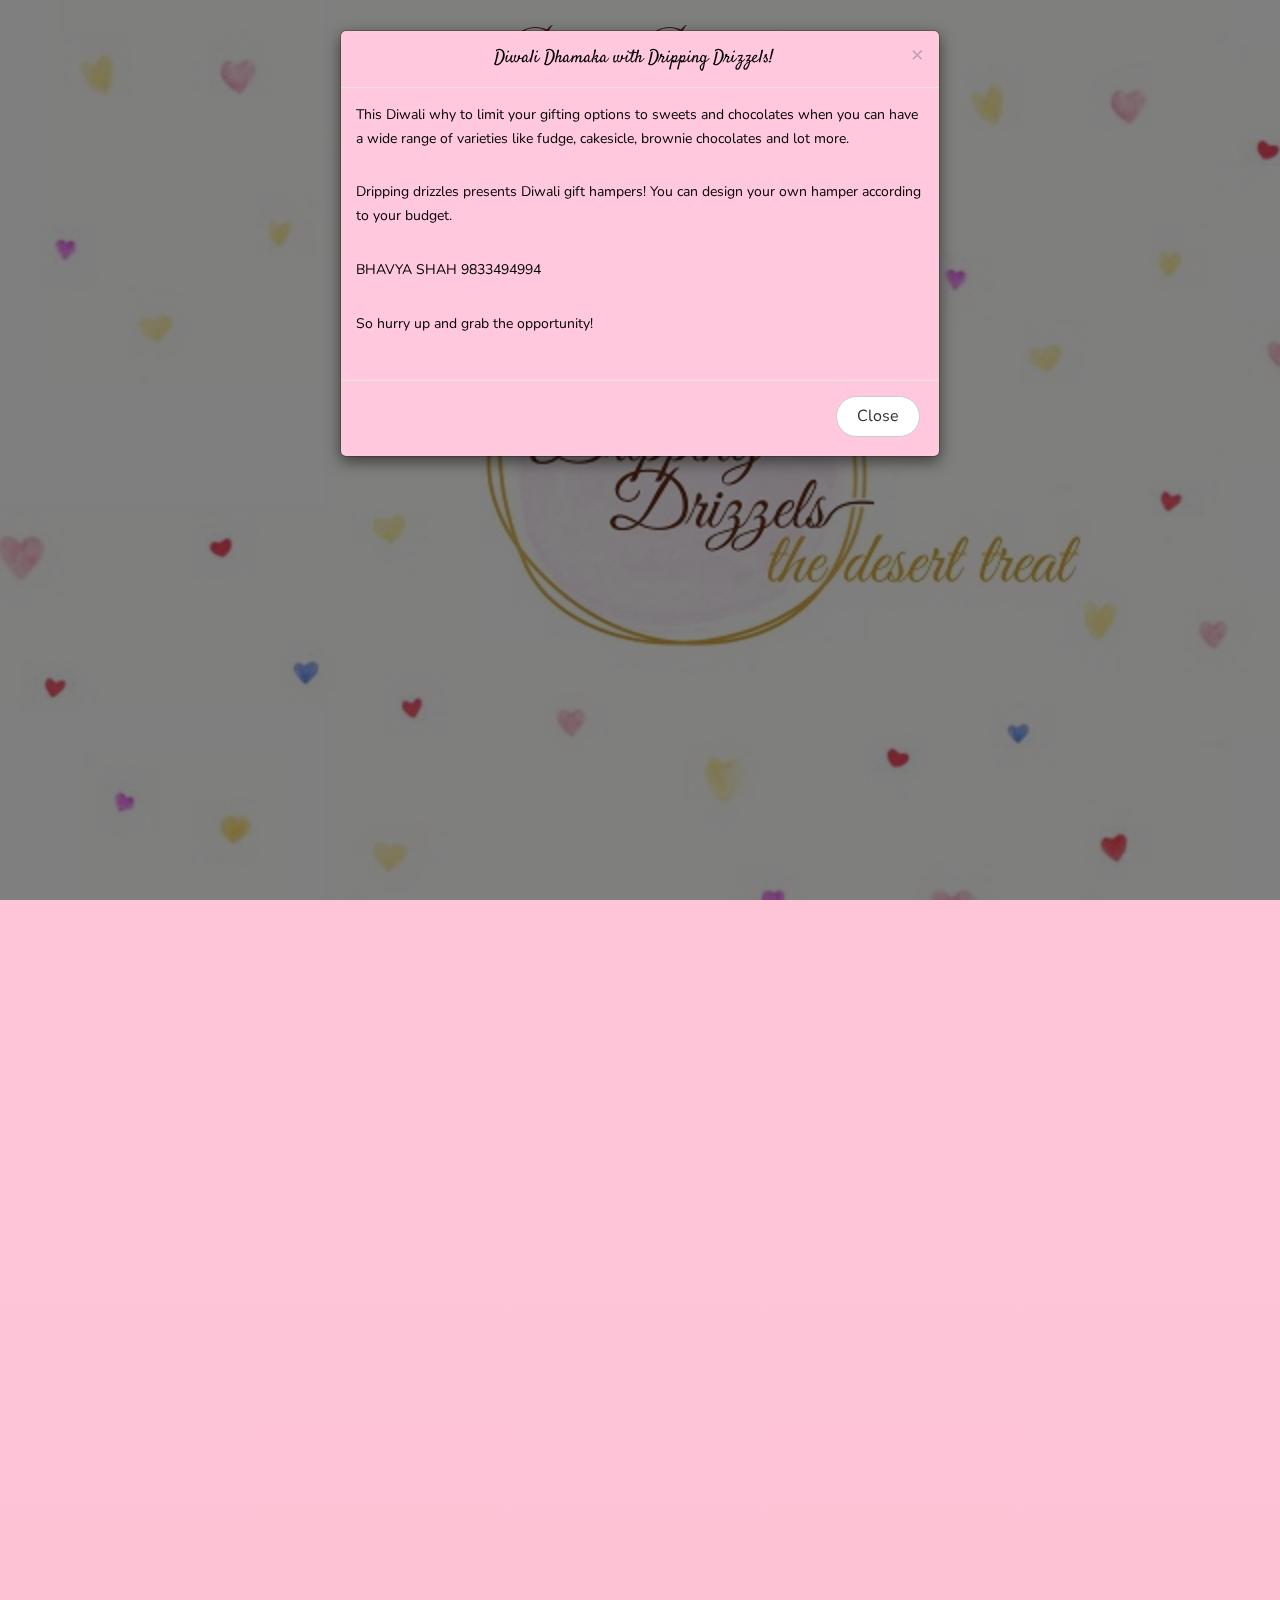
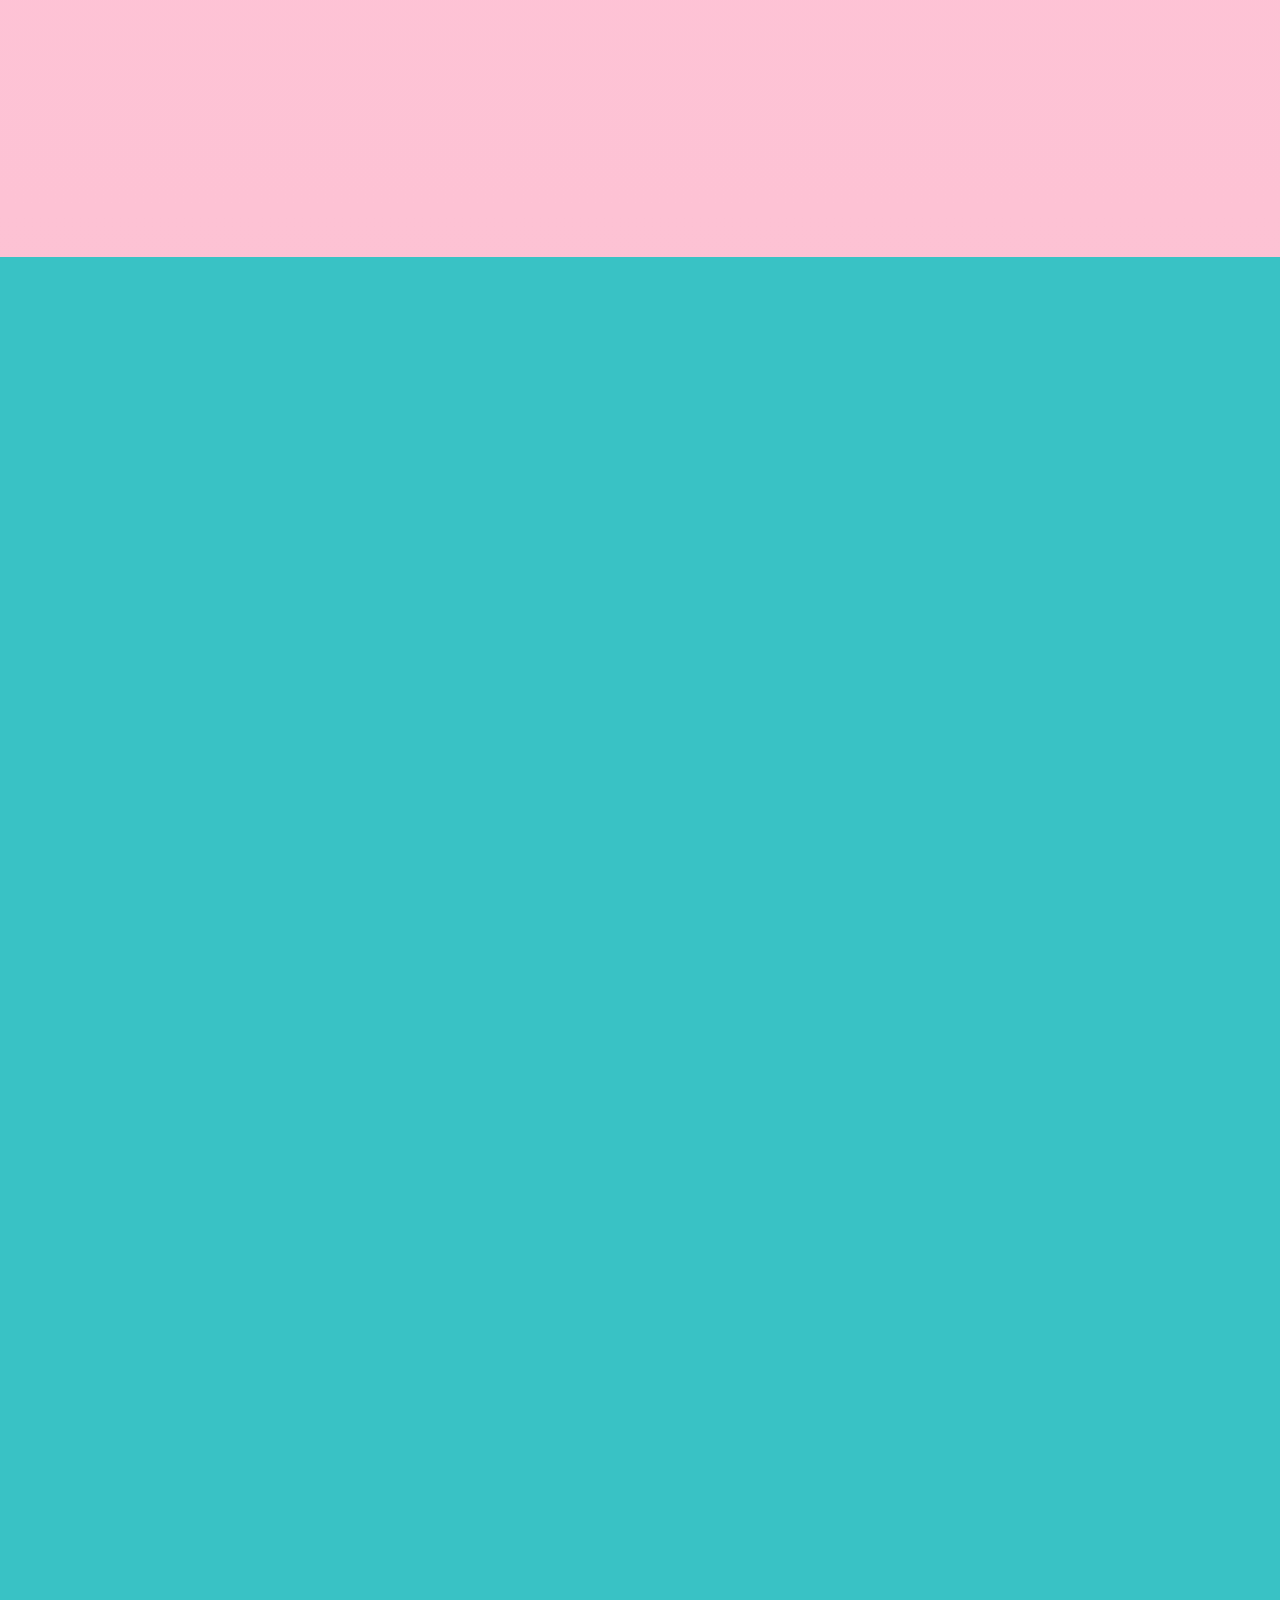
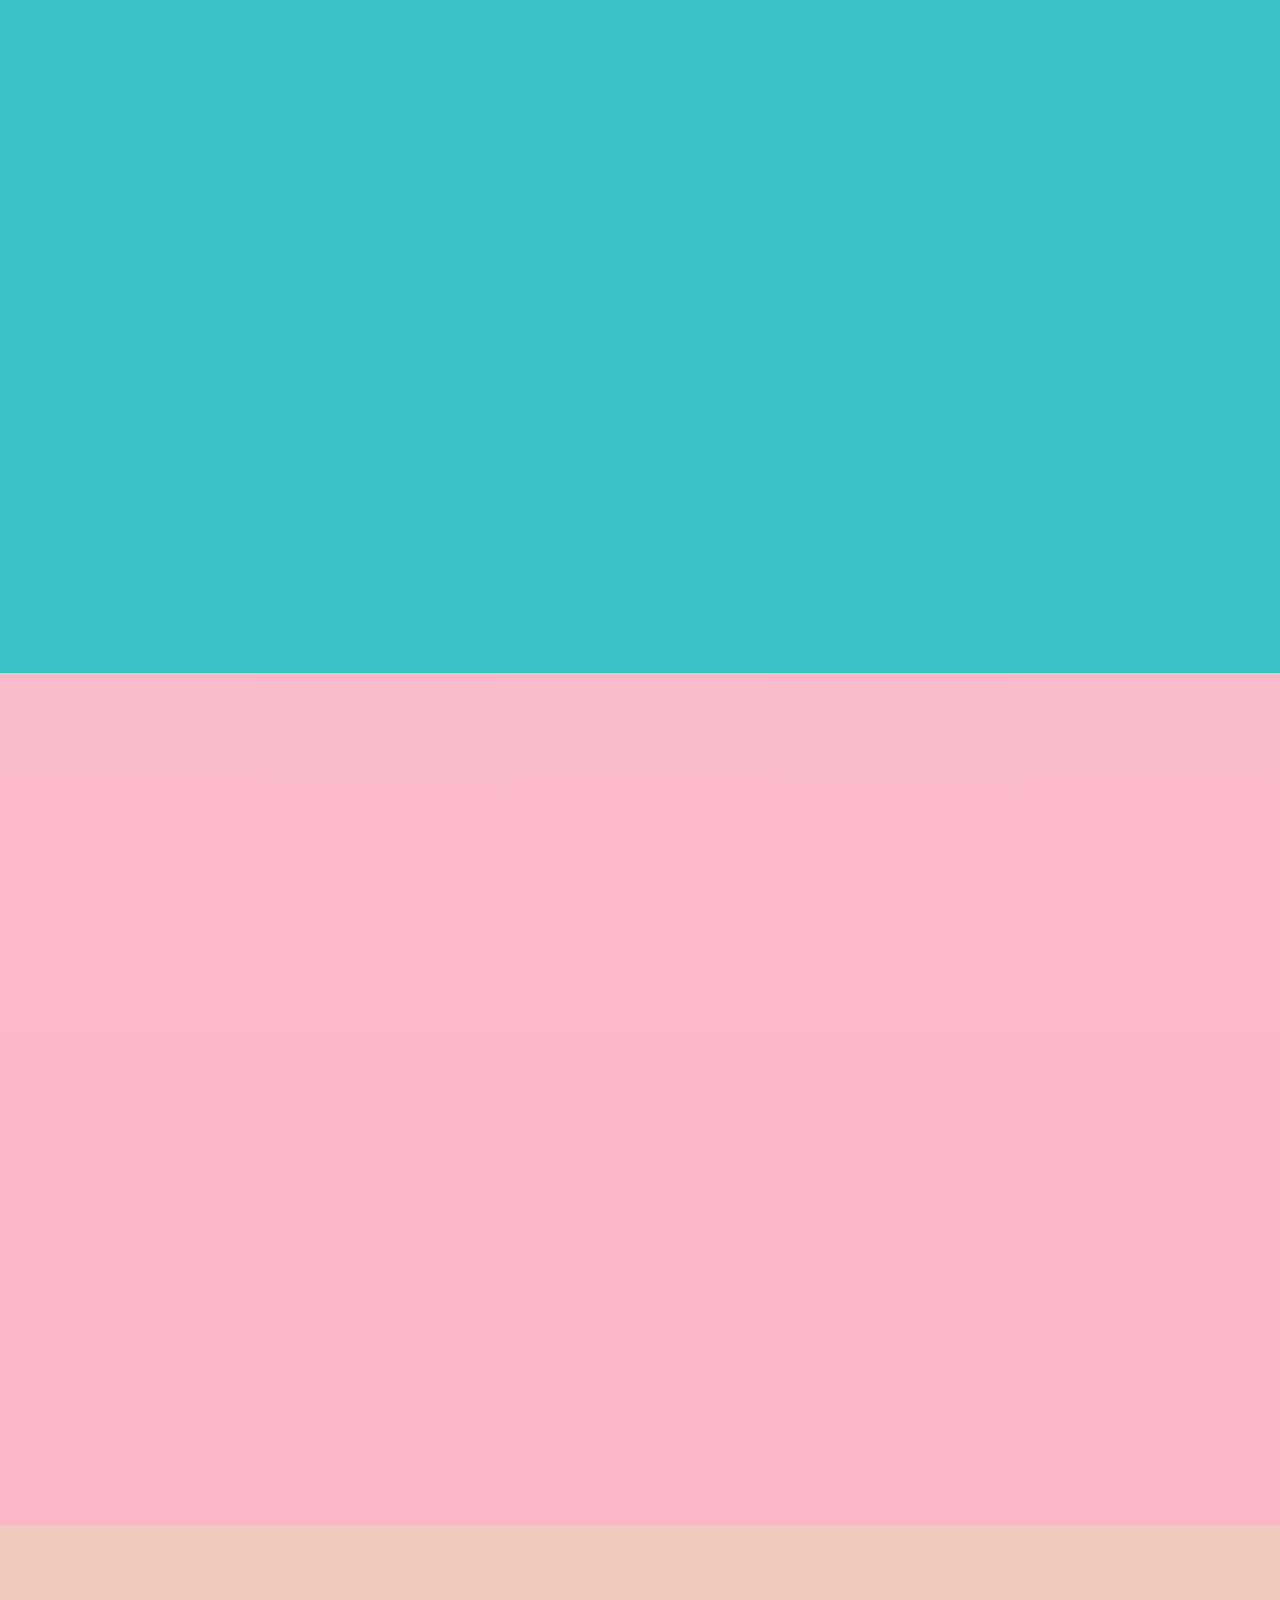
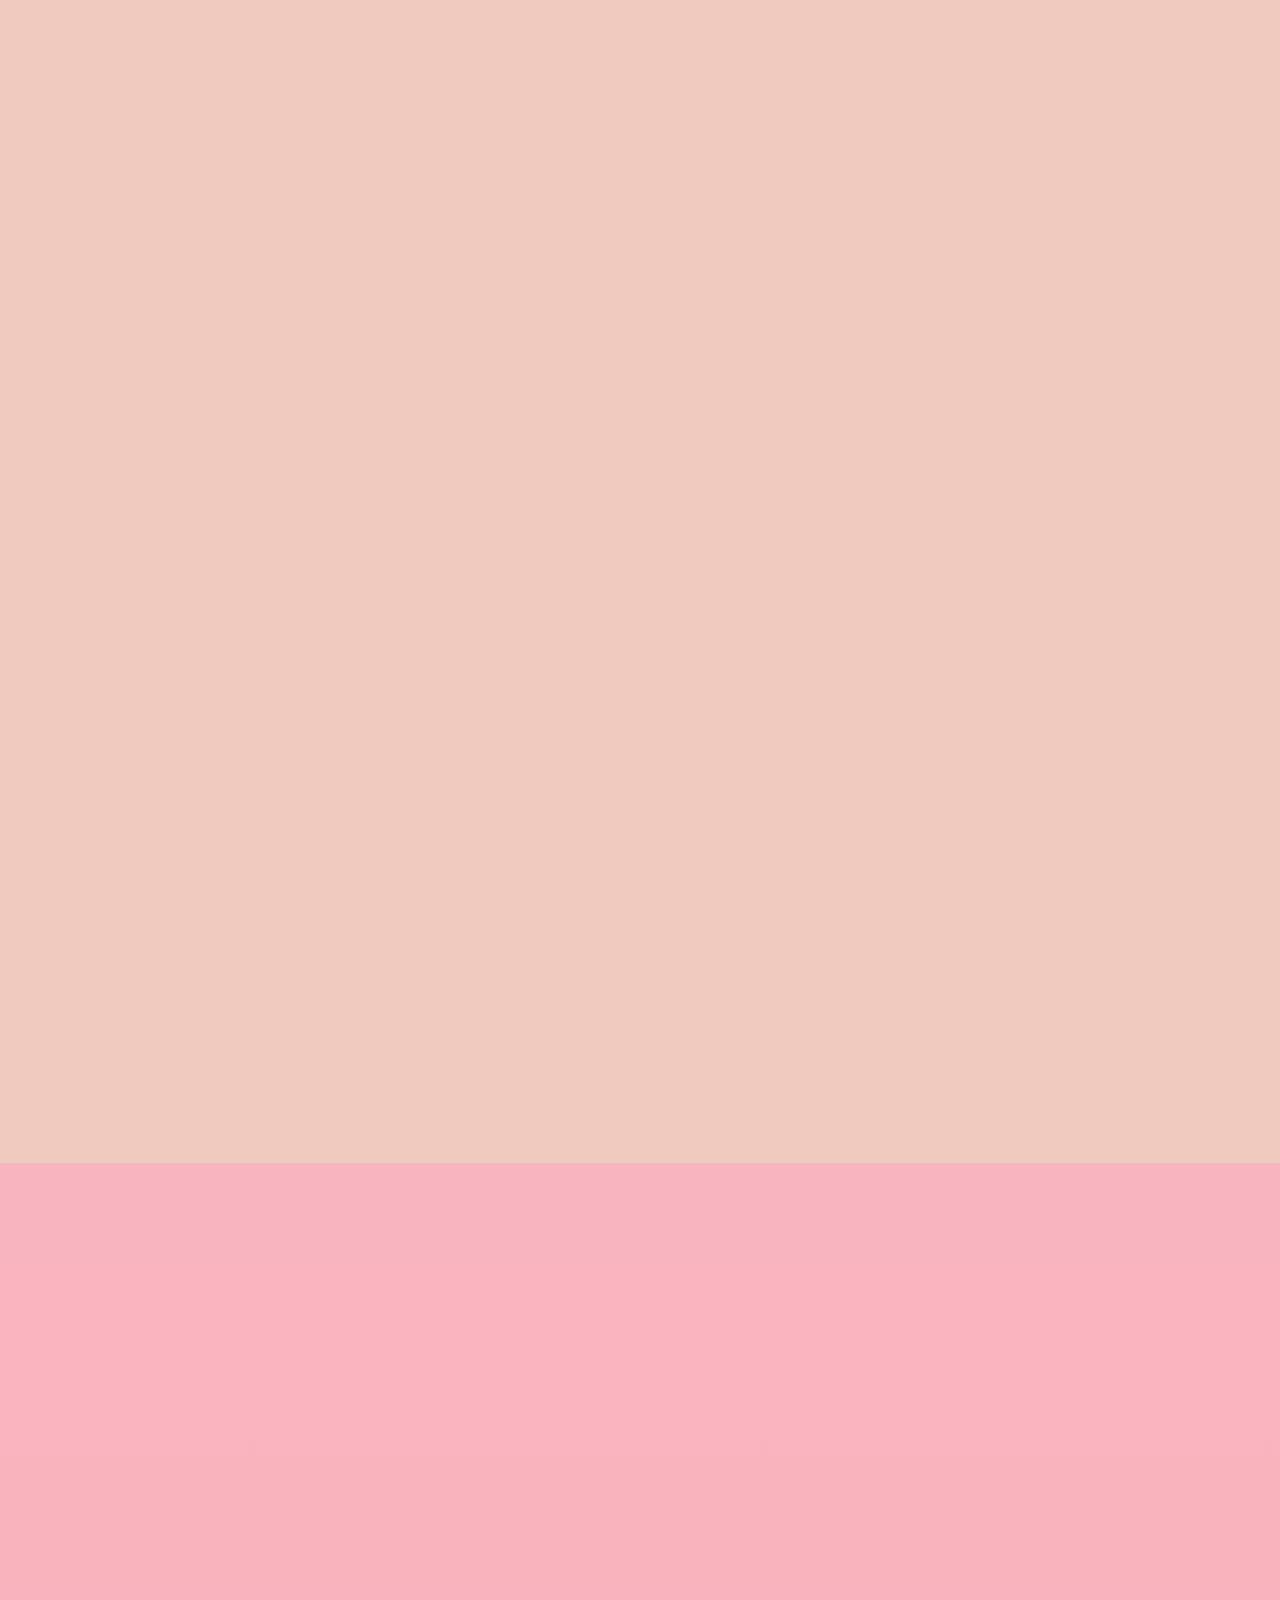
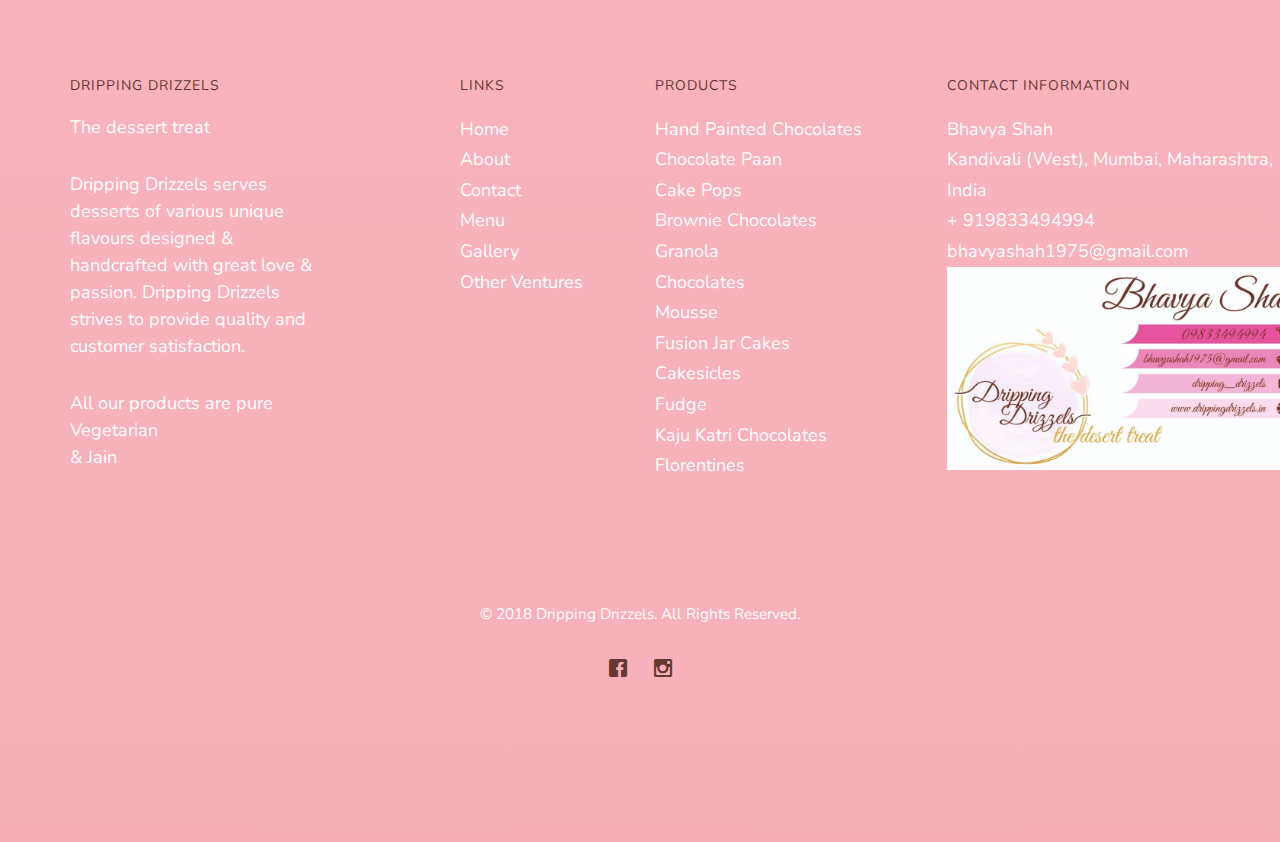
<file: index.html>
<!DOCTYPE HTML>
<html>

<head>
	<!-- Global site tag (gtag.js) - Google Analytics -->
	<script async src="https://www.googletagmanager.com/gtag/js?id=UA-122004399-1"></script>
	<script>
		window.dataLayer = window.dataLayer || [];

		function gtag() {
			dataLayer.push(arguments);
		}
		gtag('js', new Date());

		gtag('config', 'UA-122004399-1');
	</script>
	<meta charset="utf-8">
	<meta http-equiv="X-UA-Compatible" content="IE=edge">
	<title>Dripping Drizzels</title>
	<meta name="viewport" content="width=device-width, initial-scale=1">
	<meta name="description" content="Cakes, Bakes" />
	<meta name="keywords" content="pastry, patisserie, bakery, cakes, cakesicles, fudge, chocolate, dripping drizzels, dripping, drizzels, drizzles, driping" />
	<meta name="author" content="Rohini" />
	<!--
	//////////////////////////////////////////////////////

	FREE HTML5 TEMPLATE
	DESIGNED & DEVELOPED by FreeHTML5.co

	Website: 		http://freehtml5.co/
	Email: 			info@freehtml5.co
	Twitter: 		http://twitter.com/fh5co
	Facebook: 		https://www.facebook.com/fh5co

	//////////////////////////////////////////////////////
	 -->


	<!-- Facebook and Twitter integration -->
	<meta property="og:title" content="" />
	<meta property="og:image" content="" />
	<meta property="og:url" content="" />
	<meta property="og:site_name" content="" />
	<meta property="og:description" content="" />
	<meta name="twitter:title" content="" />
	<meta name="twitter:image" content="" />
	<meta name="twitter:url" content="" />
	<meta name="twitter:card" content="" />

	<link href="https://fonts.googleapis.com/css?family=Cormorant+Garamond:300,300i,400,400i,500,600i,700" rel="stylesheet">
	<link href="https://fonts.googleapis.com/css?family=Catamaran|Great+Vibes|Cookie|Nunito" rel="stylesheet">
	<link href="https://fonts.googleapis.com/css?family=Satisfy" rel="stylesheet">

	<link rel="apple-touch-icon" sizes="57x57" href="images/favicon/apple-icon-57x57.png">
	<link rel="apple-touch-icon" sizes="60x60" href="images/favicon/apple-icon-60x60.png">
	<link rel="apple-touch-icon" sizes="72x72" href="images/favicon/apple-icon-72x72.png">
	<link rel="apple-touch-icon" sizes="76x76" href="images/favicon/apple-icon-76x76.png">
	<link rel="apple-touch-icon" sizes="114x114" href="images/favicon/apple-icon-114x114.png">
	<link rel="apple-touch-icon" sizes="120x120" href="images/favicon/apple-icon-120x120.png">
	<link rel="apple-touch-icon" sizes="144x144" href="images/favicon/apple-icon-144x144.png">
	<link rel="apple-touch-icon" sizes="152x152" href="images/favicon/apple-icon-152x152.png">
	<link rel="apple-touch-icon" sizes="180x180" href="images/favicon/apple-icon-180x180.png">
	<link rel="icon" type="image/png" sizes="192x192" href="images/favicon/android-icon-192x192.png">
	<link rel="icon" type="image/png" sizes="32x32" href="images/favicon/favicon-32x32.png">
	<link rel="icon" type="image/png" sizes="96x96" href="images/favicon/favicon-96x96.png">
	<link rel="icon" type="image/png" sizes="16x16" href="images/favicon/favicon-16x16.png">
	<link rel="manifest" href="images/favicon/manifest.json">
	<meta name="msapplication-TileColor" content="#ffffff">
	<meta name="msapplication-TileImage" content="/ms-icon-144x144.png">
	<meta name="theme-color" content="#ffffff">
	<!-- Animate.css -->
	<link rel="stylesheet" href="css/animate.css">
	<!-- Icomoon Icon Fonts-->
	<link rel="stylesheet" href="css/icomoon.css">
	<!-- Bootstrap  -->
	<link rel="stylesheet" href="css/bootstrap.css">
	<!-- Flexslider  -->
	<link rel="stylesheet" href="css/flexslider.css">

	<link rel="stylesheet" href="https://use.fontawesome.com/releases/v5.1.0/css/all.css" integrity="sha384-lKuwvrZot6UHsBSfcMvOkWwlCMgc0TaWr+30HWe3a4ltaBwTZhyTEggF5tJv8tbt" crossorigin="anonymous">

	<!-- Theme style  -->
	<link rel="stylesheet" href="css/style.css?v2.0">
	<link rel="stylesheet" href="http://static.sasongsmat.nu/fonts/vegetarian.css" />

	<style>
		.modal-content{
			background-color: #ffc8dd;
		}
		.popup-content{
			color:#000;
			font-size:14px;
		}
		.popup-heading{
			color:#000;
			font-size:20px!important;
			text-align:center;
		}
	</style>
	<!-- Modernizr JS -->
	<script src="js/modernizr-2.6.2.min.js"></script>

	<!-- FOR IE9 below -->
	<!--[if lt IE 9]>
	<script src="js/respond.min.js"></script>
	<![endif]-->

</head>

<body>

	<div class="fh5co-loader"></div>

	<div id="page">
		<nav class="fh5co-nav" role="navigation">
			<!-- <div class="top-menu"> -->
			<div class="container">
				<div class="row">
					<div class="col-xs-12 logo-wrap text-center">
						<!-- <img class="logo-img" alt="Dripping Drizzels" src="images/logo.jpeg"></img> -->

						<div id="fh5co-logo"><a href="index.html">Dripping Drizzels<span></span></a></div>
					</div>
					<div class="col-xs-12 text-center menu-1 menu-wrap">
						<ul>
							<li class="active"><a href="index.html">Home</a></li>
							<!-- <li><a href="menu.html">Menu</a></li>
							<li>
								<a href="gallery.html">Gallery</a>
							</li>
							<li><a href="reservation.html">Reservation</a></li>-->
							<li><a href="#fh5co-about">About</a></li>
							<li><a href="#fh5co-started">Contact</a></li>
							<li><a href="menu.html">Menu</a></li>
							<li><a href="gallery.html">Gallery</a></li>
						</ul>
					</div>
				</div>

			</div>
			<!-- </div> -->
		</nav>

		<header id="fh5co-header" class="fh5co-cover js-fullheight" role="banner" style="background-image: url(images/logo-caption4.jpg);" data-stellar-background-ratio="0.5">
			<!-- <div class="overlay"></div> -->
			<div class="container">
				<div class="row">
					<div class="col-md-12 text-center">
						<div class="display-t js-fullheight">
							<div class="display-tc js-fullheight animate-box" data-animate-effect="fadeIn">
								<!-- <h1 style="color:#ec6896;"><b>The Dessert Treat</b></h1> -->
								<!-- <h1>Cakesicles, jar cakes, fudges <em>&amp;</em> many more</h1> -->
								<!-- </br></br>	</br></br></br></br>	</br></br> -->

							</div>
						</div>
					</div>
				</div>
			</div>
		</header>

		<div id="fh5co-about" class="fh5co-section">
			<div class="container">
				<div class="row">
					<!-- <div class="col-md-6 col-md-pull-4 img-wrap animate-box" data-animate-effect="fadeInLeft"> -->
					<div class="col-md-6 img-wrap animate-box" data-animate-effect="fadeInLeft">
						<img src="images/logo.jpg" alt="" class="logo-img">
					</div>
					<div class="col-md-5 col-md-push-1 animate-box">
						<div class="section-heading">
							<h2>About Us</h2>
							<p>Dripping Drizzels serves desserts of various unique flavours designed & handcrafted with great love & passion. All our ingredients are of high quality to ensure the perfect taste.</br>
								</br> We believe our desserts will enchant you with a heavenly experience.</br>
								</br>A simple yet elegant answer to all your sweet cravings.<br><b>Dripping Drizzels</b> strives to provide quality and customer satisfaction.</p>
							<h2>Orders</h2>
							<p><b>We undertake orders for Corporate Events, Baby Showers, Kitty Parties, Birthdays, Anniversaries, Festivals & all other occasions.</b></p>
							<p><b>Rakshabandhan Orders now started! Order your favorite product today & gift your loved ones something amazing!!</b></p>
							<!-- <p><a class="btn btn-primary btn-outline">Our History</a></p> -->
						</div>
					</div>
				</div>
			</div>
		</div>

		<div id="fh5co-featured-menu" class="fh5co-section">
			<div class="container">
				<div class="row">
					<div class="col-md-12 fh5co-heading animate-box">
						<h2>Products</h2>
						<div class="row">
							<div class="col-md-6">
								<p>Our collection of desserts spans across every imaginable flavor. Choose your favorite one today!</p>
							</div>
						</div>
					</div>

					<div class="col-md-3 col-sm-6 col-xs-6 col-xxs-12 fh5co-item-wrap animate-box" id="cakesicleItem">
						<div class="fh5co-item">
							<img src="images/cakesicle2.jpeg" class="img-responsive" alt="">
							<h3>Cakesicle</h3>
							<!-- <span class="fh5co-price">$20<sup>.50</sup></span> -->
							<p>Our bestseller. It's a hit with people of all age groups. A product we present proudly. Bite into the chocolate coating and feel the cake melt in your mouth. Comes in many flavours. Contact us to make your very own cakesicle with customised design
								& flavour.
								</br><a href="menu.html#cakesicleList">See flavours</a></p>
						</div>
					</div>
					<div class="col-md-3 col-sm-6 col-xs-6 col-xxs-12 fh5co-item-wrap animate-box">
						<div class="fh5co-item">
							<img src="images/pro11.jpeg" class="img-responsive" alt="">
							<h3>Fudge</h3>
							<!-- <span class="fh5co-price">$19<sup>.00</sup></span> -->
							<p>Delicious fudges that you would want to eat again & again & again!..
								</br><a href="menu.html#fudgeList">See flavours</a></p>
						</div>
					</div>
					<div class="clearfix visible-sm-block visible-xs-block"></div>
					<div class="col-md-3 col-sm-6 col-xs-6 col-xxs-12 fh5co-item-wrap animate-box" id="fusionItem">
						<div class="fh5co-item">
							<img src="images/rabdiresize3.jpg" class="img-responsive" alt="">

							<h3>Fusion Jar Cakes</h3>
							<!-- <span class="fh5co-price">$17<sup>.99</sup></span> -->
							<p>Bundles & oodles of pure joyful delight packed in a jar just for you, in fusion flavours that you will reminisce for a long time! Why have Gulab Jamun in the same old fashion when you can eat it out of a jar in the form of the cake. Excited? Call
								us now to order!
								</br><a href="menu.html#fusionJarList">See flavours</a></p>
						</div>
					</div>
					<div class="col-md-3 col-sm-6 col-xs-6 col-xxs-12 fh5co-item-wrap animate-box">
						<div class="fh5co-item">
							<img src="images/h7.jpg" class="img-responsive" alt="">
							<h3>Kaju Katri Chocolates</h3>
							<!-- <span class="fh5co-price">$22<sup>.50</sup></span> -->
							<p>Dripping Drizzels range of Kaju Katri come in mouth watering flavours like Apricot Hazelnut, Pistachio Cranberry, Blueberry and the list goes on.
								</br><a href="menu.html#kajuKatriList">See flavours</a>
							</p>

						</div>
					</div>
					<div class="clearfix visible-sm-block visible-xs-block"></div>
				</div>
				<div class="row">
					<div class="col-md-3 col-sm-6 col-xs-6 col-xxs-12 fh5co-item-wrap animate-box">
						<div class="fh5co-item">
							<!-- <img src="images/mousse5.png" class="img-responsive" alt=""> -->
							<img src="images/h8.jpg" class="img-responsive" alt="">
							<h3>Mousse</h3>
							<!-- <span class="fh5co-price">$22<sup>.50</sup></span> -->
							<p>The smooth and velvety dessert in tempting flavours such as Rasmalai, Dutch chocolate. Why wait? Try one today!
								</br><a href="menu.html#mousseList">See flavours</a></p>
						</div>
					</div>
					<div class="col-md-3 col-sm-6 col-xs-6 col-xxs-12 fh5co-item-wrap animate-box">
						<div class="fh5co-item">
							<img src="images/brownie3.png" class="img-responsive" alt="">
							<h3>Brownie Chocolates</h3>
							<!-- <span class="fh5co-price">$22<sup>.50</sup></span> -->
							<p>Scrumptious brownies with it's lovely texture will leave you wanting more while it works it's charm on you.
								</br><a href="menu.html#brownieList">See flavours</a></p>
						</div>
					</div>
					<div class="clearfix visible-sm-block visible-xs-block"></div>
					<div class="col-md-3 col-sm-6 col-xs-6 col-xxs-12 fh5co-item-wrap animate-box">
						<div class="fh5co-item">
							<img src="images/pro4.jpeg" class="img-responsive" alt="">
							<h3>Granola</h3>
							<!-- <span class="fh5co-price">$22<sup>.50</sup></span> -->
							<p>A healthy mix of ingredients rich in nutrients like fiber, proteins. Enjoy this treat guilt & gluten free.
								</br><a href="menu.html#granolaList">See flavours</a></p>
						</div>
					</div>
					<div class="col-md-3 col-sm-6 col-xs-6 col-xxs-12 fh5co-item-wrap animate-box">
						<div class="fh5co-item">
							<img src="images/h9.jpg" class="img-responsive" alt="">
							<h3>Cake Pops</h3>
							<!-- <span class="fh5co-price">$22<sup>.50</sup></span> -->
							<p>Be it a birthday party or an anniversary celebration, Dripping Drizzels' Cake Pops will surely be loved by not just your taste buds but also with all your guests.
								</br><a href="menu.html#cakePopList">See flavours</a></p>
						</div>
					</div>
					<div class="clearfix visible-sm-block visible-xs-block"></div>
				</div>
				<div class="row">
					<div class="col-md-3 col-sm-6 col-xs-6 col-xxs-12 fh5co-item-wrap animate-box">

						<div class="fh5co-item">
							<img src="images/chocpaan3.png" class="img-responsive" alt="">
							<h3>Chocolate Paan</h3>
							<!-- <span class="fh5co-price">$22<sup>.50</sup></span> -->
							<p>Dripping Drizzel's chocolate paan is the perfect after-celebration treat.
								</br><a href="menu.html#chocPaanList">See flavours</a></p>
						</div>
					</div>
					<div class="col-md-3 col-sm-6 col-xs-6 col-xxs-12 fh5co-item-wrap animate-box" id="handItem">
						<div class="fh5co-item">
							<img src="images/pro14.jpeg" class="img-responsive" alt="">
							<h3>Hand Painted Chocolates</h3>
							<!-- <span class="fh5co-price">$22<sup>.50</sup></span> -->
							<p>This Raksha Bandhan gift your sister something invaluable & memorable! Our special range of hand painted chocolates are perfect to make this occasion a memorable one.
								</br><a href="menu.html#handPChocList">See flavours</a></p>
						</div>
					</div>
					<div class="clearfix visible-sm-block visible-xs-block"></div>
					<div class="col-md-3 col-sm-6 col-xs-6 col-xxs-12 fh5co-item-wrap animate-box">
						<div class="fh5co-item">
							<img src="images/pro10.jpeg" class="img-responsive" alt="">
							<h3>Florentines</h3>
							<!-- <span class="fh5co-price">$22<sup>.50</sup></span> -->
							<p>Exotic florentines now in a variety of flavours.</p>
						</div>
					</div>
					<div class="col-md-3 col-sm-6 col-xs-6 col-xxs-12 fh5co-item-wrap animate-box">
						<div class="fh5co-item">
							<img src="images/pro25.jpeg" class="img-responsive" alt="">
							<h3>Chocolates</h3>
							<!-- <span class="fh5co-price">$22<sup>.50</sup></span> -->
							<p>All kinds of chocolates, designer, custom made, gourmet. You name it we have it. Made with time honed skills we assure our best ever quality.
								</br><a href="menu.html#chocList">See flavours</a></p>
						</div>
					</div>
				</div>
			</div>
		</div>

		<!-- <div id="fh5co-featured-testimony" class="fh5co-section">
		<div class="container">
			<div class="row">
				<div class="col-md-12 fh5co-heading animate-box">
					<h2>Testimony</h2>
					<div class="row">
						<div class="col-md-6">
							<p>Lorem ipsum dolor sit amet, consectetur adipisicing elit. Reiciendis ab debitis sit itaque totam, a maiores nihil, nulla magnam porro minima officiis! Doloribus aliquam voluptates corporis et tempora consequuntur ipsam, itaque, nesciunt similique commodi omnis.</p>
						</div>
					</div>
				</div>

				<div class="col-md-5 animate-box img-to-responsive animate-box" data-animate-effect="fadeInLeft">
						<img src="images/person_1.jpg" alt="">
				</div>
				<div class="col-md-7 animate-box" data-animate-effect="fadeInRight">
					<blockquote>
						<p> &ldquo; Quantum ipsum dolor sit amet, consectetur adipisicing elit. Reiciendis ab debitis sit itaque totam, a maiores nihil, nulla magnam porro minima officiis! Doloribus aliquam voluptates corporis et tempora consequuntur ipsam. &rdquo;</p>
						<p class="author"><cite>&mdash; Jane Smith</cite></p>
					</blockquote>
				</div>
			</div>
		</div>
	</div> -->

		<div id="fh5co-slider" class="fh5co-section animate-box">
			<div class="container">
				<div class="row">
					<div class="col-md-6 animate-box">
						<div class="fh5co-heading">
							<h2>Our Best Sellers</h2>
							<p>We have something for everyone. Delectable delights for any happy occasion.</p>
							<p>Pick a dessert of your choice out of our vast range of products or check out some of our bestsellers!</p>
						</div>
					</div>
					<div class="col-md-6 col-md-push-1 animate-box">
						<aside id="fh5co-slider-wrwap">
							<div class="flexslider">
								<ul class="slides">
									<li style="background-image: url(images/best1.jpg);">
										<div class="overlay-gradient"></div>
										<div class="container-fluid">
											<div class="row">
												<div class="col-md-12 col-md-offset-0 col-md-pull-10 slider-text slider-text-bg">
													<div class="slider-text-inner">
														<div class="desc">
															<h2>Cakesicle</h2>
															<p></p>
															<p><a href="#cakesicleItem" class="btn btn-primary btn-outline">Learn More</a></p>
														</div>
													</div>
												</div>
											</div>
										</div>
									</li>
									<li style="background-image: url(images/jar5.jpg);">
										<div class="overlay-gradient"></div>
										<div class="container-fluid">
											<div class="row">
												<div class="col-md-12 col-md-offset-0 col-md-pull-10 slider-text slider-text-bg">
													<div class="slider-text-inner">
														<div class="desc">
															<h2>Fusion Jar Cakes</h2>
															<p></p>
															<p><a href="#fusionItem" class="btn btn-primary btn-outline">Learn More</a></p>
														</div>
													</div>
												</div>
											</div>
										</div>
									</li>
									<li style="background-image: url(images/pro14.jpeg);">
										<div class="overlay-gradient"></div>
										<div class="container-fluid">
											<div class="row">
												<div class="col-md-12 col-md-offset-0 col-md-pull-10 slider-text slider-text-bg">
													<div class="slider-text-inner">
														<div class="desc">
															<h2>Hand painted Chocolates</h2>
															<p></p>
															<p><a href="#handItem" class="btn btn-primary btn-outline">Learn More</a></p>
														</div>
													</div>
												</div>
											</div>
										</div>
									</li>
								</ul>
							</div>
						</aside>
					</div>
				</div>
			</div>
		</div>

		<div id="fh5co-blog" class="fh5co-section">
			<div class="container">
				<div class="row animate-box">
					<div class="col-md-8 col-md-offset-2 text-center fh5co-heading animate-box">
						<h2>Events</h2>
						<p>Dripping Drizzels conducts various fun workshops where we let you in on our secret superior techniques. Attend our workshop & learn to create unique desserts for your loved ones or to satisfy your own sweet tooth.</p>
					</div>
				</div>
				<div class="row">
					<div class="col-md-4">
						<div class="fh5co-blog animate-box">
							<a class="blog-bg" style="background-image: url(images/PicsArt_07-10-03.56.15.jpg);"></a>
							<div class="blog-text">
								<span class="posted_on"><b>Thursday, August 2nd 2018</b></span>
								<h3><a>Cakesicle Workshop</a></h3>
								<p>Mahim</p>
								<p>A completely hands-on class.</p>
								<a class="btn btn-primary" data-toggle="collapse" href="#event1" role="button" aria-expanded="false" aria-controls="event1">
    						Read More
  						</a>
								<div class="collapse" id="event1">
									<div class="card card-body">
										<ul class="fh5co-footer-links fa-ul zero-no-padding-left">
											<li class=""><i class="fa-li veg-indian-vegetarian fontawesome-events-icons"></i> Gelatin free, Pure Vegetarian & Jain</li>
											<li class=""><i class="fa-li fas fa-birthday-cake fontawesome-events-icons"></i> You will make your own cakesicles & take them home</li>
											<li class=""><i class="fa-li fas fa-sticky-note fontawesome-events-icons"></i> You'll make sponges in class & get recipes for the same</li>
											<li class=""><i class="fa-li fas fa-star fontawesome-events-icons"></i> Frosting will be a part of the workshop</li>
											<li class=""><i class="fa-li fas fa-gem fontawesome-events-icons"></i> Tips & tricks on how to make the cakesicles shine with good finishing</li>
											<li class=""><i class="fa-li fas fa-magic fontawesome-events-icons"></i> Techniques to handle white chocolate</li>
											<li class=""><i class="fa-li fas fa-utensil-spoon fontawesome-events-icons"></i> Step by step walkthrough process of cakesicle preparation</li>
											<li class=""><i class="fa-li fas fa-heart fontawesome-events-icons"></i> Learn this trend</li>
										</ul>
									</div>
								</div>
							</div>
						</div>
					</div>
					<div class="col-md-4">
						<div class="fh5co-blog animate-box">
							<a class="blog-bg" style="background-image: url(images/PicsArt_07-10-03.56.15.jpg);"></a>
							<div class="blog-text">
								<span class="posted_on"><b>Tuesday, August 7th 2018</b></span>
								<h3><a>Cakesicle Workshop</a></h3>
								<p>Kandivali</p>
								<p>2 p.m. to 5 p.m.</p>
								<p>A completely hands-on class.</p>
								<a class="btn btn-primary" data-toggle="collapse" href="#event2" role="button" aria-expanded="false" aria-controls="event2">
    						Read More
							</a>
								<div class="collapse" id="event2">
									<div class="card card-body">
										<ul class="fh5co-footer-links fa-ul zero-no-padding-left">
											<li class=""><i class="fa-li veg-indian-vegetarian fontawesome-events-icons"></i> Gelatin free, Pure Vegetarian & Jain</li>
											<li class=""><i class="fa-li fas fa-birthday-cake fontawesome-events-icons"></i> You will make your own cakesicles & take them home</li>
											<li class=""><i class="fa-li fas fa-sticky-note fontawesome-events-icons"></i> You'll make sponges in class & get recipes for the same</li>
											<li class=""><i class="fa-li fas fa-star fontawesome-events-icons"></i> Frosting will be a part of the workshop</li>
											<li class=""><i class="fa-li fas fa-gem fontawesome-events-icons"></i> Tips & tricks on how to make the cakesicles shine with good finishing</li>
											<li class=""><i class="fa-li fas fa-magic fontawesome-events-icons"></i> Techniques to handle white chocolate</li>
											<li class=""><i class="fa-li fas fa-utensil-spoon fontawesome-events-icons"></i> Step by step walkthrough process of cakesicle preparation</li>
											<li class=""><i class="fa-li fas fa-heart fontawesome-events-icons"></i> Learn this trend</li>
										</ul>
									</div>
								</div>
							</div>
						</div>
					</div>
					<div class="col-md-4">
						<div class="fh5co-blog animate-box">
							<a class="blog-bg" style="background-image: url(images/PicsArt_07-10-03.56.15.jpg);"></a>
							<div class="blog-text">
								<span class="posted_on"><b>Tuesday, August 13th 2018</b></span>
								<h3><a>Cakesicle Workshop</a></h3>
								<p>Warden Road</p>
								<p>A completely hands-on class.</p>
								<a class="btn btn-primary" data-toggle="collapse" href="#event3" role="button" aria-expanded="false" aria-controls="event3">
    						Read More
							</a>
								<div class="collapse" id="event3">
									<div class="card card-body">
										<ul class="fh5co-footer-links fa-ul zero-no-padding-left">
											<li class=""><i class="fa-li veg-indian-vegetarian fontawesome-events-icons"></i> Gelatin free, Pure Vegetarian & Jain</li>
											<li class=""><i class="fa-li fas fa-birthday-cake fontawesome-events-icons"></i> You will make your own cakesicles & take them home</li>
											<li class=""><i class="fa-li fas fa-sticky-note fontawesome-events-icons"></i> You'll make sponges in class & get recipes for the same</li>
											<li class=""><i class="fa-li fas fa-star fontawesome-events-icons"></i> Frosting will be a part of the workshop</li>
											<li class=""><i class="fa-li fas fa-gem fontawesome-events-icons"></i> Tips & tricks on how to make the cakesicles shine with good finishing</li>
											<li class=""><i class="fa-li fas fa-magic fontawesome-events-icons"></i> Techniques to handle white chocolate</li>
											<li class=""><i class="fa-li fas fa-utensil-spoon fontawesome-events-icons"></i> Step by step walkthrough process of cakesicle preparation</li>
											<li class=""><i class="fa-li fas fa-heart fontawesome-events-icons"></i> Learn this trend</li>
										</ul>
									</div>
								</div>
							</div>
						</div>
					</div>
				</div>
			</div>
		</div>

		<div id="fh5co-started" class="fh5co-section animate-box" style="background-image: url(images/gallery_9.jpeg);">
			<div class="overlay"></div>
			<div class="container">
				<div class="row animate-box">
					<div class="col-md-8 col-md-offset-2 text-center fh5co-heading">
						<h2 class="img-overlay-text">Contact Us</h2>
						<p></p>
						<p><a href="tel:+919833494994" class="btn btn-primary btn-outline" style="color: #fff;">Call Now</a></p>
					</div>
				</div>
			</div>
		</div>

		<footer id="fh5co-footer" role="contentinfo" class="fh5co-section">
			<div class="container">
				<div class="row row-pb-md">
					<div class="col-md-3 fh5co-widget">
						<h4>Dripping Drizzels</h4>
						<p>The dessert treat</p>
						<p>Dripping Drizzels serves desserts of various unique flavours designed & handcrafted with great love & passion. Dripping Drizzels strives to provide quality and customer satisfaction.</p>
						<p>All our products are pure Vegetarian <span class="veg-indian-vegetarian"></span> </br>& Jain</p>
						<!-- <p>& Jain <span class="svg-rel-symbol jain-symbol"></span></p></p> -->
					</div>
					<div class="col-md-2 col-md-push-1 fh5co-widget">
						<h4>Links</h4>
						<ul class="fh5co-footer-links">
							<li><a>Home</a></li>
							<li><a href="#fh5co-about">About</a></li>
							<li><a href="#fh5co-started">Contact</a></li>
							<li><a href="menu.html">Menu</a></li>
							<li><a href="gallery.html">Gallery</a></li>
							<li><a href="other.html">Other Ventures</a></li>
						</ul>
					</div>

					<div class="col-md-3 col-md-push-1 fh5co-widget">
						<h4>Products</h4>
						<ul class="fh5co-footer-links">
							<li><a href="menu.html#handPChocList">Hand Painted Chocolates</a></li>
							<li><a href="menu.html#chocPaanList">Chocolate Paan</a></li>
							<li><a href="menu.html#cakePopList">Cake Pops</a></li>
							<li><a href="menu.html#brownieList">Brownie Chocolates</a></li>
							<li><a href="menu.html#granolaList">Granola</a></li>
							<li><a href="menu.html#chocList">Chocolates</a></li>
							<li><a href="menu.html#mousseList">Mousse</a></li>
							<li><a href="menu.html#fusionJarList">Fusion Jar Cakes</a></li>
							<li><a href="menu.html#cakesicleList">Cakesicles</a></li>
							<li><a href="menu.html#fudgeList">Fudge</a></li>
							<li><a href="menu.html#kajuKatriList">Kaju Katri Chocolates</a></li>
							<li><a>Florentines</a></li>
						</ul>
					</div>

					<div class="col-md-4 col-md-push-1 fh5co-widget">
						<h4>Contact Information</h4>
						<ul class="fh5co-footer-links">
							<li>Bhavya Shah</li>
							<li>Kandivali (West), Mumbai, Maharashtra, India</li>
							<li><a href="tel:+919833494994">+ 919833494994</a></li>
							<li><a href="mailto:bhavyashah1975@gmail.com">bhavyashah1975@gmail.com</a></li>
						</ul>
						<img src="images/cardDD.jpeg" class="full-width-img"></img>

					</div>

				</div>

				<div class="row copyright">
					<div class="col-md-12 text-center">
						<p>
							<small class="block">&copy; 2018 Dripping Drizzels. All Rights Reserved.</small>
							<!-- <small class="block"><a href="http://freehtml5.co/" target="_blank">FreeHTML5.co</a></small> -->
						</p>
						<p>
							<ul class="fh5co-social-icons">
								<!-- <li><a href="#"><i class="icon-twitter2"></i></a></li> -->
								<li><a href="https://www.facebook.com/Dripping-Drizzles-2040222356229935/"><i class="icon-facebook2"></i></a></li>
								<li><a href="https://www.instagram.com/dripping_drizzels/?hl=en"><i class="icon-instagram"></i></a></li>
								<!-- <li><a href="#"><i class="icon-dribbble2"></i></a></li> -->
							</ul>
						</p>
					</div>
				</div>

			</div>
		</footer>
	</div>

	<div class="gototop js-top">
		<a href="#" class="js-gotop"><i class="icon-arrow-up22"></i></a>
	</div>
	<div id="diwaliModal" class="modal fade" role="dialog">
		<div class="modal-dialog">
			<!-- Modal content-->
			<div class="modal-content">
				<div class="modal-header popup-heading">
					<button type="button" class="close" data-dismiss="modal">&times;</button>
					<h4 class="modal-title">Diwali Dhamaka with Dripping Drizzels!</h4>
				</div>
				<div class="modal-body">
					<p class="popup-content">
						This Diwali why to limit your gifting options to sweets and chocolates when you can have a wide range of varieties like fudge, cakesicle, brownie chocolates and lot more.</p>
						<p class="popup-content">Dripping drizzles presents Diwali gift hampers! You can design your own hamper
						according to your budget. </p>
							<p class="popup-content">BHAVYA SHAH 9833494994 </p><p class="popup-content">So hurry up and grab the opportunity! </p>
				</div>
				<div class="modal-footer">
					<button type="button" class="btn btn-default" data-dismiss="modal">Close</button>
				</div>
			</div>

		</div>
	</div>

	<!-- jQuery -->
	<script src="js/jquery.min.js"></script>
	<!-- jQuery Easing -->
	<script src="js/jquery.easing.1.3.js"></script>
	<!-- Bootstrap -->
	<script src="js/bootstrap.min.js"></script>
	<!-- Waypoints -->
	<script src="js/jquery.waypoints.min.js"></script>
	<!-- Waypoints -->
	<script src="js/jquery.stellar.min.js"></script>
	<!-- Flexslider -->
	<script src="js/jquery.flexslider-min.js"></script>
	<!-- Main -->
	<script src="js/main.js"></script>
	<script>
		$(document).ready(function() {
			try {
				$('#diwaliModal').modal('show');
			} catch (error) {}
		});
	</script>

</body>

</html>
</file>
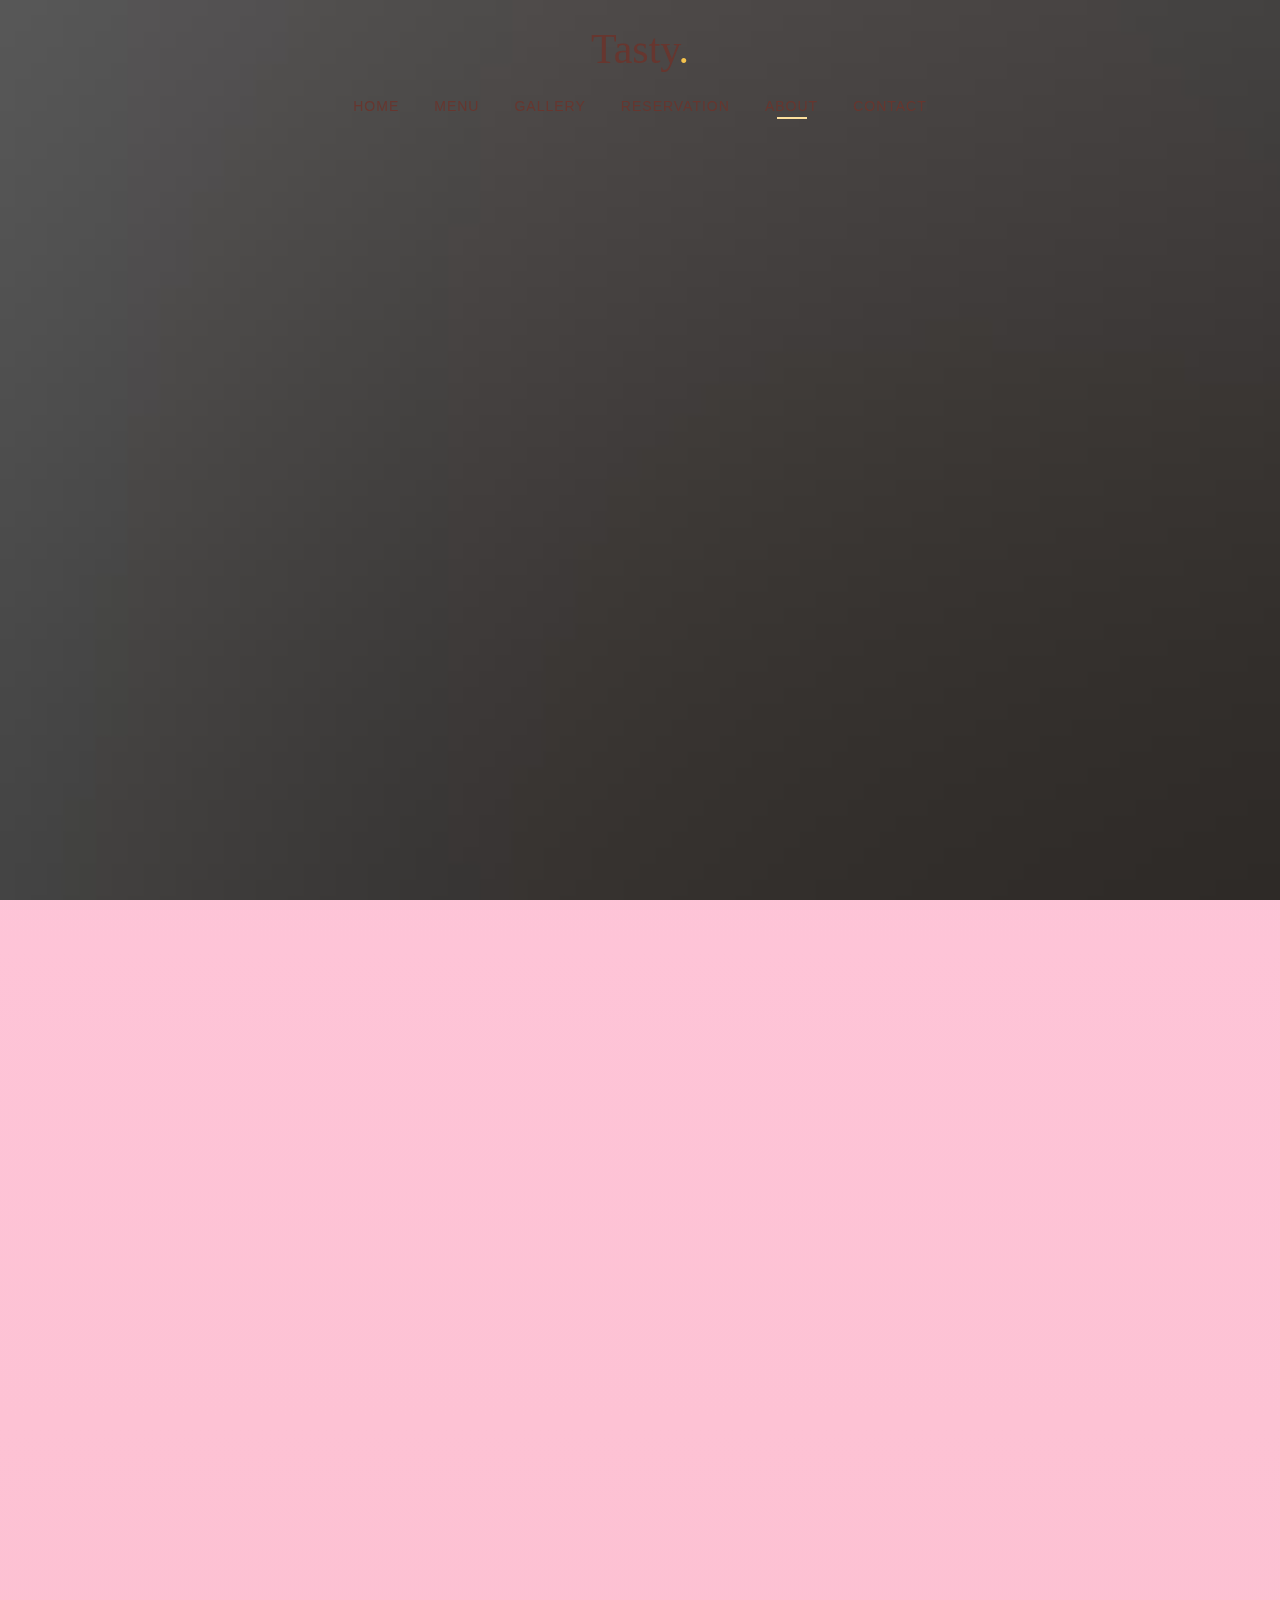
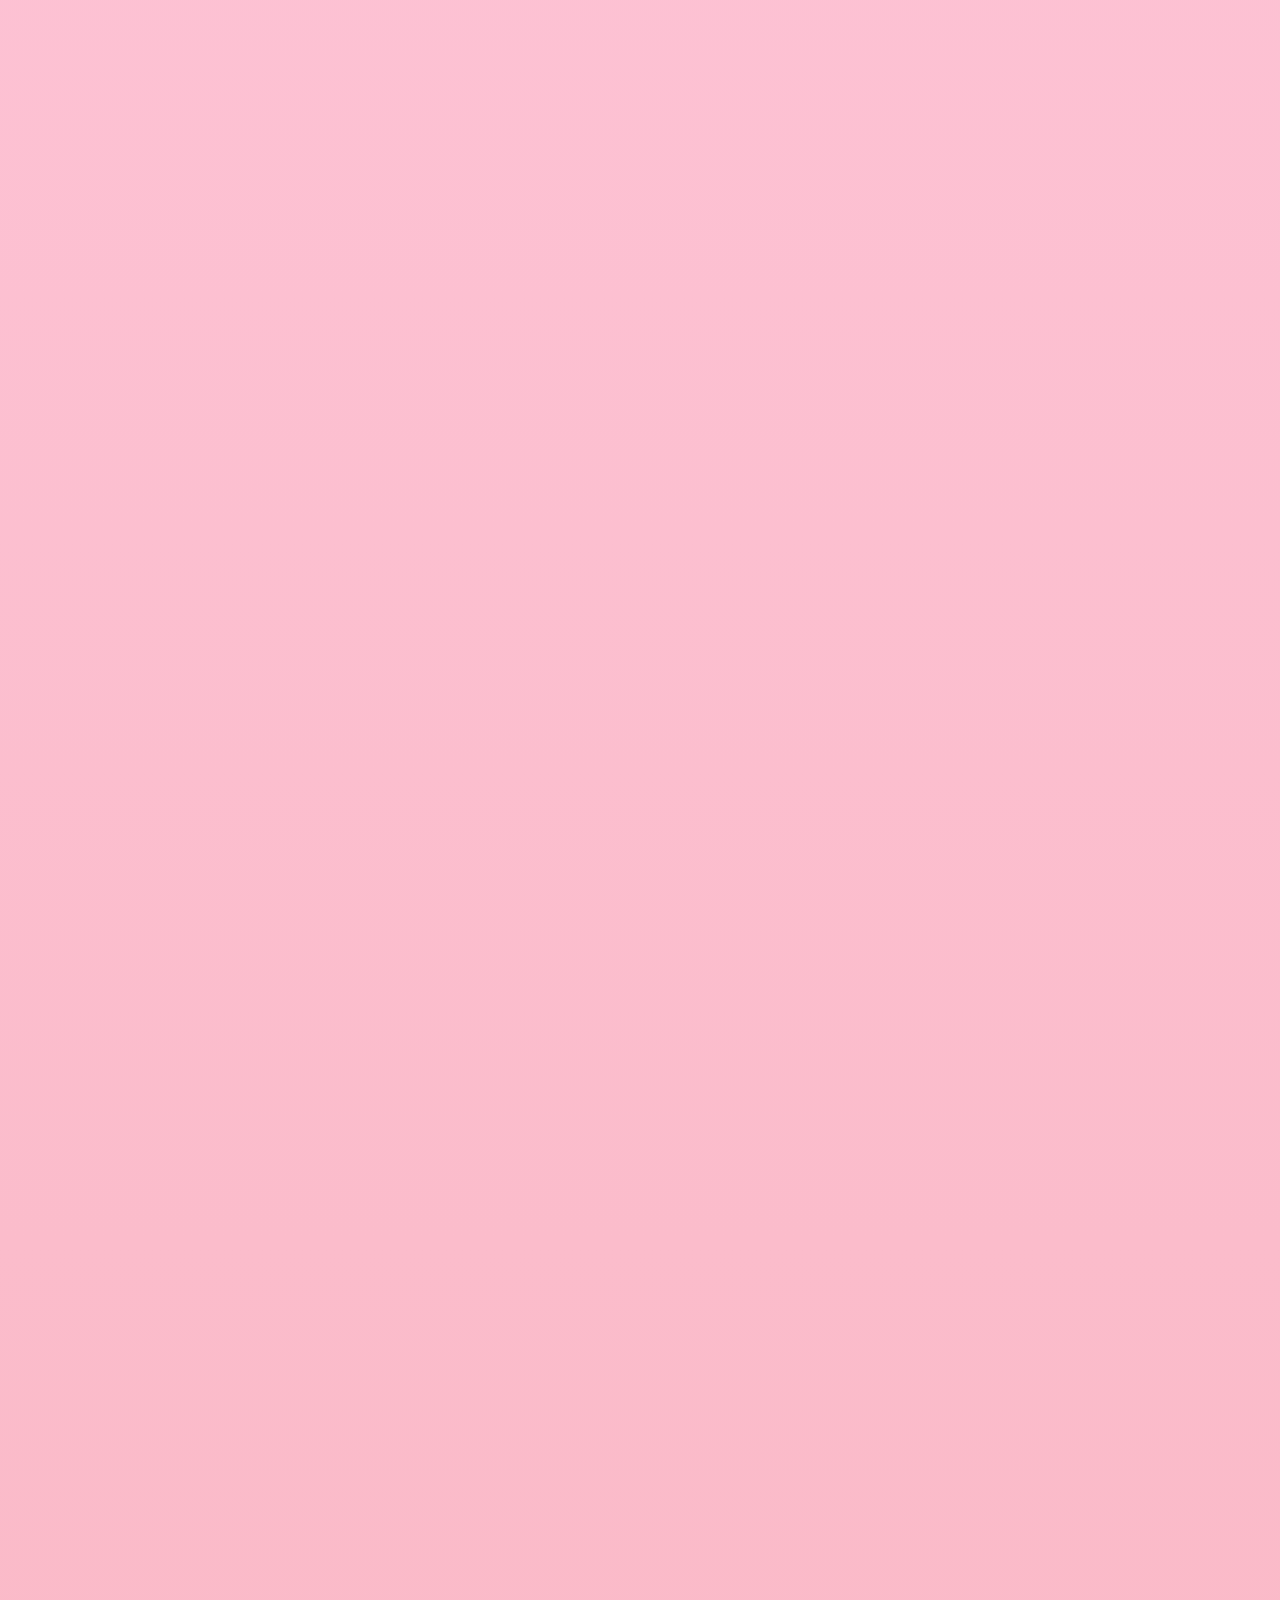
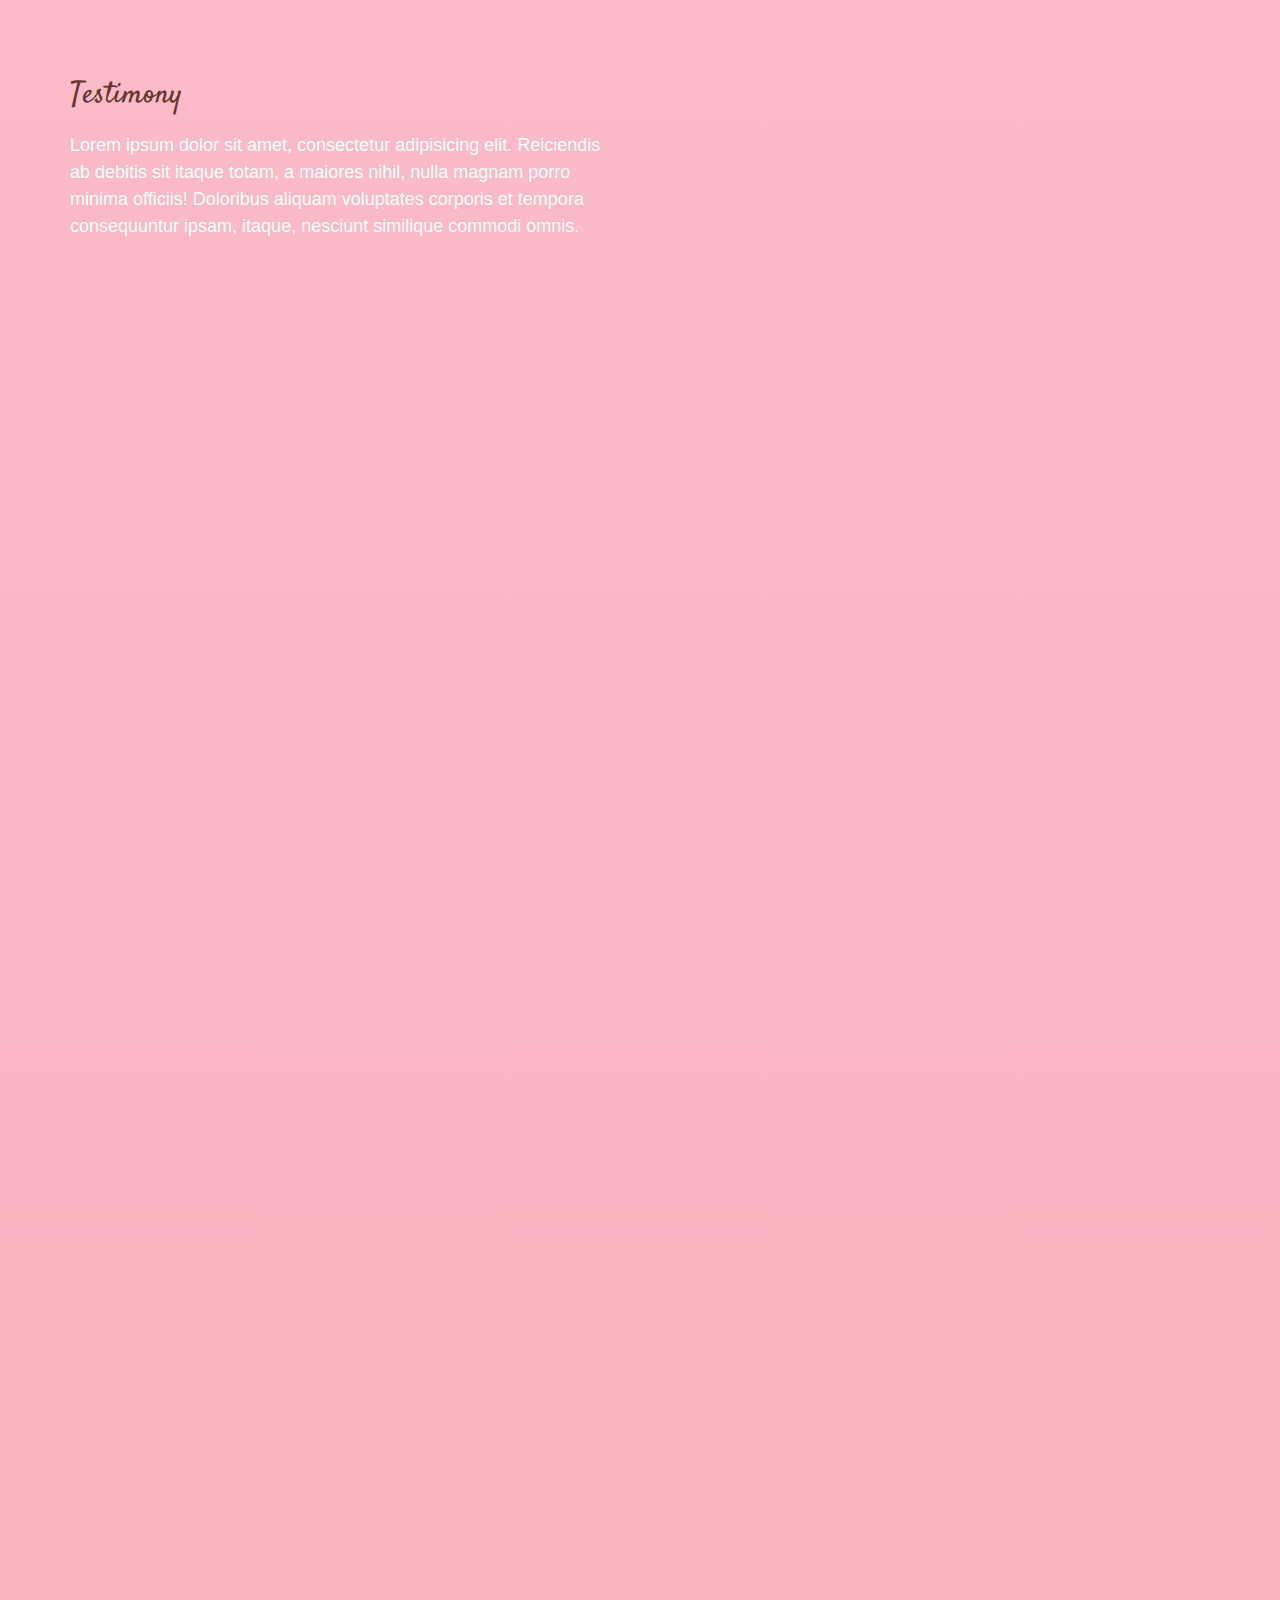
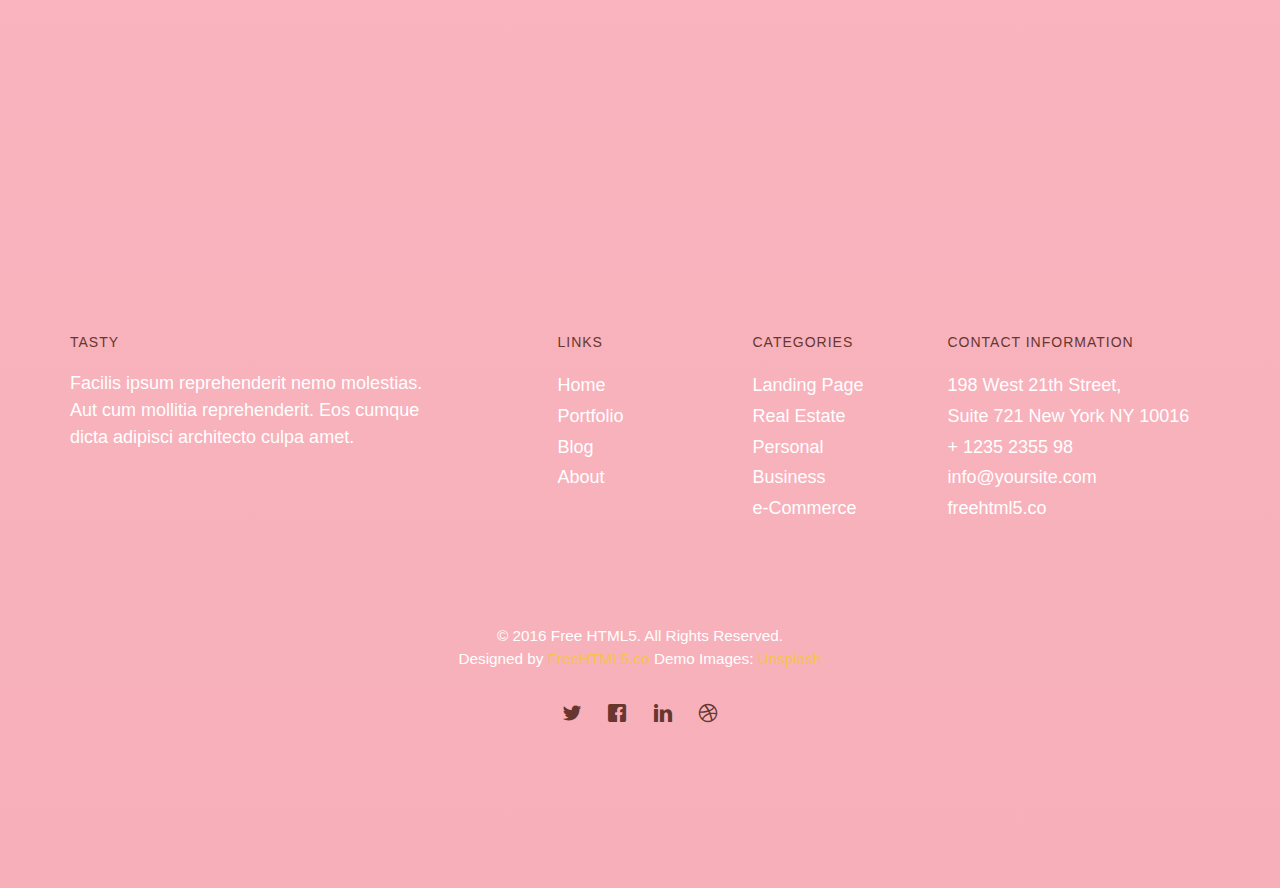
<file: about.html>
<!DOCTYPE HTML>
<html>
	<head>
	<meta charset="utf-8">
	<meta http-equiv="X-UA-Compatible" content="IE=edge">
	<title>Tasty &mdash; Free Website Template, Free HTML5 Template by freehtml5.co</title>
	<meta name="viewport" content="width=device-width, initial-scale=1">
	<meta name="description" content="Free HTML5 Website Template by freehtml5.co" />
	<meta name="keywords" content="free website templates, free html5, free template, free bootstrap, free website template, html5, css3, mobile first, responsive" />
	<meta name="author" content="freehtml5.co" />

	<!-- 
	//////////////////////////////////////////////////////

	FREE HTML5 TEMPLATE 
	DESIGNED & DEVELOPED by FreeHTML5.co
		
	Website: 		http://freehtml5.co/
	Email: 			info@freehtml5.co
	Twitter: 		http://twitter.com/fh5co
	Facebook: 		https://www.facebook.com/fh5co

	//////////////////////////////////////////////////////
	 -->

  	<!-- Facebook and Twitter integration -->
	<meta property="og:title" content=""/>
	<meta property="og:image" content=""/>
	<meta property="og:url" content=""/>
	<meta property="og:site_name" content=""/>
	<meta property="og:description" content=""/>
	<meta name="twitter:title" content="" />
	<meta name="twitter:image" content="" />
	<meta name="twitter:url" content="" />
	<meta name="twitter:card" content="" />

	<link href="https://fonts.googleapis.com/css?family=Cormorant+Garamond:300,300i,400,400i,500,600i,700" rel="stylesheet">
	<link href="https://fonts.googleapis.com/css?family=Satisfy" rel="stylesheet">
	
	<!-- Animate.css -->
	<link rel="stylesheet" href="css/animate.css">
	<!-- Icomoon Icon Fonts-->
	<link rel="stylesheet" href="css/icomoon.css">
	<!-- Bootstrap  -->
	<link rel="stylesheet" href="css/bootstrap.css">
	<!-- Flexslider  -->
	<link rel="stylesheet" href="css/flexslider.css">

	<!-- Theme style  -->
	<link rel="stylesheet" href="css/style.css">

	<!-- Modernizr JS -->
	<script src="js/modernizr-2.6.2.min.js"></script>
	<!-- FOR IE9 below -->
	<!--[if lt IE 9]>
	<script src="js/respond.min.js"></script>
	<![endif]-->

	</head>
	<body>
		
	<div class="fh5co-loader"></div>
	
	<div id="page">
	<nav class="fh5co-nav" role="navigation">
		<!-- <div class="top-menu"> -->
			<div class="container">
				<div class="row">
					<div class="col-xs-12 text-center logo-wrap">
						<div id="fh5co-logo"><a href="index.html">Tasty<span>.</span></a></div>
					</div>
					<div class="col-xs-12 text-center menu-1 menu-wrap">
						<ul>
							<li><a href="index.html">Home</a></li>
							<li><a href="menu.html">Menu</a></li>
							<li class="has-dropdown">
								<a href="gallery.html">Gallery</a>
								<ul class="dropdown">
									<li><a href="#">Events</a></li>
									<li><a href="#">Food</a></li>
									<li><a href="#">Coffees</a></li>
								</ul>
							</li>
							<li><a href="reservation.html">Reservation</a></li>
							<li class="active"><a href="about.html">About</a></li>
							<li><a href="contact.html">Contact</a></li>
						</ul>
					</div>
				</div>
				
			</div>
		<!-- </div> -->
	</nav>

	<header id="fh5co-header" class="fh5co-cover js-fullheight" role="banner" style="background-image: url(images/hero_1.jpeg);" data-stellar-background-ratio="0.5">
		<div class="overlay"></div>
		<div class="container">
			<div class="row">
				<div class="col-md-12 text-center">
					<div class="display-t js-fullheight">
						<div class="display-tc js-fullheight animate-box" data-animate-effect="fadeIn">
							<h1>About <em>our</em> Restaurant</h1>
							<h2>Brought to you by <a href="http://freehtml5.co/" target="_blank">freehtml5.co</a></h2>
						</div>
					</div>
				</div>
			</div>
		</div>
	</header>

	<div id="fh5co-about" class="fh5co-section">
		<div class="container">
			<div class="row">
				<div class="col-md-6 col-md-pull-4 img-wrap animate-box" data-animate-effect="fadeInLeft">
					<img src="images/hero_1.jpeg" alt="Free Restaurant Bootstrap Website Template by FreeHTML5.co">
				</div>
				<div class="col-md-5 col-md-push-1 animate-box">
					<div class="section-heading">
						<h2>The Restaurant</h2>
						<p>Lorem ipsum dolor sit amet, consectetur adipisicing elit. Repudiandae neque quisquam at deserunt ab praesentium architecto tempore saepe animi voluptatem molestias, eveniet aut laudantium alias, laboriosam excepturi, et numquam? Atque tempore iure tenetur perspiciatis, aliquam, asperiores aut odio accusamus, unde libero dignissimos quod aliquid neque et illo vero nesciunt. Sunt!</p>
						<p>Lorem ipsum dolor sit amet, consectetur adipisicing elit. Nam iure reprehenderit nihil nobis laboriosam beatae assumenda tempore, magni ducimus abentey.</p>
						<p><a href="#" class="btn btn-primary btn-outline">Our History</a></p>
					</div>
				</div>
			</div>
		</div>
	</div>

	<div id="fh5co-timeline">
		<div class="container">
			<div class="row">
				<div class="col-md-12 col-md-offset-0">
					<ul class="timeline animate-box">
						<li class="timeline-heading text-center animate-box">
							<div><h3>Our Experience</h3></div>
						</li>
						<li class="animate-box timeline-unverted">
							<div class="timeline-badge"><i class="icon-genius"></i></div>
							<div class="timeline-panel">
								<div class="timeline-heading">
									<h3 class="timeline-title">The Founders Meet</h3>
								
								</div>
								<div class="timeline-body">
									<p>Far far away, behind the word mountains, far from the countries Vokalia and Consonantia, there live the blind texts.</p>
								</div>
							</div>
						</li>
						<li class="timeline-inverted animate-box">
							<div class="timeline-badge"><i class="icon-genius"></i></div>
							<div class="timeline-panel">
								<div class="timeline-heading">
									<h3 class="timeline-title">Create A Restaurant</h3>
								</div>
								<div class="timeline-body">
									<p>Far far away, behind the word mountains, they live in Bookmarksgrove right at the coast of the Semantics, a large language ocean.</p>
								</div>
							</div>
						</li>
						<li class="animate-box timeline-unverted">
							<div class="timeline-badge"><i class="icon-genius"></i></div>
							<div class="timeline-panel">
								<div class="timeline-heading">
									<h3 class="timeline-title">Added 200+ Employees</h3>
								</div>
								<div class="timeline-body">
									<p>Far far away, behind the word mountains, far from the countries Vokalia and Consonantia, there live the blind texts.</p>
								</div>
							</div>
						</li>

						<br>
						<li class="timeline-heading text-center animate-box">
							<div><h3>More Restaurants Outlet</h3></div>
						</li>
						<li class="timeline-inverted animate-box">
							<div class="timeline-badge"><i class="icon-genius"></i></div>
							<div class="timeline-panel">
								<div class="timeline-heading">
									<h3 class="timeline-title">Stablished Restaurant in Europe</h3>
								</div>
								<div class="timeline-body">
									<p>Far far away, behind the word mountains, they live in Bookmarksgrove right at the coast of the Semantics, a large language ocean.</p>
								</div>
							</div>
						</li>
						<li class="animate-box timeline-unverted">
							<div class="timeline-badge"><i class="icon-genius"></i></div>
							<div class="timeline-panel">
								<div class="timeline-heading">
									<h3 class="timeline-title">Franchise Restaurants Brooklyn</h3>
								</div>
								<div class="timeline-body">
									<p>Far far away, behind the word mountains, far from the countries Vokalia and Consonantia, there live the blind texts.</p>
								</div>
							</div>
						</li>
						<li class="timeline-inverted animate-box">
							<div class="timeline-badge"><i class="icon-genius"></i></div>
							<div class="timeline-panel">
								<div class="timeline-heading">
									<h3 class="timeline-title">Added 100K More Employees</h3>
								</div>
								<div class="timeline-body">
									<p>Far far away, behind the word mountains, they live in Bookmarksgrove right at the coast of the Semantics, a large language ocean.</p>
								</div>
							</div>
						</li>
						<li class="animate-box timeline-unverted">
							<div class="timeline-badge"><i class="icon-genius"></i></div>
							<div class="timeline-panel">
								<div class="timeline-heading">
									<h3 class="timeline-title">Stablished Marketing</h3>
								</div>
								<div class="timeline-body">
									<p>Far far away, behind the word mountains, far from the countries Vokalia and Consonantia, there live the blind texts.</p>
								</div>
							</div>
						</li>
			    	</ul>
				</div>
			</div>
		</div>
	</div>

	<div id="fh5co-featured-testimony" class="fh5co-section">
		<div class="container">
			<div class="row">
				<div class="col-md-12 fh5co-heading">
					<h2>Testimony</h2>
					<div class="row">
						<div class="col-md-6">
							<p>Lorem ipsum dolor sit amet, consectetur adipisicing elit. Reiciendis ab debitis sit itaque totam, a maiores nihil, nulla magnam porro minima officiis! Doloribus aliquam voluptates corporis et tempora consequuntur ipsam, itaque, nesciunt similique commodi omnis.</p>
						</div>
					</div>
				</div>

				<div class="col-md-5 animate-box img-to-responsive">
						<img src="images/person_1.jpg" alt="">
				</div>
				<div class="col-md-7 animate-box">
					<blockquote>
						<p> &ldquo; Quantum ipsum dolor sit amet, consectetur adipisicing elit. Reiciendis ab debitis sit itaque totam, a maiores nihil, nulla magnam porro minima officiis! Doloribus aliquam voluptates corporis et tempora consequuntur ipsam. &rdquo;</p>
						<p class="author"><cite>&mdash; Jane Smith</cite></p>
					</blockquote>
				</div>
			</div>
		</div>
	</div>

	
	<div id="fh5co-started" class="fh5co-section animate-box" style="background-image: url(images/hero_1.jpeg);" data-stellar-background-ratio="0.5">
		<div class="overlay"></div>
		<div class="container">
			<div class="row animate-box">
				<div class="col-md-8 col-md-offset-2 text-center fh5co-heading">
					<h2>Book a Table</h2>
					<p>Lorem ipsum dolor sit amet, consectetur adipisicing elit. Recusandae enim quae vitae cupiditate, sequi quam ea id dolor reiciendis consectetur repudiandae. Rem quam, repellendus veniam ipsa fuga maxime odio? Eaque!</p>
					<p><a href="mailto:info@yourdomainname.com" class="btn btn-primary btn-outline">Contact Us</a></p>
				</div>
			</div>
		</div>
	</div>

	<footer id="fh5co-footer" role="contentinfo" class="fh5co-section">
		<div class="container">
			<div class="row row-pb-md">
				<div class="col-md-4 fh5co-widget">
					<h4>Tasty</h4>
					<p>Facilis ipsum reprehenderit nemo molestias. Aut cum mollitia reprehenderit. Eos cumque dicta adipisci architecto culpa amet.</p>
				</div>
				<div class="col-md-2 col-md-push-1 fh5co-widget">
					<h4>Links</h4>
					<ul class="fh5co-footer-links">
						<li><a href="#">Home</a></li>
						<li><a href="#">Portfolio</a></li>
						<li><a href="#">Blog</a></li>
						<li><a href="#">About</a></li>
					</ul>
				</div>

				<div class="col-md-2 col-md-push-1 fh5co-widget">
					<h4>Categories</h4>
					<ul class="fh5co-footer-links">
						<li><a href="#">Landing Page</a></li>
						<li><a href="#">Real Estate</a></li>
						<li><a href="#">Personal</a></li>
						<li><a href="#">Business</a></li>
						<li><a href="#">e-Commerce</a></li>
					</ul>
				</div>

				<div class="col-md-4 col-md-push-1 fh5co-widget">
					<h4>Contact Information</h4>
					<ul class="fh5co-footer-links">
						<li>198 West 21th Street, <br> Suite 721 New York NY 10016</li>
						<li><a href="tel://1234567920">+ 1235 2355 98</a></li>
						<li><a href="mailto:info@yoursite.com">info@yoursite.com</a></li>
						<li><a href="http://https://freehtml5.co">freehtml5.co</a></li>
					</ul>
				</div>

			</div>

			<div class="row copyright">
				<div class="col-md-12 text-center">
					<p>
						<small class="block">&copy; 2016 Free HTML5. All Rights Reserved.</small> 
						<small class="block">Designed by <a href="http://freehtml5.co/" target="_blank">FreeHTML5.co</a> Demo Images: <a href="http://unsplash.co/" target="_blank">Unsplash</a></small>
					</p>
					<p>
						<ul class="fh5co-social-icons">
							<li><a href="#"><i class="icon-twitter2"></i></a></li>
							<li><a href="#"><i class="icon-facebook2"></i></a></li>
							<li><a href="#"><i class="icon-linkedin2"></i></a></li>
							<li><a href="#"><i class="icon-dribbble2"></i></a></li>
						</ul>
					</p>
				</div>
			</div>

		</div>
	</footer>
	</div>

	<div class="gototop js-top">
		<a href="#" class="js-gotop"><i class="icon-arrow-up22"></i></a>
	</div>
	
	<!-- jQuery -->
	<script src="js/jquery.min.js"></script>
	<!-- jQuery Easing -->
	<script src="js/jquery.easing.1.3.js"></script>
	<!-- Bootstrap -->
	<script src="js/bootstrap.min.js"></script>
	<!-- Waypoints -->
	<script src="js/jquery.waypoints.min.js"></script>
	<!-- Waypoints -->
	<script src="js/jquery.stellar.min.js"></script>
	<!-- Flexslider -->
	<script src="js/jquery.flexslider-min.js"></script>
	<!-- Main -->
	<script src="js/main.js"></script>

	</body>
</html>
</file>
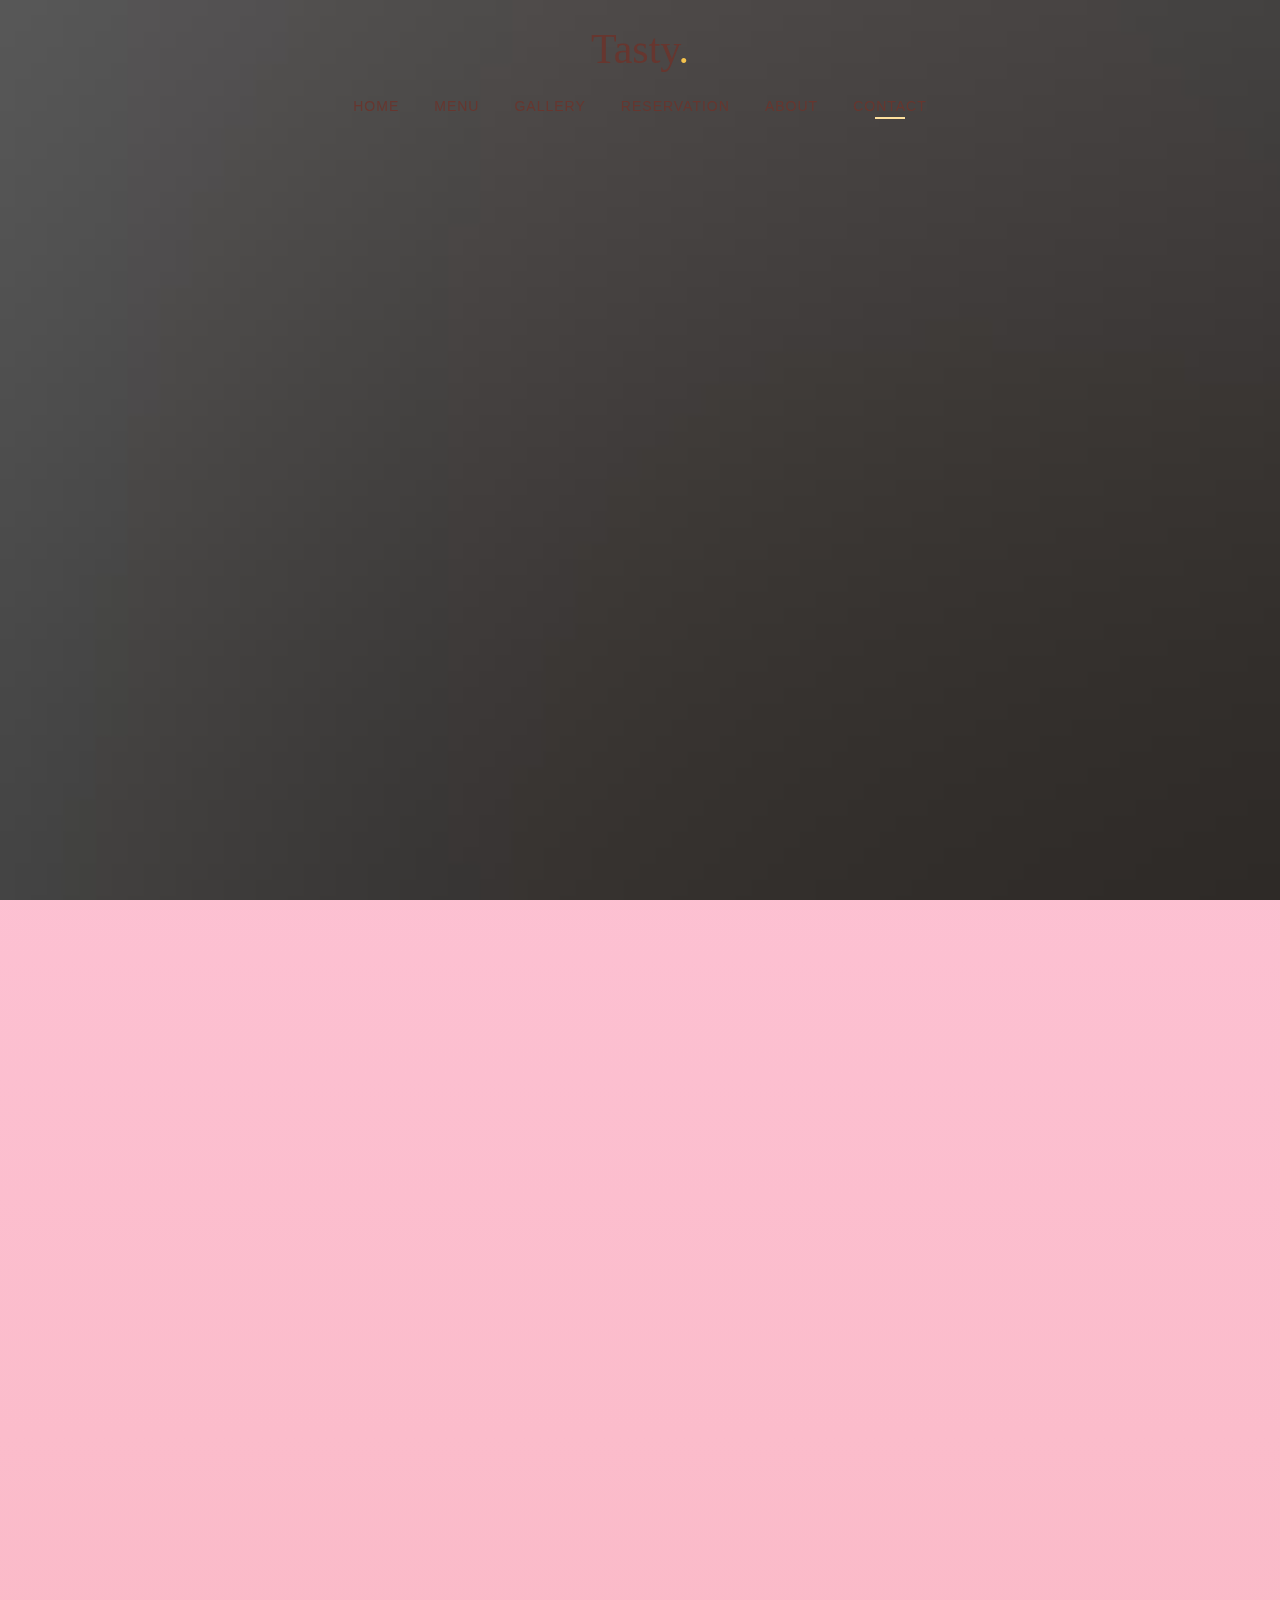
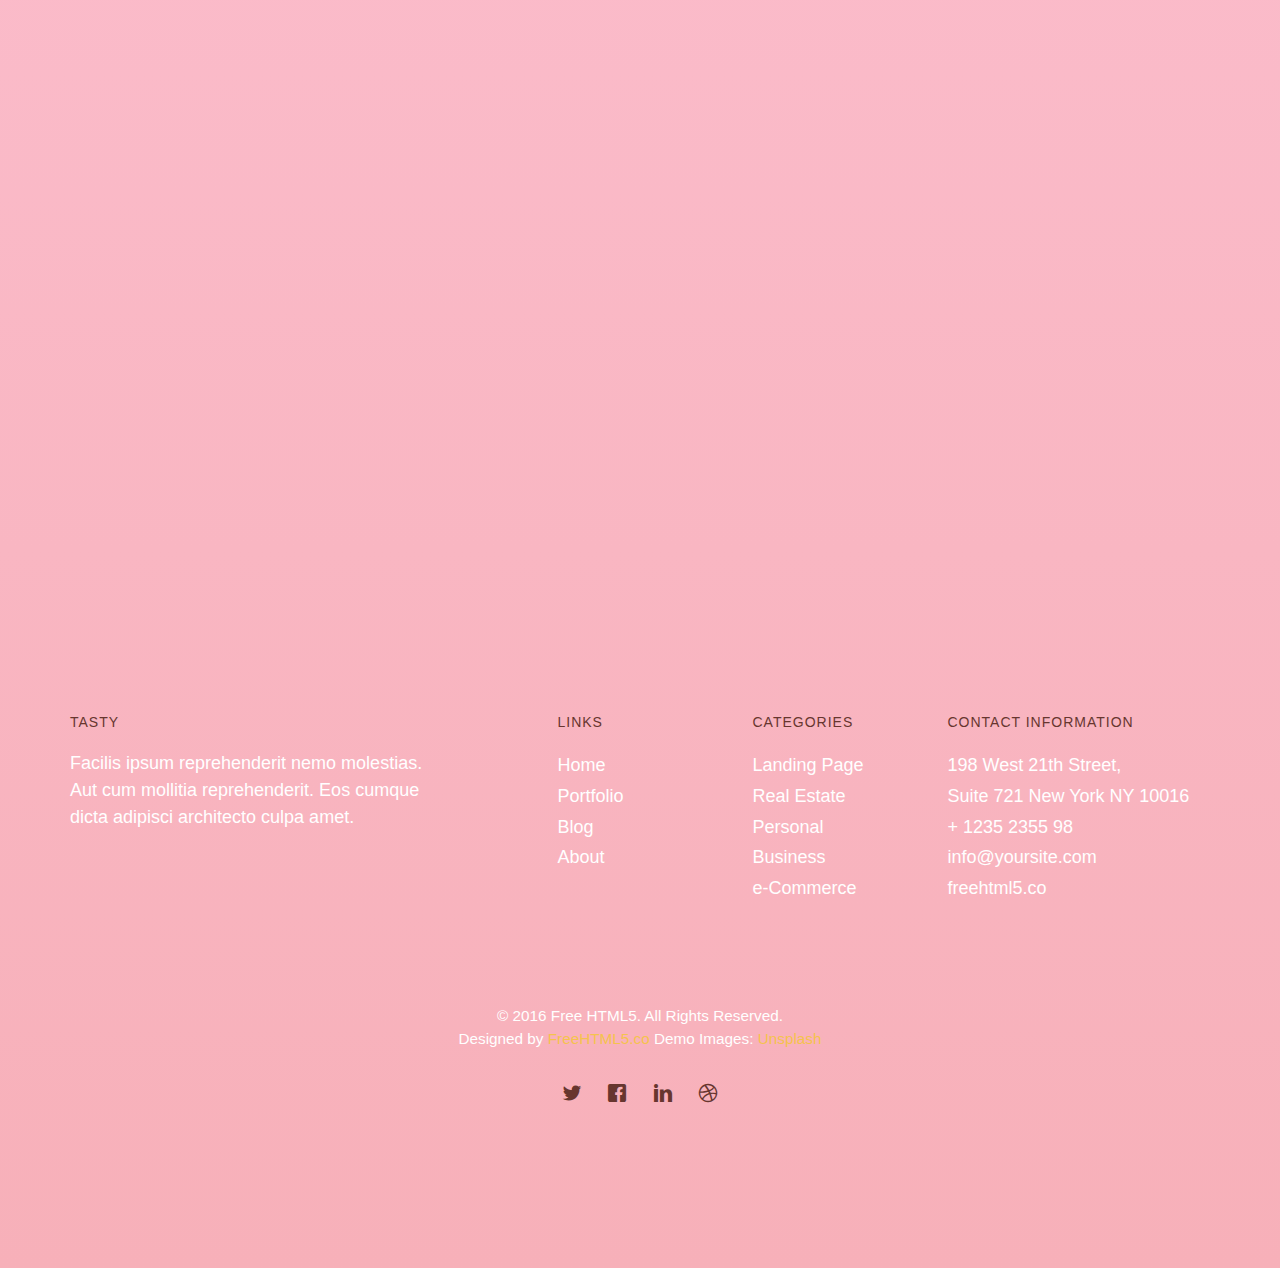
<file: contact.html>
<!DOCTYPE HTML>
<html>
	<head>
	<meta charset="utf-8">
	<meta http-equiv="X-UA-Compatible" content="IE=edge">
	<title>Tasty &mdash; Free Website Template, Free HTML5 Template by freehtml5.co</title>
	<meta name="viewport" content="width=device-width, initial-scale=1">
	<meta name="description" content="Free HTML5 Website Template by freehtml5.co" />
	<meta name="keywords" content="free website templates, free html5, free template, free bootstrap, free website template, html5, css3, mobile first, responsive" />
	<meta name="author" content="freehtml5.co" />

	<!-- 
	//////////////////////////////////////////////////////

	FREE HTML5 TEMPLATE 
	DESIGNED & DEVELOPED by FreeHTML5.co
		
	Website: 		http://freehtml5.co/
	Email: 			info@freehtml5.co
	Twitter: 		http://twitter.com/fh5co
	Facebook: 		https://www.facebook.com/fh5co

	//////////////////////////////////////////////////////
	 -->

  	<!-- Facebook and Twitter integration -->
	<meta property="og:title" content=""/>
	<meta property="og:image" content=""/>
	<meta property="og:url" content=""/>
	<meta property="og:site_name" content=""/>
	<meta property="og:description" content=""/>
	<meta name="twitter:title" content="" />
	<meta name="twitter:image" content="" />
	<meta name="twitter:url" content="" />
	<meta name="twitter:card" content="" />

	<link href="https://fonts.googleapis.com/css?family=Cormorant+Garamond:300,300i,400,400i,500,600i,700" rel="stylesheet">
	<link href="https://fonts.googleapis.com/css?family=Satisfy" rel="stylesheet">
	
	<!-- Animate.css -->
	<link rel="stylesheet" href="css/animate.css">
	<!-- Icomoon Icon Fonts-->
	<link rel="stylesheet" href="css/icomoon.css">
	<!-- Bootstrap  -->
	<link rel="stylesheet" href="css/bootstrap.css">

	<!-- Flexslider  -->
	<link rel="stylesheet" href="css/flexslider.css">

	<!-- Theme style  -->
	<link rel="stylesheet" href="css/style.css">

	<!-- Modernizr JS -->
	<script src="js/modernizr-2.6.2.min.js"></script>
	<!-- FOR IE9 below -->
	<!--[if lt IE 9]>
	<script src="js/respond.min.js"></script>
	<![endif]-->

	</head>
	<body>
		
	<div class="fh5co-loader"></div>
	
	<div id="page">
	<nav class="fh5co-nav" role="navigation">
		<!-- <div class="top-menu"> -->
			<div class="container">
				<div class="row">
					<div class="col-xs-12 text-center logo-wrap">
						<div id="fh5co-logo"><a href="index.html">Tasty<span>.</span></a></div>
					</div>
					<div class="col-xs-12 text-center menu-1 menu-wrap">
						<ul>
							<li><a href="index.html">Home</a></li>
							<li><a href="menu.html">Menu</a></li>
							<li class="has-dropdown">
								<a href="gallery.html">Gallery</a>
								<ul class="dropdown">
									<li><a href="#">Events</a></li>
									<li><a href="#">Food</a></li>
									<li><a href="#">Coffees</a></li>
								</ul>
							</li>
							<li><a href="reservation.html">Reservation</a></li>
							<li><a href="about.html">About</a></li>
							<li class="active"><a href="contact.html">Contact</a></li>
						</ul>
					</div>
				</div>
				
			</div>
		<!-- </div> -->
	</nav>

	<header id="fh5co-header" class="fh5co-cover js-fullheight" role="banner" style="background-image: url(images/hero_1.jpeg);" data-stellar-background-ratio="0.5">
		<div class="overlay"></div>
		<div class="container">
			<div class="row">
				<div class="col-md-12 text-center">
					<div class="display-t js-fullheight">
						<div class="display-tc js-fullheight animate-box" data-animate-effect="fadeIn">
							<h1>Get <em>in</em> Touch</h1>
							<h2>Brought to you by <a href="http://freehtml5.co/" target="_blank">freehtml5.co</a></h2>
						</div>
					</div>
				</div>
			</div>
		</div>
	</header>

	
	<div id="fh5co-contact" class="fh5co-section animate-box">
		<div class="container">
			<div class="row animate-box">
				<div class="col-md-8 col-md-offset-2 text-center fh5co-heading">
					<h2>Don't be shy, let's chat.</h2>
					<p>Lorem ipsum dolor sit amet, consectetur adipisicing elit. Recusandae enim quae vitae cupiditate, sequi quam ea id dolor reiciendis consectetur repudiandae. Rem quam, repellendus veniam ipsa fuga maxime odio? Eaque!</p>
					<p><a href="mailto:info@yourdomainname.com" class="btn btn-primary btn-outline">Contact Us</a></p>
				</div>
			</div>
			
			<div class="row">
				<div class="col-md-6 col-md-push-6 col-sm-6 col-sm-push-6">
					<form action="#" id="form-wrap">
						<div class="row form-group">
							<div class="col-md-12">
								<label for="name">Your Name</label>
								<input type="text" class="form-control" id="name">
							</div>
						</div>
						<div class="row form-group">
							<div class="col-md-12">
								<label for="email">Your Email</label>
								<input type="text" class="form-control" id="email">
							</div>
						</div>
						<div class="row form-group">
							<div class="col-md-12">
								<label for="message">Your Message</label>
								<textarea name="" id="message" cols="30" rows="10" class="form-control"></textarea>
							</div>
						</div>
						<div class="row form-group">
							<div class="col-md-12">
								<input type="submit" class="btn btn-primary btn-outline btn-lg" value="Submit Form">
							</div>
						</div>

					</form>
				</div>
			</div>

		</div>
	</div>

	<footer id="fh5co-footer" role="contentinfo" class="fh5co-section">
		<div class="container">
			<div class="row row-pb-md">
				<div class="col-md-4 fh5co-widget">
					<h4>Tasty</h4>
					<p>Facilis ipsum reprehenderit nemo molestias. Aut cum mollitia reprehenderit. Eos cumque dicta adipisci architecto culpa amet.</p>
				</div>
				<div class="col-md-2 col-md-push-1 fh5co-widget">
					<h4>Links</h4>
					<ul class="fh5co-footer-links">
						<li><a href="#">Home</a></li>
						<li><a href="#">Portfolio</a></li>
						<li><a href="#">Blog</a></li>
						<li><a href="#">About</a></li>
					</ul>
				</div>

				<div class="col-md-2 col-md-push-1 fh5co-widget">
					<h4>Categories</h4>
					<ul class="fh5co-footer-links">
						<li><a href="#">Landing Page</a></li>
						<li><a href="#">Real Estate</a></li>
						<li><a href="#">Personal</a></li>
						<li><a href="#">Business</a></li>
						<li><a href="#">e-Commerce</a></li>
					</ul>
				</div>

				<div class="col-md-4 col-md-push-1 fh5co-widget">
					<h4>Contact Information</h4>
					<ul class="fh5co-footer-links">
						<li>198 West 21th Street, <br> Suite 721 New York NY 10016</li>
						<li><a href="tel://1234567920">+ 1235 2355 98</a></li>
						<li><a href="mailto:info@yoursite.com">info@yoursite.com</a></li>
						<li><a href="http://https://freehtml5.co">freehtml5.co</a></li>
					</ul>
				</div>

			</div>

			<div class="row copyright">
				<div class="col-md-12 text-center">
					<p>
						<small class="block">&copy; 2016 Free HTML5. All Rights Reserved.</small> 
						<small class="block">Designed by <a href="http://freehtml5.co/" target="_blank">FreeHTML5.co</a> Demo Images: <a href="http://unsplash.co/" target="_blank">Unsplash</a></small>
					</p>
					<p>
						<ul class="fh5co-social-icons">
							<li><a href="#"><i class="icon-twitter2"></i></a></li>
							<li><a href="#"><i class="icon-facebook2"></i></a></li>
							<li><a href="#"><i class="icon-linkedin2"></i></a></li>
							<li><a href="#"><i class="icon-dribbble2"></i></a></li>
						</ul>
					</p>
				</div>
			</div>

		</div>
	</footer>
	</div>

	<div class="gototop js-top">
		<a href="#" class="js-gotop"><i class="icon-arrow-up22"></i></a>
	</div>
	
	<!-- jQuery -->
	<script src="js/jquery.min.js"></script>
	<!-- jQuery Easing -->
	<script src="js/jquery.easing.1.3.js"></script>
	<!-- Bootstrap -->
	<script src="js/bootstrap.min.js"></script>
	<!-- Waypoints -->
	<script src="js/jquery.waypoints.min.js"></script>
	<!-- Waypoints -->
	<script src="js/jquery.stellar.min.js"></script>
	<!-- Flexslider -->
	<script src="js/jquery.flexslider-min.js"></script>
	<!-- Main -->
	<script src="js/main.js"></script>

	</body>
</html>
</file>
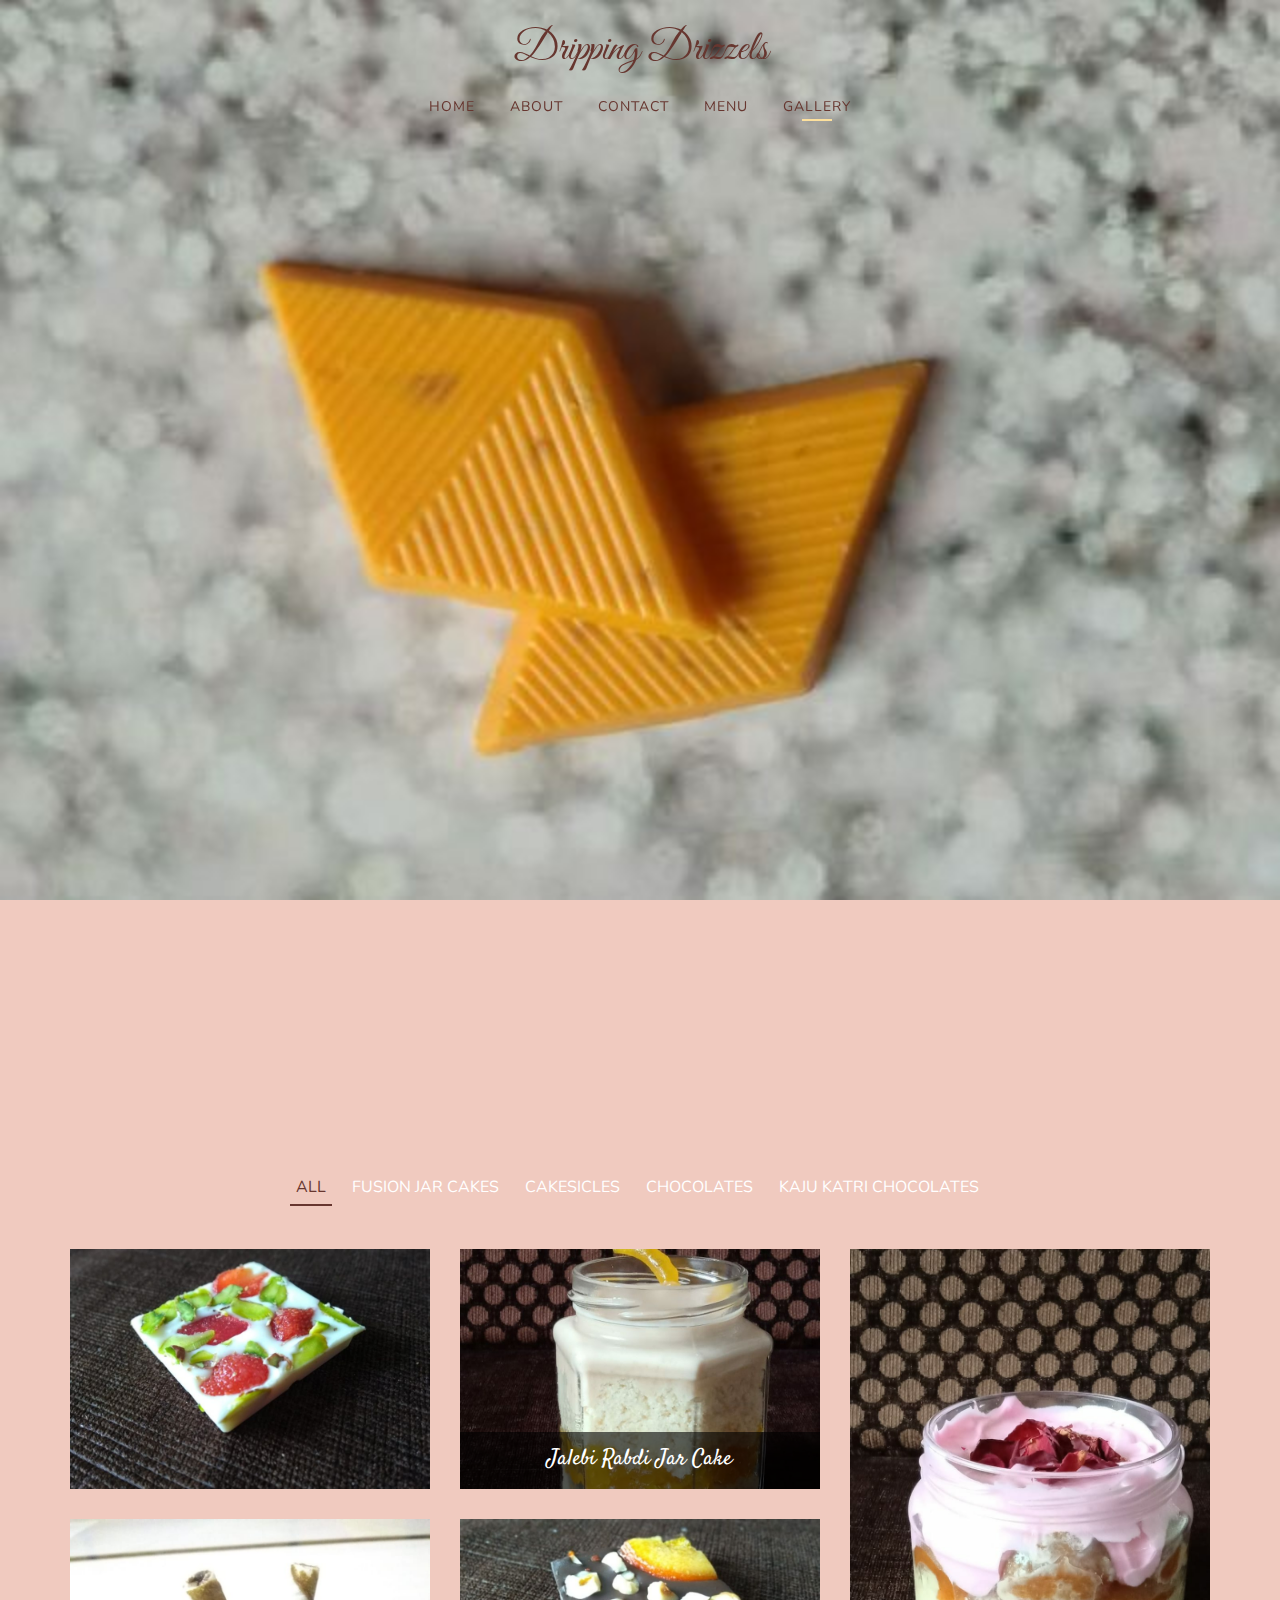
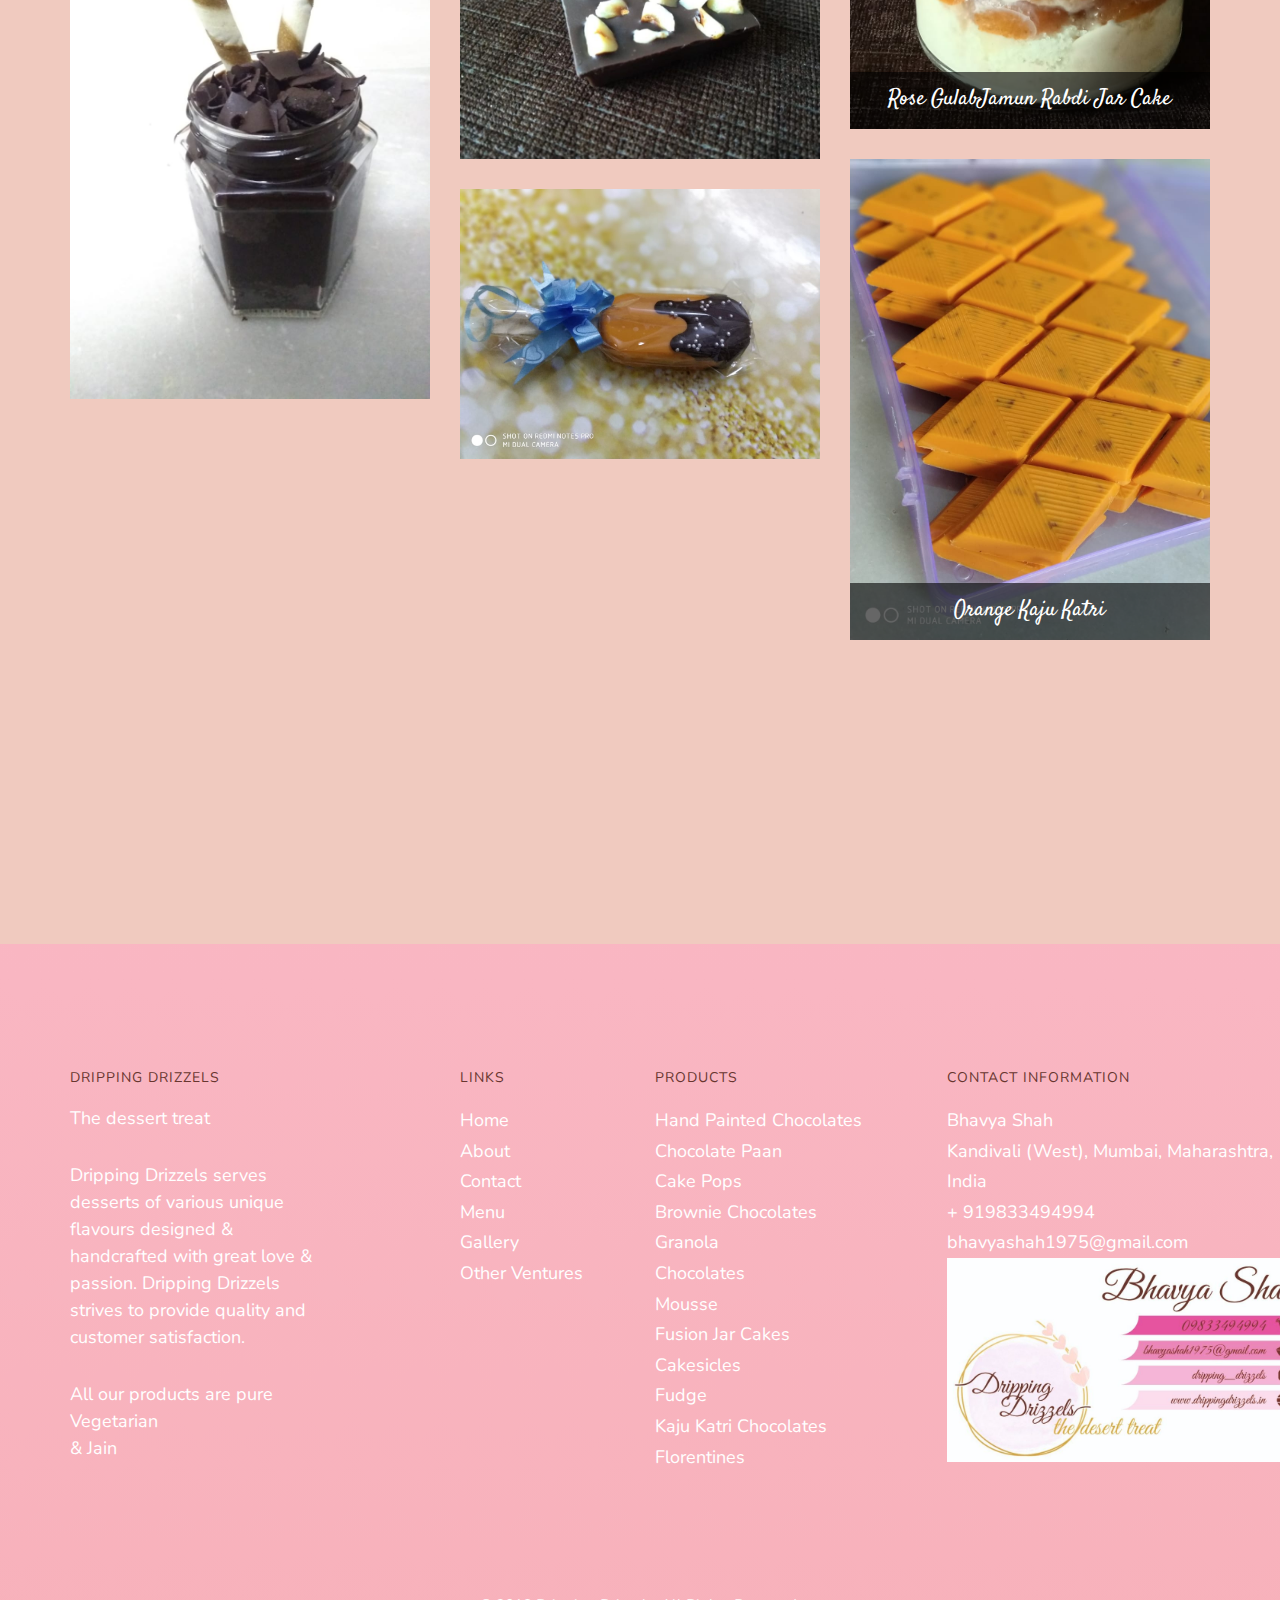
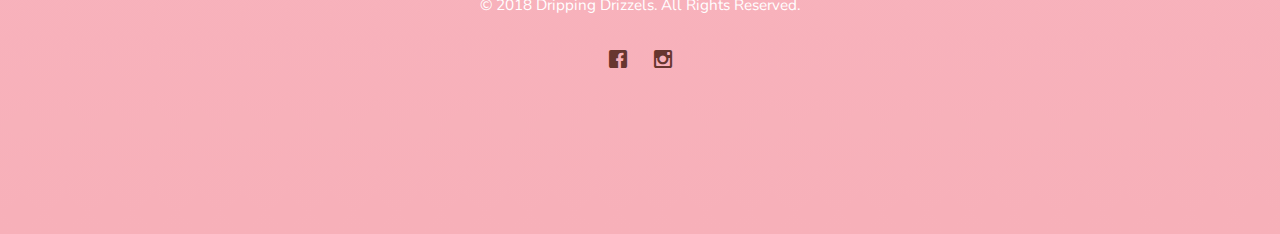
<file: gallery2.html>
<!DOCTYPE HTML>
<html>
<head>
<!-- Global site tag (gtag.js) - Google Analytics -->
<script async src="https://www.googletagmanager.com/gtag/js?id=UA-122004399-1"></script>
<script>
  window.dataLayer = window.dataLayer || [];
  function gtag(){dataLayer.push(arguments);}
  gtag('js', new Date());

  gtag('config', 'UA-122004399-1');
</script>
<meta charset="utf-8">
<meta http-equiv="X-UA-Compatible" content="IE=edge">
<title>Dripping Drizzels</title>
<meta name="viewport" content="width=device-width, initial-scale=1">
<meta name="description" content="Cakes, Bakes" />
<meta name="keywords" content="pastry, patisserie, bakery, cakes, cakesicles, fudge, chocolate, dripping drizzels, dripping, drizzels, drizzles, driping" />
<meta name="author" content="Rohini" />
<!--
//////////////////////////////////////////////////////

FREE HTML5 TEMPLATE
DESIGNED & DEVELOPED by FreeHTML5.co

Website: 		http://freehtml5.co/
Email: 			info@freehtml5.co
Twitter: 		http://twitter.com/fh5co
Facebook: 		https://www.facebook.com/fh5co

//////////////////////////////////////////////////////
 -->


	<!-- Facebook and Twitter integration -->
<meta property="og:title" content=""/>
<meta property="og:image" content=""/>
<meta property="og:url" content=""/>
<meta property="og:site_name" content=""/>
<meta property="og:description" content=""/>
<meta name="twitter:title" content="" />
<meta name="twitter:image" content="" />
<meta name="twitter:url" content="" />
<meta name="twitter:card" content="" />

<link href="https://fonts.googleapis.com/css?family=Cormorant+Garamond:300,300i,400,400i,500,600i,700" rel="stylesheet">
<link href="https://fonts.googleapis.com/css?family=Catamaran|Great+Vibes|Cookie|Nunito" rel="stylesheet">
<link href="https://fonts.googleapis.com/css?family=Satisfy" rel="stylesheet">

<link rel="apple-touch-icon" sizes="57x57" href="images/favicon/apple-icon-57x57.png">
<link rel="apple-touch-icon" sizes="60x60" href="images/favicon/apple-icon-60x60.png">
<link rel="apple-touch-icon" sizes="72x72" href="images/favicon/apple-icon-72x72.png">
<link rel="apple-touch-icon" sizes="76x76" href="images/favicon/apple-icon-76x76.png">
<link rel="apple-touch-icon" sizes="114x114" href="images/favicon/apple-icon-114x114.png">
<link rel="apple-touch-icon" sizes="120x120" href="images/favicon/apple-icon-120x120.png">
<link rel="apple-touch-icon" sizes="144x144" href="images/favicon/apple-icon-144x144.png">
<link rel="apple-touch-icon" sizes="152x152" href="images/favicon/apple-icon-152x152.png">
<link rel="apple-touch-icon" sizes="180x180" href="images/favicon/apple-icon-180x180.png">
<link rel="icon" type="image/png" sizes="192x192"  href="images/favicon/android-icon-192x192.png">
<link rel="icon" type="image/png" sizes="32x32" href="images/favicon/favicon-32x32.png">
<link rel="icon" type="image/png" sizes="96x96" href="images/favicon/favicon-96x96.png">
<link rel="icon" type="image/png" sizes="16x16" href="images/favicon/favicon-16x16.png">
<link rel="manifest" href="images/favicon/manifest.json">
<meta name="msapplication-TileColor" content="#ffffff">
<meta name="msapplication-TileImage" content="/ms-icon-144x144.png">
<meta name="theme-color" content="#ffffff">
<!-- Animate.css -->
<link rel="stylesheet" href="css/animate.css">
<!-- Icomoon Icon Fonts-->
<link rel="stylesheet" href="css/icomoon.css">
<!-- Bootstrap  -->
<link rel="stylesheet" href="css/bootstrap.css">
<!-- Flexslider  -->
<link rel="stylesheet" href="css/flexslider.css">


<link href="css/custom.css" rel="stylesheet">

<!-- Theme style  -->
<link rel="stylesheet" href="css/style.css">
<link rel="stylesheet" href="css/simplelightbox.min.css">
<link rel="stylesheet" href="http://static.sasongsmat.nu/fonts/vegetarian.css" />

<!-- Modernizr JS -->
<script src="js/modernizr-2.6.2.min.js"></script>


<!-- FOR IE9 below -->
<!--[if lt IE 9]>
<script src="js/respond.min.js"></script>
<![endif]-->

</head>
<body>

<div class="fh5co-loader"></div>

	<div id="page">
		<nav class="fh5co-nav" role="navigation">
			<!-- <div class="top-menu"> -->
				<div class="container">
					<div class="row">
						<div class="col-xs-12 logo-wrap text-center">
						<!-- <img class="logo-img" alt="Dripping Drizzels" src="images/logo.jpeg"></img> -->

							<div id="fh5co-logo"><a href="index.html">Dripping Drizzels<span></span></a></div>
						</div>
						<div class="col-xs-12 text-center menu-1 menu-wrap">
							<ul>
								<li><a href="index.html">Home</a></li>
								<!-- <li><a href="menu.html">Menu</a></li>
								<li>
									<a href="gallery.html">Gallery</a>
								</li>
								<li><a href="reservation.html">Reservation</a></li>-->
								<li><a href="index.html#fh5co-about">About</a></li>
								<li><a href="index.html#fh5co-started">Contact</a></li>
								<li><a href="menu.html">Menu</a></li>
								<li class="active"><a href="gallery.html">Gallery</a></li>
							</ul>
						</div>
					</div>

				</div>
			<!-- </div> -->
		</nav>

  <header id="fh5co-header" class="fh5co-cover js-fullheight" role="banner" style="background-image: url(images/gallery-cover2.jpeg);" data-stellar-background-ratio="0.5">
		<!-- <div class="overlay"></div> -->
		<div class="container">
			<div class="row">
				<div class="col-md-12 text-center">
					<div class="display-t js-fullheight">
						<div class="display-tc js-fullheight animate-box" data-animate-effect="fadeIn">
							<h1>Our Gallery</h1>
							<!-- <h2>Check out our gallery.</h2> -->

						</div>
					</div>
				</div>
			</div>
		</div>
	</header>


	<div id="fh5co-gallery" class="fh5co-section">
    <section class="portfolio">
      <div class="container">
        <div class="row">

          <ul class="portfolio-sorting list-inline text-center">
            <li><a href="#" data-group="all" class="active">All</a></li>
            <li><a href="#" data-group="fusion">Fusion Jar Cakes</a></li>
            <li><a href="#" data-group="cakesicles">Cakesicles</a></li>
            <li><a href="#" data-group="chocolates">Chocolates</a></li>
            <li><a href="#" data-group="kajuk">Kaju Katri Chocolates</a></li>
          </ul> <!--end portfolio sorting -->

          <ul class="portfolio-items list-unstyled" id="grid">

            <li class="col-md-4 col-sm-4 col-xs-12" data-groups='["chocolates"]'>
              <figure class="portfolio-item">
                <div class="imagebox">
                  <a href=images/pro25.jpeg>
                    <img src="images/pro25.jpeg" alt="Item 1" class="img-responsive">
                    <!-- <span class="imagebox-desc"></span> -->
                  </a>
                </div>
              </figure>
            </li>

           <li class="col-md-4 col-sm-4 col-xs-12" data-groups='["fusion"]'>
              <figure class="portfolio-item">
                <div class="imagebox">
                  <a href=images/pro17.jpeg>
                      <img src="images/pro17.jpeg" alt="" class="img-responsive">
                      <span class="imagebox-desc">Jalebi Rabdi Jar Cake</span>
                  </a>
                </div>
              </figure>
            </li>

            <li class="col-md-4 col-sm-4 col-xs-12" data-groups='["fusion"]'>
              <figure class="portfolio-item">
                  <div class="imagebox">
                  <a href=images/jar3.jpg>
                      <img src="images/jar3.jpg" alt="" class="img-responsive">
                      <span class="imagebox-desc">Rose GulabJamun Rabdi Jar Cake</span>
                  </a>
                    </div>
              </figure>
            </li>

            <li class="col-md-4 col-sm-4 col-xs-12" data-groups='["fusion"]'>
              <figure class="portfolio-item">
                  <div class="imagebox">
                <a href=images/jar7.jpg>
                    <img src="images/jar7.jpg" alt="" class="img-responsive">
                    <!-- <span class="imagebox-desc"></span> -->
                </a>
                </div>
              </figure>
            </li>

            <li class="col-md-4 col-sm-4 col-xs-12" data-groups='["chocolates"]'>
                <figure class="portfolio-item">
                  <div class="imagebox">
                  <a href=images/pro29.jpeg>
                      <img src="images/pro29.jpeg" alt="" class="img-responsive">
                      <!-- <span class="imagebox-desc"></span> -->
                  </a>
                  </div>
                </figure>
            </li>

             <li class="col-md-4 col-sm-4 col-xs-12" data-groups='["kajuk"]'>
              <figure class="portfolio-item">
                <div class="imagebox">
                <a href=images/IMG-20180621-WA0012.jpg>
                    <img src="images/IMG-20180621-WA0012.jpg" alt="" class="img-responsive">
                    <span class="imagebox-desc">Orange Kaju Katri</span>
                </a>
                </div>
              </figure>
            </li>

            <li class="col-md-4 col-sm-4 col-xs-12" data-groups='["cakesicles"]'>
              <figure class="portfolio-item">
                  <div class="imagebox">
                <a href=images/menu5.jpg>
                    <img src="images/menu5.jpg" alt="" class="img-responsive">
                    <!-- <span class="imagebox-desc">Lorem ipsum dolor sit amet!</span> -->
                </a>
                </div>
              </figure>
            </li>


            <!-- sizer -->
            <li class="col-md-4 col-sm-4 col-xs-12 shuffle_sizer"></li>


          </ul> <!--end portfolio grid -->


          </div> <!--end row -->
        </div> <!-- end container-->
    </section>
</div>



		</div>


  <footer id="fh5co-footer" role="contentinfo" class="fh5co-section">
    <div class="container">
      <div class="row row-pb-md">
        <div class="col-md-3 fh5co-widget">
          <h4>Dripping Drizzels</h4>
          <p>The dessert treat</p>
          <p>Dripping Drizzels serves desserts of various unique flavours designed & handcrafted with great love & passion. Dripping Drizzels strives to provide quality and customer satisfaction.</p>
          <p>All our products are pure Vegetarian <span class="veg-indian-vegetarian"></span> </br>& Jain</p>
          <!-- <p>& Jain <span class="svg-rel-symbol jain-symbol"></span></p></p> -->
        </div>
        <div class="col-md-2 col-md-push-1 fh5co-widget">
          <h4>Links</h4>
          <ul class="fh5co-footer-links">
            <li><a>Home</a></li>
            <li><a href="#fh5co-about">About</a></li>
            <li><a href="#fh5co-started">Contact</a></li>
            <li><a href="menu.html">Menu</a></li>
            <li><a href="gallery.html">Gallery</a></li>
            <li><a href="other.html">Other Ventures</a></li>
          </ul>
        </div>

        <div class="col-md-3 col-md-push-1 fh5co-widget">
          <h4>Products</h4>
          <ul class="fh5co-footer-links">
            <li><a href="menu.html#handPChocList">Hand Painted Chocolates</a></li>
            <li><a href="menu.html#chocPaanList">Chocolate Paan</a></li>
            <li><a href="menu.html#cakePopList">Cake Pops</a></li>
            <li><a href="menu.html#brownieList">Brownie Chocolates</a></li>
            <li><a href="menu.html#granolaList">Granola</a></li>
            <li><a href="menu.html#chocList">Chocolates</a></li>
            <li><a href="menu.html#mousseList">Mousse</a></li>
            <li><a href="menu.html#fusionJarList">Fusion Jar Cakes</a></li>
            <li><a href="menu.html#cakesicleList">Cakesicles</a></li>
            <li><a href="menu.html#fudgeList">Fudge</a></li>
            <li><a href="menu.html#kajuKatriList">Kaju Katri Chocolates</a></li>
            <li><a>Florentines</a></li>
          </ul>
        </div>

        <div class="col-md-4 col-md-push-1 fh5co-widget">
          <h4>Contact Information</h4>
          <ul class="fh5co-footer-links">
            <li>Bhavya Shah</li>
            <li>Kandivali (West), Mumbai, Maharashtra, India</li>
            <li><a href="tel:+919833494994">+ 919833494994</a></li>
            <li><a href="mailto:bhavyashah1975@gmail.com">bhavyashah1975@gmail.com</a></li>
          </ul>
          <img src="images/cardDD.jpeg" class="full-width-img"></img>

        </div>

      </div>

      <div class="row copyright">
        <div class="col-md-12 text-center">
          <p>
            <small class="block">&copy; 2018 Dripping Drizzels. All Rights Reserved.</small>
            <!-- <small class="block"><a href="http://freehtml5.co/" target="_blank">FreeHTML5.co</a></small> -->
          </p>
          <p>
            <ul class="fh5co-social-icons">
              <!-- <li><a href="#"><i class="icon-twitter2"></i></a></li> -->
              <li><a href="https://www.facebook.com/Dripping-Drizzles-2040222356229935/"><i class="icon-facebook2"></i></a></li>
              <li><a href="https://www.instagram.com/dripping_drizzels/?hl=en"><i class="icon-instagram"></i></a></li>
              <!-- <li><a href="#"><i class="icon-dribbble2"></i></a></li> -->
            </ul>
          </p>
        </div>
      </div>

    </div>
  </footer>
	</div>

	<div class="gototop js-top">
		<a href="#" class="js-gotop"><i class="icon-arrow-up22"></i></a>
	</div>

	<!-- jQuery -->
	<script src="js/jquery.min.js"></script>
	<!-- jQuery Easing -->
	<script src="js/jquery.easing.1.3.js"></script>
	<!-- Bootstrap -->
	<script src="js/bootstrap.min.js"></script>
	<!-- Waypoints -->
	<script src="js/jquery.waypoints.min.js"></script>
	<!-- Waypoints -->
  <script src="js/jquery.flexslider-min.js"></script>
  <script src="js/jquery.stellar.min.js"></script>
  <script src="js/jquery.shuffle.min.js"></script>
  <script src="js/custom.js"></script>
  <script src="js/simple-lightbox.min.js"></script>
	<!-- Main -->
	<script src="js/main.js"></script>

	<script>
  $(function(){
    var $gallery = $('.portfolio-items li figure a').simpleLightbox();
	});
	</script>

	</body>
</html>
</file>
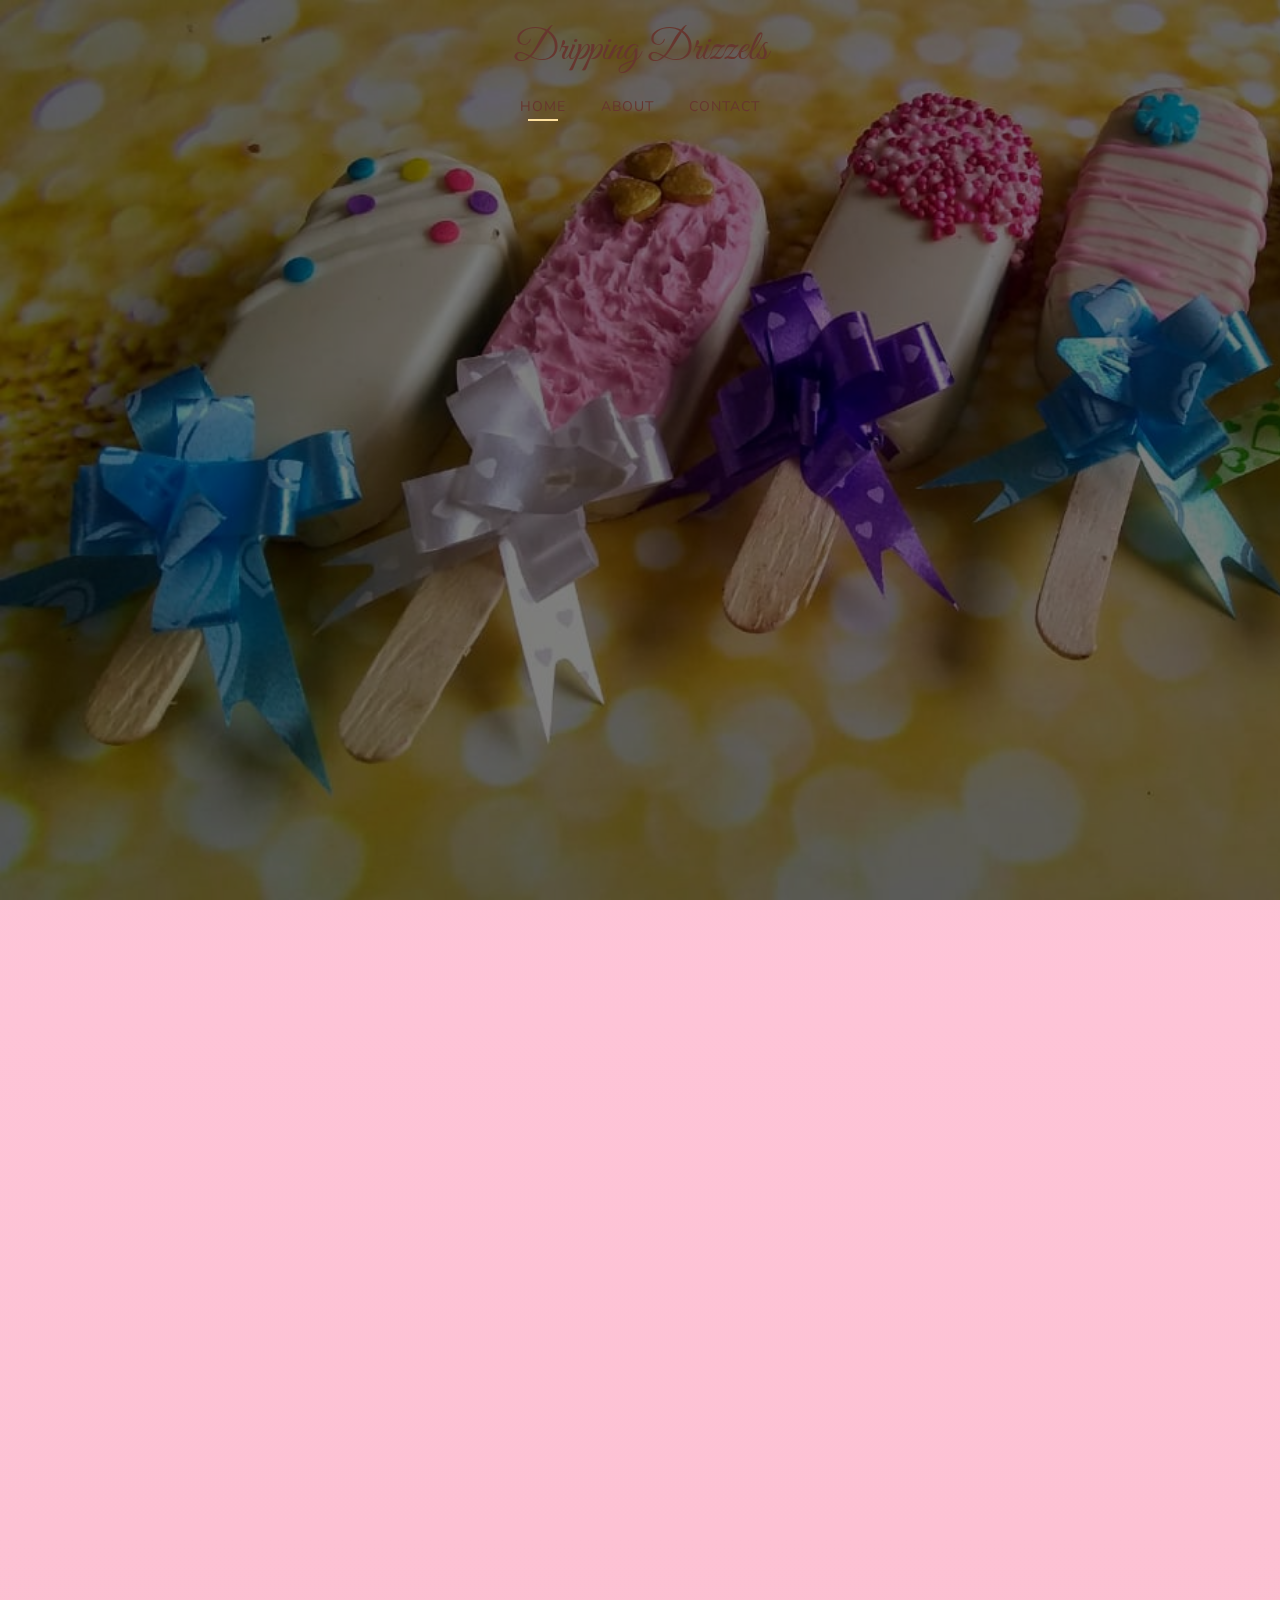
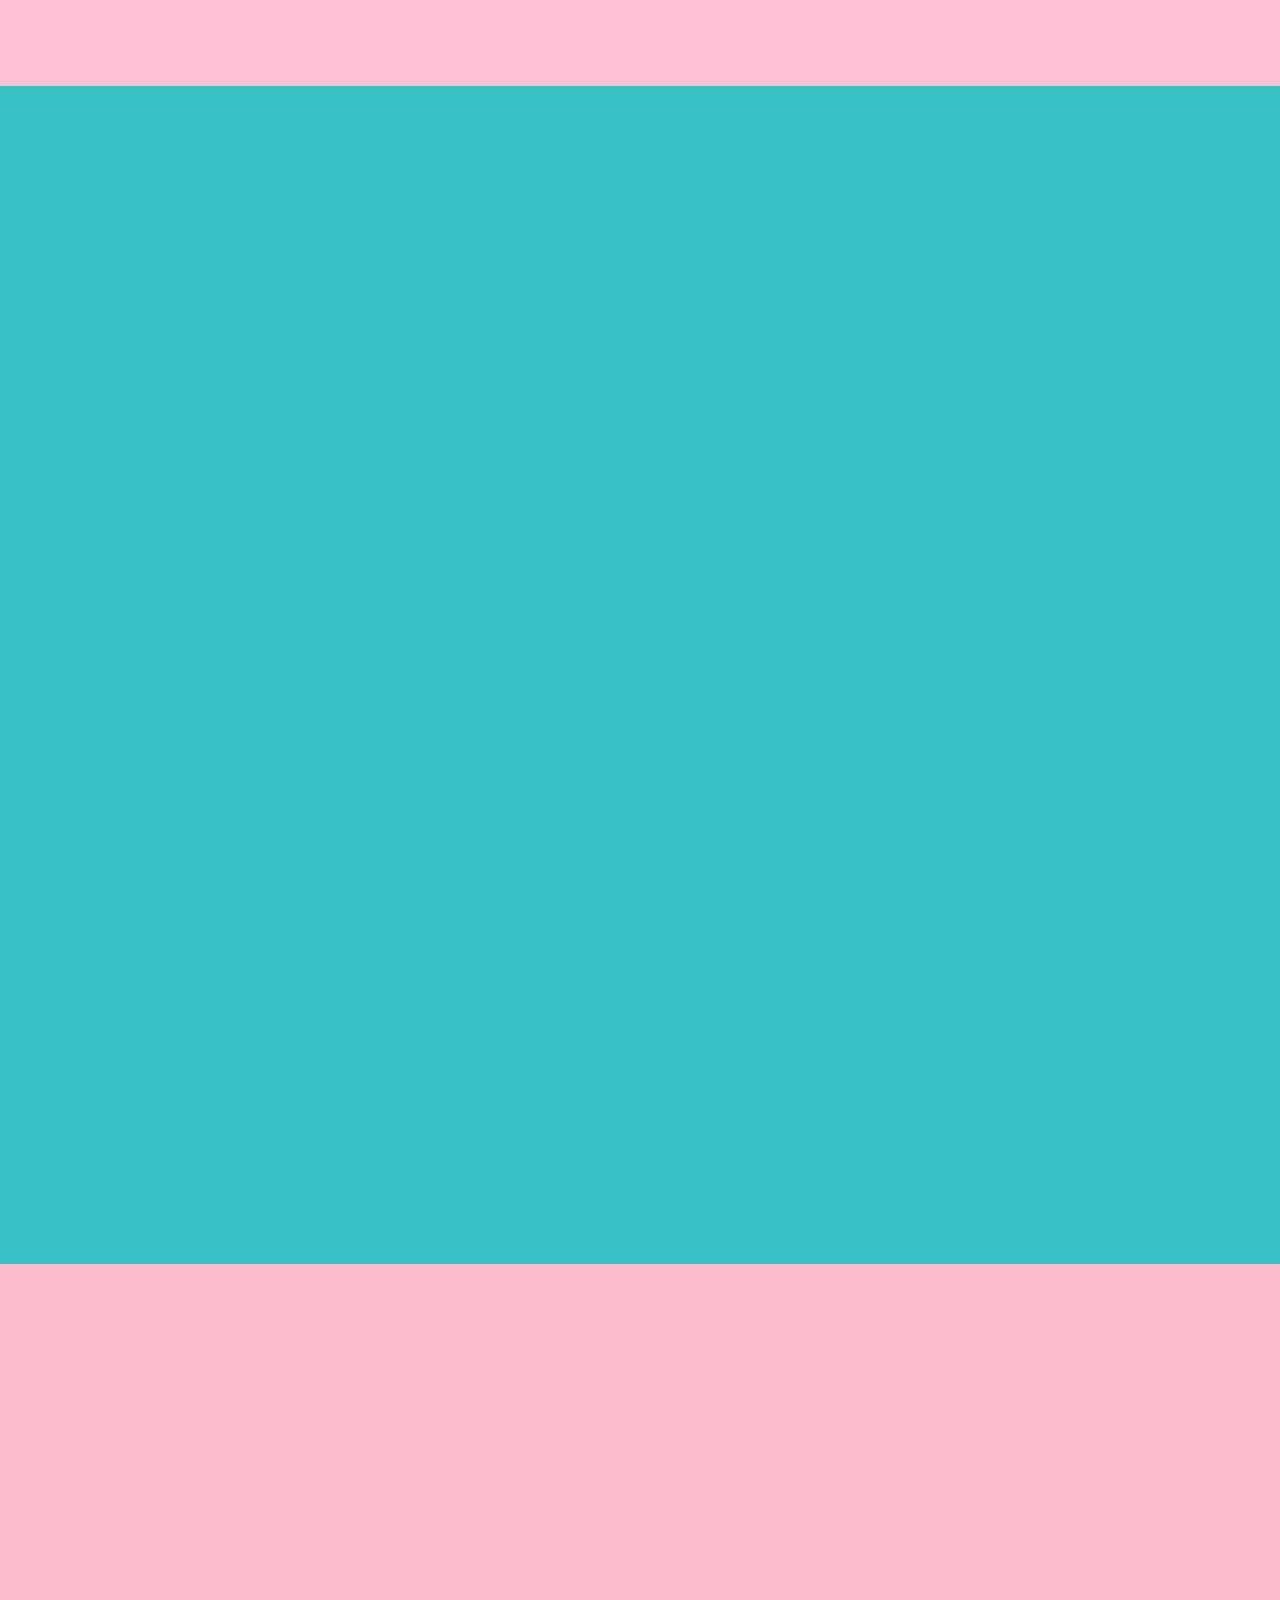
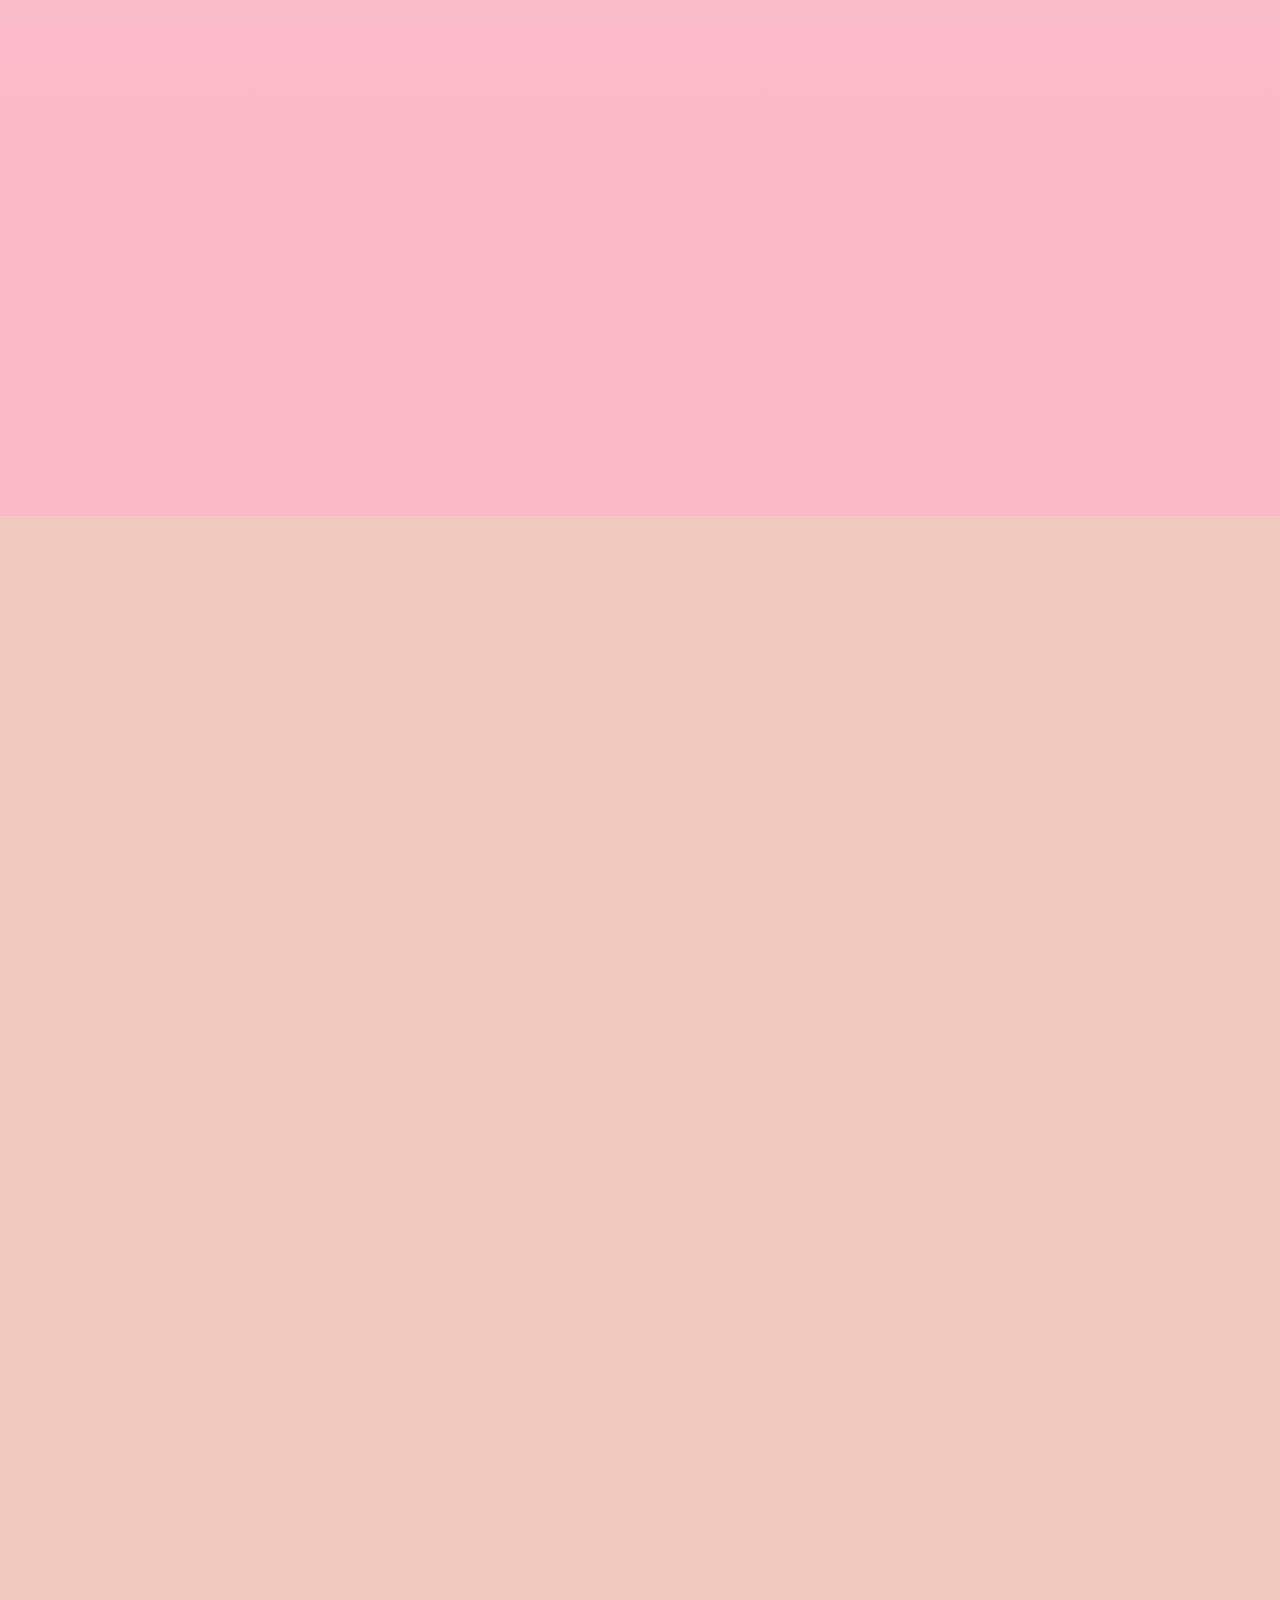
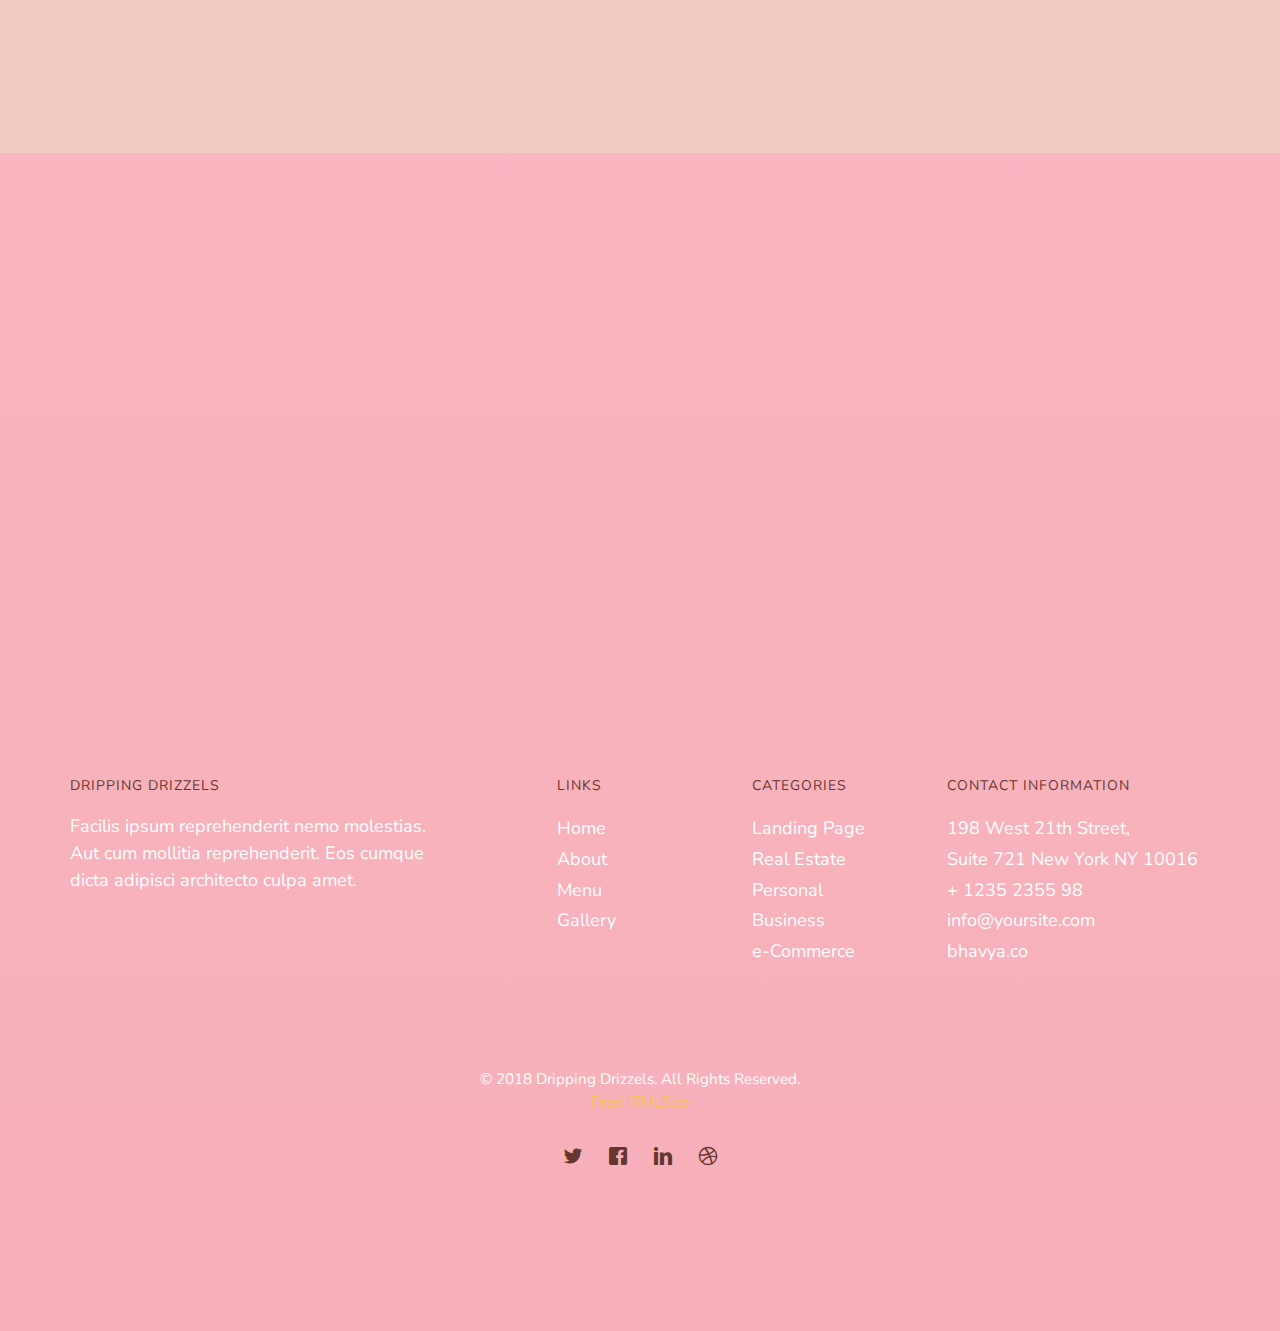
<file: index - Copy.html>
<!DOCTYPE HTML>
<html>
	<head>
	<meta charset="utf-8">
	<meta http-equiv="X-UA-Compatible" content="IE=edge">
	<title>Dripping Drizzels</title>
	<meta name="viewport" content="width=device-width, initial-scale=1">
	<meta name="description" content="Cakes, Bakes" />
	<meta name="keywords" content="pastry, patisserie, bakery, cakes, cakesicles, fudge, chocolate" />
	<meta name="author" content="Rohini" />



  	<!-- Facebook and Twitter integration -->
	<meta property="og:title" content=""/>
	<meta property="og:image" content=""/>
	<meta property="og:url" content=""/>
	<meta property="og:site_name" content=""/>
	<meta property="og:description" content=""/>
	<meta name="twitter:title" content="" />
	<meta name="twitter:image" content="" />
	<meta name="twitter:url" content="" />
	<meta name="twitter:card" content="" />

	<link href="https://fonts.googleapis.com/css?family=Cormorant+Garamond:300,300i,400,400i,500,600i,700" rel="stylesheet">
	<link href="https://fonts.googleapis.com/css?family=Catamaran|Great+Vibes|Cookie|Nunito" rel="stylesheet">
	<link href="https://fonts.googleapis.com/css?family=Satisfy" rel="stylesheet">

	<!-- Animate.css -->
	<link rel="stylesheet" href="css/animate.css">
	<!-- Icomoon Icon Fonts-->
	<link rel="stylesheet" href="css/icomoon.css">
	<!-- Bootstrap  -->
	<link rel="stylesheet" href="css/bootstrap.css">
	<!-- Flexslider  -->
	<link rel="stylesheet" href="css/flexslider.css">

	<!-- Theme style  -->
	<link rel="stylesheet" href="css/style.css">

	<!-- Modernizr JS -->
	<script src="js/modernizr-2.6.2.min.js"></script>
	<!-- FOR IE9 below -->
	<!--[if lt IE 9]>
	<script src="js/respond.min.js"></script>
	<![endif]-->

	</head>
	<body>

	<div class="fh5co-loader"></div>

	<div id="page">
	<nav class="fh5co-nav" role="navigation">
		<!-- <div class="top-menu"> -->
			<div class="container">
				<div class="row">
					<div class="col-xs-12 logo-wrap text-center">
					<!-- <img class="logo-img" alt="Dripping Drizzels" src="images/logo.jpeg"></img> -->

						<div id="fh5co-logo"><a href="index.html">Dripping Drizzels<span></span></a></div>
					</div>
					<div class="col-xs-12 text-center menu-1 menu-wrap">
						<ul>
							<li class="active"><a href="index.html">Home</a></li>
							<!-- <li><a href="menu.html">Menu</a></li>
							<li>
								<a href="gallery.html">Gallery</a>
							</li>
							<li><a href="reservation.html">Reservation</a></li>-->
							<li><a href="#">About</a></li>
							<li><a href="#">Contact</a></li>
						</ul>
					</div>
				</div>

			</div>
		<!-- </div> -->
	</nav>

	<header id="fh5co-header" class="fh5co-cover js-fullheight" role="banner" style="background-image: url(images/cakesicle.jpg);" data-stellar-background-ratio="0.5">
		<div class="overlay"></div>
		<div class="container">
			<div class="row">
				<div class="col-md-12 text-center">
					<div class="display-t js-fullheight">
						<div class="display-tc js-fullheight animate-box" data-animate-effect="fadeIn">
							<h1>Cakesicles, Bubblegum cakes <em>&amp;</em> many more</h1>
						</div>
					</div>
				</div>
			</div>
		</div>
	</header>

	<div id="fh5co-about" class="fh5co-section">
		<div class="container">
			<div class="row">
				<div class="col-md-6 col-md-pull-4 img-wrap animate-box" data-animate-effect="fadeInLeft">
					<img src="images/1.jpg" alt="">
				</div>
				<div class="col-md-5 col-md-push-1 animate-box">
					<div class="section-heading">
						<h2>The Restaurant</h2>
						<p>Lorem ipsum dolor sit amet, consectetur adipisicing elit. Repudiandae neque quisquam at deserunt ab praesentium architecto tempore saepe animi voluptatem molestias, eveniet aut laudantium alias, laboriosam excepturi, et numquam? Atque tempore iure tenetur perspiciatis, aliquam, asperiores aut odio accusamus, unde libero dignissimos quod aliquid neque et illo vero nesciunt. Sunt!</p>
						<p>Lorem ipsum dolor sit amet, consectetur adipisicing elit. Nam iure reprehenderit nihil nobis laboriosam beatae assumenda tempore, magni ducimus abentey.</p>
						<p><a href="#" class="btn btn-primary btn-outline">Our History</a></p>
					</div>
				</div>
			</div>
		</div>
	</div>

	<div id="fh5co-featured-menu" class="fh5co-section">
		<div class="container">
			<div class="row">
				<div class="col-md-12 fh5co-heading animate-box">
					<h2>Today's Menu</h2>
					<div class="row">
						<div class="col-md-6">
							<p>Lorem ipsum dolor sit amet, consectetur adipisicing elit. Reiciendis ab debitis sit itaque totam, a maiores nihil, nulla magnam porro minima officiis! Doloribus aliquam voluptates corporis et tempora consequuntur ipsam, itaque, nesciunt similique commodi omnis. Ad magni perspiciatis, voluptatum repellat.</p>
						</div>
					</div>
				</div>

				<div class="col-md-3 col-sm-6 col-xs-6 col-xxs-12 fh5co-item-wrap animate-box">
					<div class="fh5co-item">
						<img src="images/gallery_4.jpeg" class="img-responsive" alt="">
						<h3>Cakesicle</h3>
						<span class="fh5co-price">$20<sup>.50</sup></span>
						<p>Lorem ipsum dolor sit amet, consectetur adipisicing elit. Quos nihil cupiditate ut vero alias quaerat inventore molestias vel suscipit explicabo.</p>
					</div>
				</div>
				<div class="col-md-3 col-sm-6 col-xs-6 col-xxs-12 fh5co-item-wrap animate-box">
					<div class="fh5co-item margin_top">
						<img src="images/gallery_8.jpeg" class="img-responsive" alt="">
						<h3>Bubblegum Oreo</h3>
						<span class="fh5co-price">$19<sup>.00</sup></span>
						<p>Lorem ipsum dolor sit amet, consectetur adipisicing elit. Quos nihil cupiditate ut vero alias quaerat inventore molestias vel suscipit explicabo.</p>
					</div>
				</div>
				<div class="clearfix visible-sm-block visible-xs-block"></div>
				<div class="col-md-3 col-sm-6 col-xs-6 col-xxs-12 fh5co-item-wrap animate-box">
					<div class="fh5co-item">
						<img src="images/gallery_7.jpeg" class="img-responsive" alt="">
						<h3>Red Velvet Cake</h3>
						<span class="fh5co-price">$17<sup>.99</sup></span>
						<p>Lorem ipsum dolor sit amet, consectetur adipisicing elit. Quos nihil cupiditate ut vero alias quaerat inventore molestias vel suscipit explicabo.</p>
					</div>
				</div>
				<div class="col-md-3 col-sm-6 col-xs-6 col-xxs-12 fh5co-item-wrap animate-box">
					<div class="fh5co-item margin_top">
						<img src="images/gallery_6.jpeg" class="img-responsive" alt="">
						<h3>Cranberry Kaju Katri</h3>
						<span class="fh5co-price">$22<sup>.50</sup></span>
						<p>Lorem ipsum dolor sit amet, consectetur adipisicing elit. Quos nihil cupiditate ut vero alias quaerat inventore molestias vel suscipit explicabo.</p>
					</div>
				</div>
			</div>
		</div>
	</div>

	<!-- <div id="fh5co-featured-testimony" class="fh5co-section">
		<div class="container">
			<div class="row">
				<div class="col-md-12 fh5co-heading animate-box">
					<h2>Testimony</h2>
					<div class="row">
						<div class="col-md-6">
							<p>Lorem ipsum dolor sit amet, consectetur adipisicing elit. Reiciendis ab debitis sit itaque totam, a maiores nihil, nulla magnam porro minima officiis! Doloribus aliquam voluptates corporis et tempora consequuntur ipsam, itaque, nesciunt similique commodi omnis.</p>
						</div>
					</div>
				</div>

				<div class="col-md-5 animate-box img-to-responsive animate-box" data-animate-effect="fadeInLeft">
						<img src="images/person_1.jpg" alt="">
				</div>
				<div class="col-md-7 animate-box" data-animate-effect="fadeInRight">
					<blockquote>
						<p> &ldquo; Quantum ipsum dolor sit amet, consectetur adipisicing elit. Reiciendis ab debitis sit itaque totam, a maiores nihil, nulla magnam porro minima officiis! Doloribus aliquam voluptates corporis et tempora consequuntur ipsam. &rdquo;</p>
						<p class="author"><cite>&mdash; Jane Smith</cite></p>
					</blockquote>
				</div>
			</div>
		</div>
	</div> -->

	<div id="fh5co-slider" class="fh5co-section animate-box">
		<div class="container">
			<div class="row">
				<div class="col-md-6 animate-box">
					<div class="fh5co-heading">
						<h2>Our Best <em>&amp;</em> Unique Menu</h2>
						<p>Lorem ipsum dolor sit amet, consectetur adipisicing elit. Reiciendis ab debitis sit itaque totam, a maiores nihil, nulla magnam porro minima officiis!</p>
					</div>
				</div>
				<div class="col-md-6 col-md-push-1 animate-box">
					<aside id="fh5co-slider-wrwap">
					<div class="flexslider">
						<ul class="slides">
					   	<li style="background-image: url(images/gallery_7.jpeg);">
					   		<div class="overlay-gradient"></div>
					   		<div class="container-fluid">
					   			<div class="row">
						   			<div class="col-md-12 col-md-offset-0 col-md-pull-10 slider-text slider-text-bg">
						   				<div class="slider-text-inner">
						   					<div class="desc">
													<h2>Orange Fudge</h2>
													<p>Lorem ipsum dolor sit amet, consectetur adipisicing elit. Sunt eveniet quae, numquam magnam doloribus eligendi ratione rem, consequatur quos natus voluptates est totam magni! Nobis a temporibus, ipsum repudiandae dolorum.</p>
													<p><a href="#" class="btn btn-primary btn-outline">Learn More</a></p>
						   					</div>
						   				</div>
						   			</div>
						   		</div>
					   		</div>
					   	</li>
					   	<li style="background-image: url(images/gallery_6.jpeg);">
					   		<div class="overlay-gradient"></div>
					   		<div class="container-fluid">
					   			<div class="row">
						   			<div class="col-md-12 col-md-offset-0 col-md-pull-10 slider-text slider-text-bg">
						   				<div class="slider-text-inner">
						   					<div class="desc">
													<h2>Choco Walnut Cake</h2>
													<p>Ink is a free html5 bootstrap and a multi-purpose template perfect for any type of websites. A combination of a minimal and modern design template. The features are big slider on homepage, smooth animation, product listing and many more</p>
													<p><a href="#" class="btn btn-primary btn-outline">Learn More</a></p>
						   					</div>
						   				</div>
						   			</div>
						   		</div>
					   		</div>
					   	</li>
					   	<li style="background-image: url(images/gallery_5.jpeg);">
					   		<div class="overlay-gradient"></div>
					   		<div class="container-fluid">
					   			<div class="row">
						   			<div class="col-md-12 col-md-offset-0 col-md-pull-10 slider-text slider-text-bg">
						   				<div class="slider-text-inner">
						   					<div class="desc">
													<h2>Kiwi Kaju Katri</h2>
													<p>Ink is a free html5 bootstrap and a multi-purpose template perfect for any type of websites. A combination of a minimal and modern design template. The features are big slider on homepage, smooth animation, product listing and many more</p>
													<p><a href="#" class="btn btn-primary btn-outline">Learn More</a></p>
						   					</div>
						   				</div>
						   			</div>
						   		</div>
					   		</div>
					   	</li>
					  	</ul>
				  	</div>
				</aside>
				</div>
			</div>
		</div>
	</div>

	<div id="fh5co-blog" class="fh5co-section">
		<div class="container">
			<div class="row animate-box">
				<div class="col-md-8 col-md-offset-2 text-center fh5co-heading animate-box">
					<h2>Events</h2>
					<p>Lorem ipsum dolor sit amet, consectetur adipisicing elit. Eius, consequatur. Aliquam quaerat pariatur repellendus veniam nemo, saepe, culpa eius aspernatur cumque suscipit quae nobis illo tempora. Eum veniam necessitatibus, blanditiis facilis quidem dolore! Dolorem, molestiae.</p>
				</div>
			</div>
			<div class="row">
				<div class="col-md-4">
					<div class="fh5co-blog animate-box">
						<a href="#" class="blog-bg" style="background-image: url(images/gallery_1.jpeg);"></a>
						<div class="blog-text">
							<span class="posted_on">Feb. 15th 2016</span>
							<h3><a href="#">Photoshoot On The Street</a></h3>
							<p>Far far away, behind the word mountains, far from the countries Vokalia and Consonantia, there live the blind texts.</p>
							<ul class="stuff">
								<li><i class="icon-heart2"></i>1.2K</li>
								<li><i class="icon-eye2"></i>2K</li>
								<li><a href="#">Read More<i class="icon-arrow-right22"></i></a></li>
							</ul>
						</div>
					</div>
				</div>
				<div class="col-md-4">
					<div class="fh5co-blog animate-box">
						<a href="#" class="blog-bg" style="background-image: url(images/gallery_2.jpeg);"></a>
						<div class="blog-text">
							<span class="posted_on">Feb. 15th 2016</span>
							<h3><a href="#">Surfing at Philippines</a></h3>
							<p>Far far away, behind the word mountains, far from the countries Vokalia and Consonantia, there live the blind texts.</p>
							<ul class="stuff">
								<li><i class="icon-heart2"></i>1.2K</li>
								<li><i class="icon-eye2"></i>2K</li>
								<li><a href="#">Read More<i class="icon-arrow-right22"></i></a></li>
							</ul>
						</div>
					</div>
				</div>
				<div class="col-md-4">
					<div class="fh5co-blog animate-box">
						<a href="#" class="blog-bg" style="background-image: url(images/gallery_3.jpeg);"></a>
						<div class="blog-text">
							<span class="posted_on">Feb. 15th 2016</span>
							<h3><a href="#">Focus On Uderwater</a></h3>
							<p>Far far away, behind the word mountains, far from the countries Vokalia and Consonantia, there live the blind texts.</p>
							<ul class="stuff">
								<li><i class="icon-heart2"></i>1.2K</li>
								<li><i class="icon-eye2"></i>2K</li>
								<li><a href="#">Read More<i class="icon-arrow-right22"></i></a></li>
							</ul>
						</div>
					</div>
				</div>
			</div>
		</div>
	</div>

	<div id="fh5co-started" class="fh5co-section animate-box" style="background-image: url(images/2.jpeg);">
		<div class="overlay"></div>
		<div class="container">
			<div class="row animate-box">
				<div class="col-md-8 col-md-offset-2 text-center fh5co-heading">
					<h2 class="img-overlay-text">Book a Table</h2>
					<p>Lorem ipsum dolor sit amet, consectetur adipisicing elit. Recusandae enim quae vitae cupiditate, sequi quam ea id dolor reiciendis consectetur repudiandae. Rem quam, repellendus veniam ipsa fuga maxime odio? Eaque!</p>
					<p><a href="reservation.html" class="btn btn-primary btn-outline">Book Now</a></p>
				</div>
			</div>
		</div>
	</div>

	<footer id="fh5co-footer" role="contentinfo" class="fh5co-section">
		<div class="container">
			<div class="row row-pb-md">
				<div class="col-md-4 fh5co-widget">
					<h4>Dripping Drizzels</h4>
					<p>Facilis ipsum reprehenderit nemo molestias. Aut cum mollitia reprehenderit. Eos cumque dicta adipisci architecto culpa amet.</p>
				</div>
				<div class="col-md-2 col-md-push-1 fh5co-widget">
					<h4>Links</h4>
					<ul class="fh5co-footer-links">
						<li><a href="#">Home</a></li>
						<li><a href="#">About</a></li>
						<li><a href="#">Menu</a></li>
						<li><a href="#">Gallery</a></li>
					</ul>
				</div>

				<div class="col-md-2 col-md-push-1 fh5co-widget">
					<h4>Categories</h4>
					<ul class="fh5co-footer-links">
						<li><a href="#">Landing Page</a></li>
						<li><a href="#">Real Estate</a></li>
						<li><a href="#">Personal</a></li>
						<li><a href="#">Business</a></li>
						<li><a href="#">e-Commerce</a></li>
					</ul>
				</div>

				<div class="col-md-4 col-md-push-1 fh5co-widget">
					<h4>Contact Information</h4>
					<ul class="fh5co-footer-links">
						<li>198 West 21th Street, <br> Suite 721 New York NY 10016</li>
						<li><a href="tel://1234567920">+ 1235 2355 98</a></li>
						<li><a href="mailto:info@yoursite.com">info@yoursite.com</a></li>
						<li><a href="">bhavya.co</a></li>
					</ul>
				</div>

			</div>

			<div class="row copyright">
				<div class="col-md-12 text-center">
					<p>
						<small class="block">&copy; 2018 Dripping Drizzels. All Rights Reserved.</small>
						<small class="block"><a href="http://freehtml5.co/" target="_blank">FreeHTML5.co</a></small>
					</p>
					<p>
						<ul class="fh5co-social-icons">
							<li><a href="#"><i class="icon-twitter2"></i></a></li>
							<li><a href="#"><i class="icon-facebook2"></i></a></li>
							<li><a href="#"><i class="icon-linkedin2"></i></a></li>
							<li><a href="#"><i class="icon-dribbble2"></i></a></li>
						</ul>
					</p>
				</div>
			</div>

		</div>
	</footer>
	</div>

	<div class="gototop js-top">
		<a href="#" class="js-gotop"><i class="icon-arrow-up22"></i></a>
	</div>

	<!-- jQuery -->
	<script src="js/jquery.min.js"></script>
	<!-- jQuery Easing -->
	<script src="js/jquery.easing.1.3.js"></script>
	<!-- Bootstrap -->
	<script src="js/bootstrap.min.js"></script>
	<!-- Waypoints -->
	<script src="js/jquery.waypoints.min.js"></script>
	<!-- Waypoints -->
	<script src="js/jquery.stellar.min.js"></script>
	<!-- Flexslider -->
	<script src="js/jquery.flexslider-min.js"></script>
	<!-- Main -->
	<script src="js/main.js"></script>

	</body>
</html>
</file>
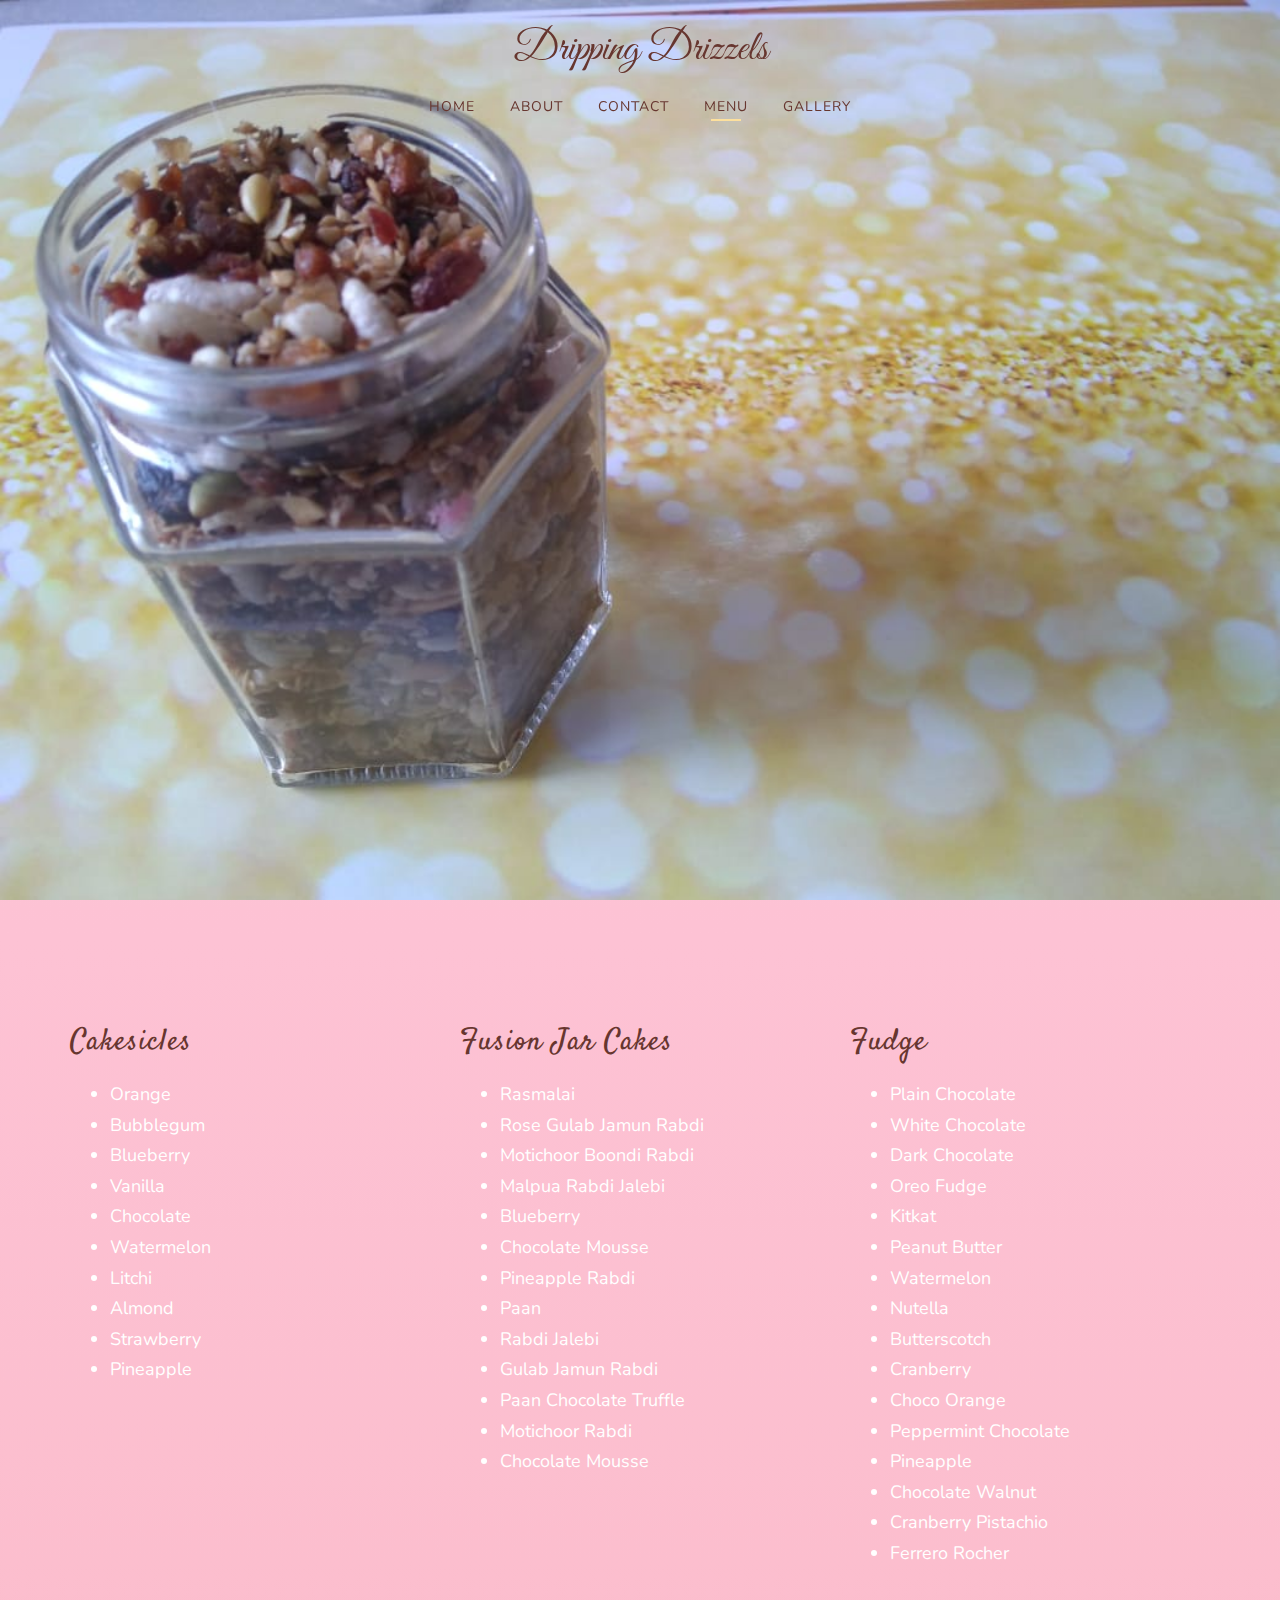
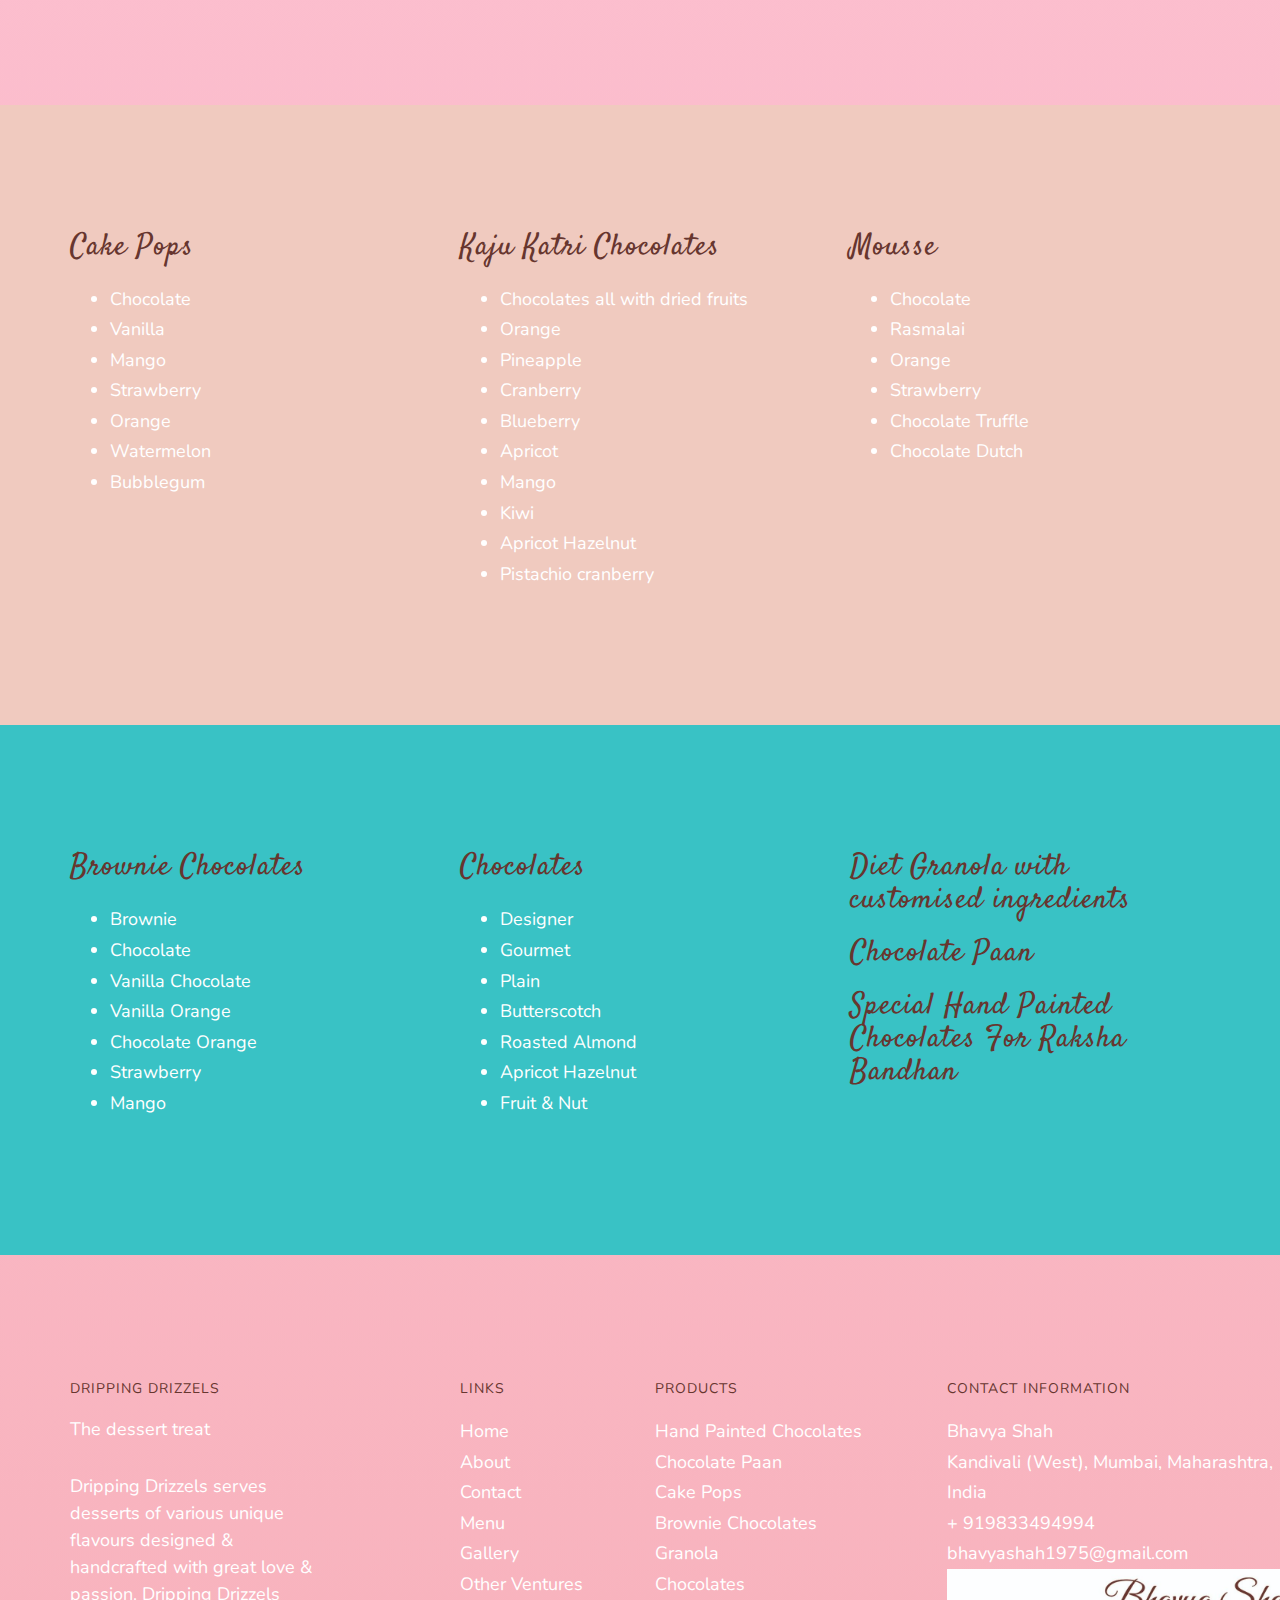
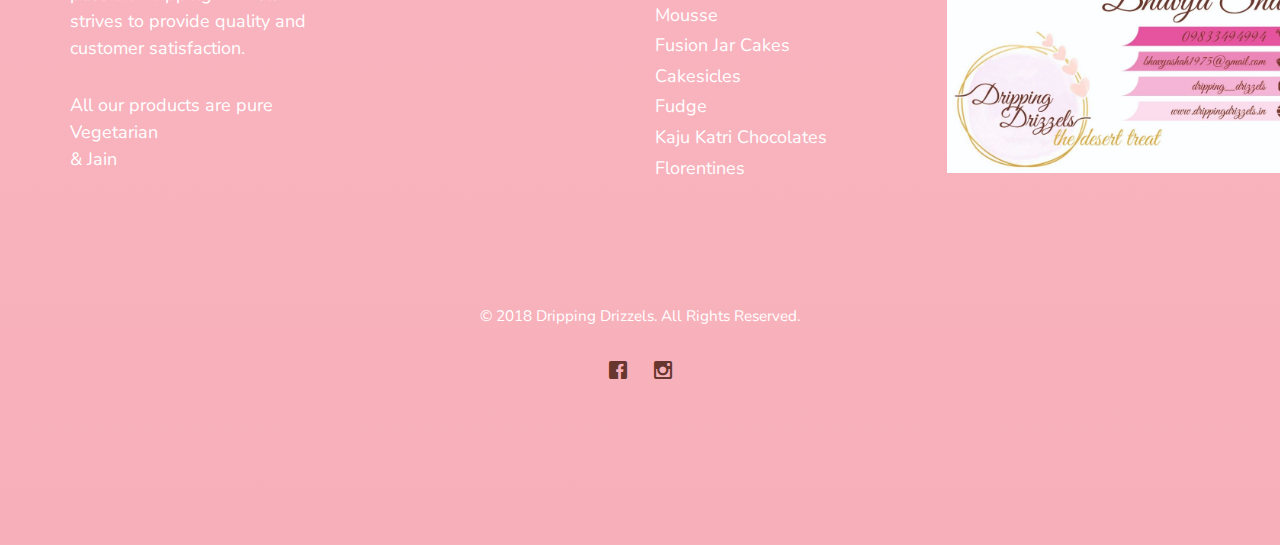
<file: menu.html>
<!DOCTYPE HTML>
<html>
<head>
<!-- Global site tag (gtag.js) - Google Analytics -->
<script async src="https://www.googletagmanager.com/gtag/js?id=UA-122004399-1"></script>
<script>
  window.dataLayer = window.dataLayer || [];
  function gtag(){dataLayer.push(arguments);}
  gtag('js', new Date());

  gtag('config', 'UA-122004399-1');
</script>
<meta charset="utf-8">
<meta http-equiv="X-UA-Compatible" content="IE=edge">
<title>Dripping Drizzels</title>
<meta name="viewport" content="width=device-width, initial-scale=1">
<meta name="description" content="Cakes, Bakes" />
<meta name="keywords" content="pastry, patisserie, bakery, cakes, cakesicles, fudge, chocolate, dripping drizzels, dripping, drizzels, drizzles, driping" />
<meta name="author" content="Rohini" />
<!--
//////////////////////////////////////////////////////

FREE HTML5 TEMPLATE
DESIGNED & DEVELOPED by FreeHTML5.co

Website: 		http://freehtml5.co/
Email: 			info@freehtml5.co
Twitter: 		http://twitter.com/fh5co
Facebook: 		https://www.facebook.com/fh5co

//////////////////////////////////////////////////////
 -->


	<!-- Facebook and Twitter integration -->
<meta property="og:title" content=""/>
<meta property="og:image" content=""/>
<meta property="og:url" content=""/>
<meta property="og:site_name" content=""/>
<meta property="og:description" content=""/>
<meta name="twitter:title" content="" />
<meta name="twitter:image" content="" />
<meta name="twitter:url" content="" />
<meta name="twitter:card" content="" />

<link href="https://fonts.googleapis.com/css?family=Cormorant+Garamond:300,300i,400,400i,500,600i,700" rel="stylesheet">
<link href="https://fonts.googleapis.com/css?family=Catamaran|Great+Vibes|Cookie|Nunito" rel="stylesheet">
<link href="https://fonts.googleapis.com/css?family=Satisfy" rel="stylesheet">

<link rel="apple-touch-icon" sizes="57x57" href="images/favicon/apple-icon-57x57.png">
<link rel="apple-touch-icon" sizes="60x60" href="images/favicon/apple-icon-60x60.png">
<link rel="apple-touch-icon" sizes="72x72" href="images/favicon/apple-icon-72x72.png">
<link rel="apple-touch-icon" sizes="76x76" href="images/favicon/apple-icon-76x76.png">
<link rel="apple-touch-icon" sizes="114x114" href="images/favicon/apple-icon-114x114.png">
<link rel="apple-touch-icon" sizes="120x120" href="images/favicon/apple-icon-120x120.png">
<link rel="apple-touch-icon" sizes="144x144" href="images/favicon/apple-icon-144x144.png">
<link rel="apple-touch-icon" sizes="152x152" href="images/favicon/apple-icon-152x152.png">
<link rel="apple-touch-icon" sizes="180x180" href="images/favicon/apple-icon-180x180.png">
<link rel="icon" type="image/png" sizes="192x192"  href="images/favicon/android-icon-192x192.png">
<link rel="icon" type="image/png" sizes="32x32" href="images/favicon/favicon-32x32.png">
<link rel="icon" type="image/png" sizes="96x96" href="images/favicon/favicon-96x96.png">
<link rel="icon" type="image/png" sizes="16x16" href="images/favicon/favicon-16x16.png">
<link rel="manifest" href="images/favicon/manifest.json">
<meta name="msapplication-TileColor" content="#ffffff">
<meta name="msapplication-TileImage" content="/ms-icon-144x144.png">
<meta name="theme-color" content="#ffffff">
<!-- Animate.css -->
<link rel="stylesheet" href="css/animate.css">
<!-- Icomoon Icon Fonts-->
<link rel="stylesheet" href="css/icomoon.css">
<!-- Bootstrap  -->
<link rel="stylesheet" href="css/bootstrap.css">
<!-- Flexslider  -->
<link rel="stylesheet" href="css/flexslider.css">

<!-- Theme style  -->
<link rel="stylesheet" href="css/style.css">
<link rel="stylesheet" href="http://static.sasongsmat.nu/fonts/vegetarian.css" />

<!-- Modernizr JS -->
<script src="js/modernizr-2.6.2.min.js"></script>

<!-- FOR IE9 below -->
<!--[if lt IE 9]>
<script src="js/respond.min.js"></script>
<![endif]-->

</head>
<body>

<div class="fh5co-loader"></div>

	<div id="page">
		<nav class="fh5co-nav" role="navigation">
			<!-- <div class="top-menu"> -->
				<div class="container">
					<div class="row">
						<div class="col-xs-12 logo-wrap text-center">
						<!-- <img class="logo-img" alt="Dripping Drizzels" src="images/logo.jpeg"></img> -->

							<div id="fh5co-logo"><a href="index.html">Dripping Drizzels<span></span></a></div>
						</div>
						<div class="col-xs-12 text-center menu-1 menu-wrap">
							<ul>
								<li><a href="index.html">Home</a></li>
								<!-- <li><a href="menu.html">Menu</a></li>
								<li>
									<a href="gallery.html">Gallery</a>
								</li>
								<li><a href="reservation.html">Reservation</a></li>-->
								<li><a href="index.html#fh5co-about">About</a></li>
								<li><a href="index.html#fh5co-started">Contact</a></li>
								<li class="active"><a href="menu.html">Menu</a></li>
								<li><a href="gallery.html">Gallery</a></li>
							</ul>
						</div>
					</div>

				</div>
			<!-- </div> -->
		</nav>

	<header id="fh5co-header" class="fh5co-cover js-fullheight" role="banner" style="background-image: url(images/menu2.jpg);" data-stellar-background-ratio="0.5">
		<!-- <div class="overlay"></div> -->
		<div class="container">
			<div class="row">
				<div class="col-md-12 text-center">
					<div class="display-t js-fullheight">
						<div class="display-tc js-fullheight animate-box" data-animate-effect="fadeIn">
							<h1>Our Menu</h1>
							<h2>Browse through our vast menu of products and their available flavours.</h2>

						</div>
					</div>
				</div>
			</div>
		</div>
	</header>


	<!-- <div id="fh5co-slider" class="fh5co-section animate-box" style="padding-bottom:1em;">
		<div class="container">
			<div class="row">
				<div class="col-md-6 animate-box">
					<div class="fh5co-heading">
						<h2>Our Menu</h2>
						<p>Browse through our vast menu of products and their available flavours.</p>
					</div>
				</div>
			</div>
		</div>
	</div> -->
	<div id="fh5co-menu" class="fh5co-section">
	<div class="container">
		<div class="row">
				<div class="col-md-4 fh5co-widget">
					<h2 id="cakesicleList">Cakesicles</h2>
					<ul class="fh5co-footer-links">
						<li>Orange</li>
						<li>Bubblegum</li>
						<li>Blueberry</li>
						<li>Vanilla</li>
						<li>Chocolate</li>
						<li>Watermelon</li>
						<li>Litchi</li>
						<li>Almond</li>
						<li>Strawberry</li>
						<li>Pineapple</li>
					</ul>
				</div>
				<div class="col-md-4 fh5co-widget">
					<h2 id="fusionJarList">Fusion Jar Cakes</h2>
					<ul class="fh5co-footer-links">
						<li>Rasmalai</li>
						<li>Rose Gulab Jamun Rabdi</li>
						<li>Motichoor Boondi Rabdi</li>
						<li>Malpua Rabdi Jalebi</li>
						<li>Blueberry</li>
						<li>Chocolate Mousse</li>
						<li>Pineapple Rabdi</li>
						<li>Paan</li>
						<li>Rabdi Jalebi</li>
						<li>Gulab Jamun Rabdi</li>
						<li>Paan Chocolate Truffle</li>
						<li>Motichoor Rabdi</li>
						<li>Chocolate Mousse</li>
					</ul>
				</div>
				<div class="col-md-4 fh5co-widget">
					<h2 id="fudgeList">Fudge</h2>
					<ul class="fh5co-footer-links">
						<li>Plain Chocolate</li>
						<li>White Chocolate</li>
						<li>Dark Chocolate</li>
						<li>Oreo Fudge</li>
						<li>Kitkat</li>
						<li>Peanut Butter</li>
						<li>Watermelon</li>
						<li>Nutella</li>
						<li>Butterscotch</li>
						<li>Cranberry</li>
						<li>Choco Orange</li>
						<li>Peppermint Chocolate</li>
						<li>Pineapple</li>
						<li>Chocolate Walnut</li>
						<li>Cranberry Pistachio</li>
						<li>Ferrero Rocher</li>
					</ul>
				</div>

			</div>
			</div></div>
			<div id="fh5co-menu2" class="fh5co-section">
			<div class="container">
				<div class="row">
						<div class="col-md-4 fh5co-widget">
							<h2 id="cakePopList">Cake Pops</h2>
							<ul class="fh5co-footer-links">
								<li>Chocolate</li>
								<li>Vanilla</li>
								<li>Mango</li>
								<li>Strawberry</li>
								<li>Orange</li>
								<li>Watermelon</li>
								<li>Bubblegum</li>
							</ul>
						</div>
						<div class="col-md-4 fh5co-widget">
							<h2 id="kajuKatriList">Kaju Katri Chocolates</h2>
							<ul class="fh5co-footer-links">
								<li>Chocolates all with dried fruits</li>
								<li>Orange</li>
								<li>Pineapple</li>
								<li>Cranberry</li>
								<li>Blueberry</li>
								<li>Apricot</li>
								<li>Mango</li>
								<li>Kiwi</li>
								<li>Apricot Hazelnut</li>
								<li>Pistachio cranberry</li>
							</ul>
						</div>
						<div class="col-md-4 fh5co-widget">
							<h2 id="mousseList">Mousse</h2>
							<ul class="fh5co-footer-links">
								<li>Chocolate</li>
								<li>Rasmalai</li>
								<li>Orange</li>
								<li>Strawberry</li>
								<li>Chocolate Truffle</li>
								<li>Chocolate Dutch</li>
							</ul>
						</div>

					</div>
					</div></div>
						<div id="fh5co-menu3" class="fh5co-section">
					<div class="container">
						<div class="row">
					<div class="col-md-4 fh5co-widget">
						<h2 id="brownieList">Brownie Chocolates</h2>
						<ul class="fh5co-footer-links">
							<li>Brownie</li>
							<li>Chocolate</li>
							<li>Vanilla Chocolate</li>
							<li>Vanilla Orange</li>
							<li>Chocolate Orange</li>
              <li>Strawberry</li>
              <li>Mango</li>
						</ul>
					</div>
					<div class="col-md-4 fh5co-widget">
            <h2 id="chocList">Chocolates</h2>
						<ul class="fh5co-footer-links">
							<li>Designer</li>
							<li>Gourmet</li>
							<li>Plain</li>
							<li>Butterscotch</li>
							<li>Roasted Almond</li>
              <li>Apricot Hazelnut</li>
              <li>Fruit & Nut</li>
						</ul>
					</div>
					<div class="col-md-4 fh5co-widget">
            <h2 id="granolaList">Diet Granola with customised ingredients</h2>
						<h2 id="chocPaanList">Chocolate Paan</h2>
						<h2 id="handPChocList">Special Hand Painted Chocolates For Raksha Bandhan</h2>

					</div>
				</div>
				</div></div>
					<!-- <div id="fh5co-menu4" class="fh5co-section">
				<div class="container">
					<div class="row">
				<div class="col-md-12 fh5co-widget">
						<h2 id="handPChocList">Special Hand Painted Chocolates For Raksha Bandhan</h2>
					</div>
				</div>
				</div></div> -->

</div>



<footer id="fh5co-footer" role="contentinfo" class="fh5co-section">
  <div class="container">
    <div class="row row-pb-md">
      <div class="col-md-3 fh5co-widget">
        <h4>Dripping Drizzels</h4>
        <p>The dessert treat</p>
        <p>Dripping Drizzels serves desserts of various unique flavours designed & handcrafted with great love & passion. Dripping Drizzels strives to provide quality and customer satisfaction.</p>
        <p>All our products are pure Vegetarian <span class="veg-indian-vegetarian"></span> </br>& Jain</p>
        <!-- <p>& Jain <span class="svg-rel-symbol jain-symbol"></span></p></p> -->
      </div>
      <div class="col-md-2 col-md-push-1 fh5co-widget">
        <h4>Links</h4>
        <ul class="fh5co-footer-links">
          <li><a>Home</a></li>
          <li><a href="#fh5co-about">About</a></li>
          <li><a href="#fh5co-started">Contact</a></li>
          <li><a href="menu.html">Menu</a></li>
          <li><a href="gallery.html">Gallery</a></li>
          <li><a href="other.html">Other Ventures</a></li>
        </ul>
      </div>

      <div class="col-md-3 col-md-push-1 fh5co-widget">
        <h4>Products</h4>
        <ul class="fh5co-footer-links">
          <li><a href="menu.html#handPChocList">Hand Painted Chocolates</a></li>
          <li><a href="menu.html#chocPaanList">Chocolate Paan</a></li>
          <li><a href="menu.html#cakePopList">Cake Pops</a></li>
          <li><a href="menu.html#brownieList">Brownie Chocolates</a></li>
          <li><a href="menu.html#granolaList">Granola</a></li>
          <li><a href="menu.html#chocList">Chocolates</a></li>
          <li><a href="menu.html#mousseList">Mousse</a></li>
          <li><a href="menu.html#fusionJarList">Fusion Jar Cakes</a></li>
          <li><a href="menu.html#cakesicleList">Cakesicles</a></li>
          <li><a href="menu.html#fudgeList">Fudge</a></li>
          <li><a href="menu.html#kajuKatriList">Kaju Katri Chocolates</a></li>
          <li><a>Florentines</a></li>
        </ul>
      </div>

      <div class="col-md-4 col-md-push-1 fh5co-widget">
        <h4>Contact Information</h4>
        <ul class="fh5co-footer-links">
          <li>Bhavya Shah</li>
          <li>Kandivali (West), Mumbai, Maharashtra, India</li>
          <li><a href="tel:+919833494994">+ 919833494994</a></li>
          <li><a href="mailto:bhavyashah1975@gmail.com">bhavyashah1975@gmail.com</a></li>
        </ul>
        <img src="images/cardDD.jpeg" class="full-width-img"></img>

      </div>

    </div>

    <div class="row copyright">
      <div class="col-md-12 text-center">
        <p>
          <small class="block">&copy; 2018 Dripping Drizzels. All Rights Reserved.</small>
          <!-- <small class="block"><a href="http://freehtml5.co/" target="_blank">FreeHTML5.co</a></small> -->
        </p>
        <p>
          <ul class="fh5co-social-icons">
            <!-- <li><a href="#"><i class="icon-twitter2"></i></a></li> -->
            <li><a href="https://www.facebook.com/Dripping-Drizzles-2040222356229935/"><i class="icon-facebook2"></i></a></li>
            <li><a href="https://www.instagram.com/dripping_drizzels/?hl=en"><i class="icon-instagram"></i></a></li>
            <!-- <li><a href="#"><i class="icon-dribbble2"></i></a></li> -->
          </ul>
        </p>
      </div>
    </div>

  </div>
</footer>
	</div>

	<div class="gototop js-top">
		<a href="#" class="js-gotop"><i class="icon-arrow-up22"></i></a>
	</div>

	<!-- jQuery -->
	<script src="js/jquery.min.js"></script>
	<!-- jQuery Easing -->
	<script src="js/jquery.easing.1.3.js"></script>
	<!-- Bootstrap -->
	<script src="js/bootstrap.min.js"></script>
	<!-- Waypoints -->
	<script src="js/jquery.waypoints.min.js"></script>
	<!-- Waypoints -->
	<script src="js/jquery.stellar.min.js"></script>
	<!-- Flexslider -->
	<script src="js/jquery.flexslider-min.js"></script>
	<script src="js/zoomerang.js"></script>
	<!-- Main -->
	<script src="js/main.js"></script>

	<script>
		Zoomerang
      .config({
        maxHeight: 600,
        maxWidth: 900,
        bgColor: '#000',
        bgOpacity: .85
      })
      .listen('[data-trigger="zoomerang"]')
	</script>

	</body>
</html>
</file>
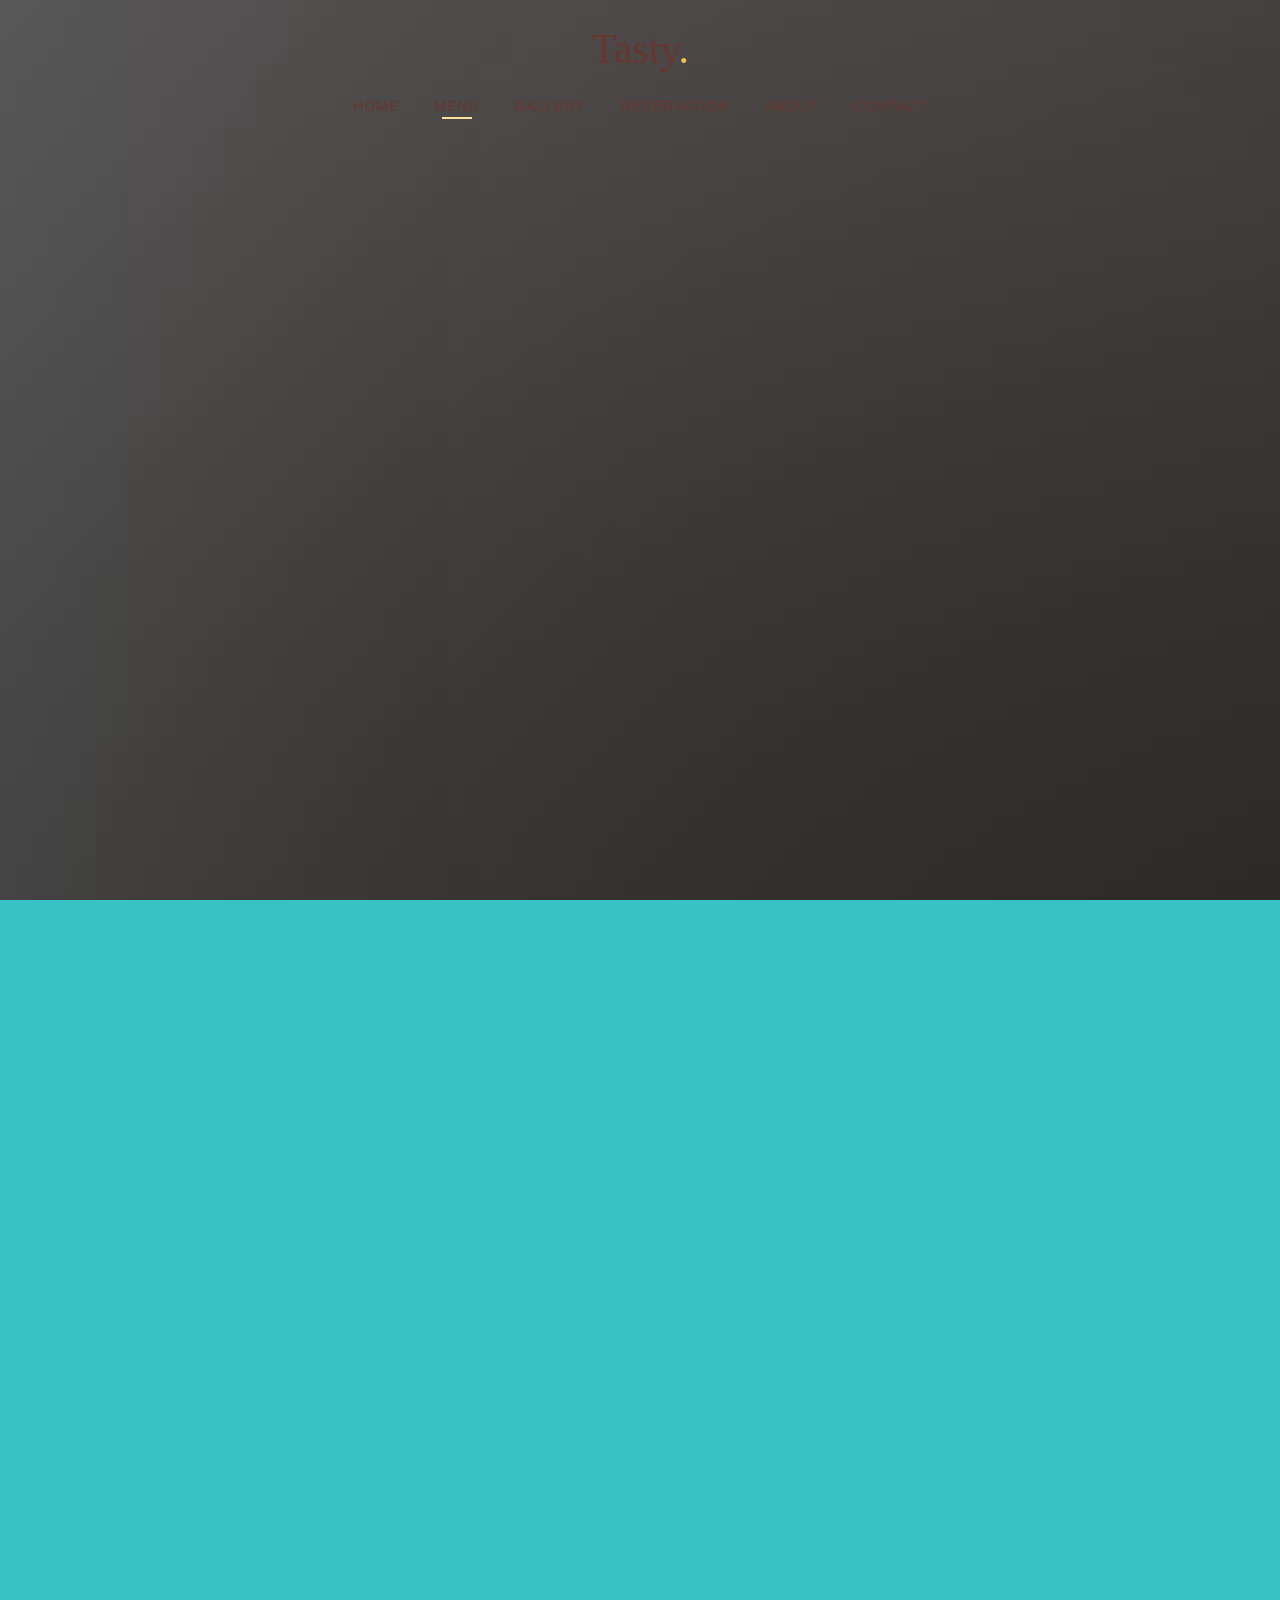
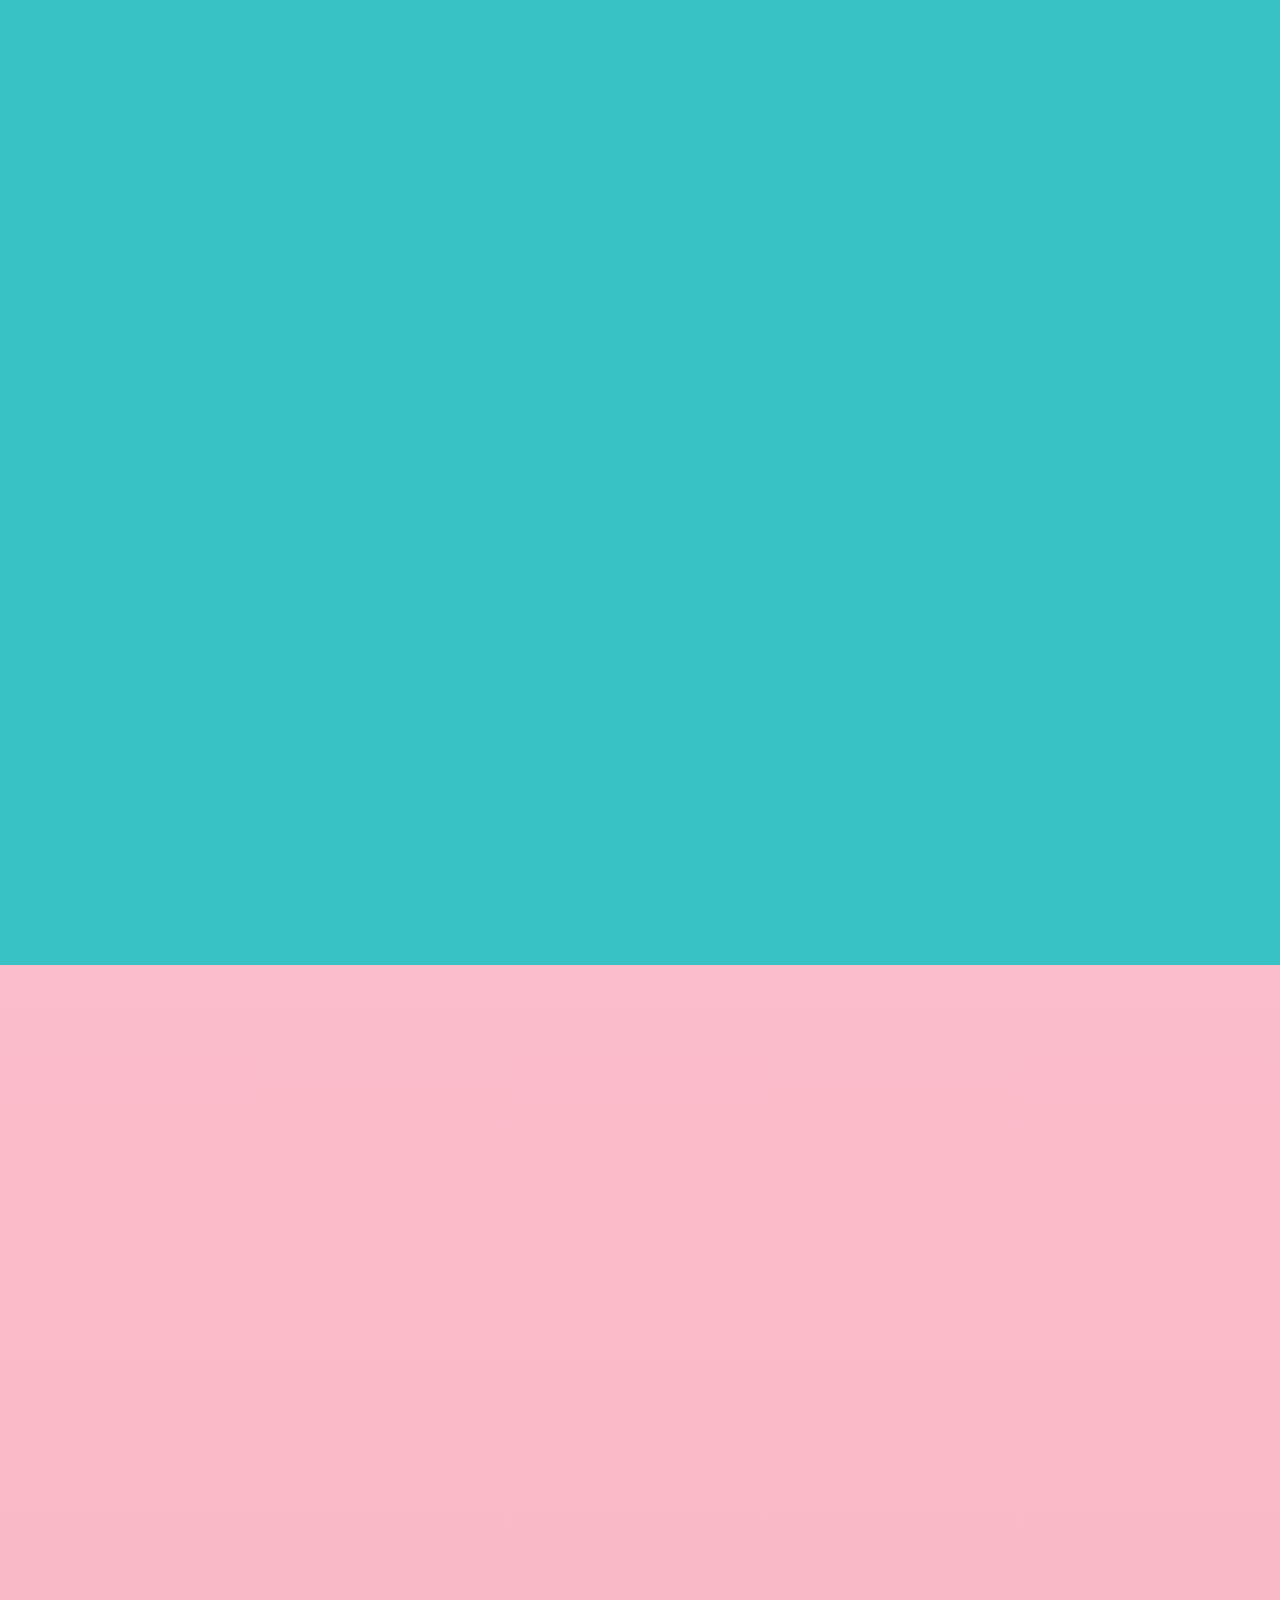
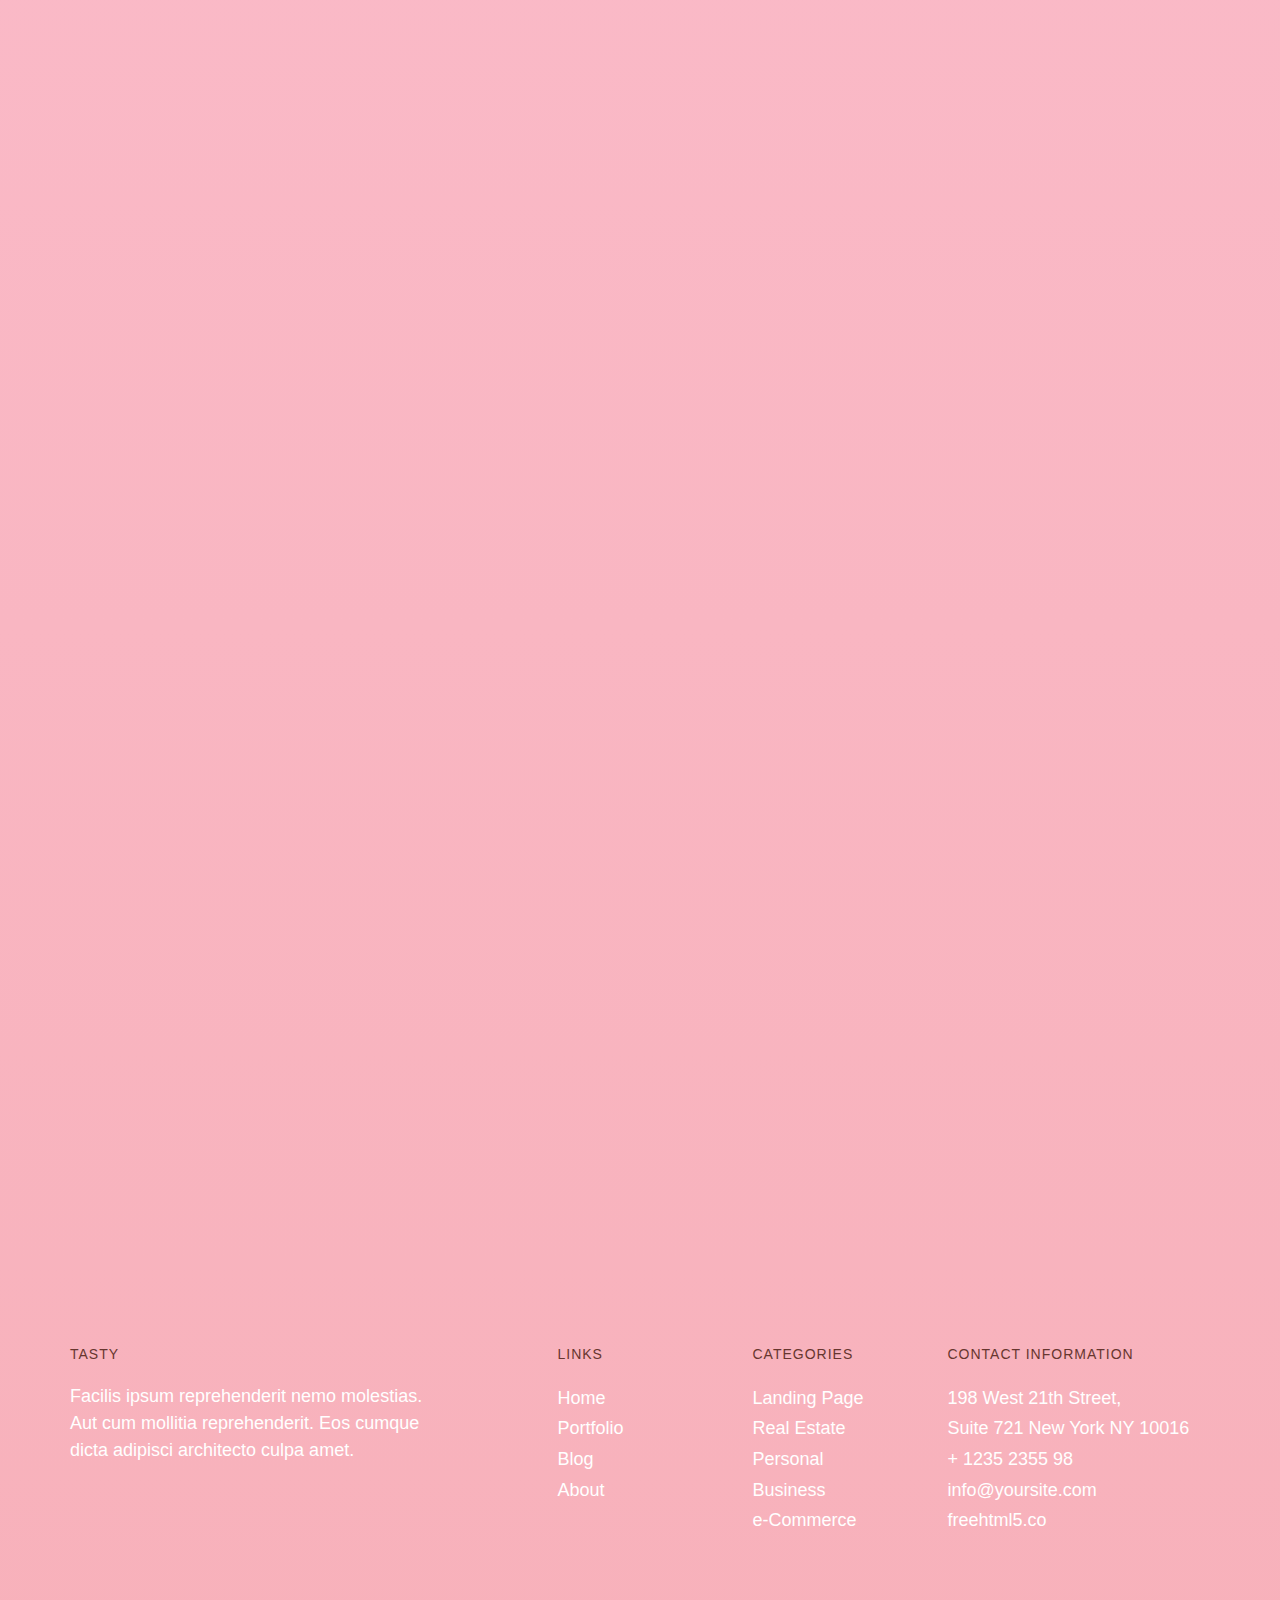
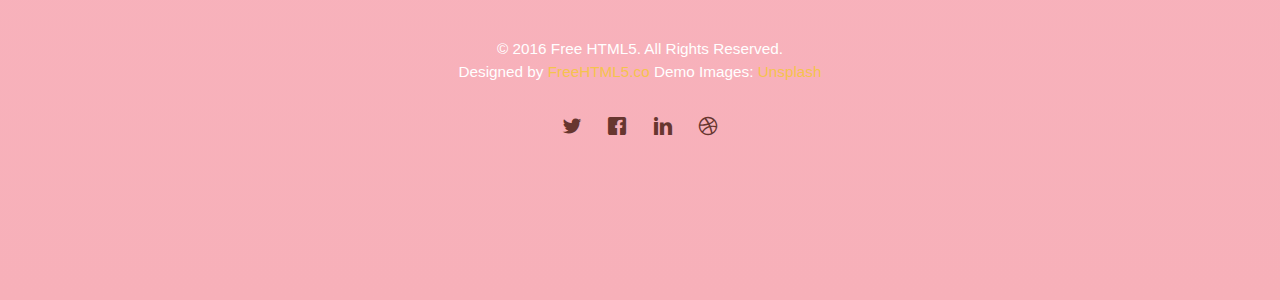
<file: menux.html>
<!DOCTYPE HTML>
<html>
	<head>
	<meta charset="utf-8">
	<meta http-equiv="X-UA-Compatible" content="IE=edge">
	<title>Tasty &mdash; Free Website Template, Free HTML5 Template by freehtml5.co</title>
	<meta name="viewport" content="width=device-width, initial-scale=1">
	<meta name="description" content="Free HTML5 Website Template by freehtml5.co" />
	<meta name="keywords" content="free website templates, free html5, free template, free bootstrap, free website template, html5, css3, mobile first, responsive" />
	<meta name="author" content="freehtml5.co" />

	<!-- 
	//////////////////////////////////////////////////////

	FREE HTML5 TEMPLATE 
	DESIGNED & DEVELOPED by FreeHTML5.co
		
	Website: 		http://freehtml5.co/
	Email: 			info@freehtml5.co
	Twitter: 		http://twitter.com/fh5co
	Facebook: 		https://www.facebook.com/fh5co

	//////////////////////////////////////////////////////
	 -->

  	<!-- Facebook and Twitter integration -->
	<meta property="og:title" content=""/>
	<meta property="og:image" content=""/>
	<meta property="og:url" content=""/>
	<meta property="og:site_name" content=""/>
	<meta property="og:description" content=""/>
	<meta name="twitter:title" content="" />
	<meta name="twitter:image" content="" />
	<meta name="twitter:url" content="" />
	<meta name="twitter:card" content="" />

	<link href="https://fonts.googleapis.com/css?family=Cormorant+Garamond:300,300i,400,400i,500,600i,700" rel="stylesheet">
	<link href="https://fonts.googleapis.com/css?family=Satisfy" rel="stylesheet">
	
	<!-- Animate.css -->
	<link rel="stylesheet" href="css/animate.css">
	<!-- Icomoon Icon Fonts-->
	<link rel="stylesheet" href="css/icomoon.css">
	<!-- Bootstrap  -->
	<link rel="stylesheet" href="css/bootstrap.css">
	<!-- Flexslider  -->
	<link rel="stylesheet" href="css/flexslider.css">

	<!-- Theme style  -->
	<link rel="stylesheet" href="css/style.css">

	<!-- Modernizr JS -->
	<script src="js/modernizr-2.6.2.min.js"></script>
	<!-- FOR IE9 below -->
	<!--[if lt IE 9]>
	<script src="js/respond.min.js"></script>
	<![endif]-->

	</head>
	<body>
		
	<div class="fh5co-loader"></div>
	
	<div id="page">
	<nav class="fh5co-nav" role="navigation">
		<!-- <div class="top-menu"> -->
			<div class="container">
				<div class="row">
					<div class="col-xs-12 text-center logo-wrap">
						<div id="fh5co-logo"><a href="index.html">Tasty<span>.</span></a></div>
					</div>
					<div class="col-xs-12 text-center menu-1 menu-wrap">
						<ul>
							<li><a href="index.html">Home</a></li>
							<li class="active"><a href="menu.html">Menu</a></li>
							<li class="has-dropdown">
								<a href="gallery.html">Gallery</a>
								<ul class="dropdown">
									<li><a href="#">Events</a></li>
									<li><a href="#">Food</a></li>
									<li><a href="#">Coffees</a></li>
								</ul>
							</li>
							<li><a href="reservation.html">Reservation</a></li>
							<li><a href="about.html">About</a></li>
							<li><a href="contact.html">Contact</a></li>
						</ul>
					</div>
				</div>
				
			</div>
		<!-- </div> -->
	</nav>

	<header id="fh5co-header" class="fh5co-cover js-fullheight" role="banner" style="background-image: url(images/hero_1.jpeg);" data-stellar-background-ratio="0.5">
		<div class="overlay"></div>
		<div class="container">
			<div class="row">
				<div class="col-md-12 text-center">
					<div class="display-t js-fullheight">
						<div class="display-tc js-fullheight animate-box" data-animate-effect="fadeIn">
							<h1>See <em>Our</em> Menu</h1>
							<h2>Brought to you by <a href="http://freehtml5.co/" target="_blank">freehtml5.co</a></h2>
						</div>
					</div>
				</div>
			</div>
		</div>
	</header>

	<div id="fh5co-featured-menu" class="fh5co-section">
		<div class="container">
			<div class="row">
				<div class="col-md-12 fh5co-heading animate-box">
					<h2>Our Delicous Menu</h2>
					<div class="row">
						<div class="col-md-6">
							<p>Lorem ipsum dolor sit amet, consectetur adipisicing elit. Reiciendis ab debitis sit itaque totam, a maiores nihil, nulla magnam porro minima officiis! Doloribus aliquam voluptates corporis et tempora consequuntur ipsam, itaque, nesciunt similique commodi omnis. Ad magni perspiciatis, voluptatum repellat.</p>
						</div>
					</div>
				</div>
				
				<div class="col-md-3 col-sm-6 col-xs-6 col-xxs-12 fh5co-item-wrap">
					<div class="fh5co-item animate-box">
						<img src="images/gallery_1.jpeg" class="img-responsive" alt="Free Restaurant Bootstrap Website Template by FreeHTML5.co">
						<h3>Bake Potato Pizza</h3>
						<span class="fh5co-price">$20<sup>.50</sup></span>
						<p>Lorem ipsum dolor sit amet, consectetur adipisicing elit. Quos nihil cupiditate ut vero alias quaerat inventore molestias vel suscipit explicabo.</p>
					</div>
					<div class="fh5co-item animate-box">
						<img src="images/gallery_2.jpeg" class="img-responsive" alt="Free Restaurant Bootstrap Website Template by FreeHTML5.co">
						<h3>Bake Potato Pizza</h3>
						<span class="fh5co-price">$20<sup>.50</sup></span>
						<p>Lorem ipsum dolor sit amet, consectetur adipisicing elit. Quos nihil cupiditate ut vero alias quaerat inventore molestias vel suscipit explicabo.</p>
					</div>
				</div>
				<div class="col-md-3 col-sm-6 col-xs-6 col-xxs-12 fh5co-item-wrap">
					<div class="fh5co-item margin_top animate-box">
						<img src="images/gallery_3.jpeg" class="img-responsive" alt="Free Restaurant Bootstrap Website Template by FreeHTML5.co">
						<h3>Salted Fried Chicken</h3>
						<span class="fh5co-price">$19<sup>.00</sup></span>
						<p>Lorem ipsum dolor sit amet, consectetur adipisicing elit. Quos nihil cupiditate ut vero alias quaerat inventore molestias vel suscipit explicabo.</p>
					</div>
					<div class="fh5co-item animate-box">
						<img src="images/gallery_4.jpeg" class="img-responsive" alt="Free Restaurant Bootstrap Website Template by FreeHTML5.co">
						<h3>Bake Potato Pizza</h3>
						<span class="fh5co-price">$20<sup>.50</sup></span>
						<p>Lorem ipsum dolor sit amet, consectetur adipisicing elit. Quos nihil cupiditate ut vero alias quaerat inventore molestias vel suscipit explicabo.</p>
					</div>
				</div>
				<div class="clearfix visible-sm-block visible-xs-block"></div>
				<div class="col-md-3 col-sm-6 col-xs-6 col-xxs-12 fh5co-item-wrap">
					<div class="fh5co-item animate-box">
						<img src="images/gallery_5.jpeg" class="img-responsive" alt="Free Restaurant Bootstrap Website Template by FreeHTML5.co">
						<h3>Italian Sauce Mushroom</h3>
						<span class="fh5co-price">$17<sup>.99</sup></span>
						<p>Lorem ipsum dolor sit amet, consectetur adipisicing elit. Quos nihil cupiditate ut vero alias quaerat inventore molestias vel suscipit explicabo.</p>
					</div>
					<div class="fh5co-item animate-box">
						<img src="images/gallery_6.jpeg" class="img-responsive" alt="Free Restaurant Bootstrap Website Template by FreeHTML5.co">
						<h3>Bake Potato Pizza</h3>
						<span class="fh5co-price">$20<sup>.50</sup></span>
						<p>Lorem ipsum dolor sit amet, consectetur adipisicing elit. Quos nihil cupiditate ut vero alias quaerat inventore molestias vel suscipit explicabo.</p>
					</div>
				</div>
				<div class="col-md-3 col-sm-6 col-xs-6 col-xxs-12 fh5co-item-wrap">
					<div class="fh5co-item margin_top animate-box">
						<img src="images/gallery_7.jpeg" class="img-responsive" alt="Free Restaurant Bootstrap Website Template by FreeHTML5.co">
						<h3>Fried Potato w/ Garlic</h3>
						<span class="fh5co-price">$22<sup>.50</sup></span>
						<p>Lorem ipsum dolor sit amet, consectetur adipisicing elit. Quos nihil cupiditate ut vero alias quaerat inventore molestias vel suscipit explicabo.</p>
					</div>
					<div class="fh5co-item animate-box">
						<img src="images/gallery_8.jpeg" class="img-responsive" alt="Free Restaurant Bootstrap Website Template by FreeHTML5.co">
						<h3>Bake Potato Pizza</h3>
						<span class="fh5co-price">$20<sup>.50</sup></span>
						<p>Lorem ipsum dolor sit amet, consectetur adipisicing elit. Quos nihil cupiditate ut vero alias quaerat inventore molestias vel suscipit explicabo.</p>
					</div>
				</div>
			</div>
		</div>
	</div>

	<div id="fh5co-featured-testimony" class="fh5co-section">
		<div class="container">
			<div class="row">
				<div class="col-md-12 fh5co-heading animate-box">
					<h2>Testimony</h2>
					<div class="row">
						<div class="col-md-6">
							<p>Lorem ipsum dolor sit amet, consectetur adipisicing elit. Reiciendis ab debitis sit itaque totam, a maiores nihil, nulla magnam porro minima officiis! Doloribus aliquam voluptates corporis et tempora consequuntur ipsam, itaque, nesciunt similique commodi omnis.</p>
						</div>
					</div>
				</div>

				<div class="col-md-5 animate-box img-to-responsive">
						<img src="images/person_1.jpg" alt="">
				</div>
				<div class="col-md-7 animate-box">
					<blockquote>
						<p> &ldquo; Quantum ipsum dolor sit amet, consectetur adipisicing elit. Reiciendis ab debitis sit itaque totam, a maiores nihil, nulla magnam porro minima officiis! Doloribus aliquam voluptates corporis et tempora consequuntur ipsam. &rdquo;</p>
						<p class="author"><cite>&mdash; Jane Smith</cite></p>
					</blockquote>
				</div>
			</div>
		</div>
	</div>

	
	<div id="fh5co-started" class="fh5co-section animate-box" style="background-image: url(images/hero_1.jpeg);" data-stellar-background-ratio="0.5">
		<div class="overlay"></div>
		<div class="container">
			<div class="row animate-box">
				<div class="col-md-8 col-md-offset-2 text-center fh5co-heading">
					<h2>Book a Table</h2>
					<p>Lorem ipsum dolor sit amet, consectetur adipisicing elit. Recusandae enim quae vitae cupiditate, sequi quam ea id dolor reiciendis consectetur repudiandae. Rem quam, repellendus veniam ipsa fuga maxime odio? Eaque!</p>
					<p><a href="reservation.html" class="btn btn-primary btn-outline">Book Now</a></p>
				</div>
			</div>
		</div>
	</div>

	<footer id="fh5co-footer" role="contentinfo" class="fh5co-section">
		<div class="container">
			<div class="row row-pb-md">
				<div class="col-md-4 fh5co-widget">
					<h4>Tasty</h4>
					<p>Facilis ipsum reprehenderit nemo molestias. Aut cum mollitia reprehenderit. Eos cumque dicta adipisci architecto culpa amet.</p>
				</div>
				<div class="col-md-2 col-md-push-1 fh5co-widget">
					<h4>Links</h4>
					<ul class="fh5co-footer-links">
						<li><a href="#">Home</a></li>
						<li><a href="#">Portfolio</a></li>
						<li><a href="#">Blog</a></li>
						<li><a href="#">About</a></li>
					</ul>
				</div>

				<div class="col-md-2 col-md-push-1 fh5co-widget">
					<h4>Categories</h4>
					<ul class="fh5co-footer-links">
						<li><a href="#">Landing Page</a></li>
						<li><a href="#">Real Estate</a></li>
						<li><a href="#">Personal</a></li>
						<li><a href="#">Business</a></li>
						<li><a href="#">e-Commerce</a></li>
					</ul>
				</div>

				<div class="col-md-4 col-md-push-1 fh5co-widget">
					<h4>Contact Information</h4>
					<ul class="fh5co-footer-links">
						<li>198 West 21th Street, <br> Suite 721 New York NY 10016</li>
						<li><a href="tel://1234567920">+ 1235 2355 98</a></li>
						<li><a href="mailto:info@yoursite.com">info@yoursite.com</a></li>
						<li><a href="http://https://freehtml5.co">freehtml5.co</a></li>
					</ul>
				</div>

			</div>

			<div class="row copyright">
				<div class="col-md-12 text-center">
					<p>
						<small class="block">&copy; 2016 Free HTML5. All Rights Reserved.</small> 
						<small class="block">Designed by <a href="http://freehtml5.co/" target="_blank">FreeHTML5.co</a> Demo Images: <a href="http://unsplash.co/" target="_blank">Unsplash</a></small>
					</p>
					<p>
						<ul class="fh5co-social-icons">
							<li><a href="#"><i class="icon-twitter2"></i></a></li>
							<li><a href="#"><i class="icon-facebook2"></i></a></li>
							<li><a href="#"><i class="icon-linkedin2"></i></a></li>
							<li><a href="#"><i class="icon-dribbble2"></i></a></li>
						</ul>
					</p>
				</div>
			</div>

		</div>
	</footer>
	</div>

	<div class="gototop js-top">
		<a href="#" class="js-gotop"><i class="icon-arrow-up22"></i></a>
	</div>
	
	<!-- jQuery -->
	<script src="js/jquery.min.js"></script>
	<!-- jQuery Easing -->
	<script src="js/jquery.easing.1.3.js"></script>
	<!-- Bootstrap -->
	<script src="js/bootstrap.min.js"></script>
	<!-- Waypoints -->
	<script src="js/jquery.waypoints.min.js"></script>
	<!-- Waypoints -->
	<script src="js/jquery.stellar.min.js"></script>
	<!-- Flexslider -->
	<script src="js/jquery.flexslider-min.js"></script>
	<!-- Main -->
	<script src="js/main.js"></script>

	</body>
</html>
</file>
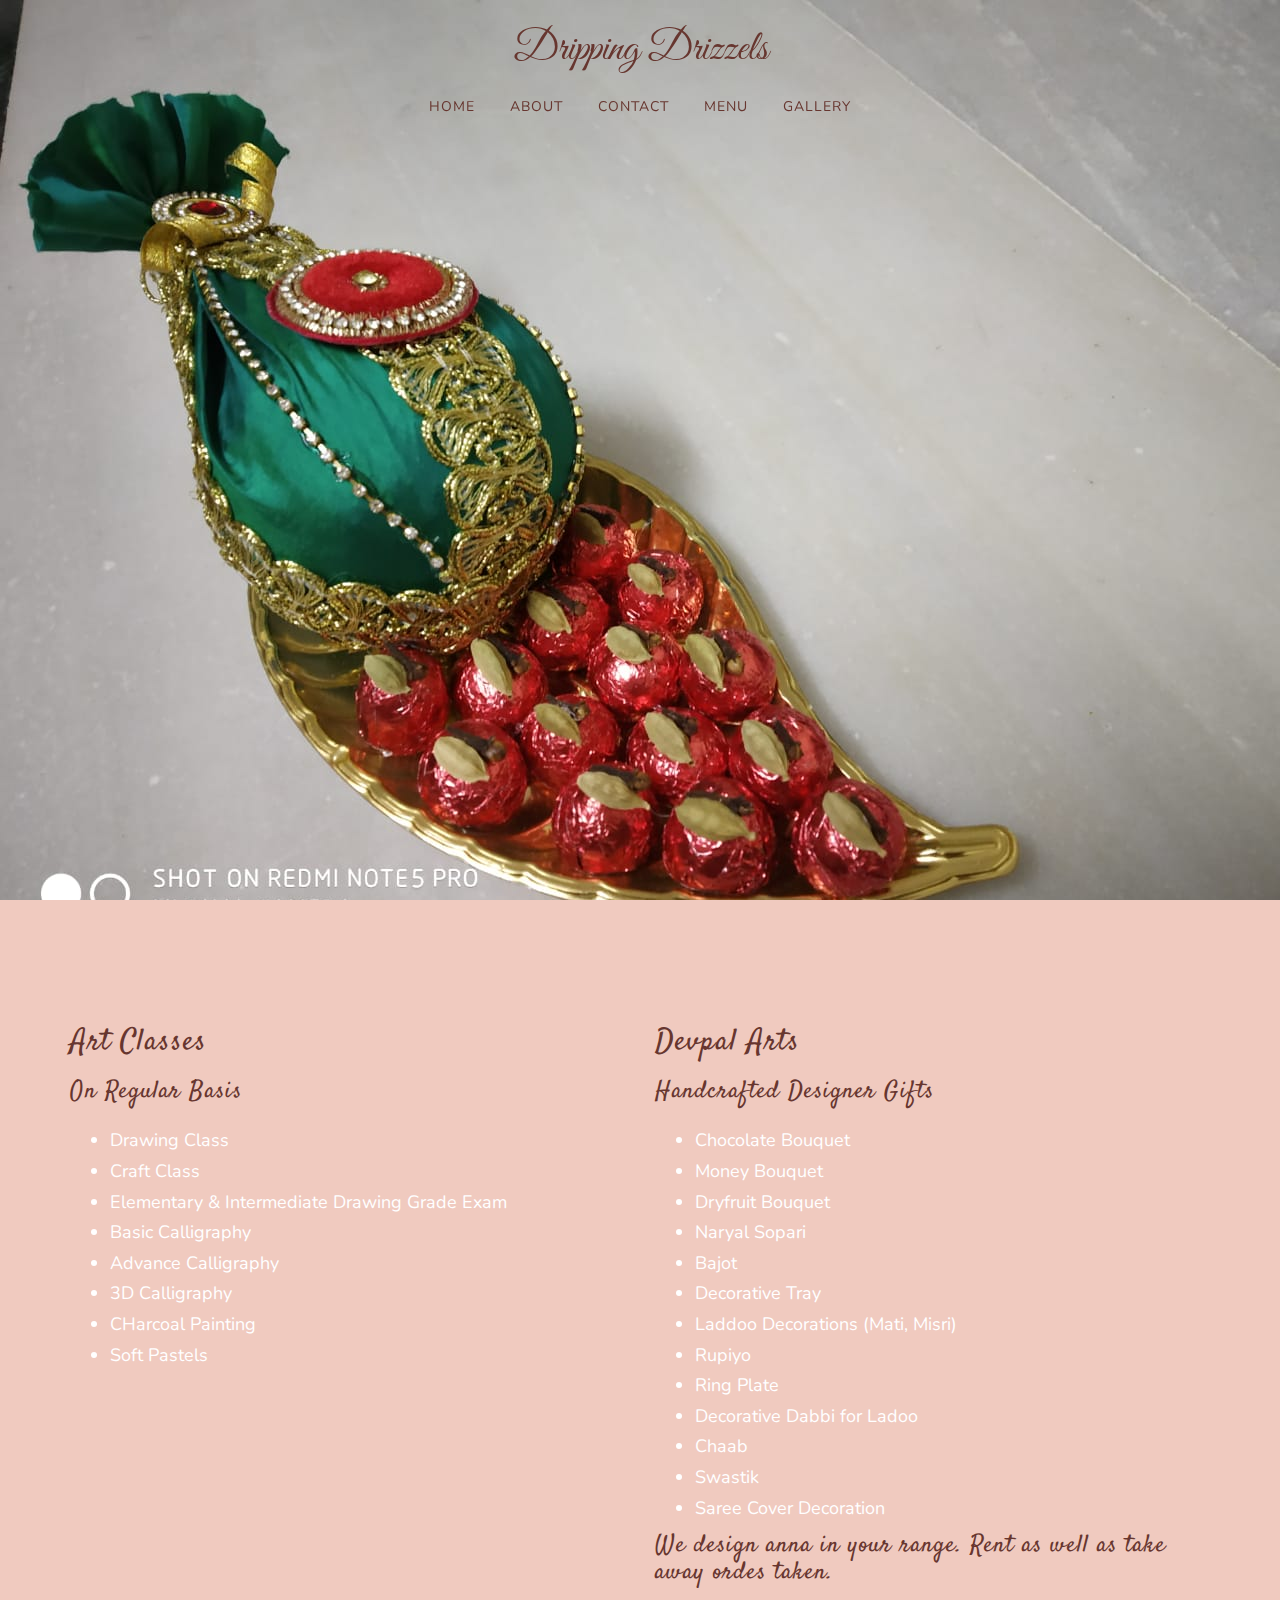
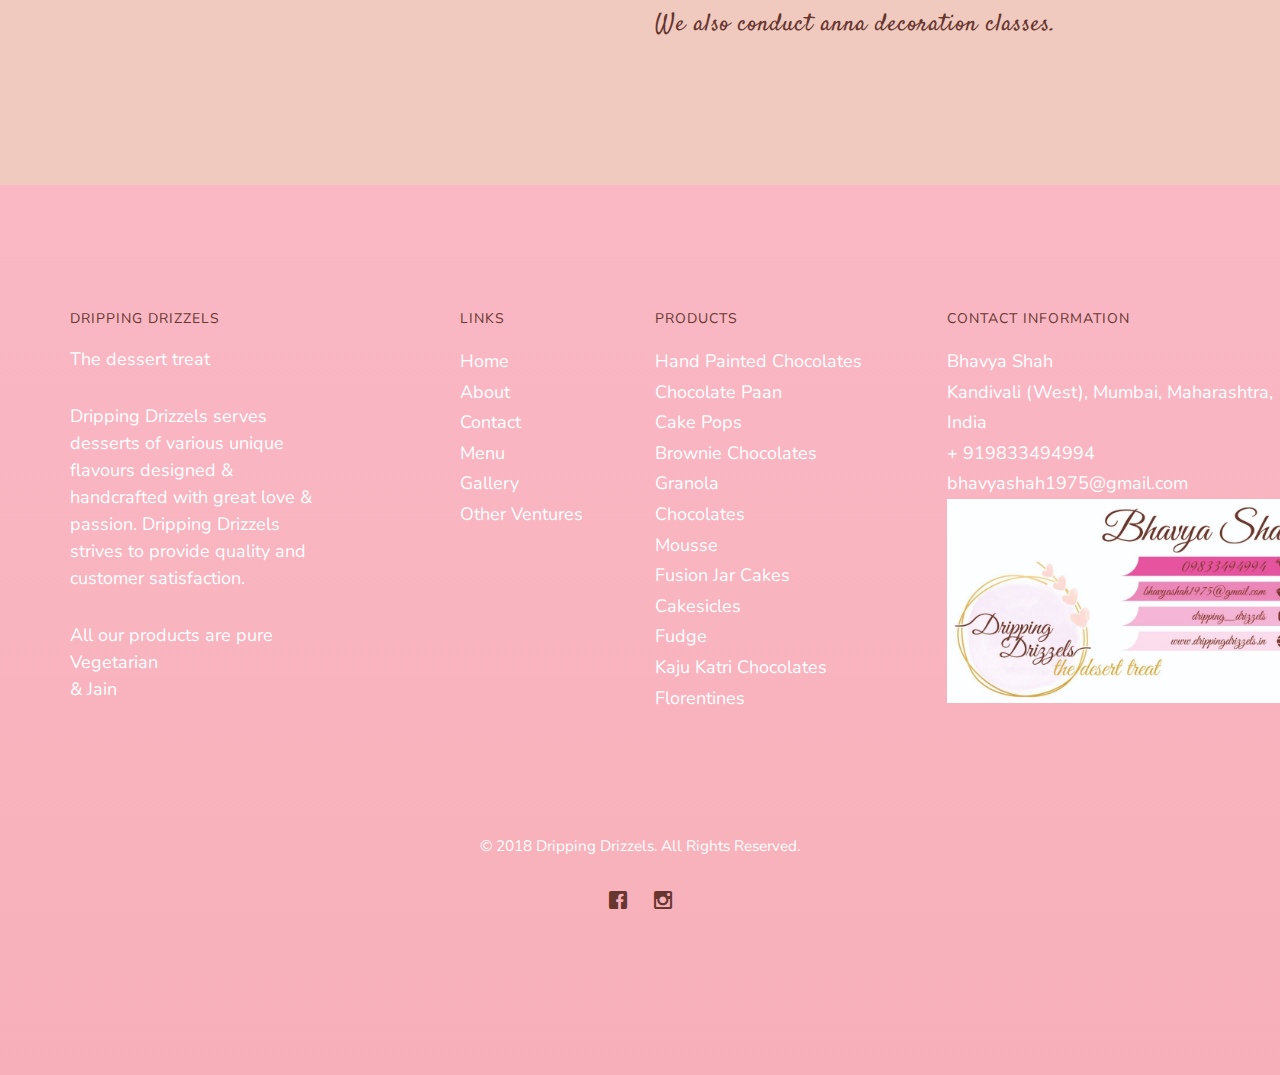
<file: other.html>
<!DOCTYPE HTML>
<html>
<head>
<!-- Global site tag (gtag.js) - Google Analytics -->
<script async src="https://www.googletagmanager.com/gtag/js?id=UA-122004399-1"></script>
<script>
  window.dataLayer = window.dataLayer || [];
  function gtag(){dataLayer.push(arguments);}
  gtag('js', new Date());

  gtag('config', 'UA-122004399-1');
</script>
<meta charset="utf-8">
<meta http-equiv="X-UA-Compatible" content="IE=edge">
<title>Dripping Drizzels</title>
<meta name="viewport" content="width=device-width, initial-scale=1">
<meta name="description" content="Cakes, Bakes" />
<meta name="keywords" content="pastry, patisserie, bakery, cakes, cakesicles, fudge, chocolate, dripping drizzels, dripping, drizzels, drizzles, driping" />
<meta name="author" content="Rohini" />
<!--
//////////////////////////////////////////////////////

FREE HTML5 TEMPLATE
DESIGNED & DEVELOPED by FreeHTML5.co

Website: 		http://freehtml5.co/
Email: 			info@freehtml5.co
Twitter: 		http://twitter.com/fh5co
Facebook: 		https://www.facebook.com/fh5co

//////////////////////////////////////////////////////
 -->


	<!-- Facebook and Twitter integration -->
<meta property="og:title" content=""/>
<meta property="og:image" content=""/>
<meta property="og:url" content=""/>
<meta property="og:site_name" content=""/>
<meta property="og:description" content=""/>
<meta name="twitter:title" content="" />
<meta name="twitter:image" content="" />
<meta name="twitter:url" content="" />
<meta name="twitter:card" content="" />

<link href="https://fonts.googleapis.com/css?family=Cormorant+Garamond:300,300i,400,400i,500,600i,700" rel="stylesheet">
<link href="https://fonts.googleapis.com/css?family=Catamaran|Great+Vibes|Cookie|Nunito" rel="stylesheet">
<link href="https://fonts.googleapis.com/css?family=Satisfy" rel="stylesheet">

<link rel="apple-touch-icon" sizes="57x57" href="images/favicon/apple-icon-57x57.png">
<link rel="apple-touch-icon" sizes="60x60" href="images/favicon/apple-icon-60x60.png">
<link rel="apple-touch-icon" sizes="72x72" href="images/favicon/apple-icon-72x72.png">
<link rel="apple-touch-icon" sizes="76x76" href="images/favicon/apple-icon-76x76.png">
<link rel="apple-touch-icon" sizes="114x114" href="images/favicon/apple-icon-114x114.png">
<link rel="apple-touch-icon" sizes="120x120" href="images/favicon/apple-icon-120x120.png">
<link rel="apple-touch-icon" sizes="144x144" href="images/favicon/apple-icon-144x144.png">
<link rel="apple-touch-icon" sizes="152x152" href="images/favicon/apple-icon-152x152.png">
<link rel="apple-touch-icon" sizes="180x180" href="images/favicon/apple-icon-180x180.png">
<link rel="icon" type="image/png" sizes="192x192"  href="images/favicon/android-icon-192x192.png">
<link rel="icon" type="image/png" sizes="32x32" href="images/favicon/favicon-32x32.png">
<link rel="icon" type="image/png" sizes="96x96" href="images/favicon/favicon-96x96.png">
<link rel="icon" type="image/png" sizes="16x16" href="images/favicon/favicon-16x16.png">
<link rel="manifest" href="images/favicon/manifest.json">
<meta name="msapplication-TileColor" content="#ffffff">
<meta name="msapplication-TileImage" content="/ms-icon-144x144.png">
<meta name="theme-color" content="#ffffff">
<!-- Animate.css -->
<link rel="stylesheet" href="css/animate.css">
<!-- Icomoon Icon Fonts-->
<link rel="stylesheet" href="css/icomoon.css">
<!-- Bootstrap  -->
<link rel="stylesheet" href="css/bootstrap.css">
<!-- Flexslider  -->
<link rel="stylesheet" href="css/flexslider.css">

<!-- Theme style  -->
<link rel="stylesheet" href="css/style.css">
<link rel="stylesheet" href="http://static.sasongsmat.nu/fonts/vegetarian.css" />

<!-- Modernizr JS -->
<script src="js/modernizr-2.6.2.min.js"></script>

<!-- FOR IE9 below -->
<!--[if lt IE 9]>
<script src="js/respond.min.js"></script>
<![endif]-->

</head>
<body>

<div class="fh5co-loader"></div>

	<div id="page">
		<nav class="fh5co-nav" role="navigation">
			<!-- <div class="top-menu"> -->
				<div class="container">
					<div class="row">
						<div class="col-xs-12 logo-wrap text-center">
						<!-- <img class="logo-img" alt="Dripping Drizzels" src="images/logo.jpeg"></img> -->

							<div id="fh5co-logo"><a href="index.html">Dripping Drizzels<span></span></a></div>
						</div>
						<div class="col-xs-12 text-center menu-1 menu-wrap">
							<ul>
								<li><a href="index.html">Home</a></li>
								<!-- <li><a href="menu.html">Menu</a></li>
								<li>
									<a href="gallery.html">Gallery</a>
								</li>
								<li><a href="reservation.html">Reservation</a></li>-->
								<li><a href="index.html#fh5co-about">About</a></li>
								<li><a href="index.html#fh5co-started">Contact</a></li>
								<li><a href="menu.html">Menu</a></li>
								<li><a href="gallery.html">Gallery</a></li>
							</ul>
						</div>
					</div>

				</div>
			<!-- </div> -->
		</nav>


		<header id="fh5co-header" class="fh5co-cover js-fullheight" role="banner" style="background-image: url(images/other.jpg);" data-stellar-background-ratio="0.5">
			<!-- <div class="overlay"></div> -->
			<div class="container">
				<div class="row">
					<div class="col-md-12 text-center">
						<div class="display-t js-fullheight">
							<div class="display-tc js-fullheight animate-box" data-animate-effect="fadeIn">
								<h1>Our Other Ventures</h1>
								<h2>Art Classes</h2>
								<h2>Devpal Arts</h2>
							</div>
						</div>
					</div>
				</div>
			</div>
		</header>
	<!-- <div id="fh5co-slider" class="fh5co-section animate-box" style="padding-bottom:1em;">
		<div class="container">
			<div class="row">
				<div class="col-md-6 animate-box">
					<div class="fh5co-heading">
						<h2>Our Other Ventures</h2>
						<p></p>
					</div>
				</div>
			</div>
		</div>
	</div> -->
	<div id="fh5co-other1" class="fh5co-section">
	<div class="container">
		<div class="row">

				<div class="col-md-6 fh5co-widget">
						<h2 id="artList">Art Classes</h2>
						<h3>On Regular Basis</h3>
					<ul class="fh5co-footer-links">
						<li>Drawing Class</li>
						<li>Craft Class</li>
						<li>Elementary & Intermediate Drawing Grade Exam</li>
						<li>Basic Calligraphy</li>
						<li>Advance Calligraphy</li>
						<li>3D Calligraphy</li>
						<li>CHarcoal Painting</li>
						<li>Soft Pastels</li>
					</ul>
				</div>
				<div class="col-md-6 fh5co-widget">
					<h2 id="devpalList">Devpal Arts</h2>
					<h3>Handcrafted Designer Gifts</h3>
					<ul class="fh5co-footer-links">
						<li>Chocolate Bouquet</li>
						<li>Money Bouquet</li>
						<li>Dryfruit Bouquet</li>
						<li>Naryal Sopari</li>
						<li>Bajot</li>
						<li>Decorative Tray</li>
						<li>Laddoo Decorations (Mati, Misri)</li>
						<li>Rupiyo</li>
						<li>Ring Plate</li>
						<li>Decorative Dabbi for Ladoo</li>
						<li>Chaab</li>
						<li>Swastik</li>
						<li>Saree Cover Decoration</li>

					</ul>
					<h3>We design anna in your range. Rent as well as take away ordes taken.</br></br>We also conduct anna decoration classes.</h3>
					<!-- <h3>We design anna in your range.</h3>
					<h3>Rent as well as take away ordes taken.</h3>
					<h3>We also conduct anna decoration classes.</h3> -->
				</div>


			</div>
			</div>
		</div>




</div>



<footer id="fh5co-footer" role="contentinfo" class="fh5co-section">
  <div class="container">
    <div class="row row-pb-md">
      <div class="col-md-3 fh5co-widget">
        <h4>Dripping Drizzels</h4>
        <p>The dessert treat</p>
        <p>Dripping Drizzels serves desserts of various unique flavours designed & handcrafted with great love & passion. Dripping Drizzels strives to provide quality and customer satisfaction.</p>
        <p>All our products are pure Vegetarian <span class="veg-indian-vegetarian"></span> </br>& Jain</p>
        <!-- <p>& Jain <span class="svg-rel-symbol jain-symbol"></span></p></p> -->
      </div>
      <div class="col-md-2 col-md-push-1 fh5co-widget">
        <h4>Links</h4>
        <ul class="fh5co-footer-links">
          <li><a>Home</a></li>
          <li><a href="#fh5co-about">About</a></li>
          <li><a href="#fh5co-started">Contact</a></li>
          <li><a href="menu.html">Menu</a></li>
          <li><a href="gallery.html">Gallery</a></li>
          <li><a href="other.html">Other Ventures</a></li>
        </ul>
      </div>

      <div class="col-md-3 col-md-push-1 fh5co-widget">
        <h4>Products</h4>
        <ul class="fh5co-footer-links">
          <li><a href="menu.html#handPChocList">Hand Painted Chocolates</a></li>
          <li><a href="menu.html#chocPaanList">Chocolate Paan</a></li>
          <li><a href="menu.html#cakePopList">Cake Pops</a></li>
          <li><a href="menu.html#brownieList">Brownie Chocolates</a></li>
          <li><a href="menu.html#granolaList">Granola</a></li>
          <li><a href="menu.html#chocList">Chocolates</a></li>
          <li><a href="menu.html#mousseList">Mousse</a></li>
          <li><a href="menu.html#fusionJarList">Fusion Jar Cakes</a></li>
          <li><a href="menu.html#cakesicleList">Cakesicles</a></li>
          <li><a href="menu.html#fudgeList">Fudge</a></li>
          <li><a href="menu.html#kajuKatriList">Kaju Katri Chocolates</a></li>
          <li><a>Florentines</a></li>
        </ul>
      </div>

      <div class="col-md-4 col-md-push-1 fh5co-widget">
        <h4>Contact Information</h4>
        <ul class="fh5co-footer-links">
          <li>Bhavya Shah</li>
          <li>Kandivali (West), Mumbai, Maharashtra, India</li>
          <li><a href="tel:+919833494994">+ 919833494994</a></li>
          <li><a href="mailto:bhavyashah1975@gmail.com">bhavyashah1975@gmail.com</a></li>
        </ul>
        <img src="images/cardDD.jpeg" class="full-width-img"></img>

      </div>

    </div>

    <div class="row copyright">
      <div class="col-md-12 text-center">
        <p>
          <small class="block">&copy; 2018 Dripping Drizzels. All Rights Reserved.</small>
          <!-- <small class="block"><a href="http://freehtml5.co/" target="_blank">FreeHTML5.co</a></small> -->
        </p>
        <p>
          <ul class="fh5co-social-icons">
            <!-- <li><a href="#"><i class="icon-twitter2"></i></a></li> -->
            <li><a href="https://www.facebook.com/Dripping-Drizzles-2040222356229935/"><i class="icon-facebook2"></i></a></li>
            <li><a href="https://www.instagram.com/dripping_drizzels/?hl=en"><i class="icon-instagram"></i></a></li>
            <!-- <li><a href="#"><i class="icon-dribbble2"></i></a></li> -->
          </ul>
        </p>
      </div>
    </div>

  </div>
</footer>
	</div>

	<div class="gototop js-top">
		<a href="#" class="js-gotop"><i class="icon-arrow-up22"></i></a>
	</div>

	<!-- jQuery -->
	<script src="js/jquery.min.js"></script>
	<!-- jQuery Easing -->
	<script src="js/jquery.easing.1.3.js"></script>
	<!-- Bootstrap -->
	<script src="js/bootstrap.min.js"></script>
	<!-- Waypoints -->
	<script src="js/jquery.waypoints.min.js"></script>
	<!-- Waypoints -->
	<script src="js/jquery.stellar.min.js"></script>
	<!-- Flexslider -->
	<script src="js/jquery.flexslider-min.js"></script>
	<script src="js/zoomerang.js"></script>
	<!-- Main -->
	<script src="js/main.js"></script>

	<script>
		Zoomerang
      .config({
        maxHeight: 600,
        maxWidth: 900,
        bgColor: '#000',
        bgOpacity: .85
      })
      .listen('[data-trigger="zoomerang"]')
	</script>

	</body>
</html>
</file>
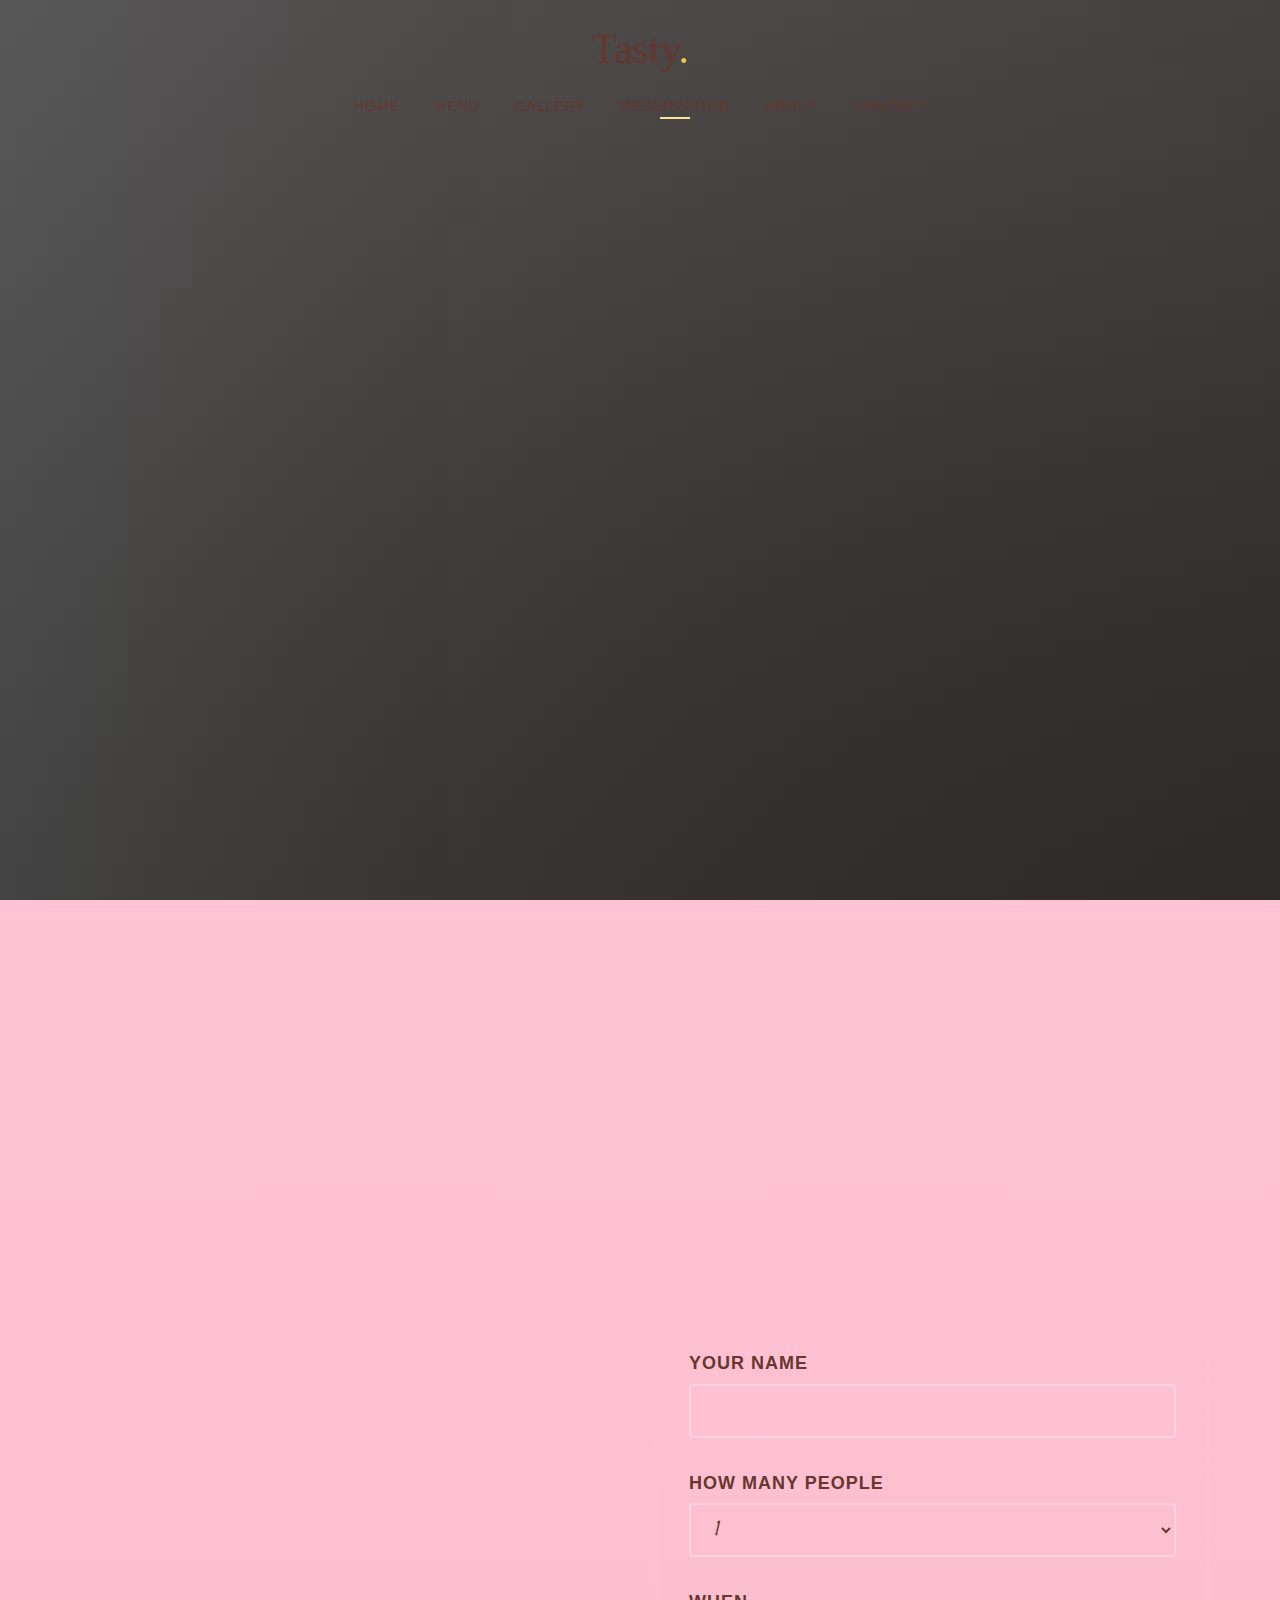
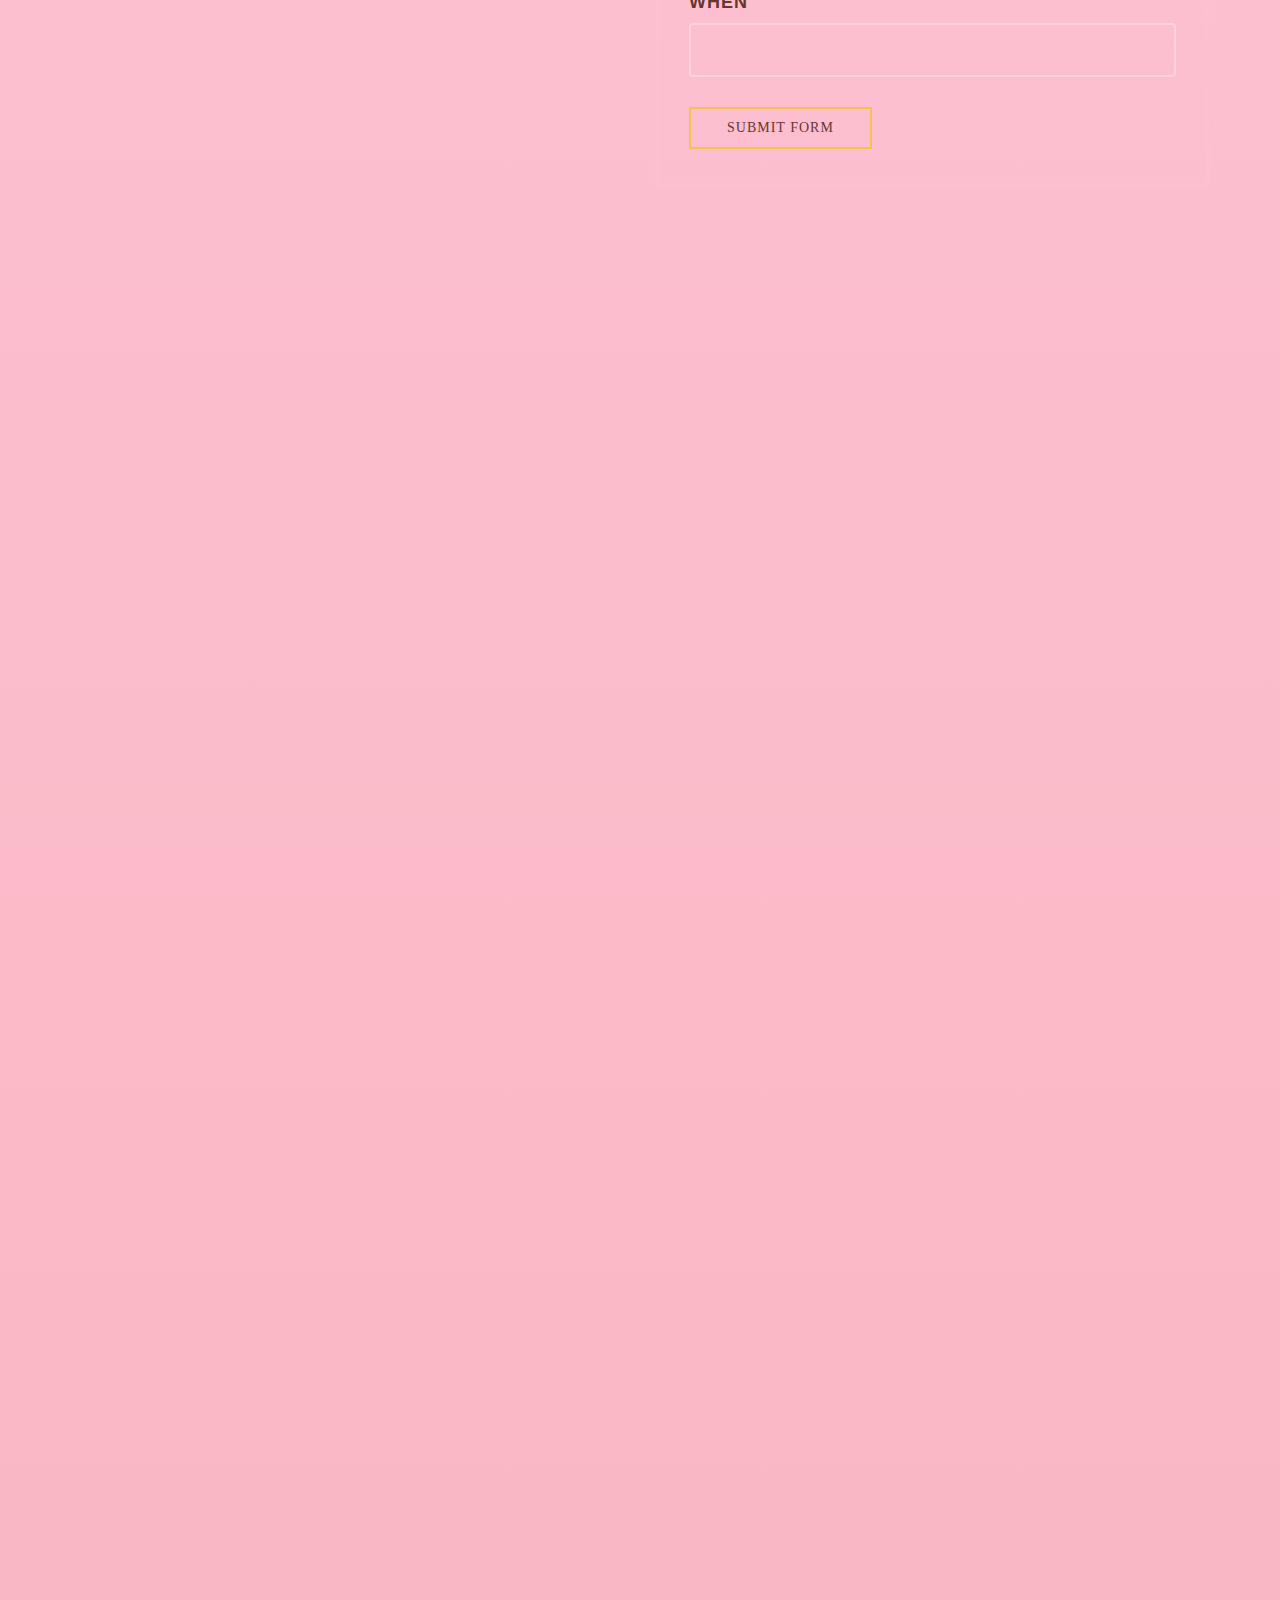
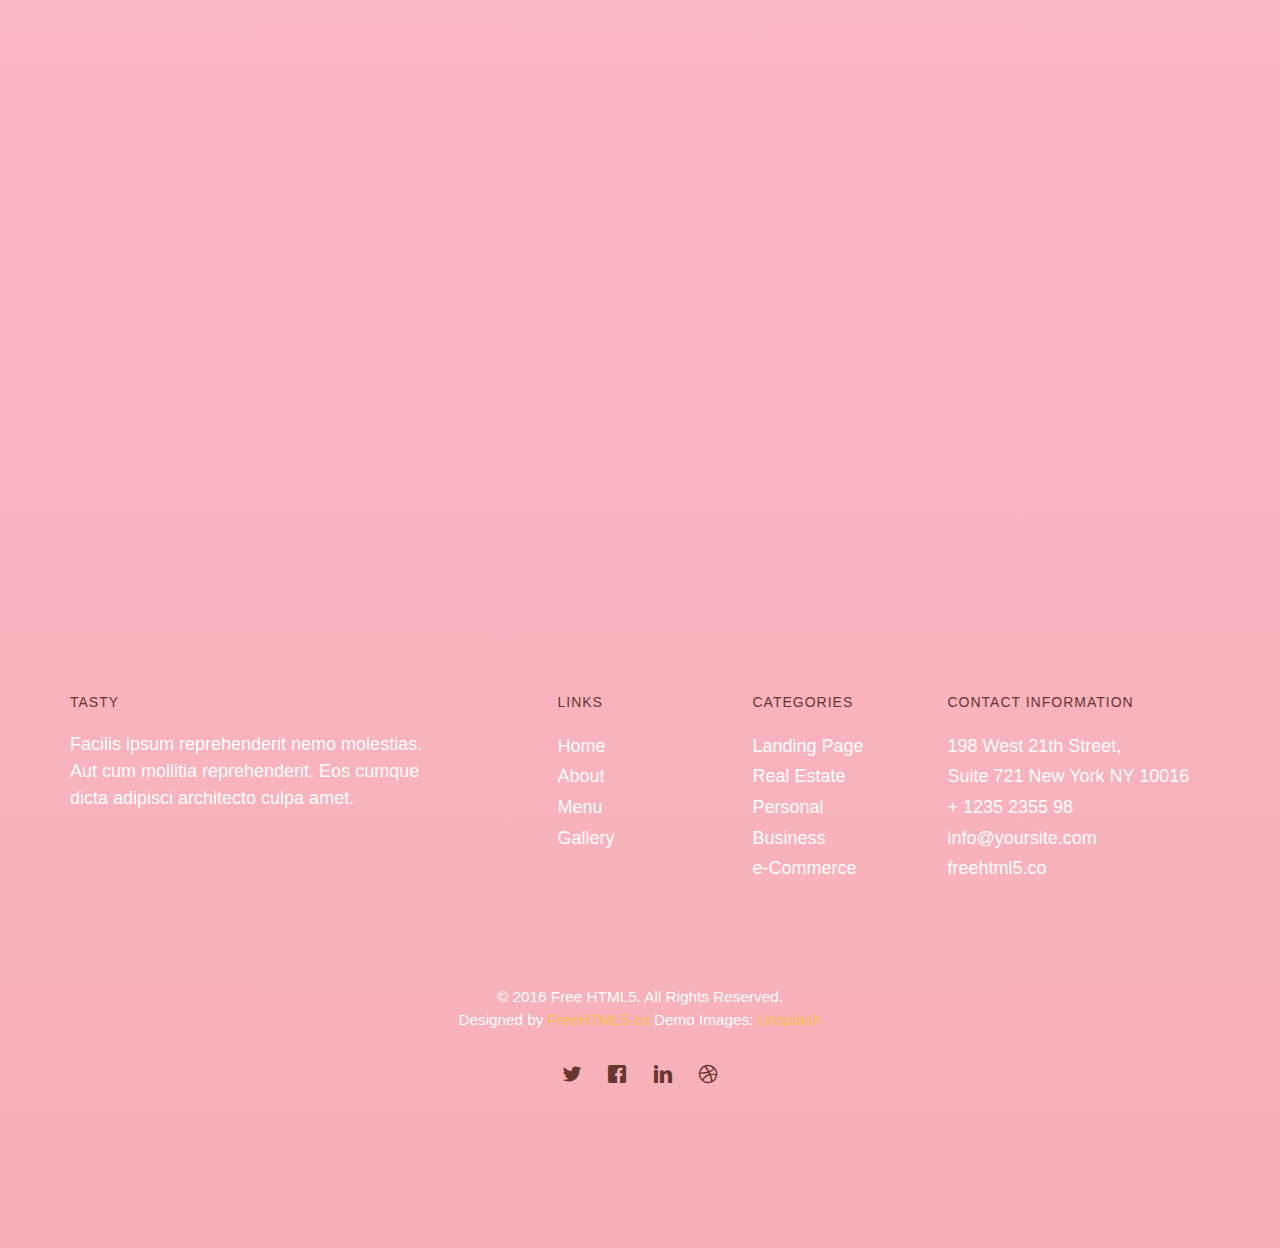
<file: reservation.html>
<!DOCTYPE HTML>
<html>
	<head>
	<meta charset="utf-8">
	<meta http-equiv="X-UA-Compatible" content="IE=edge">
	<title>Tasty &mdash; Free Website Template, Free HTML5 Template by freehtml5.co</title>
	<meta name="viewport" content="width=device-width, initial-scale=1">
	<meta name="description" content="Free HTML5 Website Template by freehtml5.co" />
	<meta name="keywords" content="free website templates, free html5, free template, free bootstrap, free website template, html5, css3, mobile first, responsive" />
	<meta name="author" content="freehtml5.co" />

	<!-- 
	//////////////////////////////////////////////////////

	FREE HTML5 TEMPLATE 
	DESIGNED & DEVELOPED by FreeHTML5.co
		
	Website: 		http://freehtml5.co/
	Email: 			info@freehtml5.co
	Twitter: 		http://twitter.com/fh5co
	Facebook: 		https://www.facebook.com/fh5co

	//////////////////////////////////////////////////////
	 -->

  	<!-- Facebook and Twitter integration -->
	<meta property="og:title" content=""/>
	<meta property="og:image" content=""/>
	<meta property="og:url" content=""/>
	<meta property="og:site_name" content=""/>
	<meta property="og:description" content=""/>
	<meta name="twitter:title" content="" />
	<meta name="twitter:image" content="" />
	<meta name="twitter:url" content="" />
	<meta name="twitter:card" content="" />

	<link href="https://fonts.googleapis.com/css?family=Cormorant+Garamond:300,300i,400,400i,500,600i,700" rel="stylesheet">
	<link href="https://fonts.googleapis.com/css?family=Satisfy" rel="stylesheet">
	
	<!-- Animate.css -->
	<link rel="stylesheet" href="css/animate.css">
	<!-- Icomoon Icon Fonts-->
	<link rel="stylesheet" href="css/icomoon.css">
	<!-- Bootstrap  -->
	<link rel="stylesheet" href="css/bootstrap.css">

	<!-- Flexslider  -->
	<link rel="stylesheet" href="css/flexslider.css">
	<!-- Date Time -->
	<link rel="stylesheet" href="css/bootstrap-datetimepicker.min.css">

	<!-- Theme style  -->
	<link rel="stylesheet" href="css/style.css">

	<!-- Modernizr JS -->
	<script src="js/modernizr-2.6.2.min.js"></script>
	<!-- FOR IE9 below -->
	<!--[if lt IE 9]>
	<script src="js/respond.min.js"></script>
	<![endif]-->

	</head>
	<body>
		
	<div class="fh5co-loader"></div>
	
	<div id="page">
	<nav class="fh5co-nav" role="navigation">
		<!-- <div class="top-menu"> -->
			<div class="container">
				<div class="row">
					<div class="col-xs-12 text-center logo-wrap">
						<div id="fh5co-logo"><a href="index.html">Tasty<span>.</span></a></div>
					</div>
					<div class="col-xs-12 text-center menu-1 menu-wrap">
						<ul>
							<li><a href="index.html">Home</a></li>
							<li><a href="menu.html">Menu</a></li>
							<li class="has-dropdown">
								<a href="gallery.html">Gallery</a>
								<ul class="dropdown">
									<li><a href="#">Events</a></li>
									<li><a href="#">Food</a></li>
									<li><a href="#">Coffees</a></li>
								</ul>
							</li>
							<li class="active"><a href="reservation.html">Reservation</a></li>
							<li><a href="about.html">About</a></li>
							<li><a href="contact.html">Contact</a></li>
						</ul>
					</div>
				</div>
				
			</div>
		<!-- </div> -->
	</nav>

	<header id="fh5co-header" class="fh5co-cover js-fullheight" role="banner" style="background-image: url(images/hero_1.jpeg);" data-stellar-background-ratio="0.5">
		<div class="overlay"></div>
		<div class="container">
			<div class="row">
				<div class="col-md-12 text-center">
					<div class="display-t js-fullheight">
						<div class="display-tc js-fullheight animate-box" data-animate-effect="fadeIn">
							<h1>Reserved a Table Today!</h1>
							<h2>Brought to you by <a href="http://freehtml5.co/" target="_blank">freehtml5.co</a></h2>
						</div>
					</div>
				</div>
			</div>
		</div>
	</header>

	
	<div id="fh5co-reservation-form" class="fh5co-section">
		<div class="container">
			<div class="row">
				<div class="col-md-12 fh5co-heading animate-box">
					<h2>Reservation</h2>
					<div class="row">
						<div class="col-md-6">
							<p>Lorem ipsum dolor sit amet, consectetur adipisicing elit. Reiciendis ab debitis sit itaque totam, a maiores nihil, nulla magnam porro minima officiis! Doloribus aliquam voluptates corporis et tempora consequuntur ipsam, itaque, nesciunt similique commodi omnis. Ad magni perspiciatis, voluptatum repellat.</p>
						</div>
					</div>
				</div>
				
				<div class="col-md-6 col-md-push-6 col-sm-6 col-sm-push-6">
					<form action="#" id="form-wrap">
						<div class="row form-group">
							<div class="col-md-12">
								<label for="name">Your Name</label>
								<input type="text" class="form-control" id="name">
							</div>
						</div>
						<div class="row form-group">
							<div class="col-md-12">
								<label for="many">How Many People</label>
								<select name="many" id="many" class="form-control custom_select">
									<option value="#">1</option>
									<option value="#">2</option>
									<option value="#">3</option>
									<option value="#">4+</option>
								</select>
							</div>
						</div>
						<div class="row form-group">
							<div class="col-md-12">
								<label for="taskdatetime">When</label>
								<input type="text" name="task-datetime" id="taskdatetime" class="form-control"/>
							</div>
						</div>
						<div class="row form-group">
							<div class="col-md-12">
								<input type="submit" class="btn btn-primary btn-outline btn-lg" value="Submit Form">
							</div>
						</div>

					</form>
				</div>
				
				
			</div>
		</div>
	</div>

	<div id="fh5co-featured-testimony" class="fh5co-section">
		<div class="container">
			<div class="row">
				<div class="col-md-12 fh5co-heading animate-box">
					<h2>Testimony</h2>
					<div class="row">
						<div class="col-md-6">
							<p>Lorem ipsum dolor sit amet, consectetur adipisicing elit. Reiciendis ab debitis sit itaque totam, a maiores nihil, nulla magnam porro minima officiis! Doloribus aliquam voluptates corporis et tempora consequuntur ipsam, itaque, nesciunt similique commodi omnis.</p>
						</div>
					</div>
				</div>

				<div class="col-md-5 animate-box img-to-responsive animate-box" data-animate-effect="fadeInLeft">
						<img src="images/person_1.jpg" alt="">
				</div>
				<div class="col-md-7 animate-box" data-animate-effect="fadeInRight">
					<blockquote>
						<p> &ldquo; Quantum ipsum dolor sit amet, consectetur adipisicing elit. Reiciendis ab debitis sit itaque totam, a maiores nihil, nulla magnam porro minima officiis! Doloribus aliquam voluptates corporis et tempora consequuntur ipsam. &rdquo;</p>
						<p class="author"><cite>&mdash; Jane Smith</cite></p>
					</blockquote>
				</div>
			</div>
		</div>
	</div>

	
	
	<div id="fh5co-started" class="fh5co-section animate-box" style="background-image: url(images/hero_1.jpeg);" data-stellar-background-ratio="0.5">
		<div class="overlay"></div>
		<div class="container">
			<div class="row animate-box">
				<div class="col-md-8 col-md-offset-2 text-center fh5co-heading">
					<h2>Book a Table</h2>
					<p>Lorem ipsum dolor sit amet, consectetur adipisicing elit. Recusandae enim quae vitae cupiditate, sequi quam ea id dolor reiciendis consectetur repudiandae. Rem quam, repellendus veniam ipsa fuga maxime odio? Eaque!</p>
					<p><a href="reservation.html" class="btn btn-primary btn-outline">Book Now</a></p>
				</div>
			</div>
		</div>
	</div>

	<footer id="fh5co-footer" role="contentinfo" class="fh5co-section">
		<div class="container">
			<div class="row row-pb-md">
				<div class="col-md-4 fh5co-widget">
					<h4>Tasty</h4>
					<p>Facilis ipsum reprehenderit nemo molestias. Aut cum mollitia reprehenderit. Eos cumque dicta adipisci architecto culpa amet.</p>
				</div>
				<div class="col-md-2 col-md-push-1 fh5co-widget">
					<h4>Links</h4>
					<ul class="fh5co-footer-links">
						<li><a href="#">Home</a></li>
						<li><a href="#">About</a></li>
						<li><a href="#">Menu</a></li>
						<li><a href="#">Gallery</a></li>
					</ul>
				</div>

				<div class="col-md-2 col-md-push-1 fh5co-widget">
					<h4>Categories</h4>
					<ul class="fh5co-footer-links">
						<li><a href="#">Landing Page</a></li>
						<li><a href="#">Real Estate</a></li>
						<li><a href="#">Personal</a></li>
						<li><a href="#">Business</a></li>
						<li><a href="#">e-Commerce</a></li>
					</ul>
				</div>

				<div class="col-md-4 col-md-push-1 fh5co-widget">
					<h4>Contact Information</h4>
					<ul class="fh5co-footer-links">
						<li>198 West 21th Street, <br> Suite 721 New York NY 10016</li>
						<li><a href="tel://1234567920">+ 1235 2355 98</a></li>
						<li><a href="mailto:info@yoursite.com">info@yoursite.com</a></li>
						<li><a href="http://https://freehtml5.co">freehtml5.co</a></li>
					</ul>
				</div>

			</div>

			<div class="row copyright">
				<div class="col-md-12 text-center">
					<p>
						<small class="block">&copy; 2016 Free HTML5. All Rights Reserved.</small> 
						<small class="block">Designed by <a href="http://freehtml5.co/" target="_blank">FreeHTML5.co</a> Demo Images: <a href="http://unsplash.co/" target="_blank">Unsplash</a></small>
					</p>
					<p>
						<ul class="fh5co-social-icons">
							<li><a href="#"><i class="icon-twitter2"></i></a></li>
							<li><a href="#"><i class="icon-facebook2"></i></a></li>
							<li><a href="#"><i class="icon-linkedin2"></i></a></li>
							<li><a href="#"><i class="icon-dribbble2"></i></a></li>
						</ul>
					</p>
				</div>
			</div>

		</div>
	</footer>
	</div>

	<div class="gototop js-top">
		<a href="#" class="js-gotop"><i class="icon-arrow-up22"></i></a>
	</div>
	
	<!-- jQuery -->
	<script src="js/jquery.min.js"></script>
	<!-- jQuery Easing -->
	<script src="js/jquery.easing.1.3.js"></script>
	<!-- Bootstrap -->
	<script src="js/bootstrap.min.js"></script>
	<!-- Waypoints -->
	<script src="js/jquery.waypoints.min.js"></script>
	<!-- Waypoints -->
	<script src="js/jquery.stellar.min.js"></script>
	<!-- Flexslider -->
	<script src="js/jquery.flexslider-min.js"></script>

	<!-- Date Time -->
	<script src="js/moment.min.js"></script>
	<script src="js/bootstrap-datetimepicker.js"></script>
	

	<!-- Main -->
	<script src="js/main.js"></script>

	</body>
</html>
</file>
<file: css/icomoon.css>
@font-face {
    font-family: 'icomoon';
    src:    url('fonts/icomoon.eot?1oniuf');
    src:    url('fonts/icomoon.eot?1oniuf#iefix') format('embedded-opentype'),
        url('fonts/icomoon.ttf?1oniuf') format('truetype'),
        url('fonts/icomoon.woff?1oniuf') format('woff'),
        url('fonts/icomoon.svg?1oniuf#icomoon') format('svg');
    font-weight: normal;
    font-style: normal;
}

[class^="icon-"], [class*=" icon-"] {
    /* use !important to prevent issues with browser extensions that change fonts */
    font-family: 'icomoon' !important;
    speak: none;
    font-style: normal;
    font-weight: normal;
    font-variant: normal;
    text-transform: none;
    line-height: 1;

    /* Better Font Rendering =========== */
    -webkit-font-smoothing: antialiased;
    -moz-osx-font-smoothing: grayscale;
}

.icon-mobile:before {
    content: "\e000";
}
.icon-laptop:before {
    content: "\e001";
}
.icon-desktop:before {
    content: "\e002";
}
.icon-tablet:before {
    content: "\e003";
}
.icon-phone:before {
    content: "\e004";
}
.icon-document:before {
    content: "\e005";
}
.icon-documents:before {
    content: "\e006";
}
.icon-search:before {
    content: "\e007";
}
.icon-clipboard:before {
    content: "\e008";
}
.icon-newspaper:before {
    content: "\e009";
}
.icon-notebook:before {
    content: "\e00a";
}
.icon-book-open:before {
    content: "\e00b";
}
.icon-browser:before {
    content: "\e00c";
}
.icon-calendar:before {
    content: "\e00d";
}
.icon-presentation:before {
    content: "\e00e";
}
.icon-picture:before {
    content: "\e00f";
}
.icon-pictures:before {
    content: "\e010";
}
.icon-video:before {
    content: "\e011";
}
.icon-camera:before {
    content: "\e012";
}
.icon-printer:before {
    content: "\e013";
}
.icon-toolbox:before {
    content: "\e014";
}
.icon-briefcase:before {
    content: "\e015";
}
.icon-wallet:before {
    content: "\e016";
}
.icon-gift:before {
    content: "\e017";
}
.icon-bargraph:before {
    content: "\e018";
}
.icon-grid:before {
    content: "\e019";
}
.icon-expand:before {
    content: "\e01a";
}
.icon-focus:before {
    content: "\e01b";
}
.icon-edit:before {
    content: "\e01c";
}
.icon-adjustments:before {
    content: "\e01d";
}
.icon-ribbon:before {
    content: "\e01e";
}
.icon-hourglass:before {
    content: "\e01f";
}
.icon-lock:before {
    content: "\e020";
}
.icon-megaphone:before {
    content: "\e021";
}
.icon-shield:before {
    content: "\e022";
}
.icon-trophy:before {
    content: "\e023";
}
.icon-flag:before {
    content: "\e024";
}
.icon-map:before {
    content: "\e025";
}
.icon-puzzle:before {
    content: "\e026";
}
.icon-basket:before {
    content: "\e027";
}
.icon-envelope:before {
    content: "\e028";
}
.icon-streetsign:before {
    content: "\e029";
}
.icon-telescope:before {
    content: "\e02a";
}
.icon-gears:before {
    content: "\e02b";
}
.icon-key:before {
    content: "\e02c";
}
.icon-paperclip:before {
    content: "\e02d";
}
.icon-attachment:before {
    content: "\e02e";
}
.icon-pricetags:before {
    content: "\e02f";
}
.icon-lightbulb:before {
    content: "\e030";
}
.icon-layers:before {
    content: "\e031";
}
.icon-pencil:before {
    content: "\e032";
}
.icon-tools:before {
    content: "\e033";
}
.icon-tools-2:before {
    content: "\e034";
}
.icon-scissors:before {
    content: "\e035";
}
.icon-paintbrush:before {
    content: "\e036";
}
.icon-magnifying-glass:before {
    content: "\e037";
}
.icon-circle-compass:before {
    content: "\e038";
}
.icon-linegraph:before {
    content: "\e039";
}
.icon-mic:before {
    content: "\e03a";
}
.icon-strategy:before {
    content: "\e03b";
}
.icon-beaker:before {
    content: "\e03c";
}
.icon-caution:before {
    content: "\e03d";
}
.icon-recycle:before {
    content: "\e03e";
}
.icon-anchor:before {
    content: "\e03f";
}
.icon-profile-male:before {
    content: "\e040";
}
.icon-profile-female:before {
    content: "\e041";
}
.icon-bike:before {
    content: "\e042";
}
.icon-wine:before {
    content: "\e043";
}
.icon-hotairballoon:before {
    content: "\e044";
}
.icon-globe:before {
    content: "\e045";
}
.icon-genius:before {
    content: "\e046";
}
.icon-map-pin:before {
    content: "\e047";
}
.icon-dial:before {
    content: "\e048";
}
.icon-chat:before {
    content: "\e049";
}
.icon-heart:before {
    content: "\e04a";
}
.icon-cloud:before {
    content: "\e04b";
}
.icon-upload:before {
    content: "\e04c";
}
.icon-download:before {
    content: "\e04d";
}
.icon-target:before {
    content: "\e04e";
}
.icon-hazardous:before {
    content: "\e04f";
}
.icon-piechart:before {
    content: "\e050";
}
.icon-speedometer:before {
    content: "\e051";
}
.icon-global:before {
    content: "\e052";
}
.icon-compass:before {
    content: "\e053";
}
.icon-lifesaver:before {
    content: "\e054";
}
.icon-clock:before {
    content: "\e055";
}
.icon-aperture:before {
    content: "\e056";
}
.icon-quote:before {
    content: "\e057";
}
.icon-scope:before {
    content: "\e058";
}
.icon-alarmclock:before {
    content: "\e059";
}
.icon-refresh:before {
    content: "\e05a";
}
.icon-happy:before {
    content: "\e05b";
}
.icon-sad:before {
    content: "\e05c";
}
.icon-facebook:before {
    content: "\e05d";
}
.icon-twitter:before {
    content: "\e05e";
}
.icon-googleplus:before {
    content: "\e05f";
}
.icon-rss:before {
    content: "\e060";
}
.icon-tumblr:before {
    content: "\e061";
}
.icon-linkedin:before {
    content: "\e062";
}
.icon-dribbble:before {
    content: "\e063";
}
.icon-box2:before {
    content: "\ea82";
}
.icon-write:before {
    content: "\ea83";
}
.icon-clock2:before {
    content: "\ea84";
}
.icon-reply2:before {
    content: "\ea85";
}
.icon-reply-all2:before {
    content: "\ea86";
}
.icon-forward2:before {
    content: "\ea87";
}
.icon-flag2:before {
    content: "\ea88";
}
.icon-search2:before {
    content: "\ea89";
}
.icon-trash2:before {
    content: "\ea8a";
}
.icon-envelope2:before {
    content: "\ea8b";
}
.icon-bubble:before {
    content: "\ea8c";
}
.icon-bubbles:before {
    content: "\ea8d";
}
.icon-user2:before {
    content: "\ea8e";
}
.icon-users2:before {
    content: "\ea8f";
}
.icon-cloud2:before {
    content: "\ea90";
}
.icon-download2:before {
    content: "\ea91";
}
.icon-upload2:before {
    content: "\ea92";
}
.icon-rain:before {
    content: "\ea93";
}
.icon-sun:before {
    content: "\ea94";
}
.icon-moon2:before {
    content: "\ea95";
}
.icon-bell2:before {
    content: "\ea96";
}
.icon-folder2:before {
    content: "\ea97";
}
.icon-pin2:before {
    content: "\ea98";
}
.icon-sound2:before {
    content: "\ea99";
}
.icon-microphone:before {
    content: "\ea9a";
}
.icon-camera2:before {
    content: "\ea9b";
}
.icon-image2:before {
    content: "\ea9c";
}
.icon-cog2:before {
    content: "\ea9d";
}
.icon-calendar2:before {
    content: "\ea9e";
}
.icon-book2:before {
    content: "\ea9f";
}
.icon-map-marker:before {
    content: "\eaa0";
}
.icon-store:before {
    content: "\eaa1";
}
.icon-support:before {
    content: "\eaa2";
}
.icon-tag2:before {
    content: "\eaa3";
}
.icon-heart2:before {
    content: "\eaa4";
}
.icon-video-camera:before {
    content: "\eaa5";
}
.icon-trophy2:before {
    content: "\eaa6";
}
.icon-cart:before {
    content: "\eaa7";
}
.icon-eye2:before {
    content: "\eaa8";
}
.icon-cancel:before {
    content: "\eaa9";
}
.icon-chart:before {
    content: "\eaaa";
}
.icon-target2:before {
    content: "\eaab";
}
.icon-printer2:before {
    content: "\eaac";
}
.icon-location2:before {
    content: "\eaad";
}
.icon-bookmark2:before {
    content: "\eaae";
}
.icon-monitor:before {
    content: "\eaaf";
}
.icon-cross2:before {
    content: "\eab0";
}
.icon-plus2:before {
    content: "\eab1";
}
.icon-left:before {
    content: "\eab2";
}
.icon-up:before {
    content: "\eab3";
}
.icon-browser2:before {
    content: "\eab4";
}
.icon-windows:before {
    content: "\eab5";
}
.icon-switch2:before {
    content: "\eab6";
}
.icon-dashboard:before {
    content: "\eab7";
}
.icon-play:before {
    content: "\eab8";
}
.icon-fast-forward:before {
    content: "\eab9";
}
.icon-next:before {
    content: "\eaba";
}
.icon-refresh2:before {
    content: "\eabb";
}
.icon-film:before {
    content: "\eabc";
}
.icon-home2:before {
    content: "\eabd";
}
.icon-add-to-list:before {
    content: "\e901";
}
.icon-classic-computer:before {
    content: "\e902";
}
.icon-controller-fast-backward:before {
    content: "\e903";
}
.icon-creative-commons-attribution:before {
    content: "\e904";
}
.icon-creative-commons-noderivs:before {
    content: "\e905";
}
.icon-creative-commons-noncommercial-eu:before {
    content: "\e906";
}
.icon-creative-commons-noncommercial-us:before {
    content: "\e907";
}
.icon-creative-commons-public-domain:before {
    content: "\e908";
}
.icon-creative-commons-remix:before {
    content: "\e909";
}
.icon-creative-commons-share:before {
    content: "\e90a";
}
.icon-creative-commons-sharealike:before {
    content: "\e90b";
}
.icon-creative-commons:before {
    content: "\e90c";
}
.icon-document-landscape:before {
    content: "\e90d";
}
.icon-remove-user:before {
    content: "\e90e";
}
.icon-warning:before {
    content: "\e90f";
}
.icon-arrow-bold-down:before {
    content: "\e910";
}
.icon-arrow-bold-left:before {
    content: "\e911";
}
.icon-arrow-bold-right:before {
    content: "\e912";
}
.icon-arrow-bold-up:before {
    content: "\e913";
}
.icon-arrow-down:before {
    content: "\e914";
}
.icon-arrow-left:before {
    content: "\e915";
}
.icon-arrow-long-down:before {
    content: "\e916";
}
.icon-arrow-long-left:before {
    content: "\e917";
}
.icon-arrow-long-right:before {
    content: "\e918";
}
.icon-arrow-long-up:before {
    content: "\e919";
}
.icon-arrow-right:before {
    content: "\e91a";
}
.icon-arrow-up:before {
    content: "\e91b";
}
.icon-arrow-with-circle-down:before {
    content: "\e91c";
}
.icon-arrow-with-circle-left:before {
    content: "\e91d";
}
.icon-arrow-with-circle-right:before {
    content: "\e91e";
}
.icon-arrow-with-circle-up:before {
    content: "\e91f";
}
.icon-bookmark:before {
    content: "\e920";
}
.icon-bookmarks:before {
    content: "\e921";
}
.icon-chevron-down:before {
    content: "\e922";
}
.icon-chevron-left:before {
    content: "\e923";
}
.icon-chevron-right:before {
    content: "\e924";
}
.icon-chevron-small-down:before {
    content: "\e925";
}
.icon-chevron-small-left:before {
    content: "\e926";
}
.icon-chevron-small-right:before {
    content: "\e927";
}
.icon-chevron-small-up:before {
    content: "\e928";
}
.icon-chevron-thin-down:before {
    content: "\e929";
}
.icon-chevron-thin-left:before {
    content: "\e92a";
}
.icon-chevron-thin-right:before {
    content: "\e92b";
}
.icon-chevron-thin-up:before {
    content: "\e92c";
}
.icon-chevron-up:before {
    content: "\e92d";
}
.icon-chevron-with-circle-down:before {
    content: "\e92e";
}
.icon-chevron-with-circle-left:before {
    content: "\e92f";
}
.icon-chevron-with-circle-right:before {
    content: "\e930";
}
.icon-chevron-with-circle-up:before {
    content: "\e931";
}
.icon-cloud3:before {
    content: "\e932";
}
.icon-controller-fast-forward:before {
    content: "\e933";
}
.icon-controller-jump-to-start:before {
    content: "\e934";
}
.icon-controller-next:before {
    content: "\e935";
}
.icon-controller-paus:before {
    content: "\e936";
}
.icon-controller-play:before {
    content: "\e937";
}
.icon-controller-record:before {
    content: "\e938";
}
.icon-controller-stop:before {
    content: "\e939";
}
.icon-controller-volume:before {
    content: "\e93a";
}
.icon-dot-single:before {
    content: "\e93b";
}
.icon-dots-three-horizontal:before {
    content: "\e93c";
}
.icon-dots-three-vertical:before {
    content: "\e93d";
}
.icon-dots-two-horizontal:before {
    content: "\e93e";
}
.icon-dots-two-vertical:before {
    content: "\e93f";
}
.icon-download3:before {
    content: "\e940";
}
.icon-emoji-flirt:before {
    content: "\e941";
}
.icon-flow-branch:before {
    content: "\e942";
}
.icon-flow-cascade:before {
    content: "\e943";
}
.icon-flow-line:before {
    content: "\e944";
}
.icon-flow-parallel:before {
    content: "\e945";
}
.icon-flow-tree:before {
    content: "\e946";
}
.icon-install:before {
    content: "\e947";
}
.icon-layers2:before {
    content: "\e948";
}
.icon-open-book:before {
    content: "\e949";
}
.icon-resize-100:before {
    content: "\e94a";
}
.icon-resize-full-screen:before {
    content: "\e94b";
}
.icon-save:before {
    content: "\e94c";
}
.icon-select-arrows:before {
    content: "\e94d";
}
.icon-sound-mute:before {
    content: "\e94e";
}
.icon-sound:before {
    content: "\e94f";
}
.icon-trash:before {
    content: "\e950";
}
.icon-triangle-down:before {
    content: "\e951";
}
.icon-triangle-left:before {
    content: "\e952";
}
.icon-triangle-right:before {
    content: "\e953";
}
.icon-triangle-up:before {
    content: "\e954";
}
.icon-uninstall:before {
    content: "\e955";
}
.icon-upload-to-cloud:before {
    content: "\e956";
}
.icon-upload3:before {
    content: "\e957";
}
.icon-add-user:before {
    content: "\e958";
}
.icon-address:before {
    content: "\e959";
}
.icon-adjust:before {
    content: "\e95a";
}
.icon-air:before {
    content: "\e95b";
}
.icon-aircraft-landing:before {
    content: "\e95c";
}
.icon-aircraft-take-off:before {
    content: "\e95d";
}
.icon-aircraft:before {
    content: "\e95e";
}
.icon-align-bottom:before {
    content: "\e95f";
}
.icon-align-horizontal-middle:before {
    content: "\e960";
}
.icon-align-left:before {
    content: "\e961";
}
.icon-align-right:before {
    content: "\e962";
}
.icon-align-top:before {
    content: "\e963";
}
.icon-align-vertical-middle:before {
    content: "\e964";
}
.icon-archive:before {
    content: "\e965";
}
.icon-area-graph:before {
    content: "\e966";
}
.icon-attachment2:before {
    content: "\e967";
}
.icon-awareness-ribbon:before {
    content: "\e968";
}
.icon-back-in-time:before {
    content: "\e969";
}
.icon-back:before {
    content: "\e96a";
}
.icon-bar-graph:before {
    content: "\e96b";
}
.icon-battery:before {
    content: "\e96c";
}
.icon-beamed-note:before {
    content: "\e96d";
}
.icon-bell:before {
    content: "\e96e";
}
.icon-blackboard:before {
    content: "\e96f";
}
.icon-block:before {
    content: "\e970";
}
.icon-book:before {
    content: "\e971";
}
.icon-bowl:before {
    content: "\e972";
}
.icon-box:before {
    content: "\e973";
}
.icon-briefcase2:before {
    content: "\e974";
}
.icon-browser3:before {
    content: "\e975";
}
.icon-brush:before {
    content: "\e976";
}
.icon-bucket:before {
    content: "\e977";
}
.icon-cake:before {
    content: "\e978";
}
.icon-calculator:before {
    content: "\e979";
}
.icon-calendar3:before {
    content: "\e97a";
}
.icon-camera3:before {
    content: "\e97b";
}
.icon-ccw:before {
    content: "\e97c";
}
.icon-chat2:before {
    content: "\e97d";
}
.icon-check:before {
    content: "\e97e";
}
.icon-circle-with-cross:before {
    content: "\e97f";
}
.icon-circle-with-minus:before {
    content: "\e980";
}
.icon-circle-with-plus:before {
    content: "\e981";
}
.icon-circle:before {
    content: "\e982";
}
.icon-circular-graph:before {
    content: "\e983";
}
.icon-clapperboard:before {
    content: "\e984";
}
.icon-clipboard2:before {
    content: "\e985";
}
.icon-clock3:before {
    content: "\e986";
}
.icon-code:before {
    content: "\e987";
}
.icon-cog:before {
    content: "\e988";
}
.icon-colours:before {
    content: "\e989";
}
.icon-compass2:before {
    content: "\e98a";
}
.icon-copy:before {
    content: "\e98b";
}
.icon-credit-card:before {
    content: "\e98c";
}
.icon-credit:before {
    content: "\e98d";
}
.icon-cross:before {
    content: "\e98e";
}
.icon-cup:before {
    content: "\e98f";
}
.icon-cw:before {
    content: "\e990";
}
.icon-cycle:before {
    content: "\e991";
}
.icon-database:before {
    content: "\e992";
}
.icon-dial-pad:before {
    content: "\e993";
}
.icon-direction:before {
    content: "\e994";
}
.icon-document2:before {
    content: "\e995";
}
.icon-documents2:before {
    content: "\e996";
}
.icon-drink:before {
    content: "\e997";
}
.icon-drive:before {
    content: "\e998";
}
.icon-drop:before {
    content: "\e999";
}
.icon-edit2:before {
    content: "\e99a";
}
.icon-email:before {
    content: "\e99b";
}
.icon-emoji-happy:before {
    content: "\e99c";
}
.icon-emoji-neutral:before {
    content: "\e99d";
}
.icon-emoji-sad:before {
    content: "\e99e";
}
.icon-erase:before {
    content: "\e99f";
}
.icon-eraser:before {
    content: "\e9a0";
}
.icon-export:before {
    content: "\e9a1";
}
.icon-eye:before {
    content: "\e9a2";
}
.icon-feather:before {
    content: "\e9a3";
}
.icon-flag3:before {
    content: "\e9a4";
}
.icon-flash:before {
    content: "\e9a5";
}
.icon-flashlight:before {
    content: "\e9a6";
}
.icon-flat-brush:before {
    content: "\e9a7";
}
.icon-folder-images:before {
    content: "\e9a8";
}
.icon-folder-music:before {
    content: "\e9a9";
}
.icon-folder-video:before {
    content: "\e9aa";
}
.icon-folder:before {
    content: "\e9ab";
}
.icon-forward:before {
    content: "\e9ac";
}
.icon-funnel:before {
    content: "\e9ad";
}
.icon-game-controller:before {
    content: "\e9ae";
}
.icon-gauge:before {
    content: "\e9af";
}
.icon-globe2:before {
    content: "\e9b0";
}
.icon-graduation-cap:before {
    content: "\e9b1";
}
.icon-grid2:before {
    content: "\e9b2";
}
.icon-hair-cross:before {
    content: "\e9b3";
}
.icon-hand:before {
    content: "\e9b4";
}
.icon-heart-outlined:before {
    content: "\e9b5";
}
.icon-heart3:before {
    content: "\e9b6";
}
.icon-help-with-circle:before {
    content: "\e9b7";
}
.icon-help:before {
    content: "\e9b8";
}
.icon-home:before {
    content: "\e9b9";
}
.icon-hour-glass:before {
    content: "\e9ba";
}
.icon-image-inverted:before {
    content: "\e9bb";
}
.icon-image:before {
    content: "\e9bc";
}
.icon-images:before {
    content: "\e9bd";
}
.icon-inbox:before {
    content: "\e9be";
}
.icon-infinity:before {
    content: "\e9bf";
}
.icon-info-with-circle:before {
    content: "\e9c0";
}
.icon-info:before {
    content: "\e9c1";
}
.icon-key2:before {
    content: "\e9c2";
}
.icon-keyboard:before {
    content: "\e9c3";
}
.icon-lab-flask:before {
    content: "\e9c4";
}
.icon-landline:before {
    content: "\e9c5";
}
.icon-language:before {
    content: "\e9c6";
}
.icon-laptop2:before {
    content: "\e9c7";
}
.icon-leaf:before {
    content: "\e9c8";
}
.icon-level-down:before {
    content: "\e9c9";
}
.icon-level-up:before {
    content: "\e9ca";
}
.icon-lifebuoy:before {
    content: "\e9cb";
}
.icon-light-bulb:before {
    content: "\e9cc";
}
.icon-light-down:before {
    content: "\e9cd";
}
.icon-light-up:before {
    content: "\e9ce";
}
.icon-line-graph:before {
    content: "\e9cf";
}
.icon-link:before {
    content: "\e9d0";
}
.icon-list:before {
    content: "\e9d1";
}
.icon-location-pin:before {
    content: "\e9d2";
}
.icon-location:before {
    content: "\e9d3";
}
.icon-lock-open:before {
    content: "\e9d4";
}
.icon-lock2:before {
    content: "\e9d5";
}
.icon-log-out:before {
    content: "\e9d6";
}
.icon-login:before {
    content: "\e9d7";
}
.icon-loop:before {
    content: "\e9d8";
}
.icon-magnet:before {
    content: "\e9d9";
}
.icon-magnifying-glass2:before {
    content: "\e9da";
}
.icon-mail:before {
    content: "\e9db";
}
.icon-man:before {
    content: "\e9dc";
}
.icon-map2:before {
    content: "\e9dd";
}
.icon-mask:before {
    content: "\e9de";
}
.icon-medal:before {
    content: "\e9df";
}
.icon-megaphone2:before {
    content: "\e9e0";
}
.icon-menu:before {
    content: "\e9e1";
}
.icon-message:before {
    content: "\e9e2";
}
.icon-mic2:before {
    content: "\e9e3";
}
.icon-minus:before {
    content: "\e9e4";
}
.icon-mobile2:before {
    content: "\e9e5";
}
.icon-modern-mic:before {
    content: "\e9e6";
}
.icon-moon:before {
    content: "\e9e7";
}
.icon-mouse:before {
    content: "\e9e8";
}
.icon-music:before {
    content: "\e9e9";
}
.icon-network:before {
    content: "\e9ea";
}
.icon-new-message:before {
    content: "\e9eb";
}
.icon-new:before {
    content: "\e9ec";
}
.icon-news:before {
    content: "\e9ed";
}
.icon-note:before {
    content: "\e9ee";
}
.icon-notification:before {
    content: "\e9ef";
}
.icon-old-mobile:before {
    content: "\e9f0";
}
.icon-old-phone:before {
    content: "\e9f1";
}
.icon-palette:before {
    content: "\e9f2";
}
.icon-paper-plane:before {
    content: "\e9f3";
}
.icon-pencil2:before {
    content: "\e9f4";
}
.icon-phone2:before {
    content: "\e9f5";
}
.icon-pie-chart:before {
    content: "\e9f6";
}
.icon-pin:before {
    content: "\e9f7";
}
.icon-plus:before {
    content: "\e9f8";
}
.icon-popup:before {
    content: "\e9f9";
}
.icon-power-plug:before {
    content: "\e9fa";
}
.icon-price-ribbon:before {
    content: "\e9fb";
}
.icon-price-tag:before {
    content: "\e9fc";
}
.icon-print:before {
    content: "\e9fd";
}
.icon-progress-empty:before {
    content: "\e9fe";
}
.icon-progress-full:before {
    content: "\e9ff";
}
.icon-progress-one:before {
    content: "\ea00";
}
.icon-progress-two:before {
    content: "\ea01";
}
.icon-publish:before {
    content: "\ea02";
}
.icon-quote2:before {
    content: "\ea03";
}
.icon-radio:before {
    content: "\ea04";
}
.icon-reply-all:before {
    content: "\ea05";
}
.icon-reply:before {
    content: "\ea06";
}
.icon-retweet:before {
    content: "\ea07";
}
.icon-rocket:before {
    content: "\ea08";
}
.icon-round-brush:before {
    content: "\ea09";
}
.icon-rss2:before {
    content: "\ea0a";
}
.icon-ruler:before {
    content: "\ea0b";
}
.icon-scissors2:before {
    content: "\ea0c";
}
.icon-share-alternitive:before {
    content: "\ea0d";
}
.icon-share:before {
    content: "\ea0e";
}
.icon-shareable:before {
    content: "\ea0f";
}
.icon-shield2:before {
    content: "\ea10";
}
.icon-shop:before {
    content: "\ea11";
}
.icon-shopping-bag:before {
    content: "\ea12";
}
.icon-shopping-basket:before {
    content: "\ea13";
}
.icon-shopping-cart:before {
    content: "\ea14";
}
.icon-shuffle:before {
    content: "\ea15";
}
.icon-signal:before {
    content: "\ea16";
}
.icon-sound-mix:before {
    content: "\ea17";
}
.icon-sports-club:before {
    content: "\ea18";
}
.icon-spreadsheet:before {
    content: "\ea19";
}
.icon-squared-cross:before {
    content: "\ea1a";
}
.icon-squared-minus:before {
    content: "\ea1b";
}
.icon-squared-plus:before {
    content: "\ea1c";
}
.icon-star-outlined:before {
    content: "\ea1d";
}
.icon-star:before {
    content: "\ea1e";
}
.icon-stopwatch:before {
    content: "\ea1f";
}
.icon-suitcase:before {
    content: "\ea20";
}
.icon-swap:before {
    content: "\ea21";
}
.icon-sweden:before {
    content: "\ea22";
}
.icon-switch:before {
    content: "\ea23";
}
.icon-tablet2:before {
    content: "\ea24";
}
.icon-tag:before {
    content: "\ea25";
}
.icon-text-document-inverted:before {
    content: "\ea26";
}
.icon-text-document:before {
    content: "\ea27";
}
.icon-text:before {
    content: "\ea28";
}
.icon-thermometer:before {
    content: "\ea29";
}
.icon-thumbs-down:before {
    content: "\ea2a";
}
.icon-thumbs-up:before {
    content: "\ea2b";
}
.icon-thunder-cloud:before {
    content: "\ea2c";
}
.icon-ticket:before {
    content: "\ea2d";
}
.icon-time-slot:before {
    content: "\ea2e";
}
.icon-tools2:before {
    content: "\ea2f";
}
.icon-traffic-cone:before {
    content: "\ea30";
}
.icon-tree:before {
    content: "\ea31";
}
.icon-trophy3:before {
    content: "\ea32";
}
.icon-tv:before {
    content: "\ea33";
}
.icon-typing:before {
    content: "\ea34";
}
.icon-unread:before {
    content: "\ea35";
}
.icon-untag:before {
    content: "\ea36";
}
.icon-user:before {
    content: "\ea37";
}
.icon-users:before {
    content: "\ea38";
}
.icon-v-card:before {
    content: "\ea39";
}
.icon-video2:before {
    content: "\ea3a";
}
.icon-vinyl:before {
    content: "\ea3b";
}
.icon-voicemail:before {
    content: "\ea3c";
}
.icon-wallet2:before {
    content: "\ea3d";
}
.icon-water:before {
    content: "\ea3e";
}
.icon-500px-with-circle:before {
    content: "\ea3f";
}
.icon-500px:before {
    content: "\ea40";
}
.icon-basecamp:before {
    content: "\ea41";
}
.icon-behance:before {
    content: "\ea42";
}
.icon-creative-cloud:before {
    content: "\ea43";
}
.icon-dropbox:before {
    content: "\ea44";
}
.icon-evernote:before {
    content: "\ea45";
}
.icon-flattr:before {
    content: "\ea46";
}
.icon-foursquare:before {
    content: "\ea47";
}
.icon-google-drive:before {
    content: "\ea48";
}
.icon-google-hangouts:before {
    content: "\ea49";
}
.icon-grooveshark:before {
    content: "\ea4a";
}
.icon-icloud:before {
    content: "\ea4b";
}
.icon-mixi:before {
    content: "\ea4c";
}
.icon-onedrive:before {
    content: "\ea4d";
}
.icon-paypal:before {
    content: "\ea4e";
}
.icon-picasa:before {
    content: "\ea4f";
}
.icon-qq:before {
    content: "\ea50";
}
.icon-rdio-with-circle:before {
    content: "\ea51";
}
.icon-renren:before {
    content: "\ea52";
}
.icon-scribd:before {
    content: "\ea53";
}
.icon-sina-weibo:before {
    content: "\ea54";
}
.icon-skype-with-circle:before {
    content: "\ea55";
}
.icon-skype:before {
    content: "\ea56";
}
.icon-slideshare:before {
    content: "\ea57";
}
.icon-smashing:before {
    content: "\ea58";
}
.icon-soundcloud:before {
    content: "\ea59";
}
.icon-spotify-with-circle:before {
    content: "\ea5a";
}
.icon-spotify:before {
    content: "\ea5b";
}
.icon-swarm:before {
    content: "\ea5c";
}
.icon-vine-with-circle:before {
    content: "\ea5d";
}
.icon-vine:before {
    content: "\ea5e";
}
.icon-vk-alternitive:before {
    content: "\ea5f";
}
.icon-vk-with-circle:before {
    content: "\ea60";
}
.icon-vk:before {
    content: "\ea61";
}
.icon-xing-with-circle:before {
    content: "\ea62";
}
.icon-xing:before {
    content: "\ea63";
}
.icon-yelp:before {
    content: "\ea64";
}
.icon-dribbble-with-circle:before {
    content: "\ea65";
}
.icon-dribbble2:before {
    content: "\ea66";
}
.icon-facebook-with-circle:before {
    content: "\ea67";
}
.icon-facebook2:before {
    content: "\ea68";
}
.icon-flickr-with-circle:before {
    content: "\ea69";
}
.icon-flickr:before {
    content: "\ea6a";
}
.icon-github-with-circle:before {
    content: "\ea6b";
}
.icon-github:before {
    content: "\ea6c";
}
.icon-google-with-circle:before {
    content: "\ea6d";
}
.icon-google:before {
    content: "\ea6e";
}
.icon-instagram-with-circle:before {
    content: "\ea6f";
}
.icon-instagram:before {
    content: "\ea70";
}
.icon-lastfm-with-circle:before {
    content: "\ea71";
}
.icon-lastfm:before {
    content: "\ea72";
}
.icon-linkedin-with-circle:before {
    content: "\ea73";
}
.icon-linkedin2:before {
    content: "\ea74";
}
.icon-pinterest-with-circle:before {
    content: "\ea75";
}
.icon-pinterest:before {
    content: "\ea76";
}
.icon-rdio:before {
    content: "\ea77";
}
.icon-stumbleupon-with-circle:before {
    content: "\ea78";
}
.icon-stumbleupon:before {
    content: "\ea79";
}
.icon-tumblr-with-circle:before {
    content: "\ea7a";
}
.icon-tumblr2:before {
    content: "\ea7b";
}
.icon-twitter-with-circle:before {
    content: "\ea7c";
}
.icon-twitter2:before {
    content: "\ea7d";
}
.icon-vimeo-with-circle:before {
    content: "\ea7e";
}
.icon-vimeo:before {
    content: "\ea7f";
}
.icon-youtube-with-circle:before {
    content: "\ea80";
}
.icon-youtube:before {
    content: "\ea81";
}
.icon-home3:before {
    content: "\eabe";
}
.icon-home22:before {
    content: "\eabf";
}
.icon-home32:before {
    content: "\eac0";
}
.icon-office:before {
    content: "\eac1";
}
.icon-newspaper2:before {
    content: "\eac2";
}
.icon-pencil3:before {
    content: "\eac3";
}
.icon-pencil22:before {
    content: "\eac4";
}
.icon-quill:before {
    content: "\eac5";
}
.icon-pen:before {
    content: "\eac6";
}
.icon-blog:before {
    content: "\eac7";
}
.icon-eyedropper:before {
    content: "\eac8";
}
.icon-droplet:before {
    content: "\eac9";
}
.icon-paint-format:before {
    content: "\eaca";
}
.icon-image3:before {
    content: "\eacb";
}
.icon-images2:before {
    content: "\eacc";
}
.icon-camera4:before {
    content: "\eacd";
}
.icon-headphones:before {
    content: "\eace";
}
.icon-music2:before {
    content: "\eacf";
}
.icon-play2:before {
    content: "\ead0";
}
.icon-film2:before {
    content: "\ead1";
}
.icon-video-camera2:before {
    content: "\ead2";
}
.icon-dice:before {
    content: "\ead3";
}
.icon-pacman:before {
    content: "\ead4";
}
.icon-spades:before {
    content: "\ead5";
}
.icon-clubs:before {
    content: "\ead6";
}
.icon-diamonds:before {
    content: "\ead7";
}
.icon-bullhorn:before {
    content: "\ead8";
}
.icon-connection:before {
    content: "\ead9";
}
.icon-podcast:before {
    content: "\eada";
}
.icon-feed:before {
    content: "\eadb";
}
.icon-mic3:before {
    content: "\eadc";
}
.icon-book3:before {
    content: "\eadd";
}
.icon-books:before {
    content: "\eade";
}
.icon-library:before {
    content: "\eadf";
}
.icon-file-text:before {
    content: "\eae0";
}
.icon-profile:before {
    content: "\eae1";
}
.icon-file-empty:before {
    content: "\eae2";
}
.icon-files-empty:before {
    content: "\eae3";
}
.icon-file-text2:before {
    content: "\eae4";
}
.icon-file-picture:before {
    content: "\eae5";
}
.icon-file-music:before {
    content: "\eae6";
}
.icon-file-play:before {
    content: "\eae7";
}
.icon-file-video:before {
    content: "\eae8";
}
.icon-file-zip:before {
    content: "\eae9";
}
.icon-copy2:before {
    content: "\eaea";
}
.icon-paste:before {
    content: "\eaeb";
}
.icon-stack:before {
    content: "\eaec";
}
.icon-folder3:before {
    content: "\eaed";
}
.icon-folder-open:before {
    content: "\eaee";
}
.icon-folder-plus:before {
    content: "\eaef";
}
.icon-folder-minus:before {
    content: "\eaf0";
}
.icon-folder-download:before {
    content: "\eaf1";
}
.icon-folder-upload:before {
    content: "\eaf2";
}
.icon-price-tag2:before {
    content: "\eaf3";
}
.icon-price-tags:before {
    content: "\eaf4";
}
.icon-barcode:before {
    content: "\eaf5";
}
.icon-qrcode:before {
    content: "\eaf6";
}
.icon-ticket2:before {
    content: "\eaf7";
}
.icon-cart2:before {
    content: "\eaf8";
}
.icon-coin-dollar:before {
    content: "\eaf9";
}
.icon-coin-euro:before {
    content: "\eafa";
}
.icon-coin-pound:before {
    content: "\eafb";
}
.icon-coin-yen:before {
    content: "\eafc";
}
.icon-credit-card2:before {
    content: "\eafd";
}
.icon-calculator2:before {
    content: "\eafe";
}
.icon-lifebuoy2:before {
    content: "\eaff";
}
.icon-phone3:before {
    content: "\eb00";
}
.icon-phone-hang-up:before {
    content: "\eb01";
}
.icon-address-book:before {
    content: "\eb02";
}
.icon-envelop:before {
    content: "\eb03";
}
.icon-pushpin:before {
    content: "\eb04";
}
.icon-location3:before {
    content: "\eb05";
}
.icon-location22:before {
    content: "\eb06";
}
.icon-compass3:before {
    content: "\eb07";
}
.icon-compass22:before {
    content: "\eb08";
}
.icon-map3:before {
    content: "\eb09";
}
.icon-map22:before {
    content: "\eb0a";
}
.icon-history:before {
    content: "\eb0b";
}
.icon-clock4:before {
    content: "\eb0c";
}
.icon-clock22:before {
    content: "\eb0d";
}
.icon-alarm:before {
    content: "\eb0e";
}
.icon-bell3:before {
    content: "\eb0f";
}
.icon-stopwatch2:before {
    content: "\eb10";
}
.icon-calendar4:before {
    content: "\eb11";
}
.icon-printer3:before {
    content: "\eb12";
}
.icon-keyboard2:before {
    content: "\eb13";
}
.icon-display:before {
    content: "\eb14";
}
.icon-laptop3:before {
    content: "\eb15";
}
.icon-mobile3:before {
    content: "\eb16";
}
.icon-mobile22:before {
    content: "\eb17";
}
.icon-tablet3:before {
    content: "\eb18";
}
.icon-tv2:before {
    content: "\eb19";
}
.icon-drawer:before {
    content: "\eb1a";
}
.icon-drawer2:before {
    content: "\eb1b";
}
.icon-box-add:before {
    content: "\eb1c";
}
.icon-box-remove:before {
    content: "\eb1d";
}
.icon-download4:before {
    content: "\eb1e";
}
.icon-upload4:before {
    content: "\eb1f";
}
.icon-floppy-disk:before {
    content: "\eb20";
}
.icon-drive2:before {
    content: "\eb21";
}
.icon-database2:before {
    content: "\eb22";
}
.icon-undo:before {
    content: "\eb23";
}
.icon-redo:before {
    content: "\eb24";
}
.icon-undo2:before {
    content: "\eb25";
}
.icon-redo2:before {
    content: "\eb26";
}
.icon-forward3:before {
    content: "\eb27";
}
.icon-reply3:before {
    content: "\eb28";
}
.icon-bubble2:before {
    content: "\eb29";
}
.icon-bubbles2:before {
    content: "\eb2a";
}
.icon-bubbles22:before {
    content: "\eb2b";
}
.icon-bubble22:before {
    content: "\eb2c";
}
.icon-bubbles3:before {
    content: "\eb2d";
}
.icon-bubbles4:before {
    content: "\eb2e";
}
.icon-user3:before {
    content: "\eb2f";
}
.icon-users3:before {
    content: "\eb30";
}
.icon-user-plus:before {
    content: "\eb31";
}
.icon-user-minus:before {
    content: "\eb32";
}
.icon-user-check:before {
    content: "\eb33";
}
.icon-user-tie:before {
    content: "\eb34";
}
.icon-quotes-left:before {
    content: "\eb35";
}
.icon-quotes-right:before {
    content: "\eb36";
}
.icon-hour-glass2:before {
    content: "\eb37";
}
.icon-spinner:before {
    content: "\eb38";
}
.icon-spinner2:before {
    content: "\eb39";
}
.icon-spinner3:before {
    content: "\eb3a";
}
.icon-spinner4:before {
    content: "\eb3b";
}
.icon-spinner5:before {
    content: "\eb3c";
}
.icon-spinner6:before {
    content: "\eb3d";
}
.icon-spinner7:before {
    content: "\eb3e";
}
.icon-spinner8:before {
    content: "\eb3f";
}
.icon-spinner9:before {
    content: "\eb40";
}
.icon-spinner10:before {
    content: "\eb41";
}
.icon-spinner11:before {
    content: "\eb42";
}
.icon-binoculars:before {
    content: "\eb43";
}
.icon-search3:before {
    content: "\eb44";
}
.icon-zoom-in:before {
    content: "\eb45";
}
.icon-zoom-out:before {
    content: "\eb46";
}
.icon-enlarge:before {
    content: "\eb47";
}
.icon-shrink:before {
    content: "\eb48";
}
.icon-enlarge2:before {
    content: "\eb49";
}
.icon-shrink2:before {
    content: "\eb4a";
}
.icon-key3:before {
    content: "\eb4b";
}
.icon-key22:before {
    content: "\eb4c";
}
.icon-lock3:before {
    content: "\eb4d";
}
.icon-unlocked:before {
    content: "\eb4e";
}
.icon-wrench:before {
    content: "\eb4f";
}
.icon-equalizer:before {
    content: "\eb50";
}
.icon-equalizer2:before {
    content: "\eb51";
}
.icon-cog3:before {
    content: "\eb52";
}
.icon-cogs:before {
    content: "\eb53";
}
.icon-hammer:before {
    content: "\eb54";
}
.icon-magic-wand:before {
    content: "\eb55";
}
.icon-aid-kit:before {
    content: "\eb56";
}
.icon-bug:before {
    content: "\eb57";
}
.icon-pie-chart2:before {
    content: "\eb58";
}
.icon-stats-dots:before {
    content: "\eb59";
}
.icon-stats-bars:before {
    content: "\eb5a";
}
.icon-stats-bars2:before {
    content: "\eb5b";
}
.icon-trophy4:before {
    content: "\eb5c";
}
.icon-gift2:before {
    content: "\eb5d";
}
.icon-glass:before {
    content: "\eb5e";
}
.icon-glass2:before {
    content: "\eb5f";
}
.icon-mug:before {
    content: "\eb60";
}
.icon-spoon-knife:before {
    content: "\eb61";
}
.icon-leaf2:before {
    content: "\eb62";
}
.icon-rocket2:before {
    content: "\eb63";
}
.icon-meter:before {
    content: "\eb64";
}
.icon-meter2:before {
    content: "\eb65";
}
.icon-hammer2:before {
    content: "\eb66";
}
.icon-fire:before {
    content: "\eb67";
}
.icon-lab:before {
    content: "\eb68";
}
.icon-magnet2:before {
    content: "\eb69";
}
.icon-bin:before {
    content: "\eb6a";
}
.icon-bin2:before {
    content: "\eb6b";
}
.icon-briefcase3:before {
    content: "\eb6c";
}
.icon-airplane:before {
    content: "\eb6d";
}
.icon-truck:before {
    content: "\eb6e";
}
.icon-road:before {
    content: "\eb6f";
}
.icon-accessibility:before {
    content: "\eb70";
}
.icon-target3:before {
    content: "\eb71";
}
.icon-shield3:before {
    content: "\eb72";
}
.icon-power:before {
    content: "\eb73";
}
.icon-switch3:before {
    content: "\eb74";
}
.icon-power-cord:before {
    content: "\eb75";
}
.icon-clipboard3:before {
    content: "\eb76";
}
.icon-list-numbered:before {
    content: "\eb77";
}
.icon-list2:before {
    content: "\eb78";
}
.icon-list22:before {
    content: "\eb79";
}
.icon-tree2:before {
    content: "\eb7a";
}
.icon-menu2:before {
    content: "\eb7b";
}
.icon-menu22:before {
    content: "\eb7c";
}
.icon-menu3:before {
    content: "\eb7d";
}
.icon-menu4:before {
    content: "\eb7e";
}
.icon-cloud4:before {
    content: "\eb7f";
}
.icon-cloud-download:before {
    content: "\eb80";
}
.icon-cloud-upload:before {
    content: "\eb81";
}
.icon-cloud-check:before {
    content: "\eb82";
}
.icon-download22:before {
    content: "\eb83";
}
.icon-upload22:before {
    content: "\eb84";
}
.icon-download32:before {
    content: "\eb85";
}
.icon-upload32:before {
    content: "\eb86";
}
.icon-sphere:before {
    content: "\eb87";
}
.icon-earth:before {
    content: "\eb88";
}
.icon-link2:before {
    content: "\eb89";
}
.icon-flag4:before {
    content: "\eb8a";
}
.icon-attachment3:before {
    content: "\eb8b";
}
.icon-eye3:before {
    content: "\eb8c";
}
.icon-eye-plus:before {
    content: "\eb8d";
}
.icon-eye-minus:before {
    content: "\eb8e";
}
.icon-eye-blocked:before {
    content: "\eb8f";
}
.icon-bookmark3:before {
    content: "\eb90";
}
.icon-bookmarks2:before {
    content: "\eb91";
}
.icon-sun2:before {
    content: "\eb92";
}
.icon-contrast:before {
    content: "\eb93";
}
.icon-brightness-contrast:before {
    content: "\eb94";
}
.icon-star-empty:before {
    content: "\eb95";
}
.icon-star-half:before {
    content: "\eb96";
}
.icon-star-full:before {
    content: "\eb97";
}
.icon-heart4:before {
    content: "\eb98";
}
.icon-heart-broken:before {
    content: "\eb99";
}
.icon-man2:before {
    content: "\eb9a";
}
.icon-woman:before {
    content: "\eb9b";
}
.icon-man-woman:before {
    content: "\eb9c";
}
.icon-happy2:before {
    content: "\eb9d";
}
.icon-happy22:before {
    content: "\eb9e";
}
.icon-smile:before {
    content: "\eb9f";
}
.icon-smile2:before {
    content: "\eba0";
}
.icon-tongue:before {
    content: "\eba1";
}
.icon-tongue2:before {
    content: "\eba2";
}
.icon-sad2:before {
    content: "\eba3";
}
.icon-sad22:before {
    content: "\eba4";
}
.icon-wink:before {
    content: "\eba5";
}
.icon-wink2:before {
    content: "\eba6";
}
.icon-grin:before {
    content: "\eba7";
}
.icon-grin2:before {
    content: "\eba8";
}
.icon-cool:before {
    content: "\eba9";
}
.icon-cool2:before {
    content: "\ebaa";
}
.icon-angry:before {
    content: "\ebab";
}
.icon-angry2:before {
    content: "\ebac";
}
.icon-evil:before {
    content: "\ebad";
}
.icon-evil2:before {
    content: "\ebae";
}
.icon-shocked:before {
    content: "\ebaf";
}
.icon-shocked2:before {
    content: "\ebb0";
}
.icon-baffled:before {
    content: "\ebb1";
}
.icon-baffled2:before {
    content: "\ebb2";
}
.icon-confused:before {
    content: "\ebb3";
}
.icon-confused2:before {
    content: "\ebb4";
}
.icon-neutral:before {
    content: "\ebb5";
}
.icon-neutral2:before {
    content: "\ebb6";
}
.icon-hipster:before {
    content: "\ebb7";
}
.icon-hipster2:before {
    content: "\ebb8";
}
.icon-wondering:before {
    content: "\ebb9";
}
.icon-wondering2:before {
    content: "\ebba";
}
.icon-sleepy:before {
    content: "\ebbb";
}
.icon-sleepy2:before {
    content: "\ebbc";
}
.icon-frustrated:before {
    content: "\ebbd";
}
.icon-frustrated2:before {
    content: "\ebbe";
}
.icon-crying:before {
    content: "\ebbf";
}
.icon-crying2:before {
    content: "\ebc0";
}
.icon-point-up:before {
    content: "\ebc1";
}
.icon-point-right:before {
    content: "\ebc2";
}
.icon-point-down:before {
    content: "\ebc3";
}
.icon-point-left:before {
    content: "\ebc4";
}
.icon-warning2:before {
    content: "\ebc5";
}
.icon-notification2:before {
    content: "\ebc6";
}
.icon-question:before {
    content: "\ebc7";
}
.icon-plus3:before {
    content: "\ebc8";
}
.icon-minus2:before {
    content: "\ebc9";
}
.icon-info2:before {
    content: "\ebca";
}
.icon-cancel-circle:before {
    content: "\ebcb";
}
.icon-blocked:before {
    content: "\ebcc";
}
.icon-cross3:before {
    content: "\ebcd";
}
.icon-checkmark:before {
    content: "\ebce";
}
.icon-checkmark2:before {
    content: "\ebcf";
}
.icon-spell-check:before {
    content: "\ebd0";
}
.icon-enter:before {
    content: "\ebd1";
}
.icon-exit:before {
    content: "\ebd2";
}
.icon-play22:before {
    content: "\ebd3";
}
.icon-pause:before {
    content: "\ebd4";
}
.icon-stop:before {
    content: "\ebd5";
}
.icon-previous:before {
    content: "\ebd6";
}
.icon-next2:before {
    content: "\ebd7";
}
.icon-backward:before {
    content: "\ebd8";
}
.icon-forward22:before {
    content: "\ebd9";
}
.icon-play3:before {
    content: "\ebda";
}
.icon-pause2:before {
    content: "\ebdb";
}
.icon-stop2:before {
    content: "\ebdc";
}
.icon-backward2:before {
    content: "\ebdd";
}
.icon-forward32:before {
    content: "\ebde";
}
.icon-first:before {
    content: "\ebdf";
}
.icon-last:before {
    content: "\ebe0";
}
.icon-previous2:before {
    content: "\ebe1";
}
.icon-next22:before {
    content: "\ebe2";
}
.icon-eject:before {
    content: "\ebe3";
}
.icon-volume-high:before {
    content: "\ebe4";
}
.icon-volume-medium:before {
    content: "\ebe5";
}
.icon-volume-low:before {
    content: "\ebe6";
}
.icon-volume-mute:before {
    content: "\ebe7";
}
.icon-volume-mute2:before {
    content: "\ebe8";
}
.icon-volume-increase:before {
    content: "\ebe9";
}
.icon-volume-decrease:before {
    content: "\ebea";
}
.icon-loop2:before {
    content: "\ebeb";
}
.icon-loop22:before {
    content: "\ebec";
}
.icon-infinite:before {
    content: "\ebed";
}
.icon-shuffle2:before {
    content: "\ebee";
}
.icon-arrow-up-left:before {
    content: "\ebef";
}
.icon-arrow-up2:before {
    content: "\ebf0";
}
.icon-arrow-up-right:before {
    content: "\ebf1";
}
.icon-arrow-right2:before {
    content: "\ebf2";
}
.icon-arrow-down-right:before {
    content: "\ebf3";
}
.icon-arrow-down2:before {
    content: "\ebf4";
}
.icon-arrow-down-left:before {
    content: "\ebf5";
}
.icon-arrow-left2:before {
    content: "\ebf6";
}
.icon-arrow-up-left2:before {
    content: "\ebf7";
}
.icon-arrow-up22:before {
    content: "\ebf8";
}
.icon-arrow-up-right2:before {
    content: "\ebf9";
}
.icon-arrow-right22:before {
    content: "\ebfa";
}
.icon-arrow-down-right2:before {
    content: "\ebfb";
}
.icon-arrow-down22:before {
    content: "\ebfc";
}
.icon-arrow-down-left2:before {
    content: "\ebfd";
}
.icon-arrow-left22:before {
    content: "\ebfe";
}
.icon-circle-up:before {
    content: "\e900";
}
.icon-circle-right:before {
    content: "\ebff";
}
.icon-circle-down:before {
    content: "\ec00";
}
.icon-circle-left:before {
    content: "\ec01";
}
.icon-tab:before {
    content: "\ec02";
}
.icon-move-up:before {
    content: "\ec03";
}
.icon-move-down:before {
    content: "\ec04";
}
.icon-sort-alpha-asc:before {
    content: "\ec05";
}
.icon-sort-alpha-desc:before {
    content: "\ec06";
}
.icon-sort-numeric-asc:before {
    content: "\ec07";
}
.icon-sort-numberic-desc:before {
    content: "\ec08";
}
.icon-sort-amount-asc:before {
    content: "\ec09";
}
.icon-sort-amount-desc:before {
    content: "\ec0a";
}
.icon-command:before {
    content: "\ec0b";
}
.icon-shift:before {
    content: "\ec0c";
}
.icon-ctrl:before {
    content: "\ec0d";
}
.icon-opt:before {
    content: "\ec0e";
}
.icon-checkbox-checked:before {
    content: "\ec0f";
}
.icon-checkbox-unchecked:before {
    content: "\ec10";
}
.icon-radio-checked:before {
    content: "\ec11";
}
.icon-radio-checked2:before {
    content: "\ec12";
}
.icon-radio-unchecked:before {
    content: "\ec13";
}
.icon-crop:before {
    content: "\ec14";
}
.icon-make-group:before {
    content: "\ec15";
}
.icon-ungroup:before {
    content: "\ec16";
}
.icon-scissors3:before {
    content: "\ec17";
}
.icon-filter:before {
    content: "\ec18";
}
.icon-font:before {
    content: "\ec19";
}
.icon-ligature:before {
    content: "\ec1a";
}
.icon-ligature2:before {
    content: "\ec1b";
}
.icon-text-height:before {
    content: "\ec1c";
}
.icon-text-width:before {
    content: "\ec1d";
}
.icon-font-size:before {
    content: "\ec1e";
}
.icon-bold:before {
    content: "\ec1f";
}
.icon-underline:before {
    content: "\ec20";
}
.icon-italic:before {
    content: "\ec21";
}
.icon-strikethrough:before {
    content: "\ec22";
}
.icon-omega:before {
    content: "\ec23";
}
.icon-sigma:before {
    content: "\ec24";
}
.icon-page-break:before {
    content: "\ec25";
}
.icon-superscript:before {
    content: "\ec26";
}
.icon-subscript:before {
    content: "\ec27";
}
.icon-superscript2:before {
    content: "\ec28";
}
.icon-subscript2:before {
    content: "\ec29";
}
.icon-text-color:before {
    content: "\ec2a";
}
.icon-pagebreak:before {
    content: "\ec2b";
}
.icon-clear-formatting:before {
    content: "\ec2c";
}
.icon-table:before {
    content: "\ec2d";
}
.icon-table2:before {
    content: "\ec2e";
}
.icon-insert-template:before {
    content: "\ec2f";
}
.icon-pilcrow:before {
    content: "\ec30";
}
.icon-ltr:before {
    content: "\ec31";
}
.icon-rtl:before {
    content: "\ec32";
}
.icon-section:before {
    content: "\ec33";
}
.icon-paragraph-left:before {
    content: "\ec34";
}
.icon-paragraph-center:before {
    content: "\ec35";
}
.icon-paragraph-right:before {
    content: "\ec36";
}
.icon-paragraph-justify:before {
    content: "\ec37";
}
.icon-indent-increase:before {
    content: "\ec38";
}
.icon-indent-decrease:before {
    content: "\ec39";
}
.icon-share2:before {
    content: "\ec3a";
}
.icon-new-tab:before {
    content: "\ec3b";
}
.icon-embed:before {
    content: "\ec3c";
}
.icon-embed2:before {
    content: "\ec3d";
}
.icon-terminal:before {
    content: "\ec3e";
}
.icon-share22:before {
    content: "\ec3f";
}
.icon-mail2:before {
    content: "\ec40";
}
.icon-mail22:before {
    content: "\ec41";
}
.icon-mail3:before {
    content: "\ec42";
}
.icon-mail4:before {
    content: "\ec43";
}
.icon-amazon:before {
    content: "\ec44";
}
.icon-google2:before {
    content: "\ec45";
}
.icon-google22:before {
    content: "\ec46";
}
.icon-google3:before {
    content: "\ec47";
}
.icon-google-plus:before {
    content: "\ec48";
}
.icon-google-plus2:before {
    content: "\ec49";
}
.icon-google-plus3:before {
    content: "\ec4a";
}
.icon-hangouts:before {
    content: "\ec4b";
}
.icon-google-drive2:before {
    content: "\ec4c";
}
.icon-facebook3:before {
    content: "\ec4d";
}
.icon-facebook22:before {
    content: "\ec4e";
}
.icon-instagram2:before {
    content: "\ec4f";
}
.icon-whatsapp:before {
    content: "\ec50";
}
.icon-spotify2:before {
    content: "\ec51";
}
.icon-telegram:before {
    content: "\ec52";
}
.icon-twitter3:before {
    content: "\ec53";
}
.icon-vine2:before {
    content: "\ec54";
}
.icon-vk2:before {
    content: "\ec55";
}
.icon-renren2:before {
    content: "\ec56";
}
.icon-sina-weibo2:before {
    content: "\ec57";
}
.icon-rss3:before {
    content: "\ec58";
}
.icon-rss22:before {
    content: "\ec59";
}
.icon-youtube2:before {
    content: "\ec5a";
}
.icon-youtube22:before {
    content: "\ec5b";
}
.icon-twitch:before {
    content: "\ec5c";
}
.icon-vimeo2:before {
    content: "\ec5d";
}
.icon-vimeo22:before {
    content: "\ec5e";
}
.icon-lanyrd:before {
    content: "\ec5f";
}
.icon-flickr2:before {
    content: "\ec60";
}
.icon-flickr22:before {
    content: "\ec61";
}
.icon-flickr3:before {
    content: "\ec62";
}
.icon-flickr4:before {
    content: "\ec63";
}
.icon-dribbble3:before {
    content: "\ec64";
}
.icon-behance2:before {
    content: "\ec65";
}
.icon-behance22:before {
    content: "\ec66";
}
.icon-deviantart:before {
    content: "\ec67";
}
.icon-500px2:before {
    content: "\ec68";
}
.icon-steam:before {
    content: "\ec69";
}
.icon-steam2:before {
    content: "\ec6a";
}
.icon-dropbox2:before {
    content: "\ec6b";
}
.icon-onedrive2:before {
    content: "\ec6c";
}
.icon-github2:before {
    content: "\ec6d";
}
.icon-npm:before {
    content: "\ec6e";
}
.icon-basecamp2:before {
    content: "\ec6f";
}
.icon-trello:before {
    content: "\ec70";
}
.icon-wordpress:before {
    content: "\ec71";
}
.icon-joomla:before {
    content: "\ec72";
}
.icon-ello:before {
    content: "\ec73";
}
.icon-blogger:before {
    content: "\ec74";
}
.icon-blogger2:before {
    content: "\ec75";
}
.icon-tumblr3:before {
    content: "\ec76";
}
.icon-tumblr22:before {
    content: "\ec77";
}
.icon-yahoo:before {
    content: "\ec78";
}
.icon-yahoo2:before {
    content: "\ec79";
}
.icon-tux:before {
    content: "\ec7a";
}
.icon-appleinc:before {
    content: "\ec7b";
}
.icon-finder:before {
    content: "\ec7c";
}
.icon-android:before {
    content: "\ec7d";
}
.icon-windows2:before {
    content: "\ec7e";
}
.icon-windows8:before {
    content: "\ec7f";
}
.icon-soundcloud2:before {
    content: "\ec80";
}
.icon-soundcloud22:before {
    content: "\ec81";
}
.icon-skype2:before {
    content: "\ec82";
}
.icon-reddit:before {
    content: "\ec83";
}
.icon-hackernews:before {
    content: "\ec84";
}
.icon-wikipedia:before {
    content: "\ec85";
}
.icon-linkedin3:before {
    content: "\ec86";
}
.icon-linkedin22:before {
    content: "\ec87";
}
.icon-lastfm2:before {
    content: "\ec88";
}
.icon-lastfm22:before {
    content: "\ec89";
}
.icon-delicious:before {
    content: "\ec8a";
}
.icon-stumbleupon2:before {
    content: "\ec8b";
}
.icon-stumbleupon22:before {
    content: "\ec8c";
}
.icon-stackoverflow:before {
    content: "\ec8d";
}
.icon-pinterest2:before {
    content: "\ec8e";
}
.icon-pinterest22:before {
    content: "\ec8f";
}
.icon-xing2:before {
    content: "\ec90";
}
.icon-xing22:before {
    content: "\ec91";
}
.icon-flattr2:before {
    content: "\ec92";
}
.icon-foursquare2:before {
    content: "\ec93";
}
.icon-yelp2:before {
    content: "\ec94";
}
.icon-paypal2:before {
    content: "\ec95";
}
.icon-chrome:before {
    content: "\ec96";
}
.icon-firefox:before {
    content: "\ec97";
}
.icon-IE:before {
    content: "\ec98";
}
.icon-edge:before {
    content: "\ec99";
}
.icon-safari:before {
    content: "\ec9a";
}
.icon-opera:before {
    content: "\ec9b";
}
.icon-file-pdf:before {
    content: "\ec9c";
}
.icon-file-openoffice:before {
    content: "\ec9d";
}
.icon-file-word:before {
    content: "\ec9e";
}
.icon-file-excel:before {
    content: "\ec9f";
}
.icon-libreoffice:before {
    content: "\eca0";
}
.icon-html-five:before {
    content: "\eca1";
}
.icon-html-five2:before {
    content: "\eca2";
}
.icon-css3:before {
    content: "\eca3";
}
.icon-git:before {
    content: "\eca4";
}
.icon-codepen:before {
    content: "\eca5";
}
.icon-svg:before {
    content: "\eca6";
}
.icon-IcoMoon:before {
    content: "\eca7";
}
</file>
<file: css/style.css>
@font-face {
  font-family: 'icomoon';
  src: url("../fonts/icomoon/icomoon.eot?srf3rx");
  src: url("../fonts/icomoon/icomoon.eot?srf3rx#iefix") format("embedded-opentype"), url("../fonts/icomoon/icomoon.ttf?srf3rx") format("truetype"), url("../fonts/icomoon/icomoon.woff?srf3rx") format("woff"), url("../fonts/icomoon/icomoon.svg?srf3rx#icomoon") format("svg");
  font-weight: normal;
  font-style: normal;
}
/* =======================================================
*
* 	Template Style
*
* ======================================================= */
body {
  font-family: "Nunito", sans-serif;
  font-weight: 400;
  font-size: 18px;
  line-height: 1.7;
  color: rgba(255, 255, 255, 0.3);
  /*background: #000 url(../images/broken_noise.png) repeat;*/
  /*background: #000 url(../images/pink-background.jpg) repeat;*/
  background: -webkit-linear-gradient(bottom, #f7b0b9, #ffc8dd);
}
@media (-webkit-min-device-pixel-ratio: 2), (min-resolution: 192dpi) {
  body {
    background: -webkit-linear-gradient(bottom, #f7b0b9, #ffc8dd);
  }
}

#page {
  position: relative;
  overflow-x: hidden;
  width: 100%;
  height: 100%;
  -webkit-transition: 0.5s;
  -o-transition: 0.5s;
  transition: 0.5s;
}
.offcanvas #page {
  overflow: hidden;
  position: absolute;
}
.offcanvas #page:after {
  -webkit-transition: 2s;
  -o-transition: 2s;
  transition: 2s;
  position: absolute;
  top: 0;
  right: 0;
  bottom: 0;
  left: 0;
  z-index: 101;
  background: rgba(0, 0, 0, 0.7);
  content: "";
}

a {
  color: #f5c34d;
  -webkit-transition: 0.5s;
  -o-transition: 0.5s;
  transition: 0.5s;
}
a:hover, a:active, a:focus {
  color: #f5c34d;
  outline: none;
  text-decoration: none;
}

p {
  margin-bottom: 30px;
  font-style: 18px;
}

h1, h2, h3, h4, h5, h6, figure {
  color: #000;
  font-family: "Satisfy", cursive;
  font-weight: 400;
  margin: 0 0 20px 0;
}

::-webkit-selection {
  color: #67362F;
  background: #f5c34d;
}

::-moz-selection {
  color: #67362F;
  background: #f5c34d;
}

::selection {
  color: #fdc852;
  background: #f5c34d;
}

.fh5co-nav {
  position: fixed;
  width: 100%;
  left: 0;
  right: 0;
  background: transparent;
  z-index: 1001;
  top: 0;
  padding: 14px 0;
  -webkit-transition: 0.3s;
  -o-transition: 0.3s;
  transition: 0.3s;
}
@media screen and (max-width: 480px) {
  .fh5co-nav {
    position: absolute;
  }
}
.fh5co-nav.scrolled {
  /*background: #000 url(../images/broken_noise.png) repeat;*/
  background: #f5c34d repeat;
  top: -82px;
}
@media (-webkit-min-device-pixel-ratio: 2), (min-resolution: 192dpi) {
  .fh5co-nav.scrolled {
    background: #000 url(../images/broken_noise.png) repeat;
  }
}
@media screen and (max-width: 480px) {
  .fh5co-nav.scrolled {
    background: transparent;
  }
}
.fh5co-nav #fh5co-logo {
  font-size: 32px;
  margin: 0;
  padding: 0;
  font-weight: 300;
  font-family: "Great Vibes", serif;
  color: #67362F !important;
}
.scrolled .fh5co-nav #fh5co-logo {
  color: #000 !important;
}
.fh5co-nav #fh5co-logo a {
  font-size: 42px;
  color:#67362F !important;
}
.scrolled .fh5co-nav #fh5co-logo a {
  color: #000 !important;
}
.fh5co-nav #fh5co-logo a span {
  color: #f5c34d;
}
@media screen and (max-width: 768px) {
  .fh5co-nav .menu-1 {
    display: none;
  }
}
.fh5co-nav ul {
  padding: 0;
  margin: 5px 0 0 0;
}
.fh5co-nav ul li {
  padding: 0;
  margin: 0;
  list-style: none;
  display: inline;
}
.fh5co-nav ul li > a {
  text-transform: uppercase;
  letter-spacing: 1px;
  font-size: 14px;
}
.fh5co-nav ul li a {
  padding: 30px 15px;
  /* color: rgba(255, 255, 255, 0.7); */
  color:#67362F !important;
  -webkit-transition: 0.5s;
  -o-transition: 0.5s;
  transition: 0.5s;
}
.scrolled .fh5co-nav ul li a {
  color: rgba(0, 0, 0, 0.7);
}
.fh5co-nav ul li a:hover, .fh5co-nav ul li a:focus, .fh5co-nav ul li a:active {
  color: white;
}
.scrolled .fh5co-nav ul li a:hover, .scrolled .fh5co-nav ul li a:focus, .scrolled .fh5co-nav ul li a:active {
  color: black;
}
.fh5co-nav ul li.has-dropdown {
  position: relative;
}
.fh5co-nav ul li.has-dropdown .dropdown {
  width: 140px;
  -webkit-box-shadow: 0px 14px 16px -9px rgba(0, 0, 0, 0.75);
  -moz-box-shadow: 0px 14px 16px -9px rgba(0, 0, 0, 0.75);
  box-shadow: 0px 14px 16px -9px rgba(0, 0, 0, 0.75);
  z-index: 1002;
  visibility: hidden;
  opacity: 0;
  position: absolute;
  top: 40px;
  left: 0;
  text-align: left;
  background: #f5c34d;
  padding: 20px;
  -webkit-border-radius: 4px;
  -moz-border-radius: 4px;
  -ms-border-radius: 4px;
  border-radius: 4px;
  -webkit-transition: 0s;
  -o-transition: 0s;
  transition: 0s;
}
.fh5co-nav ul li.has-dropdown .dropdown:before {
  bottom: 100%;
  left: 40px;
  border: solid transparent;
  content: " ";
  height: 0;
  width: 0;
  position: absolute;
  pointer-events: none;
  border-bottom-color: #f5c34d;
  border-width: 8px;
  margin-left: -8px;
}
.fh5co-nav ul li.has-dropdown .dropdown li {
  display: block;
  margin-bottom: 7px;
}
.fh5co-nav ul li.has-dropdown .dropdown li:last-child {
  margin-bottom: 0;
}
.fh5co-nav ul li.has-dropdown .dropdown li a {
  font-size: 17px;
  padding: 2px 0;
  display: block;
  /* color: white; */
  color:#67362F;
  line-height: 1.2;
  text-transform: none;
  letter-spacing: 0;
}
.fh5co-nav ul li.has-dropdown .dropdown li a:hover {
  color: #67362F !important;
}
.fh5co-nav ul li.has-dropdown:hover a, .fh5co-nav ul li.has-dropdown:focus a {
  color: #67362F !important;
}
.scrolled .fh5co-nav ul li.has-dropdown:hover a, .scrolled .fh5co-nav ul li.has-dropdown:focus a {
  /* color: rgba(0, 0, 0, 0.7); */
  color:#67362F !important;
}
.scrolled.fh5co-nav ul li.active > a {
  color:#67362F !important;
}
.fh5co-nav ul li.active > a {
  /*color: #66362c;*/
  color:#67362F !important;
  position: relative;
}
.scrolled .fh5co-nav ul li.active > a {
  /* color: rgba(0, 0, 0, 0.7); */
  color:#67362F;
}


.fh5co-nav ul li.active > a:after {
  position: absolute;
  bottom: 25px;
  left: 0;
  right: 0;
  content: '';
  width: 30px;
  height: 2px;
  background: #fde09d;
  margin: 0 auto;
}

#fh5co-counter,
.fh5co-bg,
#fh5co-gallery .fh5co-bg-img,
#fh5co-gallery .fh5co-gallery_big,
.product {
  background-size: cover;
  background-position: center center;
  background-repeat: no-repeat;
  position: relative;
}

#fh5co-header {
  background-size: cover;
  background-repeat: no-repeat;
  background-attachment: fixed;
  position: relative;
}
@media screen and (max-width: 768px) {
  #fh5co-header {
    background-position: center center;
    background-attachment: scroll;
  }
}
#fh5co-header .overlay {
  z-index: 0;
  position: absolute;
  bottom: 0;
  top: 0;
  left: 0;
  right: 0;
  background: rgba(0, 0, 0, 0.5);
}

@media screen and (max-width: 768px) {
  #fh5co-header,
  .fh5co-cover {
    padding: 3em 0;
  }
}
#fh5co-header .display-t,
.fh5co-cover .display-t {
  display: table;
  width: 100%;
}
@media screen and (max-width: 768px) {
  #fh5co-header .display-t,
  .fh5co-cover .display-t {
    padding: 3em 0;
  }
}
#fh5co-header .display-tc,
.fh5co-cover .display-tc {
  display: table-cell !important;
  vertical-align: middle;
  width: 100%;
}
@media screen and (max-width: 768px) {
  #fh5co-header .display-tc,
  .fh5co-cover .display-tc {
    padding: 3em 0;
  }
}
#fh5co-header .display-tc h1, #fh5co-header .display-tc h2,
.fh5co-cover .display-tc h1,
.fh5co-cover .display-tc h2 {
  margin: 0;
  padding: 0;
  color: white;
}
#fh5co-header .display-tc h1,
.fh5co-cover .display-tc h1 {
  margin-bottom: 0px;
  font-size: 35px;
  font-weight: 300;
}
@media screen and (max-width: 768px) {
  #fh5co-header .display-tc h1,
  .fh5co-cover .display-tc h1 {
    font-size: 42px;
    line-height: 50px;
  }
}
#fh5co-header .display-tc h1 em,
.fh5co-cover .display-tc h1 em {
  font-style: italic;
  font-weight: 600;
}
#fh5co-header .display-tc h2,
.fh5co-cover .display-tc h2 {
  font-size: 30px;
  line-height: 1.5;
  margin-bottom: 30px;
  font-style: italic;
}
#fh5co-header .display-tc h2 a,
.fh5co-cover .display-tc h2 a {
  display: -moz-inline-stack;
  display: inline-block;
  zoom: 1;
  *display: inline;
  color: #67362F;
  position: relative;
}
#fh5co-header .display-tc h2 a:before,
.fh5co-cover .display-tc h2 a:before {
  background: #f5c34d;
  content: "";
  position: absolute;
  bottom: 0;
  height: 2px;
  width: 100%;
}
#fh5co-header .display-tc .btn,
.fh5co-cover .display-tc .btn {
  padding: 10px 30px;
  color: #67362F;
  border: none !important;
  font-size: 18px;
}
@media screen and (max-width: 768px) {
  #fh5co-header .display-tc .btn,
  .fh5co-cover .display-tc .btn {
    width: 80%;
    margin: 0 auto;
  }
}
#fh5co-header .display-tc .btn.btn-learn,
.fh5co-cover .display-tc .btn.btn-learn {
  background: #fee856;
  border: none;
  color: #000 !important;
}
#fh5co-header .display-tc .btn.btn-learn:hover, #fh5co-header .display-tc .btn.btn-learn:focus,
.fh5co-cover .display-tc .btn.btn-learn:hover,
.fh5co-cover .display-tc .btn.btn-learn:focus {
  background: rgba(254, 232, 86, 0.9) !important;
  color: #000 !important;
}
#fh5co-header .display-tc .btn:hover, #fh5co-header .display-tc .btn:focus,
.fh5co-cover .display-tc .btn:hover,
.fh5co-cover .display-tc .btn:focus {
  color: #67362F !important;
}
#fh5co-header .display-tc .btn.btn-demo,
.fh5co-cover .display-tc .btn.btn-demo {
  background: #f5c34d;
  border: none;
}
#fh5co-header .display-tc .btn.btn-demo:hover, #fh5co-header .display-tc .btn.btn-demo:focus,
.fh5co-cover .display-tc .btn.btn-demo:hover,
.fh5co-cover .display-tc .btn.btn-demo:focus {
  background: rgba(234, 39, 45, 0.9) !important;
  color: #67362F !important;
}
#fh5co-header .display-tc .btn:hover,
.fh5co-cover .display-tc .btn:hover {
  background: #f5c34d !important;
  -webkit-box-shadow: 0px 14px 30px -15px rgba(0, 0, 0, 0.75) !important;
  -moz-box-shadow: 0px 14px 30px -15px rgba(0, 0, 0, 0.75) !important;
  box-shadow: 0px 14px 30px -15px rgba(0, 0, 0, 0.75) !important;
}
#fh5co-header .display-tc .form-inline .form-group,
.fh5co-cover .display-tc .form-inline .form-group {
  width: 100% !important;
  margin-bottom: 10px;
}
#fh5co-header .display-tc .form-inline .form-group .form-control,
.fh5co-cover .display-tc .form-inline .form-group .form-control {
  width: 100%;
  background: #fff;
  border: none;
}

.fh5co-section {
  padding: 7em 0;
}
@media screen and (max-width: 480px) {
  .fh5co-section {
    padding: 3em 0;
  }
}
.fh5co-section p {
  /*color: rgba(255, 255, 255, 0.3);*/
  color: rgba(255, 255, 255, 1.0);
  font-size: 18px;
  line-height: 1.5;
}

.section-heading {
  width: 100%;
  float: left;
  margin-bottom: 50px;
}
.section-heading h2 {
  font-style: 40px;
  color: #67362F;
  font-family: "Satisfy", cursive;
}

#fh5co-about .img-wrap img {
  margin-bottom: 30px;
}
@media screen and (max-width: 992px) {
  #fh5co-about .img-wrap img {
    max-width: 100%;
  }
}
#fh5co-blog, #fh5co-menu2,#fh5co-other1,#fh5co-gallery{
  background:#F0CABF;
}


#fh5co-featured-menu, #fh5co-menu3{
  background: #39c2c5;
}
#fh5co-featured-menu .fh5co-heading, #fh5co-gallery .fh5co-heading, #fh5co-reservation-form .fh5co-heading {
  margin-bottom: 70px;
}
@media screen and (max-width: 768px) {
  #fh5co-featured-menu .fh5co-heading, #fh5co-gallery .fh5co-heading, #fh5co-reservation-form .fh5co-heading {
    margin-bottom: 50px;
  }
}
#fh5co-featured-menu .fh5co-heading h2, #fh5co-gallery .fh5co-heading h2, #fh5co-reservation-form .fh5co-heading h2 {
  color: #67362F;
  font-family: "Satisfy", cursive;
}
#fh5co-featured-menu .fh5co-item-wrap, #fh5co-gallery .fh5co-item-wrap, #fh5co-reservation-form .fh5co-item-wrap {
  padding-left: 20px;
  padding-right: 20px;
}
#fh5co-featured-menu .fh5co-item, #fh5co-gallery .fh5co-item, #fh5co-reservation-form .fh5co-item {
  float: left;
  width: 100%;
  backround: #fff;
}
#fh5co-featured-menu .fh5co-item.margin_top, #fh5co-gallery .fh5co-item.margin_top, #fh5co-reservation-form .fh5co-item.margin_top {
  margin-top: 150px;
}
@media screen and (max-width: 480px) {
  #fh5co-featured-menu .fh5co-item.margin_top, #fh5co-gallery .fh5co-item.margin_top, #fh5co-reservation-form .fh5co-item.margin_top {
    margin-top: 0;
  }
}
#fh5co-featured-menu .fh5co-item h3, #fh5co-gallery .fh5co-item h3, #fh5co-reservation-form .fh5co-item h3 {
  margin-bottom: 0px;
  color: #67362F;
}
#fh5co-featured-menu .fh5co-item .fh5co-price, #fh5co-gallery .fh5co-item .fh5co-price, #fh5co-reservation-form .fh5co-item .fh5co-price {
  font-style: 20px;
  color: #fee856;
  margin-bottom: 20px;
  font-size: 30px;
  display: block;
}
#fh5co-featured-menu .fh5co-item img, #fh5co-gallery .fh5co-item img, #fh5co-reservation-form .fh5co-item img {
  margin-bottom: 30px;
}

#fh5co-gallery .fh5co-gallery_item {
  padding-left: 10px;
  padding-right: 10px;
  overflow: hidden;
}
#fh5co-gallery .fh5co-bg-img, #fh5co-gallery .fh5co-gallery_big {
  float: left;
  margin-bottom: 20px;
  background-size: cover;
  cursor: zoom-in;
}
#fh5co-gallery .fh5co-bg-img {
  height: 200px;
}
#fh5co-gallery .fh5co-gallery_big {
  height: 420px;
}
@media screen and (max-width: 768px) {
  #fh5co-gallery .fh5co-gallery_big {
    height: 200px;
  }
}

#form-wrap {
  border: 4px solid rgba(255, 255, 255, 0.04);
  padding: 30px;
}
#form-wrap .form-group:last-child {
  margin-bottom: 0 !important;
}

#fh5co-featured-testimony {
  border: none !important;
}
#fh5co-featured-testimony .fh5co-heading {
  margin-bottom: 170px;
}
@media screen and (max-width: 768px) {
  #fh5co-featured-testimony .fh5co-heading {
    margin-bottom: 50px;
  }
}
#fh5co-featured-testimony .fh5co-heading h2 {
  color: #67362F;
  font-family: "Satisfy", cursive;
}
#fh5co-featured-testimony .img-to-responsive img {
  margin-bottom: 20px;
}
@media screen and (max-width: 768px) {
  #fh5co-featured-testimony .img-to-responsive img {
    max-width: 100%;
  }
}
#fh5co-featured-testimony blockquote {
  border: none;
  position: relative;
  margin-top: 100px;
}
@media screen and (max-width: 992px) {
  #fh5co-featured-testimony blockquote {
    margin-top: 0;
  }
}
#fh5co-featured-testimony blockquote p {
  font-size: 40px;
  line-height: 50px;
  font-style: italic;
  font-weight: 300;
  color: #67362F;
}
@media screen and (max-width: 992px) {
  #fh5co-featured-testimony blockquote p {
    font-size: 30px;
    line-height: 40px;
  }
}
#fh5co-featured-testimony blockquote .author {
  color: rgba(255, 255, 255, 0.7);
  font-size: 30px;
}
@media screen and (max-width: 992px) {
  #fh5co-featured-testimony blockquote .author {
    color: rgba(255, 255, 255, 0.3);
  }
}

#fh5co-slider .fh5co-heading h2 {
  font-family: "Satisfy", cursive;
  color: #67362F;
}

#fh5co-slider-wrwap {
  height: 500px !important;
  background: url(../images/loader.gif) no-repeat center center;
}
#fh5co-slider-wrwap .btn {
  font-size: 24px;
}
#fh5co-slider-wrwap .btn.btn-primary {
  padding: 14px 30px !important;
}
#fh5co-slider-wrwap .flexslider {
  border: none;
  z-index: 1;
  margin-bottom: 0;
}
#fh5co-slider-wrwap .flexslider .slides {
  position: relative;
}
#fh5co-slider-wrwap .flexslider .slides li {
  background-repeat: no-repeat;
  background-size: cover;
  background-position: top center;
  height: 600px !important;
  position: relative;
}
#fh5co-slider-wrwap .flexslider .flex-control-nav {
  top: -30px !important;
  z-index: 1000;
  right: 0;
  float: right;
  width: auto;
}
#fh5co-slider-wrwap .flexslider .flex-control-nav li {
  margin-bottom: 10px;
}
#fh5co-slider-wrwap .flexslider .flex-control-nav li a {
  background: #f5c34d;
  box-shadow: none;
  width: 12px;
  height: 12px;
  cursor: pointer;
  border: 2px solid transparent;
}
#fh5co-slider-wrwap .flexslider .flex-control-nav li a.flex-active {
  cursor: pointer;
  background: transparent;
  border: 2px solid #fff;
}
#fh5co-slider-wrwap .flexslider .flex-direction-nav {
  display: none;
}
#fh5co-slider-wrwap .flexslider .slider-text-bg {
  margin-left: -150px;
}
@media screen and (max-width: 992px) {
  #fh5co-slider-wrwap .flexslider .slider-text-bg {
    margin-left: 0px;
  }
}
#fh5co-slider-wrwap .flexslider .slider-text-bg .desc {
  margin-top: 9em;
  padding: 2em;
  background: transparent;
}
@media screen and (max-width: 992px) {
  #fh5co-slider-wrwap .flexslider .slider-text-bg .desc {
    background: rgba(255,255,255,0.5);
  }
}
#fh5co-slider-wrwap .flexslider .slider-text-bg .desc h2 {
  color: #67362F !important;
}
@media screen and (max-width: 768px) {
  #fh5co-slider-wrwap .flexslider .slider-text-bg .desc p {
    display: none;
  }
}
#fh5co-slider-wrwap .flexslider .slider-text,
#fh5co-slider-wrwap .flexslider .slider-text-bg {
  display: table;
  opacity: 0;
  height: 600px;
  z-index: 9;
}
#fh5co-slider-wrwap .flexslider .slider-text > .slider-text-inner,
#fh5co-slider-wrwap .flexslider .slider-text-bg > .slider-text-inner {
  display: table-cell;
  vertical-align: middle;
  min-height: 500px;
}

.fh5co-bg-section {
  background: rgba(234, 39, 45, 0.03);
}

#fh5co-slider,
#fh5co-about,
#fh5co-wireframe,
#fh5co-started,
#fh5co-portfolio,
#fh5co-blog,
#fh5co-content-section,
#fh5co-contact,
#fh5co-footer{
  padding: 7em 0;
  clear: both;
}
#fh5co-gallery{
  padding: 12em 0;
  clear: both;
}
@media screen and (max-width: 768px) {
  #fh5co-slider,
  #fh5co-about,
  #fh5co-wireframe,
  #fh5co-started,
  #fh5co-portfolio,
  #fh5co-blog,
  #fh5co-content-section,
  #fh5co-contact,
  #fh5co-footer {
    padding: 3em 0;
  }
  #fh5co-gallery {
    padding: 5em 0;
  }
}

#fh5co-content {
  border-bottom: 2px solid rgba(234, 39, 45, 0.1);
}

#fh5co-started {
  border-bottom: none;
}

.fh5co-social-icons {
  margin: 0;
  padding: 0;
}
.fh5co-social-icons li {
  margin: 0;
  padding: 0;
  list-style: none;
  display: -moz-inline-stack;
  display: inline-block;
  zoom: 1;
  *display: inline;
}
.fh5co-social-icons li a {
  display: -moz-inline-stack;
  display: inline-block;
  zoom: 1;
  *display: inline;
  color: #67362F;
  padding-left: 10px;
  padding-right: 10px;
}
.fh5co-social-icons li a i {
  font-size: 20px;
}

#fh5co-started {
  background-size: cover;
  background-repeat: no-repeat;
  position: relative;
  float: left;
  width: 100%;
}
#fh5co-started .overlay {
  z-index: 0;
  position: absolute;
  bottom: 0;
  top: 0;
  left: 0;
  right: 0;
  background: rgba(0, 0, 0, 0.7);
}
#fh5co-started .fh5co-heading {
  margin-bottom: 0;
}
#fh5co-started .fh5co-heading h2 {
  font-family: "Satisfy", cursive;
  color: #67362F;
  margin-bottom: 20px !important;
}
#fh5co-started .fh5co-heading p {
  color: rgba(255, 255, 255, 0.8);
  font-size: 20px;
}

.member {
  width: 100%;
  float: left;
}
.member .author {
  background-size: cover;
  background-position: center center;
  background-repeat: no-repeat;
  position: relative;
  height: 400px;
}
.member .desc {
  width: 80%;
  margin: 0 auto;
  margin-top: 4em;
}
.member .desc h3 {
  margin-bottom: 10px;
}
.member .desc span {
  display: block;
  margin-bottom: 20px;
  font-size: 14px;
  color: rgba(0, 0, 0, 0.3);
}

#fh5co-timeline {
  padding: 7em 0;
}
@media screen and (max-width: 768px) {
  #fh5co-timeline {
    padding: 3em 0;
  }
}
#fh5co-timeline .timeline {
  list-style: none;
  padding: 20px 0 20px;
  position: relative;
}
#fh5co-timeline .timeline:before {
  top: 20px;
  bottom: 0;
  position: absolute;
  content: " ";
  width: 2px;
  background: #434343;
  left: 50%;
  margin-left: 0px;
}
@media screen and (max-width: 768px) {
  #fh5co-timeline .timeline:before {
    margin-left: -64px;
  }
}
@media screen and (max-width: 480px) {
  #fh5co-timeline .timeline:before {
    margin-left: -64px;
  }
}
@media screen and (max-width: 768px) {
  #fh5co-timeline .timeline .timeline-heading {
    margin-bottom: 30px;
  }
}
#fh5co-timeline .timeline .timeline-heading > div h3 {
  display: inline-block;
  padding: 7px 15px;
  font-size: 18px;
  text-transform: uppercase;
  letter-spacing: 5px;
  font-weight: bold;
  color: #67362F;
  position: relative;
  z-index: 99;
  background: #434343;
  -webkit-border-radius: 4px;
  -moz-border-radius: 4px;
  -ms-border-radius: 4px;
  border-radius: 4px;
}
@media screen and (max-width: 768px) {
  #fh5co-timeline .timeline .timeline-heading > div h3 {
    float: left;
    margin-bottom: 0;
  }
}
#fh5co-timeline .timeline .timeline-heading h3 {
  color: #67362F;
}
#fh5co-timeline .timeline > li {
  margin-bottom: 20px;
  position: relative;
}
@media screen and (max-width: 768px) {
  #fh5co-timeline .timeline > li {
    margin-bottom: 4em;
  }
}
#fh5co-timeline .timeline > li:before, #fh5co-timeline .timeline > li:after {
  content: " ";
  display: table;
}
#fh5co-timeline .timeline > li:after {
  clear: both;
}
#fh5co-timeline .timeline > li > .timeline-panel {
  width: 45%;
  float: left;
  margin-bottom: 0;
  position: relative;
  -webkit-border-radius: 4px;
  -moz-border-radius: 4px;
  -ms-border-radius: 4px;
  border-radius: 4px;
}
@media screen and (max-width: 768px) {
  #fh5co-timeline .timeline > li > .timeline-panel {
    width: 85% !important;
  }
}
@media screen and (max-width: 480px) {
  #fh5co-timeline .timeline > li > .timeline-panel {
    width: 75% !important;
  }
  #fh5co-timeline .timeline > li > .timeline-panel:before {
    top: 30px;
  }
  #fh5co-timeline .timeline > li > .timeline-panel:after {
    top: 31px;
  }
}
#fh5co-timeline .timeline > li > .timeline-badge {
  color: #67362F;
  width: 44px;
  height: 44px;
  line-height: 50px;
  font-size: 1.4em;
  text-align: center;
  position: absolute;
  top: 40px;
  left: 50%;
  margin-left: -21px;
  background-color: #f5c34d;
  z-index: 100;
  display: table;
  -webkit-border-radius: 50%;
  -moz-border-radius: 50%;
  -ms-border-radius: 50%;
  border-radius: 50%;
}
@media screen and (max-width: 768px) {
  #fh5co-timeline .timeline > li > .timeline-badge {
    margin-left: -10px !important;
  }
}
@media screen and (max-width: 992px) {
  #fh5co-timeline .timeline > li > .timeline-badge {
    margin-left: -10px !important;
  }
}
#fh5co-timeline .timeline > li > .timeline-badge i {
  display: table-cell;
  vertical-align: middle;
  height: 44px;
  font-size: 18px;
}
#fh5co-timeline .timeline > li.timeline-unverted {
  text-align: right;
}
@media screen and (max-width: 768px) {
  #fh5co-timeline .timeline > li.timeline-unverted {
    text-align: left;
  }
}
#fh5co-timeline .timeline > li.timeline-inverted > .timeline-panel {
  float: right;
}
#fh5co-timeline .timeline > li.timeline-inverted > .timeline-panel:before {
  border-left-width: 0;
  border-right-width: 15px;
  left: -15px;
  right: auto;
}
#fh5co-timeline .timeline > li.timeline-inverted > .timeline-panel:after {
  border-left-width: 0;
  border-right-width: 14px;
  left: -14px;
  right: auto;
}
#fh5co-timeline .timeline-title {
  margin-top: 0;
}
#fh5co-timeline .company {
  display: block;
  margin-bottom: 20px;
  letter-spacing: 2px;
  font-weight: bold;
}
#fh5co-timeline .timeline-body > p,
#fh5co-timeline .timeline-body > ul {
  margin-bottom: 0;
}
#fh5co-timeline .timeline-body > p + p {
  margin-top: 5px;
}
@media (max-width: 992px) {
  #fh5co-timeline ul.timeline:before {
    left: 90px;
  }
  #fh5co-timeline ul.timeline > li > .timeline-panel {
    width: calc(100% - 200px);
    width: -moz-calc(100% - 200px);
    width: -webkit-calc(100% - 200px);
  }
  #fh5co-timeline ul.timeline > li > .timeline-badge {
    left: 15px;
    margin-left: 0;
    top: 16px;
  }
  #fh5co-timeline ul.timeline > li > .timeline-panel {
    float: right;
  }
  #fh5co-timeline ul.timeline > li > .timeline-panel:before {
    border-left-width: 0;
    border-right-width: 15px;
    left: -15px;
    right: auto;
  }
  #fh5co-timeline ul.timeline > li > .timeline-panel:after {
    border-left-width: 0;
    border-right-width: 14px;
    left: -14px;
    right: auto;
  }
}

#fh5co-blog .fh5co-heading, #fh5co-contact .fh5co-heading {
  /* margin-bottom: 170px; */
  margin-bottom: 70px;
}
@media screen and (max-width: 768px) {
  #fh5co-blog .fh5co-heading, #fh5co-contact .fh5co-heading {
    margin-bottom: 50px;
  }
}
#fh5co-blog .fh5co-heading h2, #fh5co-contact .fh5co-heading h2 {
  font-family: "Satisfy", cursive;
  color: #67362F;
}

.fh5co-blog {
  width: 100%;
  float: left;
  margin-bottom: 40px;
}
@media screen and (max-width: 768px) {
  .fh5co-blog {
    width: 100%;
  }
}
.fh5co-blog .blog-bg {
  display: block;
  width: 100%;
  background-size: cover;
  background-position: center center;
  background-repeat: no-repeat;
  position: relative;
  height: 300px;
}
@media screen and (max-width: 768px) {
  .fh5co-blog .blog-bg {
    height: 400px;
  }
}
.fh5co-blog .blog-text {
  margin-bottom: 30px;
  position: relative;
  width: 100%;
  padding: 30px;
  float: left;
  /*background: rgba(255, 255, 255, 0.03);*/
  background: #f7a099;
  -webkit-box-shadow: 0px 2px 5px 0px rgba(0, 0, 0, 0.06);
  -moz-box-shadow: 0px 2px 5px 0px rgba(0, 0, 0, 0.06);
  box-shadow: 0px 2px 5px 0px rgba(0, 0, 0, 0.06);
  -webkit-transition: 0.3s;
  -o-transition: 0.3s;
  transition: 0.3s;
}
.fh5co-blog .blog-text span {
  display: inline-block;
  margin-bottom: 20px;
  font-size: 14px !important;
  color: rgba(0, 0, 0, 0.3);
}
.fh5co-blog .blog-text .stuff {
  margin: 0;
  padding: 0;
  border-top: 1px solid rgba(0, 0, 0, 0.05);
  padding-top: 20px;
}
.fh5co-blog .blog-text .stuff li {
  list-style: none;
  display: inline-block;
  margin-left: 10px;
  color: #67362F;
}
.fh5co-blog .blog-text .stuff li:first-child {
  margin-left: 0;
}
.fh5co-blog .blog-text .stuff li:last-child {
  float: right;
}
.fh5co-blog .blog-text .stuff li:last-child i {
  padding-right: 0;
  padding-left: 10px;
}
.fh5co-blog .blog-text .stuff li i {
  margin-top: 7px;
  margin-right: 5px;
  color: rgba(255, 255, 255, 0.5);
  float: left;
  font-size: 14px;
  padding-right: 5px;
}
.fh5co-blog .blog-text h3 {
  font-size: 24px;
  margin-bottom: 20px;
  line-height: 1.5;
}
.fh5co-blog .blog-text h3 a {
  color: white;
}

.fh5co-portfolio {
  width: 100%;
  float: left;
  margin-bottom: 40px;
}
.fh5co-portfolio > a {
  width: 100%;
  float: left;
  -webkit-box-shadow: 0px 2px 5px 0px rgba(0, 0, 0, 0.06);
  -moz-box-shadow: 0px 2px 5px 0px rgba(0, 0, 0, 0.06);
  box-shadow: 0px 2px 5px 0px rgba(0, 0, 0, 0.06);
}
.fh5co-portfolio > a:hover {
  webkit-box-shadow: 0px 8px 16px -4px rgba(0, 0, 0, 0.13);
  -moz-box-shadow: 0px 8px 16px -4px rgba(0, 0, 0, 0.13);
  box-shadow: 0px 8px 16px -4px rgba(0, 0, 0, 0.13);
}
.fh5co-portfolio .portfolio-entry {
  width: 100%;
  float: left;
  background-size: cover;
  background-position: center center;
  background-repeat: no-repeat;
  position: relative;
  height: 300px;
}
@media screen and (max-width: 768px) {
  .fh5co-portfolio .portfolio-entry {
    height: 400px;
  }
}
.fh5co-portfolio .portfolio-text {
  width: 100%;
  float: left;
  padding: 20px;
}
.fh5co-portfolio .portfolio-text .stuff {
  margin: 0;
  padding: 0;
  border-top: 1px solid rgba(0, 0, 0, 0.05);
  padding-top: 20px;
}
.fh5co-portfolio .portfolio-text .stuff li {
  list-style: none;
  display: inline-block;
  margin-left: 10px;
  color: rgba(0, 0, 0, 0.3);
}
.fh5co-portfolio .portfolio-text .stuff li:first-child {
  margin-left: 0;
}
.fh5co-portfolio .portfolio-text .stuff li:last-child {
  float: right;
}
.fh5co-portfolio .portfolio-text .stuff li i {
  font-size: 14px;
  padding-right: 5px;
}

.fh5co-team {
  position: relative;
  background: #fff;
  padding: 30px;
  border-radius: 5px;
  margin-bottom: 30px;
  -webkit-box-shadow: 0px 2px 5px 0px rgba(0, 0, 0, 0.06);
  -moz-box-shadow: 0px 2px 5px 0px rgba(0, 0, 0, 0.06);
  box-shadow: 0px 2px 5px 0px rgba(0, 0, 0, 0.06);
}
@media screen and (max-width: 768px) {
  .fh5co-team {
    border-right: 0;
    margin-bottom: 80px;
  }
}
.fh5co-team h2 {
  font-size: 16px;
  letter-spacing: 2px;
  text-transform: uppercase;
  font-weight: bold;
  margin-bottom: 50px;
}
.fh5co-team figure {
  position: relative;
  top: 0px;
  background-size: cover;
  margin-bottom: 20px;
}
.fh5co-team figure img {
  width: 150px;
  height: 150px;
  border: 10px solid #fff;
  background-size: cover;
  -webkit-border-radius: 50%;
  -moz-border-radius: 50%;
  -ms-border-radius: 50%;
  border-radius: 50%;
}
.fh5co-team > div {
  padding: 30px 30px 0 30px;
}
.fh5co-team > div h3 {
  margin-bottom: 0;
  font-size: 20px;
  color: #f5c34d;
}
.fh5co-team > div .position {
  color: #d9d9d9;
  margin-bottom: 30px;
}
.fh5co-team > div,
.fh5co-team blockquote {
  border: none;
  padding: 0;
  margin-bottom: 20px;
}
.fh5co-team > div p,
.fh5co-team blockquote p {
  font-size: 16px;
  line-height: 1.5;
  color: #555555;
}
.fh5co-team span {
  color: #b3b3b3;
}

#fh5co-footer .fh5co-footer-links {
  padding: 0;
  margin: 0;
}
@media screen and (max-width: 768px) {
  #fh5co-footer .fh5co-footer-links {
    margin-bottom: 30px;
  }
}
#fh5co-footer .fh5co-footer-links li {
  padding: 0;
  margin: 0;
  list-style: none;
  color: rgba(255, 255, 255,1.0);
}
#fh5co-footer .fh5co-footer-links li a {
  color: rgba(255, 255, 255, 1.0);
  text-decoration: none;
}
#fh5co-footer .fh5co-footer-links li a:hover {
  text-decoration: underline;
  color: #f5c34d;
}

.fh5co-footer-links li {
  padding: 0;
  margin: 0;
  /* list-style: none; */
  color: rgba(255, 255, 255,1.0);
}
.fh5co-footer-links li a {
  color: rgba(255, 255, 255, 1.0);
  text-decoration: none;
}
.fh5co-footer-links li a:hover {
  text-decoration: underline;
  color: #f5c34d;
}
#fh5co-footer .fh5co-widget {
  margin-bottom: 30px;
}
@media screen and (max-width: 768px) {
  #fh5co-footer .fh5co-widget {
    text-align: left;
  }
}
.fh5co-widget h2, .fh5co-widget h3{
  color: #67362F;
  margin-bottom: 20px;
  letter-spacing: 1px;
  font-family: "Satisfy", cursive;
}{
  color: #67362F;

  margin-bottom: 20px;

  letter-spacing: 1px;
  font-family: "Satisfy", cursive;
}
#fh5co-footer .fh5co-widget h4 {
  color: #67362F;
  text-transform: uppercase;
  margin-bottom: 20px;
  font-size: 14px;
  letter-spacing: 1px;
}
#fh5co-footer .copyright .block {
  display: block;
}

.contact-info {
  margin-bottom: 4em;
  padding: 0;
}
.contact-info li {
  list-style: none;
  margin: 0 0 20px 0;
  position: relative;
  padding-left: 40px;
  color: #67362F;
}
.contact-info li i {
  position: absolute;
  top: .3em;
  left: 0;
  font-size: 22px;
  color: rgba(255, 255, 255, 0.3);
}
.contact-info li a {
  color: #67362F;
}

#fh5co-offcanvas {
  position: absolute;
  z-index: 1901;
  width: 270px;
  background: #000 url(../images/broken_noise.png) repeat;
  top: 0;
  right: 0;
  top: 0;
  bottom: 0;
  padding: 75px 40px 40px 40px;
  overflow-y: auto;
  display: none;
  -moz-transform: translateX(270px);
  -webkit-transform: translateX(270px);
  -ms-transform: translateX(270px);
  -o-transform: translateX(270px);
  transform: translateX(270px);
  -webkit-transition: 0.5s;
  -o-transition: 0.5s;
  transition: 0.5s;
}
@media (-webkit-min-device-pixel-ratio: 2), (min-resolution: 192dpi) {
  #fh5co-offcanvas {
    background: #000 url(../images/broken_noise.png) repeat;
  }
}
@media screen and (max-width: 768px) {
  #fh5co-offcanvas {
    display: block;
  }
}
.offcanvas #fh5co-offcanvas {
  -moz-transform: translateX(0px);
  -webkit-transform: translateX(0px);
  -ms-transform: translateX(0px);
  -o-transform: translateX(0px);
  transform: translateX(0px);
}
#fh5co-offcanvas a {
  color: rgba(255, 255, 255, 0.5);
}
#fh5co-offcanvas a:hover {
  color: rgba(255, 255, 255, 0.8);
}
#fh5co-offcanvas ul {
  padding: 0;
  margin: 0;
}
#fh5co-offcanvas ul li {
  padding: 0;
  margin: 0;
  list-style: none;
}
#fh5co-offcanvas ul li > ul {
  padding-left: 20px;
  display: none;
}
#fh5co-offcanvas ul li.offcanvas-has-dropdown > a {
  display: block;
  position: relative;
}
#fh5co-offcanvas ul li.offcanvas-has-dropdown > a:after {
  position: absolute;
  right: 0px;
  font-family: 'icomoon';
  speak: none;
  font-style: normal;
  font-weight: normal;
  font-variant: normal;
  text-transform: none;
  line-height: 1;
  /* Better Font Rendering =========== */
  -webkit-font-smoothing: antialiased;
  -moz-osx-font-smoothing: grayscale;
  content: "\ebfc";
  font-size: 20px;
  color: rgba(255, 255, 255, 0.2);
  -webkit-transition: 0.5s;
  -o-transition: 0.5s;
  transition: 0.5s;
}
#fh5co-offcanvas ul li.offcanvas-has-dropdown.active a:after {
  -webkit-transform: rotate(-180deg);
  -moz-transform: rotate(-180deg);
  -ms-transform: rotate(-180deg);
  -o-transform: rotate(-180deg);
  transform: rotate(-180deg);
}

.uppercase {
  font-size: 14px;
  color: #000;
  margin-bottom: 10px;
  font-weight: 700;
  text-transform: uppercase;
}

.gototop {
  position: fixed;
  bottom: 20px;
  right: 20px;
  z-index: 999;
  opacity: 0;
  visibility: hidden;
  -webkit-transition: 0.5s;
  -o-transition: 0.5s;
  transition: 0.5s;
}
.gototop.active {
  opacity: 1;
  visibility: visible;
}
.gototop a {
  width: 50px;
  height: 50px;
  display: table;
  background: rgba(0, 0, 0, 0.15);
  color: #FFF;
  text-align: center;
  -webkit-border-radius: 4px;
  -moz-border-radius: 4px;
  -ms-border-radius: 4px;
  border-radius: 4px;
}
.gototop a i {
  height: 50px;
  display: table-cell;
  vertical-align: middle;
}
.gototop a:hover, .gototop a:active, .gototop a:focus {
  text-decoration: none;
  outline: none;
}

.fh5co-nav-toggle {
  width: 25px;
  height: 25px;
  cursor: pointer;
  text-decoration: none;
  top: 25px !important;
}
.fh5co-nav-toggle.active i::before, .fh5co-nav-toggle.active i::after {
  background: #444;
}
.fh5co-nav-toggle:hover, .fh5co-nav-toggle:focus, .fh5co-nav-toggle:active {
  outline: none;
  border-bottom: none !important;
}
.fh5co-nav-toggle i {
  position: relative;
  display: inline-block;
  width: 25px;
  height: 2px;
  color: #252525;
  font: bold 14px/.4 Helvetica;
  text-transform: uppercase;
  text-indent: -55px;
  background: #252525;
  transition: all .2s ease-out;
}
.fh5co-nav-toggle i::before, .fh5co-nav-toggle i::after {
  content: '';
  width: 25px;
  height: 2px;
  background: #252525;
  position: absolute;
  left: 0;
  transition: all .2s ease-out;
}
.fh5co-nav-toggle.fh5co-nav-white > i {
  color: #67362F;
  background: #fff;
}
.fh5co-nav-toggle.fh5co-nav-white > i::before, .fh5co-nav-toggle.fh5co-nav-white > i::after {
  background: #fff;
}

.fh5co-nav-toggle i::before {
  top: -7px;
}

.fh5co-nav-toggle i::after {
  bottom: -7px;
}

.fh5co-nav-toggle:hover i::before {
  top: -10px;
}

.fh5co-nav-toggle:hover i::after {
  bottom: -10px;
}

.fh5co-nav-toggle.active i {
  background: transparent;
}

.fh5co-nav-toggle.active i::before {
  top: 0;
  -webkit-transform: rotateZ(45deg);
  -moz-transform: rotateZ(45deg);
  -ms-transform: rotateZ(45deg);
  -o-transform: rotateZ(45deg);
  transform: rotateZ(45deg);
  background: #fff;
}

.fh5co-nav-toggle.active i::after {
  bottom: 0;
  -webkit-transform: rotateZ(-45deg);
  -moz-transform: rotateZ(-45deg);
  -ms-transform: rotateZ(-45deg);
  -o-transform: rotateZ(-45deg);
  transform: rotateZ(-45deg);
  background: #fff;
}

.fh5co-nav-toggle {
  position: absolute;
  right: 0px;
  top: 65px;
  z-index: 21;
  padding: 6px 0 0 0;
  display: block;
  margin: 0 auto;
  display: none;
  height: 44px;
  width: 44px;
  z-index: 2001;
  border-bottom: none !important;
}
@media screen and (max-width: 768px) {
  .fh5co-nav-toggle {
    display: block;
  }
}

.btn {
  margin-right: 4px;
  margin-bottom: 4px;
  /* font-family: "Cormorant Garamond", Georgia, serif; */
  font-family: "Nunito", serif;
  font-size: 16px;
  font-weight: 400;
  -webkit-border-radius: 30px;
  -moz-border-radius: 30px;
  -ms-border-radius: 30px;
  border-radius: 30px;
  -webkit-transition: 0.5s;
  -o-transition: 0.5s;
  transition: 0.5s;
  padding: 8px 20px;
}
.btn.btn-md {
  padding: 8px 20px !important;
}
.btn.btn-lg {
  padding: 10px 36px !important;
}
.btn:hover, .btn:active, .btn:focus {
  box-shadow: none !important;
  outline: none !important;
}

.btn-primary {
  background: #f5c34d;
  color: #67362F;
  border: 2px solid #f5c34d;
}
.btn-primary:hover, .btn-primary:focus, .btn-primary:active {
  background: #fdc852 !important;
  border-color: #fdc852 !important;
}
.btn-primary.btn-outline {
  -webkit-border-radius: 0px;
  -moz-border-radius: 0px;
  -ms-border-radius: 0px;
  border-radius: 0px;
  background: transparent;
  color: #67362F;
  text-transform: uppercase;
  font-size: 14px !important;
  letter-spacing: 1px;
  border: 2px solid #f5c34d;
}
.btn-primary.btn-outline:hover, .btn-primary.btn-outline:focus, .btn-primary.btn-outline:active {
  background: #f5c34d;
  color: #67362F;
}

.btn-success {
  background: #5cb85c;
  color: #67362F;
  border: 2px solid #5cb85c;
}
.btn-success:hover, .btn-success:focus, .btn-success:active {
  background: #4cae4c !important;
  border-color: #4cae4c !important;
}
.btn-success.btn-outline {
  background: transparent;
  color: #5cb85c;
  border: 2px solid #5cb85c;
}
.btn-success.btn-outline:hover, .btn-success.btn-outline:focus, .btn-success.btn-outline:active {
  background: #5cb85c;
  color: #67362F;
}

.btn-info {
  background: #5bc0de;
  color: #67362F;
  border: 2px solid #5bc0de;
}
.btn-info:hover, .btn-info:focus, .btn-info:active {
  background: #46b8da !important;
  border-color: #46b8da !important;
}
.btn-info.btn-outline {
  background: transparent;
  color: #5bc0de;
  border: 2px solid #5bc0de;
}
.btn-info.btn-outline:hover, .btn-info.btn-outline:focus, .btn-info.btn-outline:active {
  background: #5bc0de;
  color: #67362F;
}

.btn-warning {
  background: #f0ad4e;
  color: #67362F;
  border: 2px solid #f0ad4e;
}
.btn-warning:hover, .btn-warning:focus, .btn-warning:active {
  background: #eea236 !important;
  border-color: #eea236 !important;
}
.btn-warning.btn-outline {
  background: transparent;
  color: #f0ad4e;
  border: 2px solid #f0ad4e;
}
.btn-warning.btn-outline:hover, .btn-warning.btn-outline:focus, .btn-warning.btn-outline:active {
  background: #f0ad4e;
  color: #67362F;
}

.btn-danger {
  background: #d9534f;
  color: #67362F;
  border: 2px solid #d9534f;
}
.btn-danger:hover, .btn-danger:focus, .btn-danger:active {
  background: #d43f3a !important;
  border-color: #d43f3a !important;
}
.btn-danger.btn-outline {
  background: transparent;
  color: #d9534f;
  border: 2px solid #d9534f;
}
.btn-danger.btn-outline:hover, .btn-danger.btn-outline:focus, .btn-danger.btn-outline:active {
  background: #d9534f;
  color: #67362F;
}

.btn-outline {
  background: none;
  border: 2px solid gray;
  font-size: 16px;
  -webkit-transition: 0.3s;
  -o-transition: 0.3s;
  transition: 0.3s;
}
.btn-outline:hover, .btn-outline:focus, .btn-outline:active {
  box-shadow: none;
}

.btn.with-arrow {
  position: relative;
  -webkit-transition: 0.3s;
  -o-transition: 0.3s;
  transition: 0.3s;
}
.btn.with-arrow i {
  visibility: hidden;
  opacity: 0;
  position: absolute;
  right: 0px;
  top: 50%;
  margin-top: -8px;
  -webkit-transition: 0.2s;
  -o-transition: 0.2s;
  transition: 0.2s;
}
.btn.with-arrow:hover {
  padding-right: 50px;
}
.btn.with-arrow:hover i {
  color: #67362F;
  right: 18px;
  visibility: visible;
  opacity: 1;
}

.form-group {
  margin-bottom: 30px !important;
}
.form-group label {
  color: #67362F;
  text-transform: uppercase;
  letter-spacing: 1px;
}

.form-control {
  box-shadow: none;
  background: transparent;
  border: 2px solid rgba(255, 255, 255, 0.3);
  height: 54px;
  font-size: 20px;
  font-weight: 300;
  font-family: "Satisfy", cursive;
  color: #67362F;
}
.form-control:active, .form-control:focus {
  outline: none;
  box-shadow: none;
  border-color: #67362F;
}

textarea {
  resize: vertical;
  overflow: auto;
}

.row-pb-md {
  padding-bottom: 4em !important;
}

.row-pb-sm {
  padding-bottom: 2em !important;
}

.nopadding {
  padding: 0 !important;
  margin: 0 !important;
}

.fh5co-loader {
  position: fixed;
  left: 0px;
  top: 0px;
  width: 100%;
  height: 100%;
  z-index: 9999;
  background: url(../images/loader.gif) center no-repeat #fff;
}

.js .animate-box {
  opacity: 0;
}

@media screen and (max-width: 480px) {
  .col-xxs-12 {
    float: none;
    width: 100%;
  }
}

.bootstrap-datetimepicker-widget {
  color: #000 !important;
}

/*# sourceMappingURL=style.css.map */
.logo-img{
  float:left;
  width:50px;
}

#fh5co-footer .fh5co-widget h4{
  font-family: 'Nunito', sans-serif;
}

.img-overlay-text{
  color:#f5c34d !important;
}

#fh5co-started > p >a{
  color:#fff !important;
}
/* .svg-rel-symbol{
  background-image: url('../images/Religious_syms.svg');
  background-repeat: no-repeat;
  background-size: auto 100%;
  display: inline-block;
  width: 24px;
  height: 24px;
}
.jain-symbol {
    background-position: -24px -24px;
} */
.full-width-img{
  width: 100%;
  height: auto;
  max-width: 100%;
}
.custom-width-img{
  width: 20%;
  height: auto;
  max-width: 20%;
  padding-top:30px;
}
.logo-img{
  width: 60%;
  height: auto;
  max-width: 60%;
}
.zero-no-padding-left{
  padding-left:0px;
}
.fontawesome-events-icons{
  font-size: 17px;
  font-weight: 550;
}
.fh5co-nav-toggle.active i{
  background: transparent !important;
}
.fh5co-nav-toggle.fh5co-nav-white.active i{
  background: transparent !important;
}
.fh5co-nav-toggle.fh5co-nav-white > i{
  color: #67362F !important;
  background: #67362F !important;
}
.fh5co-nav-toggle.fh5co-nav-white > i::before, .fh5co-nav-toggle.fh5co-nav-white > i::after{
  background: #67362F !important;
}
.imagebox {
  background: black;
  padding: 0px;
  position: relative;
  text-align: center;
  width: 100%;
}

.imagebox img {
  opacity: 1;
  transition: 0.5s opacity;
}

.imagebox .imagebox-desc {
  background-color: rgba(0, 0, 0, 0.6);
  bottom: 0px;
  color: white;
  font-size: 1.2em;
  left: 0px;
  padding: 10px 15px;
  position: absolute;
  transition: 0.5s padding;
  text-align: center;
  width: 100%;
}

.list-inline > li{
  padding-top: 10px;
}
</file>
<file: css/custom.css>
body
/* {
	background-color: #f1f5f8;
	border-top: 10px solid #2980b9;
} */

.portfolio
{
	margin: 48px 0;
}

.portfolio-sorting
{
	text-transform: uppercase;
	font-size: 16px;
	margin-bottom: 48px;
}

.portfolio-sorting li a
{
	color: #fff;
	text-decoration: none;
	padding: 6px;
}
.portfolio-sorting li a:hover,
.portfolio-sorting li a.active
{
	color: #67362F;
	border-bottom: 2px solid #67362F;
}

.portfolio-item
{
	margin-bottom: 30px;
}
</file>
<file: css/simplelightbox.min.css>
.sl-wrapper .sl-close,.sl-wrapper .sl-navigation button{height:44px;line-height:44px;font-family:Arial,Baskerville,monospace}.sl-wrapper .sl-close:focus,.sl-wrapper .sl-navigation button:focus{outline:0}body.hidden-scroll{overflow:hidden}.sl-overlay{position:fixed;left:0;right:0;top:0;bottom:0;background:#fff;opacity:.7;display:none;z-index:1050}.sl-wrapper .sl-close,.sl-wrapper .sl-counter{top:30px;display:none;color:#000;position:fixed}.sl-wrapper{z-index:1040}.sl-wrapper button{border:0;background:0 0;font-size:28px;padding:0;cursor:pointer}.sl-wrapper button:hover{opacity:.7}.sl-wrapper .sl-close{right:30px;z-index:1060;margin-top:-14px;margin-right:-14px;width:44px;font-size:3rem}.sl-wrapper .sl-counter{left:30px;z-index:1060;font-size:1rem}.sl-wrapper .sl-navigation{width:100%;display:none}.sl-wrapper .sl-navigation button{position:fixed;top:50%;margin-top:-22px;width:22px;text-align:center;display:block;z-index:1060;color:#000}.sl-wrapper .sl-navigation button.sl-next{right:5px;font-size:2rem}.sl-wrapper .sl-navigation button.sl-prev{left:5px;font-size:2rem}.sl-wrapper .sl-image{position:fixed;-ms-touch-action:none;touch-action:none;z-index:10000}.sl-wrapper .sl-image img{margin:0;padding:0;display:block;border:0}.sl-wrapper .sl-image iframe{background:#000;border:0}@media (min-width:35.5em){.sl-wrapper .sl-navigation button{width:44px}.sl-wrapper .sl-navigation button.sl-next{right:10px;font-size:3rem}.sl-wrapper .sl-navigation button.sl-prev{left:10px;font-size:3rem}.sl-wrapper .sl-image iframe,.sl-wrapper .sl-image img{border:0}}@media (min-width:50em){.sl-wrapper .sl-navigation button{width:44px}.sl-wrapper .sl-navigation button.sl-next{right:20px;font-size:3rem}.sl-wrapper .sl-navigation button.sl-prev{left:20px;font-size:3rem}.sl-wrapper .sl-image iframe,.sl-wrapper .sl-image img{border:0}}.sl-wrapper .sl-image .sl-caption{display:none;padding:10px;color:#fff;background:rgba(0,0,0,.8);font-size:1rem;position:absolute;bottom:0;left:0;right:0}.sl-wrapper .sl-image .sl-caption.pos-top{bottom:auto;top:0}.sl-wrapper .sl-image .sl-caption.pos-outside{bottom:auto}.sl-wrapper .sl-image .sl-download{display:none;position:absolute;bottom:5px;right:5px;color:#000;z-index:1060}.sl-spinner{display:none;border:5px solid #333;border-radius:40px;height:40px;left:50%;margin:-20px 0 0 -20px;opacity:0;position:fixed;top:50%;width:40px;z-index:1007;-webkit-animation:pulsate 1s ease-out infinite;-moz-animation:pulsate 1s ease-out infinite;-ms-animation:pulsate 1s ease-out infinite;-o-animation:pulsate 1s ease-out infinite;animation:pulsate 1s ease-out infinite}.sl-scrollbar-measure{position:absolute;top:-9999px;width:50px;height:50px;overflow:scroll}@-webkit-keyframes pulsate{0%{transform:scale(.1);opacity:0}50%{opacity:1}100%{transform:scale(1.2);opacity:0}}@keyframes pulsate{0%{transform:scale(.1);opacity:0}50%{opacity:1}100%{transform:scale(1.2);opacity:0}}@-moz-keyframes pulsate{0%{transform:scale(.1);opacity:0}50%{opacity:1}100%{transform:scale(1.2);opacity:0}}@-o-keyframes pulsate{0%{transform:scale(.1);opacity:0}50%{opacity:1}100%{transform:scale(1.2);opacity:0}}@-ms-keyframes pulsate{0%,100%{opacity:0}0%{transform:scale(.1)}50%{opacity:1}100%{transform:scale(1.2)}}
</file>
